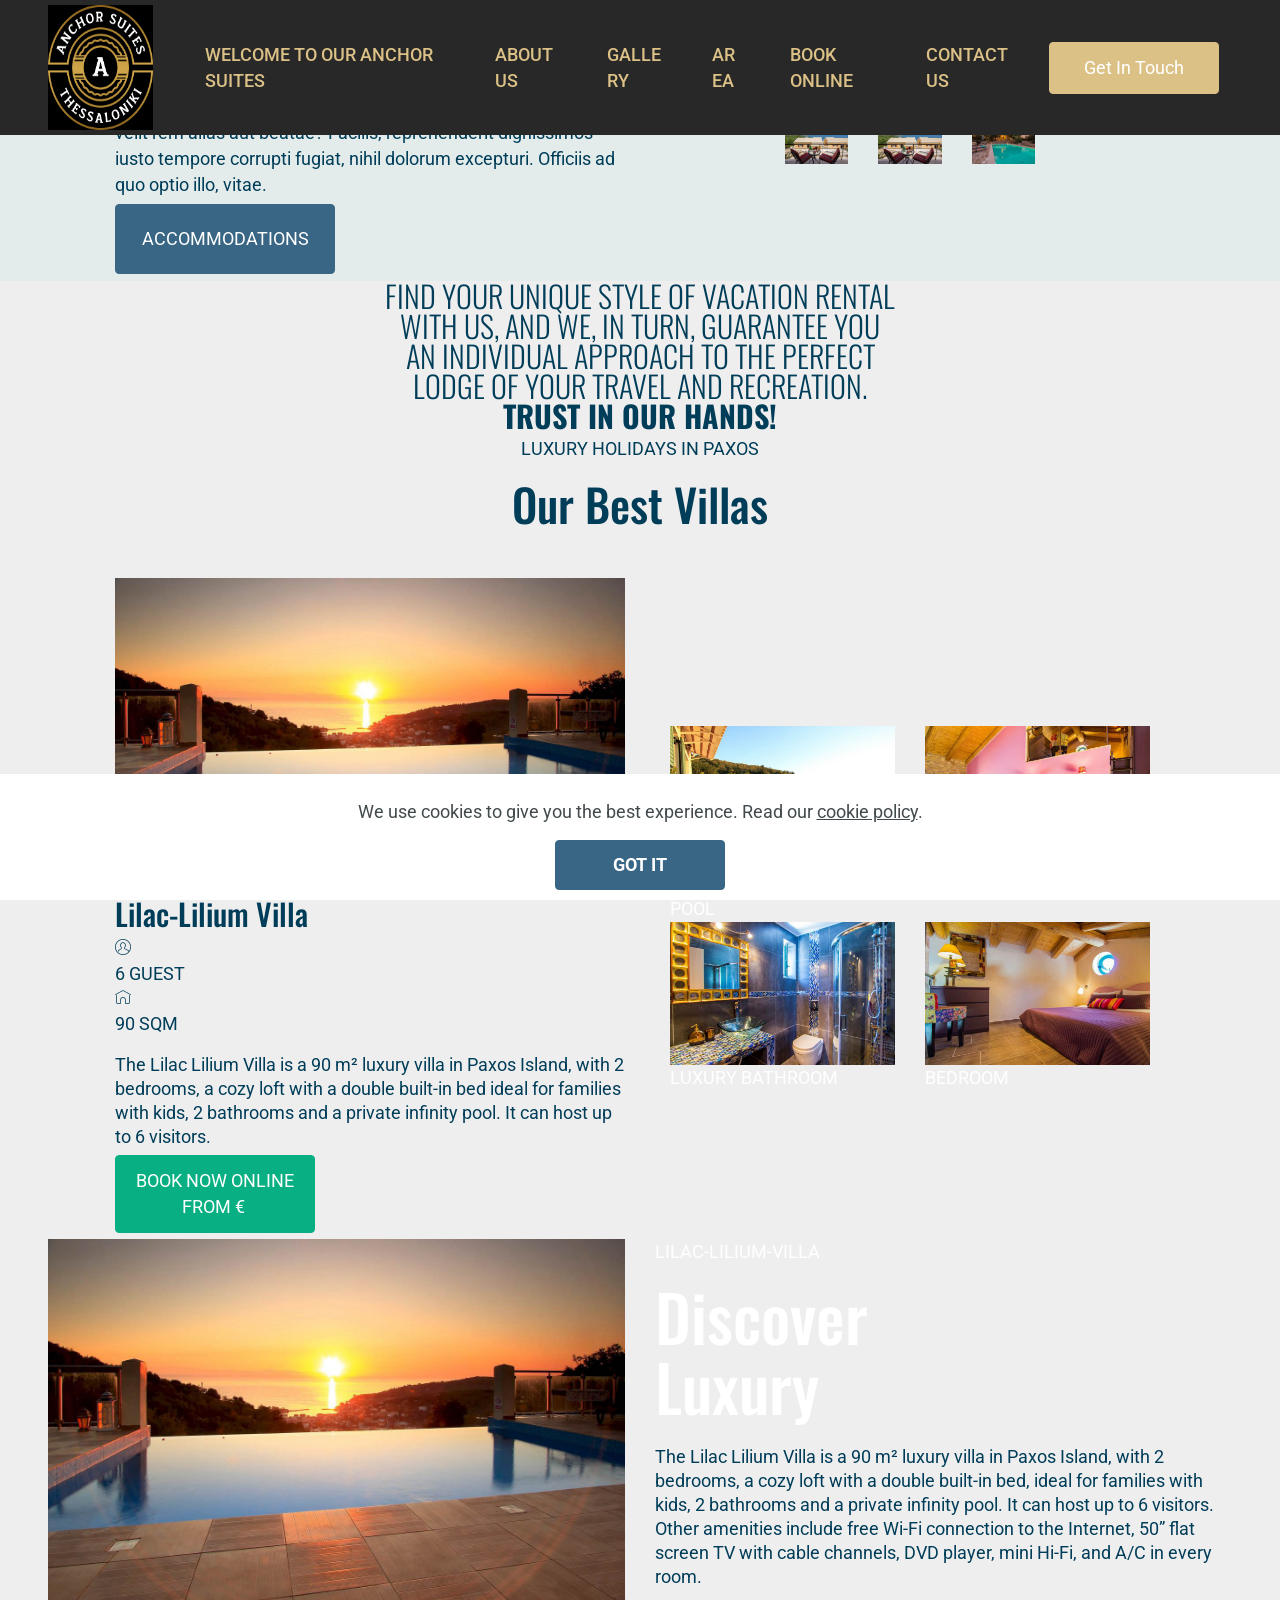
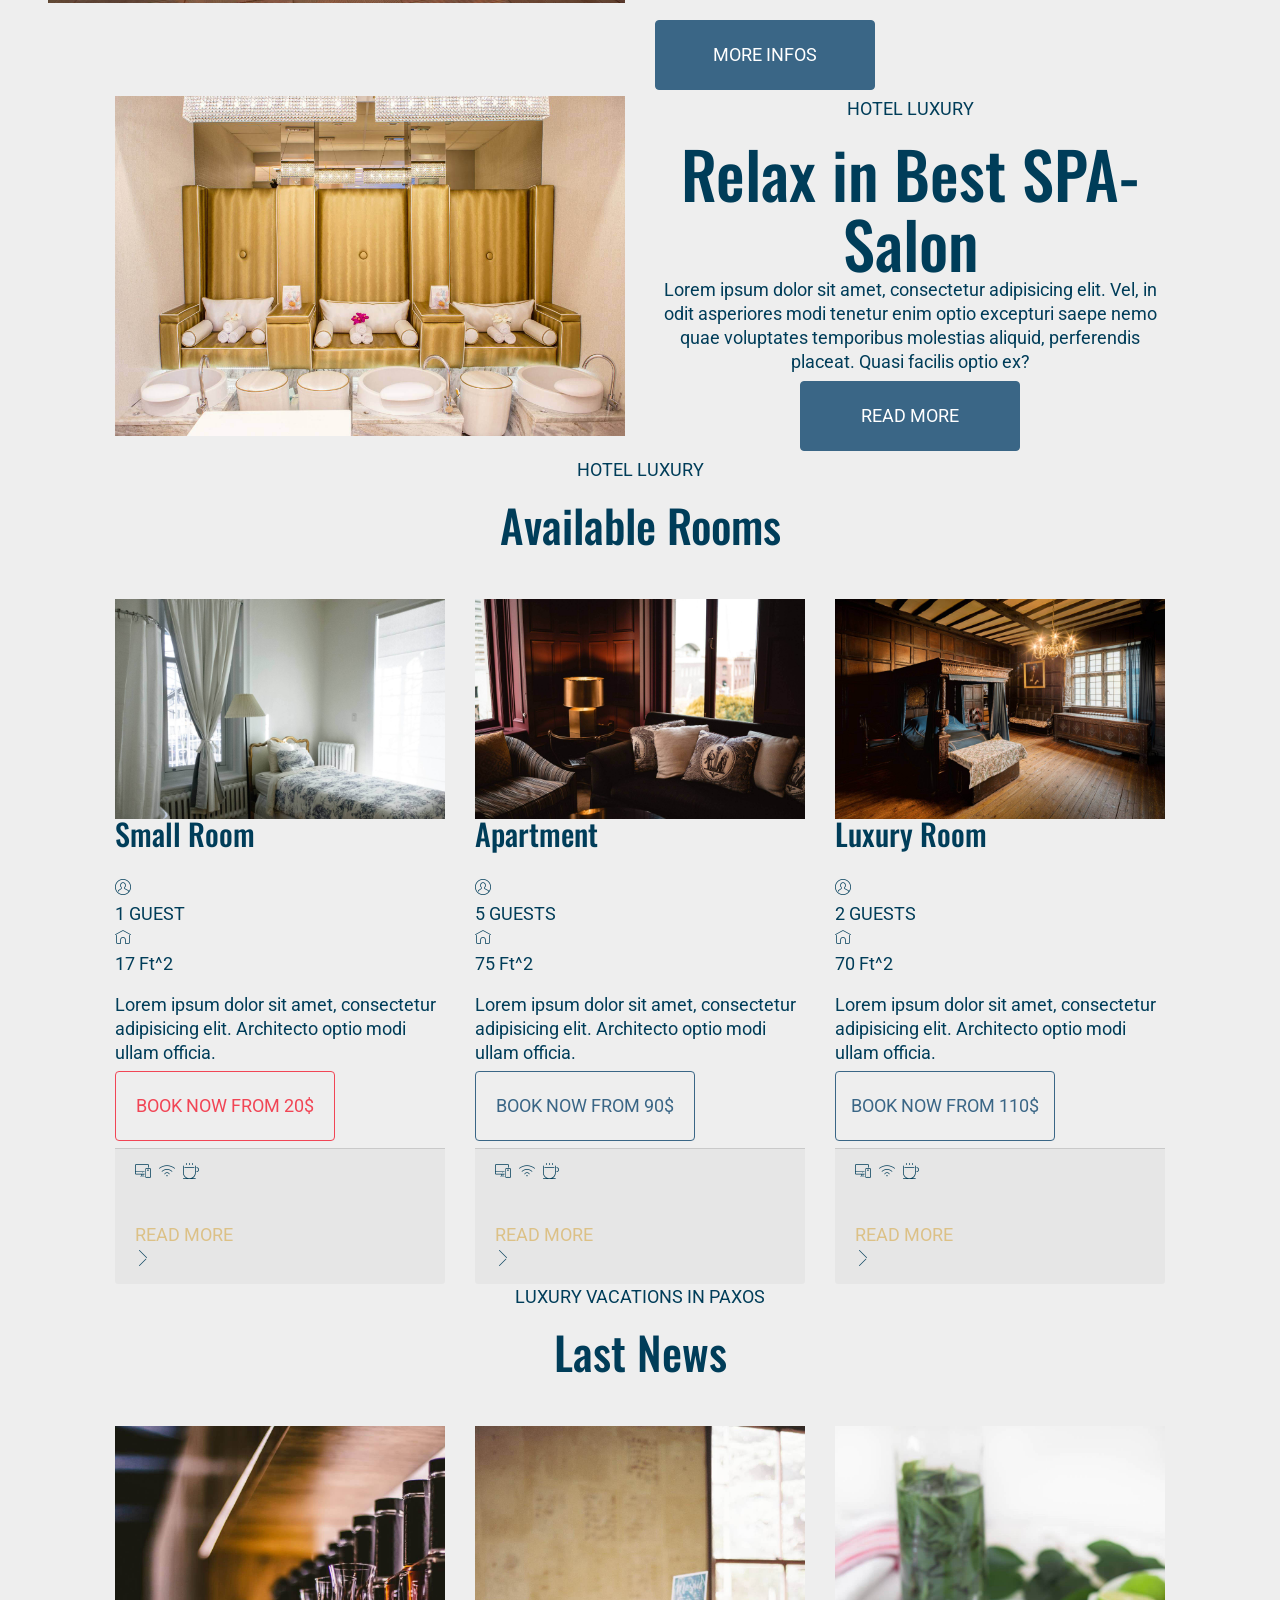
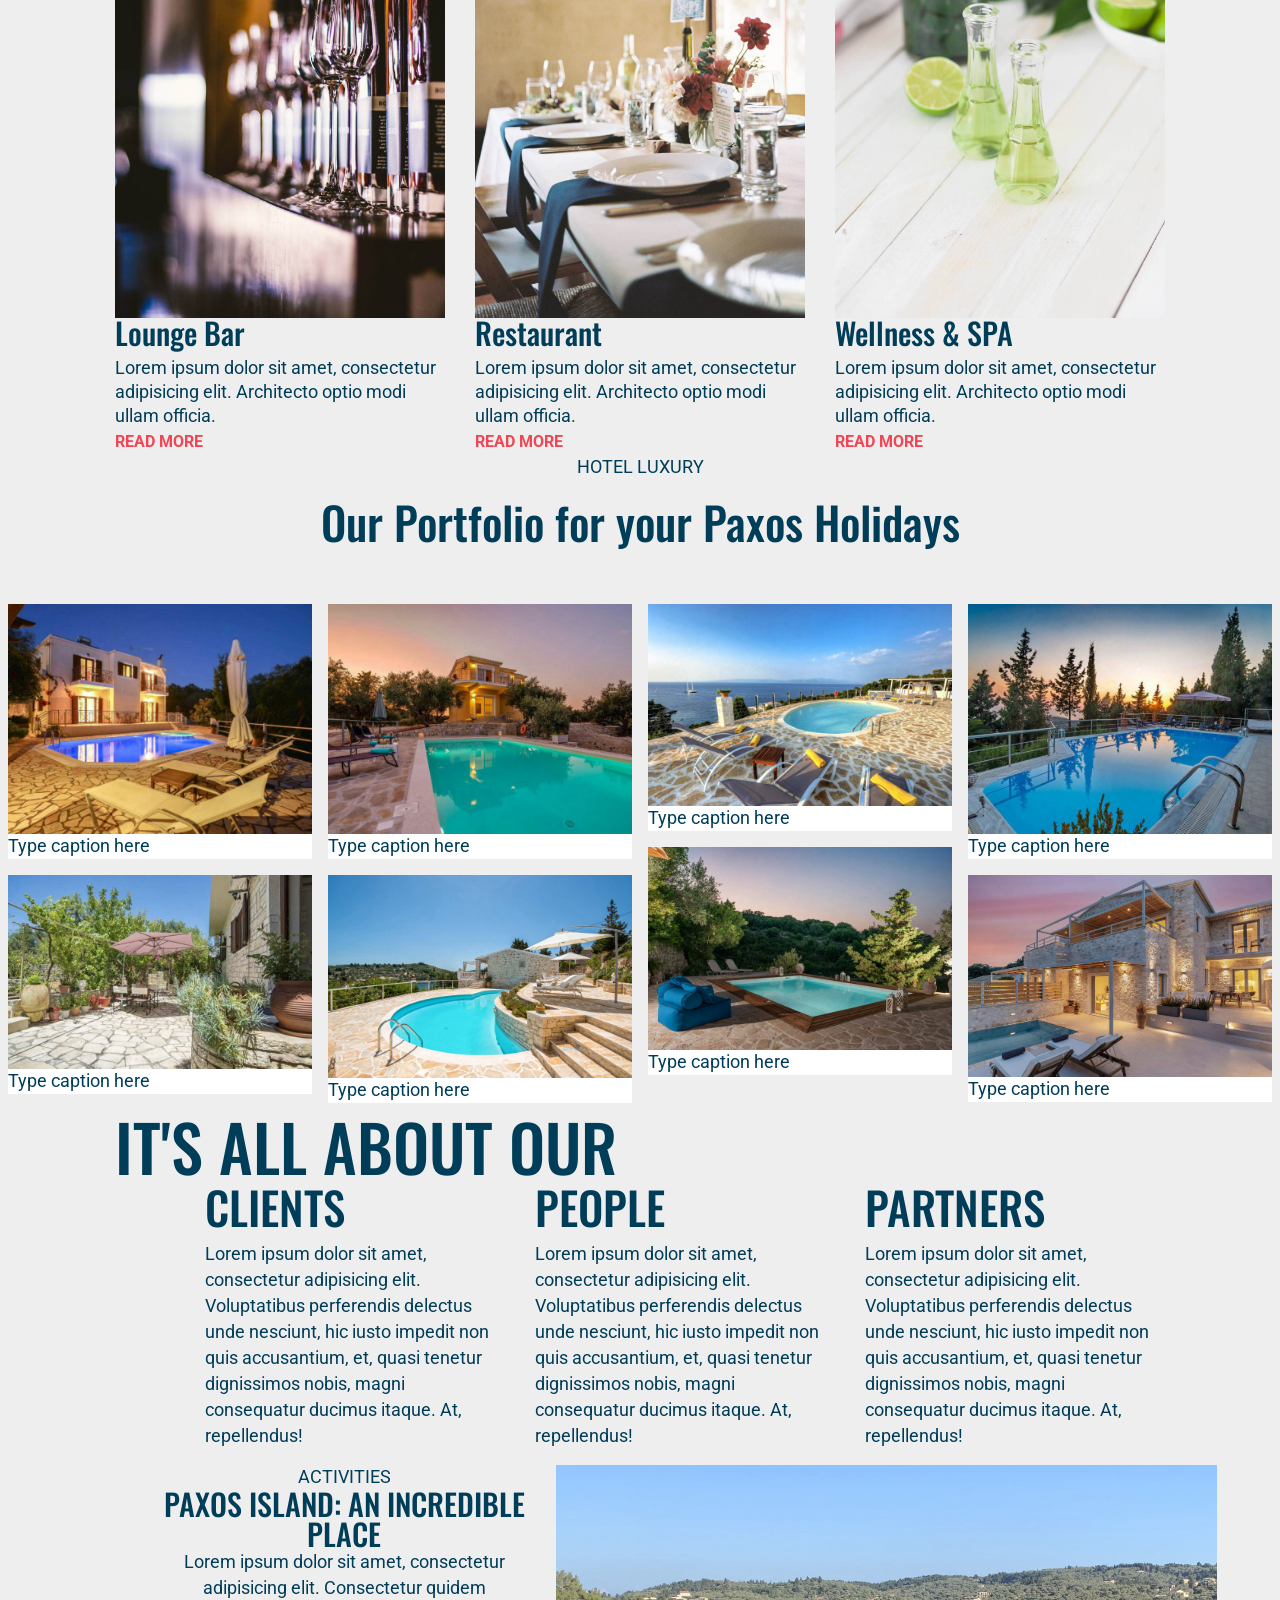
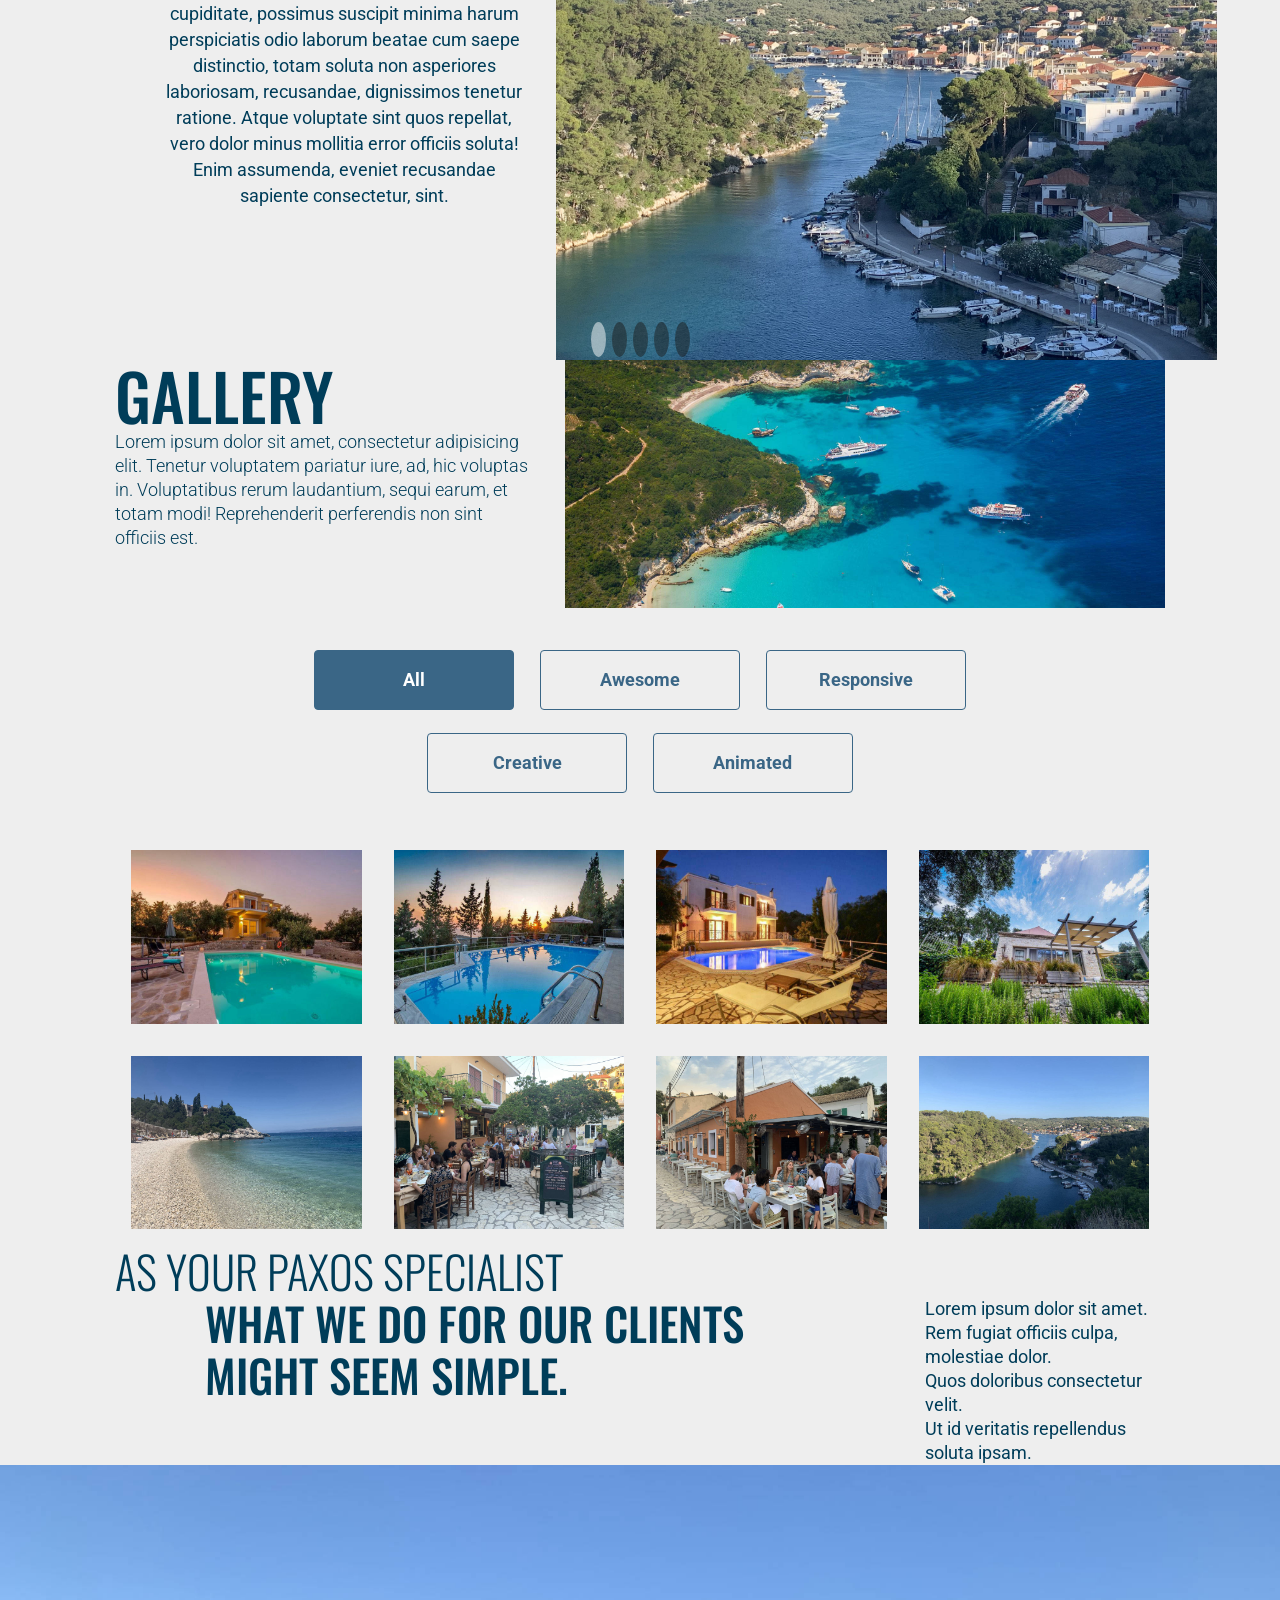
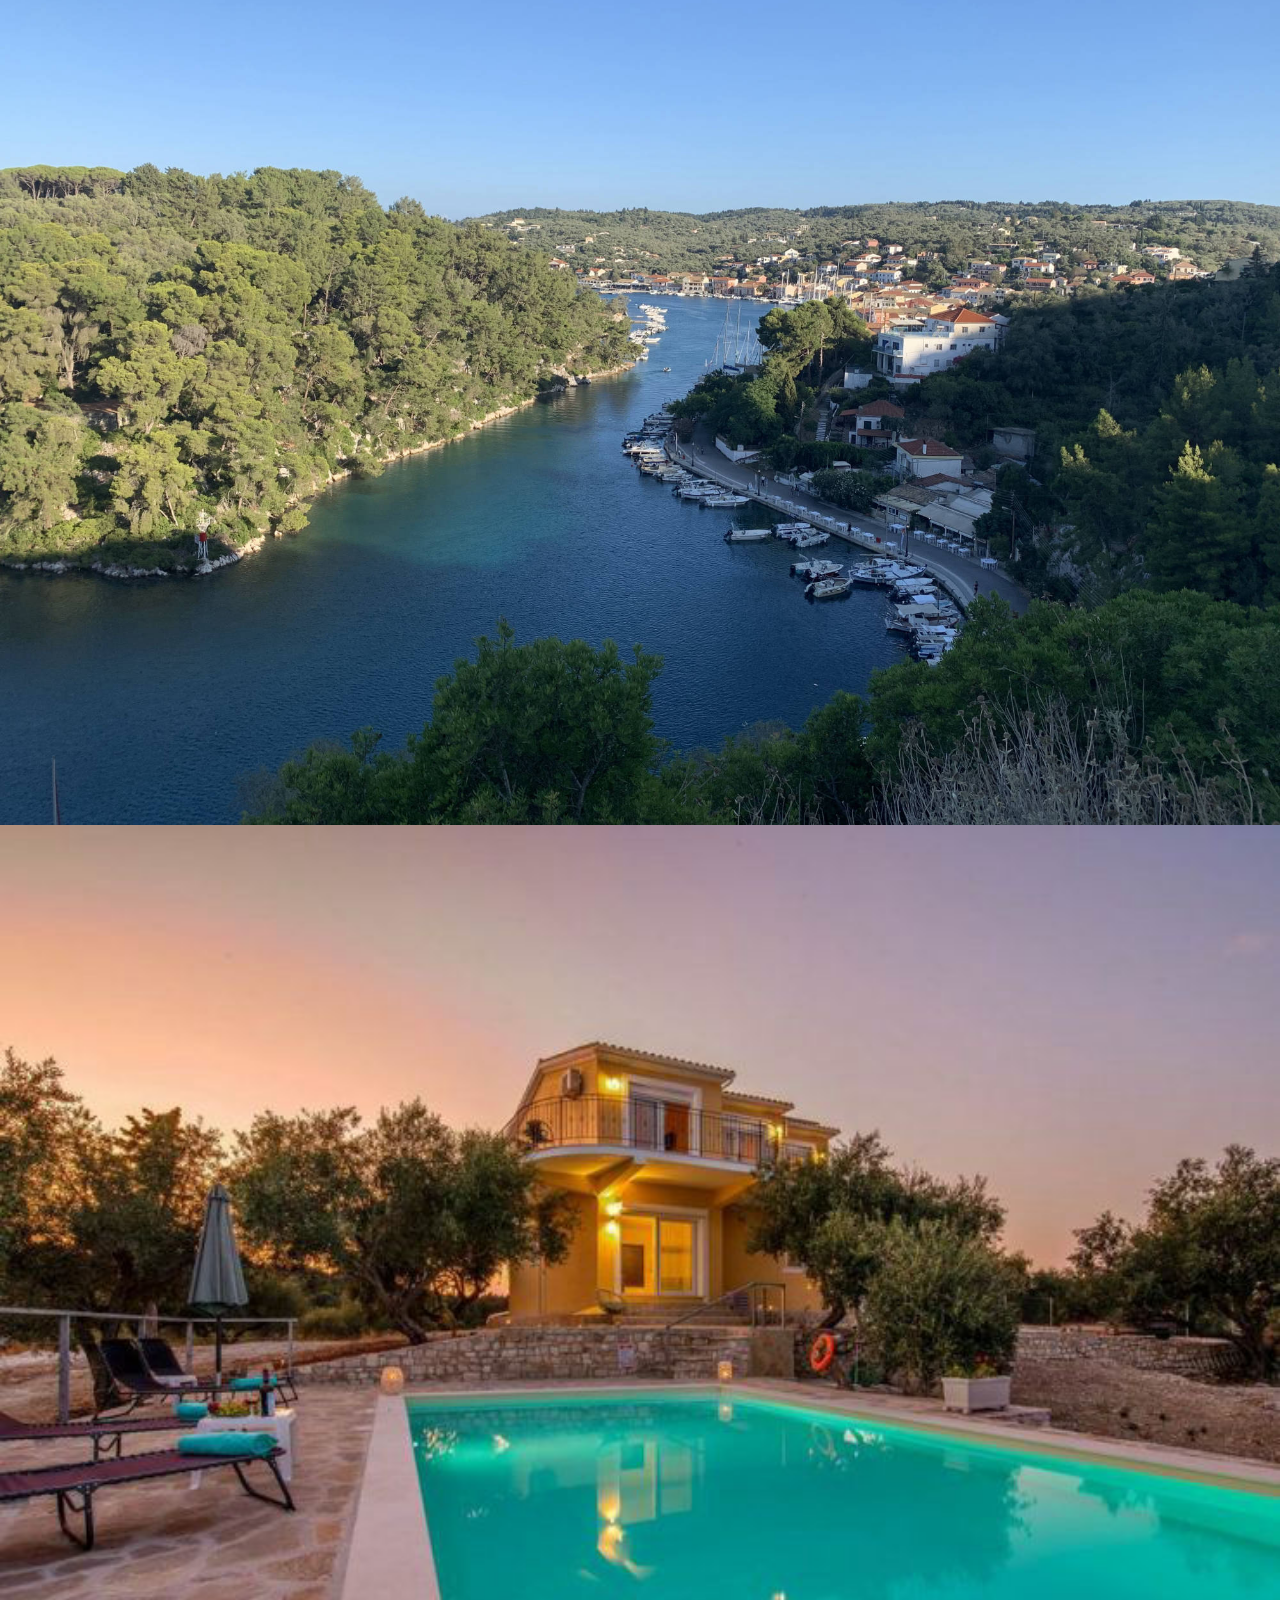
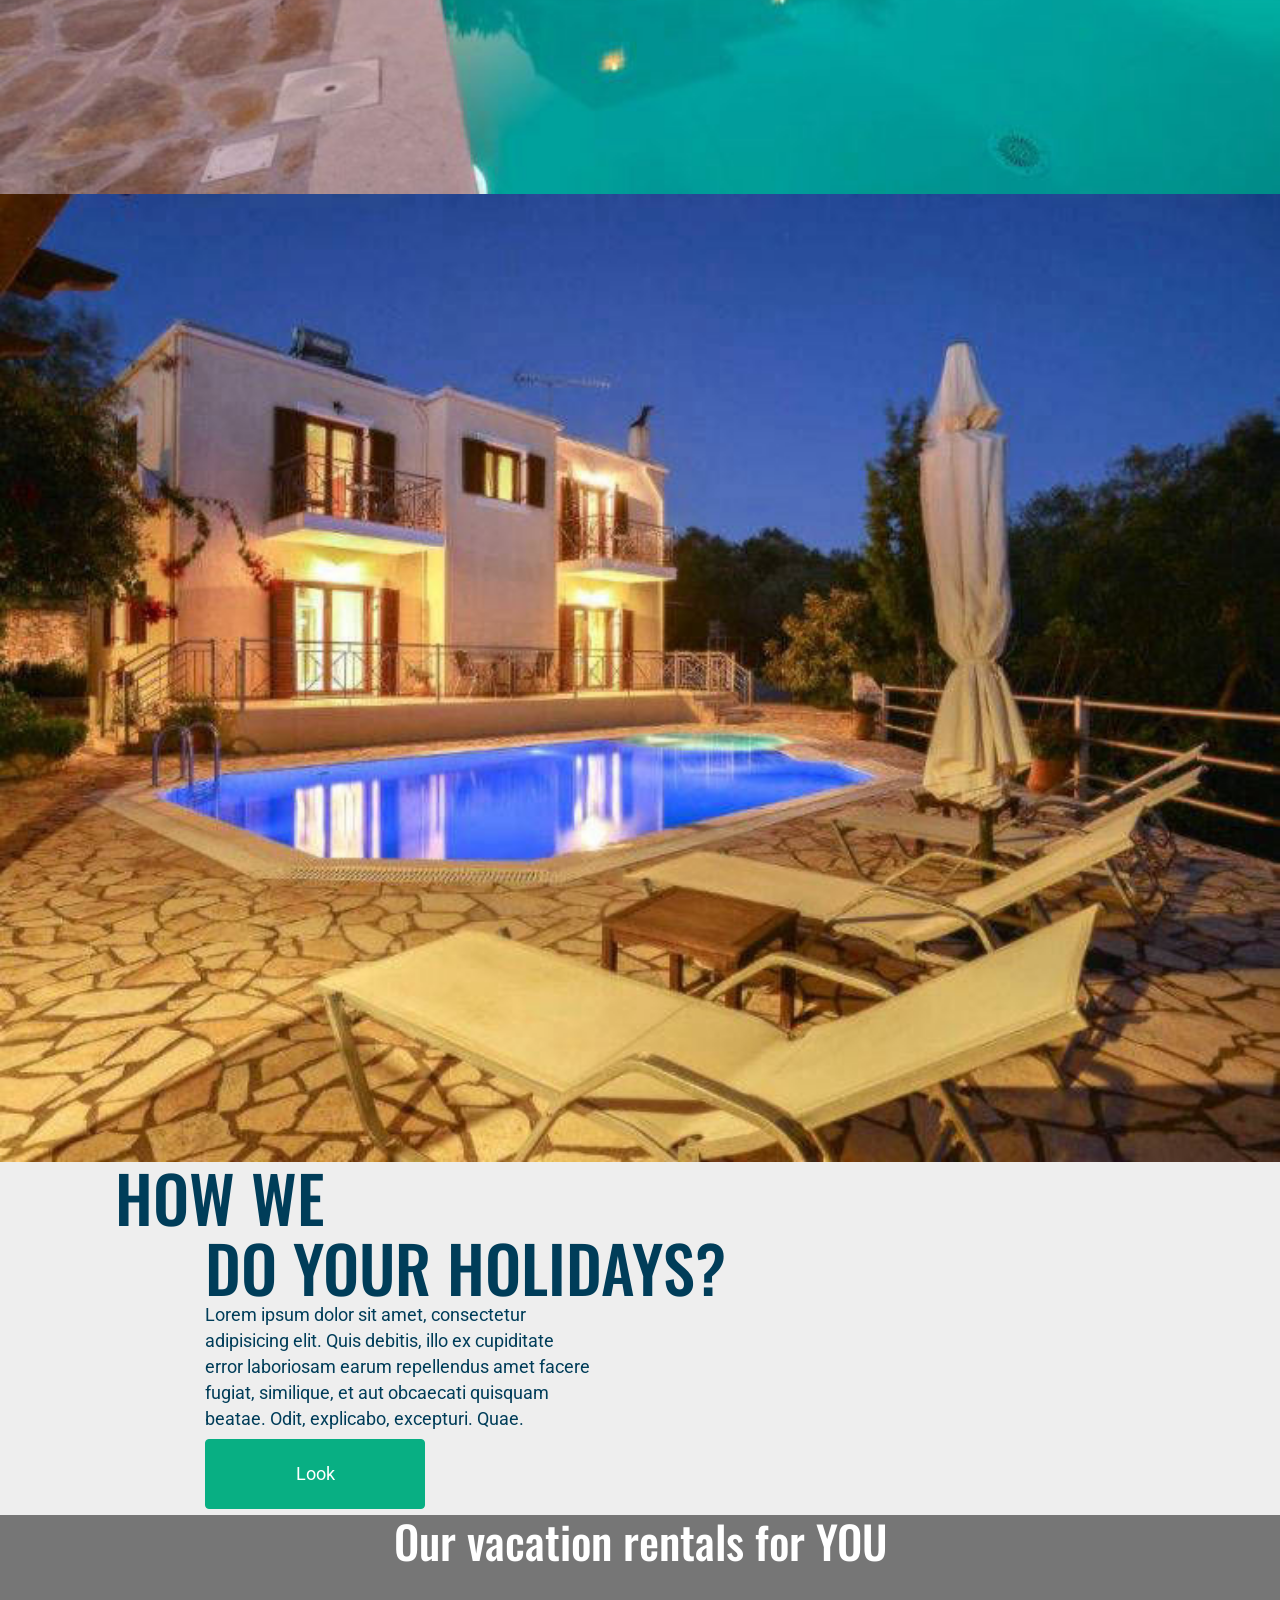
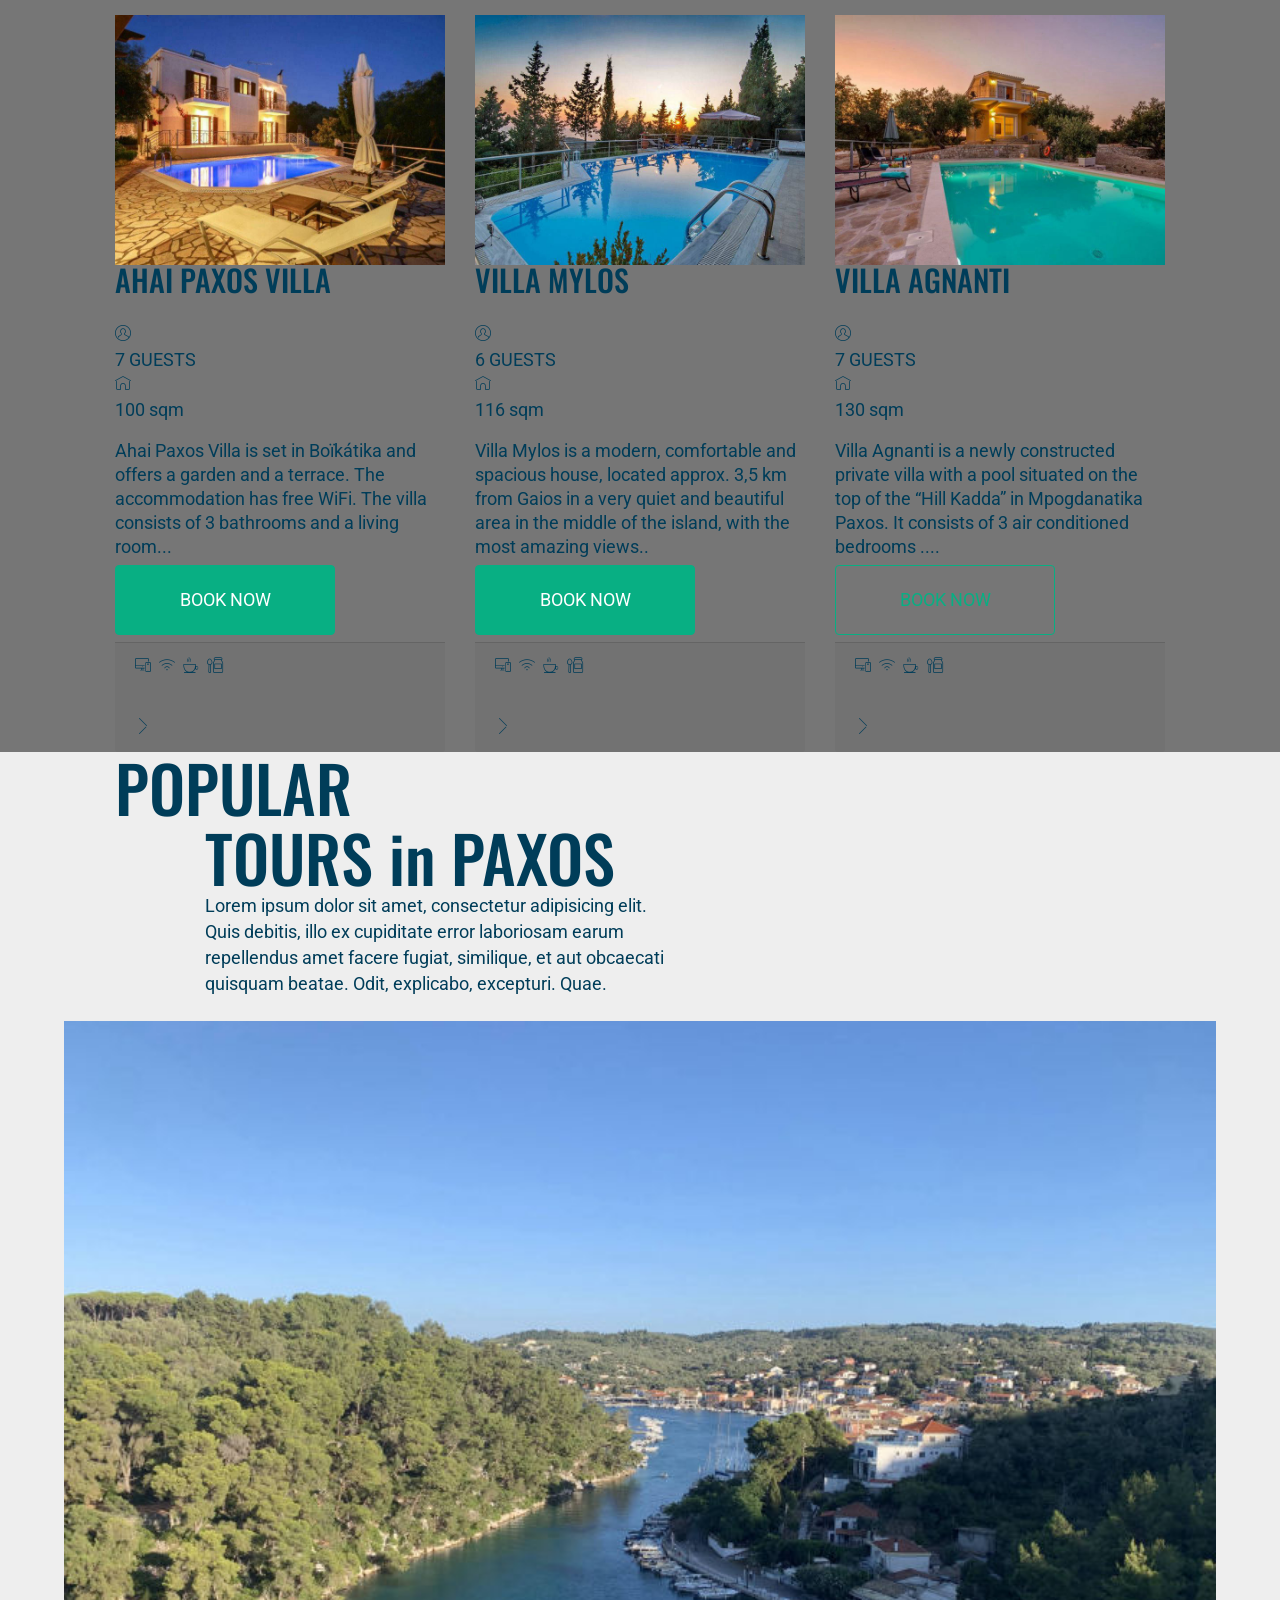
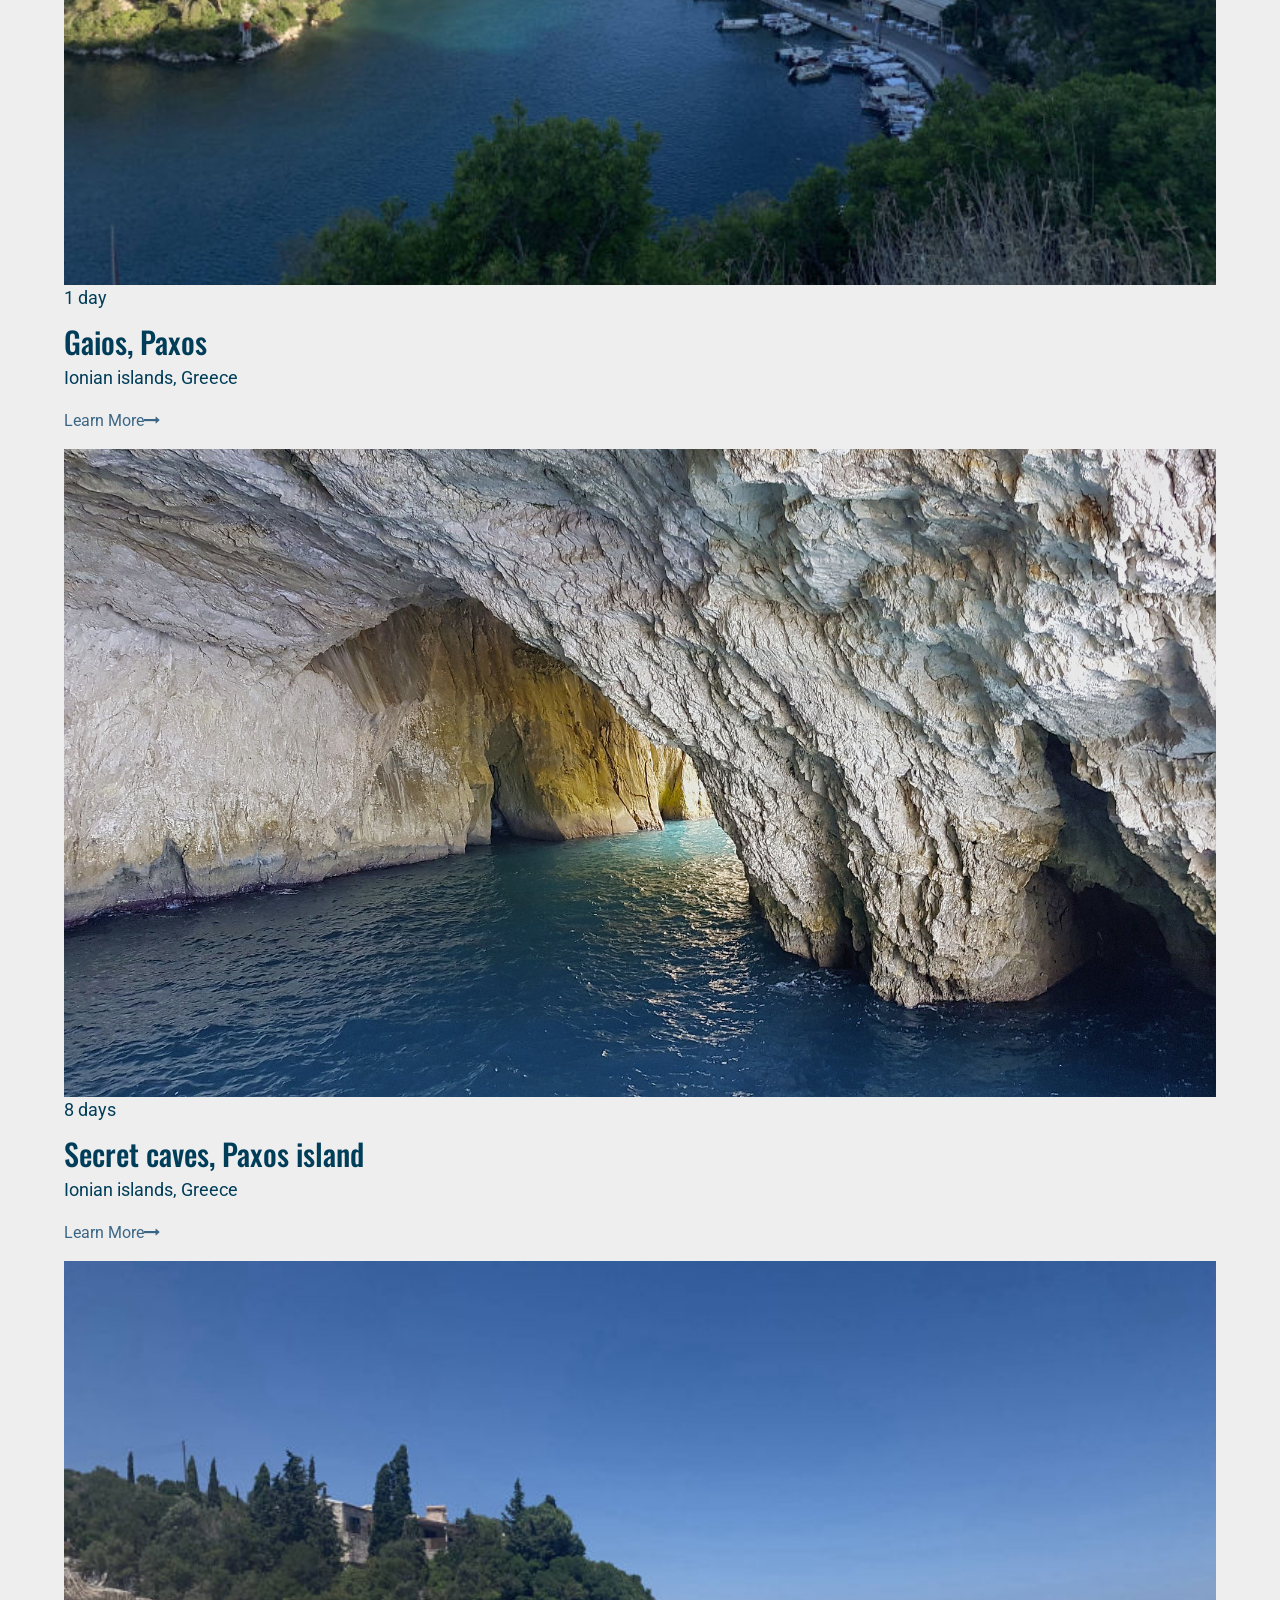
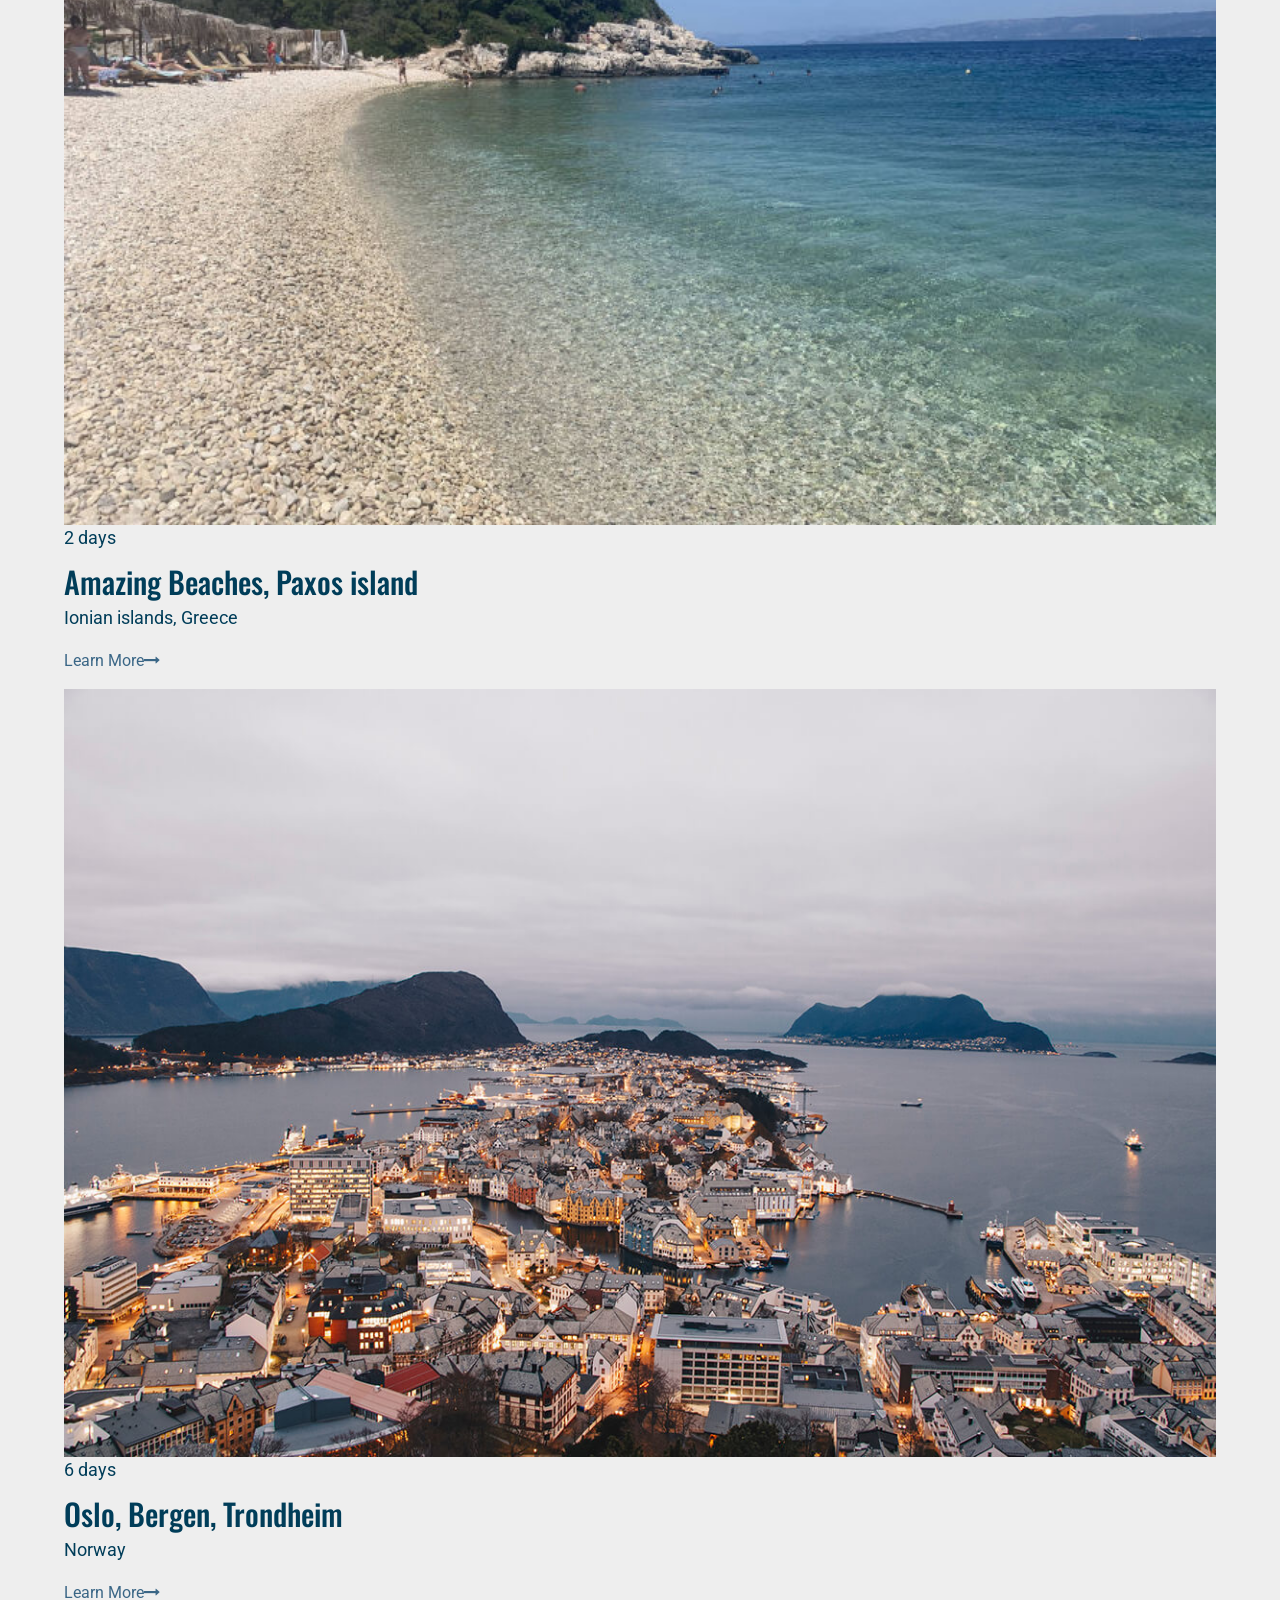
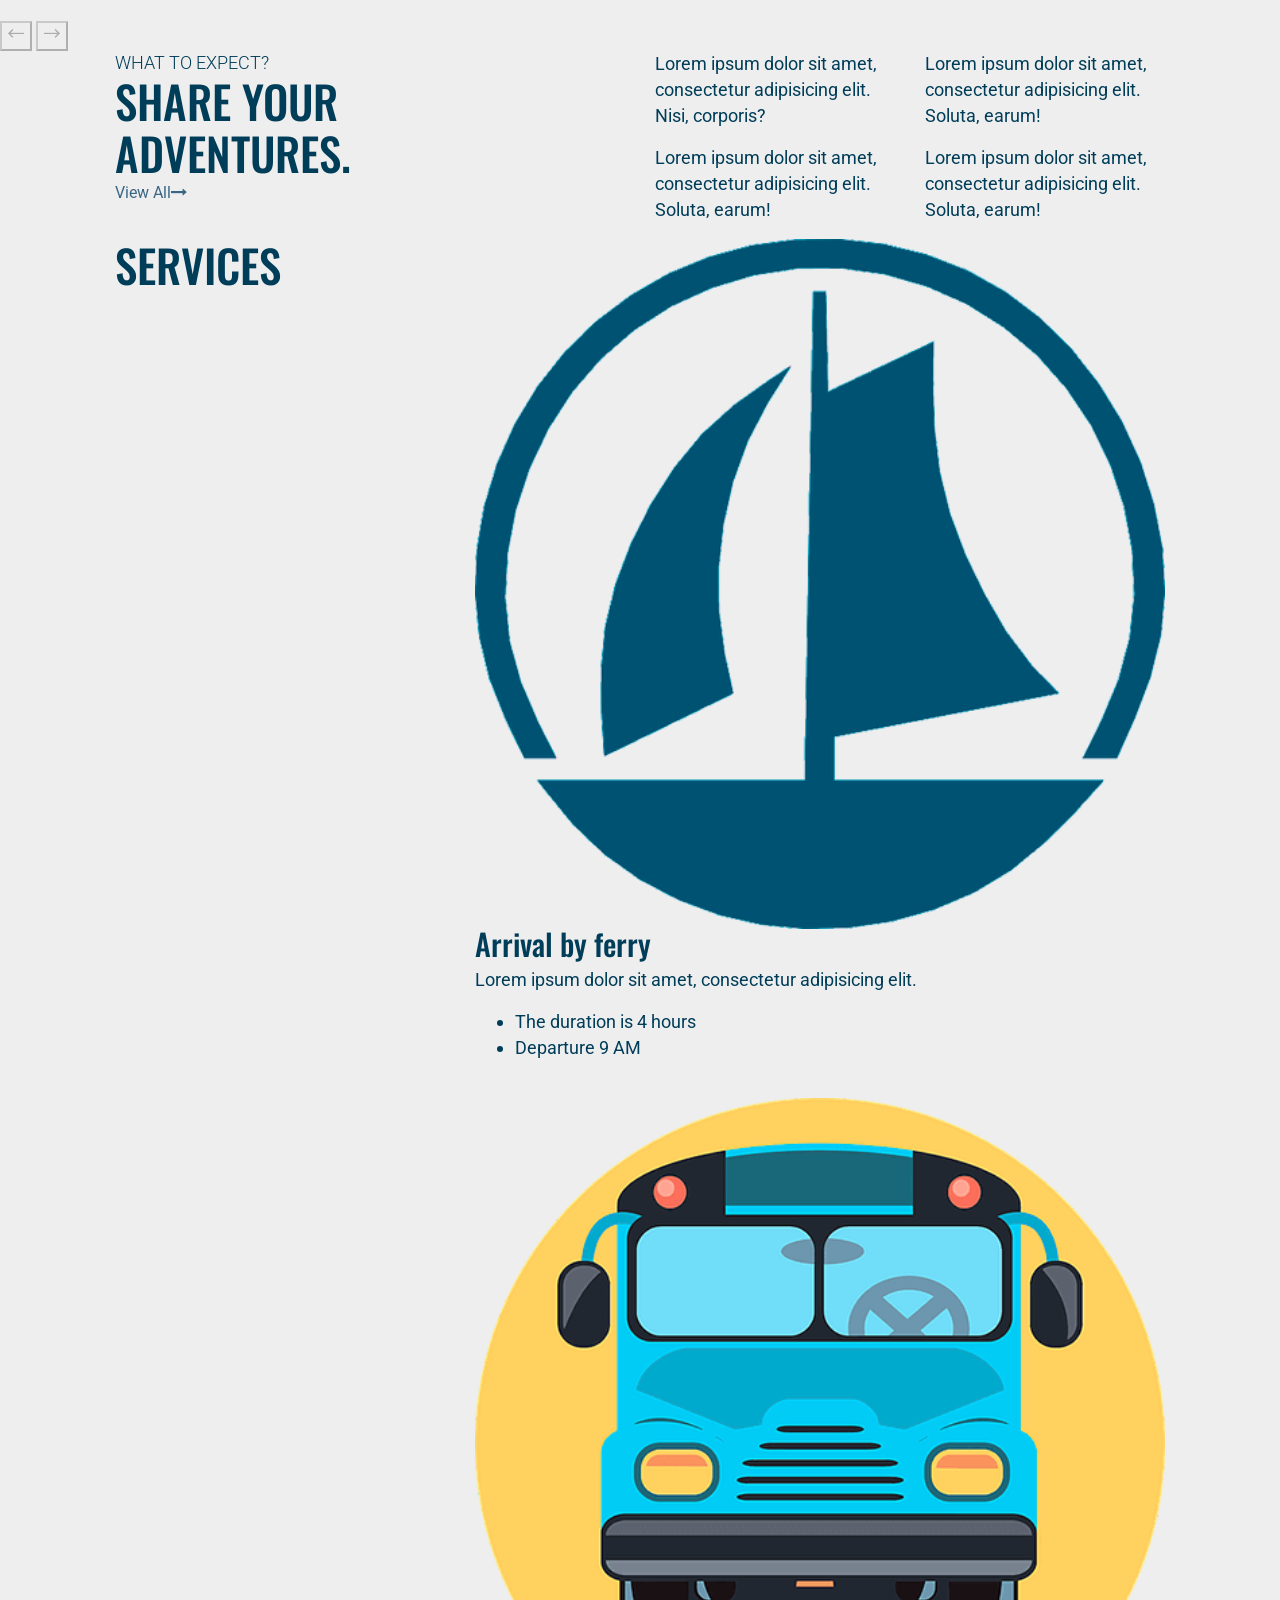
<file: page1.html>
<!DOCTYPE html>
<html  >
<head>
  
  <meta charset="UTF-8">
  <meta http-equiv="X-UA-Compatible" content="IE=edge">
  
  <meta name="viewport" content="width=device-width, initial-scale=1, minimum-scale=1">
  <link rel="shortcut icon" href="assets/images/fulllogo-anchor-suites.png-128x128.png" type="image/x-icon">
  <meta name="description" content="">
  
  
  <title>ACCOMMODATIONS</title>
  <link rel="stylesheet" href="assets/web/assets/mobirise-icons2/mobirise2.css">
  <link rel="stylesheet" href="assets/FontAwesome/css/font-awesome.css">
  <link rel="stylesheet" href="assets/web/assets/mobirise-icons/mobirise-icons.css">
  <link rel="stylesheet" href="assets/icon54-v3/style.css">
  <link rel="stylesheet" href="assets/iconsMind/style.css">
  <link rel="stylesheet" href="assets/tether/tether.min.css">
  <link rel="stylesheet" href="assets/bootstrap/css/bootstrap.min.css">
  <link rel="stylesheet" href="assets/bootstrap/css/bootstrap-grid.min.css">
  <link rel="stylesheet" href="assets/bootstrap/css/bootstrap-reboot.min.css">
  <link rel="stylesheet" href="assets/web/assets/gdpr-plugin/gdpr-styles.css">
    <link rel="stylesheet" href="assets/dropdown/css/style.css">
  <link rel="stylesheet" href="assets/theme/css/style.css">
  <link rel="stylesheet" href="assets/gallery/style.css">
  <link rel="preload" href="https://fonts.googleapis.com/css?family=Oswald:200,300,400,500,600,700&display=swap" as="style" onload="this.onload=null;this.rel='stylesheet'">
  <noscript><link rel="stylesheet" href="https://fonts.googleapis.com/css?family=Oswald:200,300,400,500,600,700&display=swap"></noscript>
  <link rel="preload" href="https://fonts.googleapis.com/css?family=Roboto:100,100i,300,300i,400,400i,500,500i,700,700i,900,900i&display=swap" as="style" onload="this.onload=null;this.rel='stylesheet'">
  <noscript><link rel="stylesheet" href="https://fonts.googleapis.com/css?family=Roboto:100,100i,300,300i,400,400i,500,500i,700,700i,900,900i&display=swap"></noscript>
  <link rel="preload" as="style" href="assets/mobirise/css/mbr-additional.css?v=4MqSQF"><link rel="stylesheet" href="assets/mobirise/css/mbr-additional.css?v=4MqSQF" type="text/css">

  
  
  

</head>
<body>
  
  <section class="menu voyagem4_menu1 cid-u38m0sNLJg" once="menu" id="menu1-c">

	

	<nav class="navbar navbar-dropdown navbar-expand-lg navbar-fixed-top">
		<div class="container-fluid">
			<button class="navbar-toggler" type="button" data-toggle="collapse" data-target="#navbarSupportedContent" aria-controls="navbarNavAltMarkup" aria-expanded="false" aria-label="Toggle navigation">
				<div class="hamburger">
					<span></span>
					<span></span>
					<span></span>
					<span></span>
				</div>
			</button>
			<div class="navbar-brand">
				<span class="navbar-logo">
					<a href="index.html">
						<img src="assets/images/fulllogo-anchor-suites.png-349x350.png" alt="" title="" style="height: 125px;">
					</a>
				</span>
				
			</div>
			<div class="collapse navbar-collapse" id="navbarSupportedContent">
				<ul class="navbar-nav nav-dropdown" data-app-modern-menu="true"><li class="nav-item">
						<a class="nav-link link text-warning text-primary display-4" href="index.html#top">WELCOME TO OUR ANCHOR SUITES</a>
					</li><li class="nav-item"><a class="nav-link link text-warning text-primary display-4" href="index.html#article01-26">ABOUT US</a></li>
					
					
					<li class="nav-item">
						<a class="nav-link link text-warning text-primary display-4" href="index.html#gallery1-c">GALLERY</a>
					</li><li class="nav-item"><a class="nav-link link text-warning text-primary display-4" href="index.html#slider2-4">AREA</a></li><li class="nav-item"><a class="nav-link link text-warning text-primary display-4" href="https://ibe.channex.io/online-booking-anchor-suites?lang=en" target="_blank">BOOK ONLINE</a></li><li class="nav-item"><a class="nav-link link text-warning text-primary display-4" href="index.html#forms01-2a">CONTACT US</a></li></ul>
				
			</div>
			<div class="mbr-section-btn"><a class="btn btn-warning display-4" href="https://wa.me/30 697 815 4776">Get In Touch</a></div>
		</div>
	</nav>
</section>

<section class="clients header1 voyagem4_header1 cid-u38m0tDst8" data-interval="false" id="header1-d">

	

	<div class="mbr-overlay" style="opacity: 0.6; background-color: rgb(221, 235, 233);"></div>

	<div class="container">
		<div class="row align-items-center justify-content-center">
			<div class="col-12 col-lg-6 col-md-8 col-sm-8 title__block">
				<h1 class="mbr-section-title mbr-semibold mbr-fonts-style display-1">ALL ABOUT PAXOS</h1>
				<h3 class="mbr-section-subtitle mbr-regular mbr-fonts-style display-7">Officiis ad quo optio illo, vitae.
				</h3>
				<p class="mbr-text mbr-fonts-style display-4">
					Lorem ipsum dolor sit amet, consectetur adipisicing elit. Soluta velit rem alias aut beatae?
					Facilis, reprehenderit dignissimos
					iusto tempore corrupti fugiat, nihil dolorum excepturi. Officiis ad quo optio illo, vitae.
				</p>
				<div class="mbr-section-btn"><a class="btn btn-lg btn-primary display-4" href="#">ACCOMMODATIONS</a></div>
			</div>
			<div class="col-lg-6 col-12 col-md-8 slider__block">
				<div class="container">
					<div class="carousel slide" role="listbox" data-pause="true" data-keyboard="false" data-ride="carousel" data-interval="2000">
						
						<div class="carousel-inner" data-visible="3">
							
							
							
						<div class="carousel-item">
								<div class="media-container-row">
									<div class="col-md-12">
										<div class="wrap-img">
											<img src="assets/images/05-3-740x560.webp" class="img-responsive clients-img" alt="" title="">
										</div>
									</div>
								</div>
							</div><div class="carousel-item">
								<div class="media-container-row">
									<div class="col-md-12">
										<div class="wrap-img">
											<img src="assets/images/baronessas-studio-ii-6-740x560.webp" class="img-responsive clients-img" alt="" title="">
										</div>
									</div>
								</div>
							</div><div class="carousel-item">
								<div class="media-container-row">
									<div class="col-md-12">
										<div class="wrap-img">
											<img src="assets/images/avgerini-maisonnette-paxos-3-740x560.webp" class="img-responsive clients-img" alt="" title="">
										</div>
									</div>
								</div>
							</div><div class="carousel-item">
								<div class="media-container-row">
									<div class="col-md-12">
										<div class="wrap-img">
											<img src="assets/images/avgerini-maisonnette-paxos-3-740x560.webp" class="img-responsive clients-img" alt="" title="">
										</div>
									</div>
								</div>
							</div></div>
						
					</div>
				</div>
			</div>
		</div>
	</div>
</section>

<section class="header3 voyagem4_header3 cid-u38m0ufpE8 mbr-parallax-background" id="header3-e">

	
    


	

	<div class="container">
		<div class="row justify-content-center">
			<div class="col-lg-6 col-12 align-center">
				<h1 class="mbr-section-title figure mbr-light mbr-fonts-style display-5">
					FIND YOUR UNIQUE STYLE OF VACATION RENTAL WITH US, AND WE, IN TURN, GUARANTEE YOU AN INDIVIDUAL APPROACH TO
					THE PERFECT LODGE OF YOUR TRAVEL
					AND RECREATION. <strong>TRUST IN OUR HANDS!</strong>
				</h1>
				
			</div>
		</div>
	</div>
</section>

<section class="mbr-section features2 hotelm4_features2 cid-u38mKN3LFH" id="features2-s">

	
    


	

	<div class="container">
		<h3 class="mbr-section-subtitle main-subtitle mbr-fonts-style mbr-lighter align-center display-4">LUXURY HOLIDAYS IN PAXOS</h3>

		<div class="underline align-center pb-3">
			<div class="line"></div>
		</div>

		<h2 class="mbr-section-title main-title mbr-fonts-style align-center pb-5 display-2">
			Our Best Villas</h2>
		<div class="row justify-content-center">
			<div class="card first-card col-12 col-lg-6">
				<div class="card-wrapper">
					<div class="card-img">
						<img src="assets/images/lilac-lilium-villa-paxos-5-1300x818.webp" alt="">
					</div>
					<div class="card-box">
						<h2 class="first-card-title mbr-fonts-style display-5">Lilac-Lilium Villa</h2>
						<div class="first-card-info pb-3">
							<div class="info-wrapper">
								<span class="mbr-iconfont mbri-user"></span>
								<p class="mbr-text info-text mbr-fonts-style mbr-lighter display-4">6 GUEST
								</p>
								<span class="mbr-iconfont mbri-home"></span>
								<p class="mbr-text info-text mbr-fonts-style mbr-lighter display-4">90 SQM</p>
							</div>
						</div>
						<p class="mbr-text first-card-text mbr-fonts-style mbr-lighter display-7">
							The Lilac Lilium Villa is a 90 m² luxury villa in Paxos Island, with 2 bedrooms, a cozy loft with a double built-in bed&nbsp;ideal for families with kids, 2 bathrooms and a private infinity pool. It can host up to 6 visitors.</p>
						<div class="mbr-section-btn card-btn"><a href="#" class="btn btn-md btn-success display-4">
								BOOK NOW ONLINE FROM €&nbsp;</a></div>
					</div>
				</div>
			</div>

			<div class="media-container-column col-lg-6">
				<div class="row first-row">
					<div class="card col-sm-12 col-md-6 first-child">
						<div class="card-wrapper">
							<div class="card-img">
								<img src="assets/images/lilac-lilium-villa-paxos-10-870x555.webp" alt="">
							</div>
							<div class="card-box caption mbr-white">
								<p class="mbr-text card-title mbr-fonts-style mbr-lighter display-4">AMAZING VERANDE WITH POOL</p>
								<p class="mbr-text price mbr-fonts-style mbr-lighter display-4"></p>
							</div>
						</div>
					</div>
					<div class="card col-sm-12 col-md-6">
						<div class="card-wrapper">
							<div class="card-img">
								<img src="assets/images/lilac-lilium-villa-paxos-11-870x555.webp" alt="">
							</div>
							<div class="card-box caption mbr-white">
								<p class="mbr-text card-title mbr-fonts-style mbr-lighter display-4">COZY LIVING ROOM</p>
								<p class="mbr-text price mbr-fonts-style mbr-lighter display-4"></p>
							</div>
						</div>
					</div>
				</div>

				<div class="row second-row">
					<div class="card col-sm-12 col-md-6 first-child">
						<div class="card-wrapper">
							<div class="card-img">
								<img src="assets/images/lilac-lilium-villa-paxos-18-870x555.webp" alt="">
							</div>
							<div class="card-box caption mbr-white">
								<p class="mbr-text card-title mbr-fonts-style mbr-lighter display-4">
									LUXURY BATHROOM</p>
								<p class="mbr-text price mbr-fonts-style mbr-lighter display-4"></p>
							</div>
						</div>
					</div>
					<div class="card col-sm-12 col-md-6">
						<div class="card-wrapper">
							<div class="card-img">
								<img src="assets/images/lilac-lilium-villa-paxos-14-870x555.webp" alt="">
							</div>
							<div class="card-box caption mbr-white">
								<p class="mbr-text card-title mbr-fonts-style mbr-lighter display-4">BEDROOM</p>
								<p class="mbr-text price mbr-fonts-style mbr-lighter display-4"></p>
							</div>
						</div>
					</div>
				</div>
			</div>
		</div>
	</div>
</section>

<section class="features3 hotelm4_features3 cid-u38mLB2g5K" id="features3-t">

	
    


	

	<div class="container-fluid">
		<div class="row justify-content-center">
			<div class="image-element col-xl-6">
				<div class="img-wrap" style="height: 100%; width: 100%;">
					<img src="assets/images/lilac-lilium-villa-paxos-5-1300x818.webp" alt="">
				</div>
			</div>
			<div class="text-element col-xl-6">
				<h3 class="mbr-section-subtitle mbr-fonts-style mbr-lighter mbr-white pb-3 display-4">LILAC-LILIUM-VILLA</h3>
				
				<h2 class="mbr-section-title mbr-fonts-style pb-4 mbr-white display-1">
					Discover<br><span class="brown">Luxury</span>
				</h2>
				<div class="paragraphs-wrapper pb-4">
					<p class="mbr-text mbr-fonts-style mbr-lighter first-paragraph display-7">
						The Lilac Lilium Villa is a 90 m² luxury villa in Paxos Island, with 2 bedrooms, a cozy loft with a double built-in bed, ideal for families with kids, 2 bathrooms and a private infinity pool. It can host up to 6 visitors.</p>
					<p class="second-paragraph mbr-text mbr-fonts-style mbr-lighter display-7">
						Other amenities include free Wi-Fi connection to the Internet, 50” flat screen TV with cable channels, DVD player, mini Hi-Fi, and A/C in every room.</p>
				</div>
				<div class="mbr-section-btn"><a class="btn btn-lg btn-primary display-4" href="#">MORE INFOS</a></div>
			</div>
		</div>
	</div>
</section>

<section class="features1 hotelm4_features1 cid-u38mK3I8p2" id="features1-r">

	
    


	
	<div class="container">
		<div class="row justify-content-center">
			<div class="col-md-10 col-lg-6 image-element">
				<div class="img-wrap" style="height: 100%; width: 100%;">
					<img src="assets/images/11.webp">
				</div>
			</div>
			<div class="col-md-10 col-lg-6 text-element">
				<h3 class="mbr-section-subtitle mbr-fonts-style mbr-lighter align-center pb-3 display-4">
					HOTEL LUXURY
				</h3>
				
				<h2 class="mbr-section-title mbr-fonts-style align-center display-1">
					Relax in Best SPA-Salon
				</h2>
				<p class="mbr-text mbr-fonts-style mbr-lighter align-center display-7">
					Lorem ipsum dolor sit amet, consectetur adipisicing elit. Vel, in odit asperiores modi tenetur enim
					optio excepturi saepe nemo quae voluptates temporibus molestias aliquid, perferendis placeat. Quasi
					facilis optio ex?
				</p>
				<div class="mbr-section-btn align-center">
					<a class="btn btn-lg btn-primary display-4" href="#">READ MORE</a>
				</div>
			</div>
		</div>
	</div>
</section>

<section class="mbr-section features10 hotelm4_features10 cid-u38mP21cEJ" id="features10-u">

	
    


	

	<div class="container">
		<h3 class="mbr-section-subtitle main-subtitle mbr-fonts-style mbr-lighter align-center display-4">
			HOTEL LUXURY
		</h3>

		<div class="underline align-center pb-3">
			<div class="line"></div>
		</div>

		<h2 class="mbr-section-title main-title mbr-fonts-style align-center pb-5 display-2">
			Available Rooms
		</h2>
		<div class="row justify-content-center">
			<div class="card col-md-10 col-lg-4">
				<div class="card-wrapper">
					<div class="card-img">
						<img src="assets/images/04.webp" alt="">
					</div>
					<div class="card-box">
						<h2 class="card-title mbr-fonts-style display-5">
							Small Room
						</h2>
						<div class="card-info pt-3">
							<div class="info-wrapper">
								<span class="mbr-iconfont mbri-user"></span>
								<p class="mbr-text info-text mbr-fonts-style mbr-lighter display-4">
									1 GUEST
								</p>
								<span class="mbr-iconfont mbri-home"></span>
								<p class="mbr-text info-text mbr-fonts-style mbr-lighter display-4">
									17 Ft^2
								</p>
							</div>
						</div>
						<p class="mbr-text card-text mbr-fonts-style mbr-lighter pt-3 display-7">
							Lorem ipsum dolor sit amet, consectetur adipisicing elit. Architecto optio modi ullam
							officia.
						</p>
						<div class="mbr-section-btn card-btn">
							<a href="#" class="btn btn-lg btn-secondary-outline display-4">
								BOOK NOW FROM 20$
							</a>
						</div>
						<div class="card-footer">
							<ul class="icons-list list-inline align-left">
								
								
								
							<li class="list-inline-item">
									<span class="mbr-iconfont mbri-responsive"></span>
								</li><li class="list-inline-item">
									<span class="mbr-iconfont mbri-wifi"></span>
								</li><li class="list-inline-item">
									<span class="mbr-iconfont mbri-hot-cup"></span>
								</li></ul>
							<div class="link">
								<div class="link-text mbr-fonts-style mbr-lighter display-4">
									<a href="#" class="text-warning">READ MORE</a>
								</div>
								<span class="mbr-iconfont mbri-arrow-next"></span>
							</div>
						</div>
					</div>
				</div>
			</div>

			<div class="card col-md-10 col-lg-4">
				<div class="card-wrapper">
					<div class="card-img">
						<img src="assets/images/05.webp" alt="">
					</div>
					<div class="card-box">
						<h2 class="card-title mbr-fonts-style display-5">
							Apartment
						</h2>
						<div class="card-info pt-3">
							<div class="info-wrapper">
								<span class="mbr-iconfont mbri-user"></span>
								<p class="mbr-text info-text mbr-fonts-style mbr-lighter display-4">
									5 GUESTS
								</p>
								<span class="mbr-iconfont mbri-home"></span>
								<p class="mbr-text info-text mbr-fonts-style mbr-lighter display-4">
									75 Ft^2
								</p>
							</div>
						</div>
						<p class="mbr-text card-text mbr-fonts-style mbr-lighter pt-3 display-7">
							Lorem ipsum dolor sit amet, consectetur adipisicing elit. Architecto optio modi ullam
							officia.
						</p>
						<div class="mbr-section-btn card-btn">
							<a href="#" class="btn btn-lg btn-primary-outline display-4">
								BOOK NOW FROM 90$
							</a>
						</div>
						<div class="card-footer">
							<ul class="icons-list list-inline align-left">
								
								
								
							<li class="list-inline-item">
									<span class="mbr-iconfont mbri-responsive"></span>
								</li><li class="list-inline-item">
									<span class="mbr-iconfont mbri-wifi"></span>
								</li><li class="list-inline-item">
									<span class="mbr-iconfont mbri-hot-cup"></span>
								</li></ul>
							<div class="link">
								<div class="link-text mbr-fonts-style mbr-lighter display-4">
									<a href="#" class="text-warning">READ MORE</a>
								</div>
								<span class="mbr-iconfont mbri-arrow-next"></span>
							</div>
						</div>
					</div>
				</div>
			</div>

			<div class="card col-md-10 col-lg-4">
				<div class="card-wrapper">
					<div class="card-img">
						<img src="assets/images/03.webp" alt="">
					</div>
					<div class="card-box">
						<h2 class="card-title mbr-fonts-style display-5">
							Luxury Room
						</h2>
						<div class="card-info pt-3">
							<div class="info-wrapper">
								<span class="mbr-iconfont mbri-user"></span>
								<p class="mbr-text info-text mbr-fonts-style mbr-lighter display-4">
									2 GUESTS
								</p>
								<span class="mbr-iconfont mbri-home"></span>
								<p class="mbr-text info-text mbr-fonts-style mbr-lighter display-4">
									70 Ft^2
								</p>
							</div>
						</div>
						<p class="mbr-text card-text mbr-fonts-style mbr-lighter pt-3 display-7">
							Lorem ipsum dolor sit amet, consectetur adipisicing elit. Architecto optio modi ullam
							officia.
						</p>
						<div class="mbr-section-btn card-btn">
							<a href="#" class="btn btn-lg btn-primary-outline display-4">
								BOOK NOW FROM 110$
							</a>
						</div>
						<div class="card-footer">
							<ul class="icons-list list-inline align-left">
								
								
								
							<li class="list-inline-item">
									<span class="mbr-iconfont mbri-responsive"></span>
								</li><li class="list-inline-item">
									<span class="mbr-iconfont mbri-wifi"></span>
								</li><li class="list-inline-item">
									<span class="mbr-iconfont mbri-hot-cup"></span>
								</li></ul>
							<div class="link">
								<div class="link-text mbr-fonts-style mbr-lighter display-4">
									<a href="#" class="text-warning">READ MORE</a>
								</div>
								<span class="mbr-iconfont mbri-arrow-next"></span>
							</div>
						</div>
					</div>
				</div>
			</div>
		</div>
	</div>
</section>

<section class="mbr-section features9 hotelm4_features9 cid-u38mSwVxO9" id="features9-v">

	
    


	

	<div class="container">
		<h3 class="mbr-section-subtitle main-subtitle mbr-fonts-style mbr-lighter align-center display-4">LUXURY VACATIONS IN PAXOS</h3>

		<div class="underline align-center pb-3">
			<div class="line"></div>
		</div>

		<h2 class="mbr-section-title main-title mbr-fonts-style align-center pb-5 display-2">
			Last News
		</h2>
		<div class="row justify-content-center">
			<div class="card col-md-8 first-card col-lg-4">
				<div class="card-img">
					<img src="assets/images/07.webp" alt="">
				</div>
				<div class="card-box">
					<h2 class="card-title mbr-section-title mbr-fonts-style pb-2 display-5">
						Lounge Bar
					</h2>
					
					<p class="mbr-text card-text mbr-fonts-style mbr-lighter display-7">
						Lorem ipsum dolor sit amet, consectetur adipisicing elit. Architecto optio modi ullam officia.
					</p>
					<div class="link mbr-fonts-style display-4">
						<a href="#" class="text-secondary"><strong>READ MORE</strong></a>
					</div>
				</div>
			</div>

			<div class="card col-md-8 second-card col-lg-4">
				<div class="card-img">
					<img src="assets/images/08.webp" alt="">
				</div>
				<div class="card-box">
					<h2 class="card-title mbr-section-title mbr-fonts-style pb-2 display-5">
						Restaurant
					</h2>
					
					<p class="mbr-text card-text mbr-fonts-style mbr-lighter display-7">
						Lorem ipsum dolor sit amet, consectetur adipisicing elit. Architecto optio modi ullam officia.
					</p>
					<div class="link mbr-fonts-style display-4">
						<a href="#" class="text-secondary"><strong>READ MORE</strong></a>
					</div>
				</div>
			</div>

			<div class="card col-md-8 third-card col-lg-4">
				<div class="card-img">
					<img src="assets/images/09.webp" alt="">
				</div>
				<div class="card-box">
					<h2 class="card-title mbr-section-title mbr-fonts-style pb-2 display-5">
						Wellness &amp; SPA
					</h2>
					
					<p class="mbr-text card-text mbr-fonts-style mbr-lighter display-7">
						Lorem ipsum dolor sit amet, consectetur adipisicing elit. Architecto optio modi ullam officia.
					</p>
					<div class="link mbr-fonts-style display-4">
						<a href="#" class="text-secondary"><strong>READ MORE</strong></a>
					</div>
				</div>
			</div>
		</div>
	</div>
</section>

<section class="gallery1 hotelm4_gallery1 mbr-gallery mbr-slider-carousel cid-u38mXQ1U9k" id="gallery1-w">

	

	

	<h3 class="mbr-section-subtitle mbr-fonts-style mbr-lighter align-center display-4">
		HOTEL LUXURY
	</h3>

	<div class="underline align-center pb-3">
		<div class="line"></div>
	</div>

	<h2 class="mbr-section-title mbr-fonts-style align-center pb-5 display-2">
		Our Portfolio for your Paxos Holidays</h2>

	<div class="col-left-gallery"><!-- Filter --><!-- Gallery --><div class="mbr-gallery-row"><div class="mbr-gallery-layout-default"><div><div><div class="mbr-gallery-item mbr-gallery-item--p1" data-video-url="false" data-tags="Awesome"><div href="#lb-gallery1-w" data-slide-to="0" data-bs-slide-to="0" data-toggle="modal" data-bs-toggle="modal"><img src="assets/images/10-2-740x560-740x560.webp" alt="" title=""><span class="icon-focus"></span><span class="mbr-gallery-title mbr-fonts-style display-7">Type caption here</span></div></div><div class="mbr-gallery-item mbr-gallery-item--p1" data-video-url="false" data-tags="Responsive"><div href="#lb-gallery1-w" data-slide-to="1" data-bs-slide-to="1" data-toggle="modal" data-bs-toggle="modal"><img src="assets/images/05-3-740x560-740x560.webp" alt="" title=""><span class="icon-focus"></span><span class="mbr-gallery-title mbr-fonts-style display-7">Type caption here</span></div></div><div class="mbr-gallery-item mbr-gallery-item--p1" data-video-url="false" data-tags="Creative"><div href="#lb-gallery1-w" data-slide-to="2" data-bs-slide-to="2" data-toggle="modal" data-bs-toggle="modal"><img src="assets/images/simatan-villa-paxi-paxos-vilotel-villas-17-1100x732-800x532.webp" alt="" title=""><span class="icon-focus"></span><span class="mbr-gallery-title mbr-fonts-style display-7">Type caption here</span></div></div><div class="mbr-gallery-item mbr-gallery-item--p1" data-video-url="false" data-tags="Animated"><div href="#lb-gallery1-w" data-slide-to="3" data-bs-slide-to="3" data-toggle="modal" data-bs-toggle="modal"><img src="assets/images/mylos-villa-paxos-4-740x560-740x560.webp" alt="" title=""><span class="icon-focus"></span><span class="mbr-gallery-title mbr-fonts-style display-7">Type caption here</span></div></div><div class="mbr-gallery-item mbr-gallery-item--p1" data-video-url="false" data-tags="Awesome"><div href="#lb-gallery1-w" data-slide-to="4" data-bs-slide-to="4" data-toggle="modal" data-bs-toggle="modal"><img src="assets/images/kiki-house-paxos-14-870x555-800x510.webp" alt="" title=""><span class="icon-focus"></span><span class="mbr-gallery-title mbr-fonts-style display-7">Type caption here</span></div></div><div class="mbr-gallery-item mbr-gallery-item--p1" data-video-url="false" data-tags="Awesome"><div href="#lb-gallery1-w" data-slide-to="5" data-bs-slide-to="5" data-toggle="modal" data-bs-toggle="modal"><img src="assets/images/villa-marimarina-paxos-13-2000x1334-800x534.webp" alt="" title=""><span class="icon-focus"></span><span class="mbr-gallery-title mbr-fonts-style display-7">Type caption here</span></div></div><div class="mbr-gallery-item mbr-gallery-item--p1" data-video-url="false" data-tags="Responsive"><div href="#lb-gallery1-w" data-slide-to="6" data-bs-slide-to="6" data-toggle="modal" data-bs-toggle="modal"><img src="assets/images/jean-luc-villa-paxos-1-1498x1000-800x534.webp" alt="" title=""><span class="icon-focus"></span><span class="mbr-gallery-title mbr-fonts-style display-7">Type caption here</span></div></div><div class="mbr-gallery-item mbr-gallery-item--p1" data-video-url="false" data-tags="Animated"><div href="#lb-gallery1-w" data-slide-to="7" data-bs-slide-to="7" data-toggle="modal" data-bs-toggle="modal"><img src="assets/images/armonia-i-villa-paxos-1-1500x1000-800x533.webp" alt="" title=""><span class="icon-focus"></span><span class="mbr-gallery-title mbr-fonts-style display-7">Type caption here</span></div></div></div></div><div class="clearfix"></div></div></div><!-- Lightbox --><div data-app-prevent-settings="" class="mbr-slider modal fade carousel slide" tabindex="-1" data-keyboard="true" data-bs-keyboard="true" data-interval="false" data-bs-interval="false" id="lb-gallery1-w"><div class="modal-dialog"><div class="modal-content"><div class="modal-body"><div class="carousel-inner"><div class="carousel-item active"><img src="assets/images/10-2-740x560.webp" alt="" title=""></div><div class="carousel-item"><img src="assets/images/05-3-740x560.webp" alt="" title=""></div><div class="carousel-item"><img src="assets/images/simatan-villa-paxi-paxos-vilotel-villas-17-1100x732.webp" alt="" title=""></div><div class="carousel-item"><img src="assets/images/mylos-villa-paxos-4-740x560.webp" alt="" title=""></div><div class="carousel-item"><img src="assets/images/kiki-house-paxos-14-870x555.webp" alt="" title=""></div><div class="carousel-item"><img src="assets/images/villa-marimarina-paxos-13-2000x1334.webp" alt="" title=""></div><div class="carousel-item"><img src="assets/images/jean-luc-villa-paxos-1-1498x1000.webp" alt="" title=""></div><div class="carousel-item"><img src="assets/images/armonia-i-villa-paxos-1-1500x1000.webp" alt="" title=""></div></div><a class="carousel-control carousel-control-prev" role="button" data-slide="prev" data-bs-slide="prev" href="#lb-gallery1-w"><span class="mbri-left mbr-iconfont" aria-hidden="true"></span><span class="sr-only visually-hidden">Previous</span></a><a class="carousel-control carousel-control-next" role="button" data-slide="next" data-bs-slide="next" href="#lb-gallery1-w"><span class="mbri-right mbr-iconfont" aria-hidden="true"></span><span class="sr-only visually-hidden">Next</span></a><a class="close" href="#" role="button" data-dismiss="modal" data-bs-dismiss="modal"><span class="sr-only visually-hidden">Close</span></a></div></div></div></div></div>
</section>

<section class="content5 voyagem4_content5 cid-u38m0uAAKn" id="content5-f">

	
    


	

	<div class="container">
		<div class="row">
			<div class="col-12 title__block">
				<h3 class="mbr-section-title mbr-fonts-style display-1">
					IT'S ALL ABOUT OUR
				</h3>
			</div>
			<div class="col-md-11 offset-md-1 col-12">
				<div class="row">
					<div class="col-10 offset-md-0 offset-2 card__wrap col-lg-4">
						<h5 class="card__title1 mbr-medium figure mbr-fonts-style display-2">
							CLIENTS
						</h5>
						<p class="card__text mbr-fonts-style display-4">
							Lorem ipsum dolor sit amet, consectetur adipisicing elit. Voluptatibus perferendis delectus
							unde nesciunt, hic iusto
							impedit non quis accusantium, et, quasi tenetur dignissimos nobis, magni consequatur ducimus
							itaque. At, repellendus!
						</p>
					</div>

					<div class="col-10 offset-md-0 offset-2 card__wrap col-lg-4">
						<h5 class="card__title2 mbr-medium figure mbr-fonts-style display-2">
							PEOPLE
						</h5>
						<p class="card__text mbr-fonts-style display-4">
							Lorem ipsum dolor sit amet, consectetur adipisicing elit. Voluptatibus perferendis delectus
							unde nesciunt, hic iusto
							impedit non quis accusantium, et, quasi tenetur dignissimos nobis, magni consequatur ducimus
							itaque. At, repellendus!
						</p>
					</div>

					<div class="col-lg-4 offset-md-0 offset-2 col-10 card__wrap">
						<h5 class="card__title3 mbr-medium figure mbr-fonts-style display-2">
							PARTNERS
						</h5>
						<p class="card__text mbr-fonts-style display-4">
							Lorem ipsum dolor sit amet, consectetur adipisicing elit. Voluptatibus perferendis delectus
							unde nesciunt, hic iusto
							impedit non quis accusantium, et, quasi tenetur dignissimos nobis, magni consequatur ducimus
							itaque. At, repellendus!
						</p>
					</div>
				</div>
			</div>
		</div>
	</div>
</section>

<section class="slider3 voyagem4_slider3 carousel slide testimonials-slider extSlider cid-u38m0uWGOQ" data-interval="false" id="slider3-g">

	
    


	
	<div class="two__background"></div>
	<div class="container-fluid">

		<div class="carousel slide" role="listbox" data-pause="true" data-keyboard="false" data-ride="carousel" data-interval="5000">
			<div class="carousel-inner">
				


				
				
				
				
			<div class="carousel-item">
					<div class="media-container-row">
						<div class="col-12 col-lg-4 offset-lg-1 slider__content">
							<h4 class="mbr-section-subtitle mbr-regular mbr-fonts-style display-7">ACTIVITIES</h4>
							<h3 class="mbr-section-title mbr-fonts-style display-5">PAXOS ISLAND: AN INCREDIBLE PLACE</h3>
							<p class="mbr-text mbr-fonts-style display-4">Lorem ipsum dolor sit amet, consectetur adipisicing elit.
								Consectetur quidem cupiditate, possimus suscipit minima harum perspiciatis odio laborum
								beatae cum saepe distinctio, totam soluta non asperiores laboriosam, recusandae,
								dignissimos tenetur ratione. Atque voluptate sint quos repellat, vero dolor minus
								mollitia error officiis soluta! Enim assumenda, eveniet recusandae sapiente consectetur,
								sint.</p>
						</div>
						<div class="col-12 col-lg-7">
							<div class="slider__image">
								<div class="img-wrap">
									<img src="assets/images/img-9767-2405x1804.webp" alt="" title="">
								</div>
							</div>
						</div>
					</div>
				</div><div class="carousel-item">
					<div class="media-container-row">
						<div class="col-12 col-lg-4 offset-lg-1 slider__content">
							<h4 class="mbr-section-subtitle mbr-regular mbr-fonts-style display-7">ACTIVITIES</h4>
							<h3 class="mbr-section-title mbr-fonts-style display-5">PAXOS ISLAND: AN INCREDIBLE PLACE</h3>
							<p class="mbr-text mbr-fonts-style display-4">Lorem ipsum dolor sit amet, consectetur adipisicing elit.
								Consectetur quidem cupiditate, possimus suscipit minima harum perspiciatis odio laborum
								beatae cum saepe distinctio, totam soluta non asperiores laboriosam, recusandae,
								dignissimos tenetur ratione. Atque voluptate sint quos repellat, vero dolor minus
								mollitia error officiis soluta! Enim assumenda, eveniet recusandae sapiente consectetur,
								sint.</p>
						</div>
						<div class="col-12 col-lg-7">
							<div class="slider__image">
								<div class="img-wrap">
									<img src="assets/images/img-9817-2405x1804.webp" alt="" title="">
								</div>
							</div>
						</div>
					</div>
				</div><div class="carousel-item">
					<div class="media-container-row">
						<div class="col-12 col-lg-4 offset-lg-1 slider__content">
							<h4 class="mbr-section-subtitle mbr-regular mbr-fonts-style display-7">ACTIVITIES</h4>
							<h3 class="mbr-section-title mbr-fonts-style display-5">PAXOS ISLAND: AN INCREDIBLE PLACE</h3>
							<p class="mbr-text mbr-fonts-style display-4">Lorem ipsum dolor sit amet, consectetur adipisicing elit.
								Consectetur quidem cupiditate, possimus suscipit minima harum perspiciatis odio laborum
								beatae cum saepe distinctio, totam soluta non asperiores laboriosam, recusandae,
								dignissimos tenetur ratione. Atque voluptate sint quos repellat, vero dolor minus
								mollitia error officiis soluta! Enim assumenda, eveniet recusandae sapiente consectetur,
								sint.</p>
						</div>
						<div class="col-12 col-lg-7">
							<div class="slider__image">
								<div class="img-wrap">
									<img src="assets/images/img-9758-2405x1804.webp" alt="" title="">
								</div>
							</div>
						</div>
					</div>
				</div><div class="carousel-item">
					<div class="media-container-row">
						<div class="col-12 col-lg-4 offset-lg-1 slider__content">
							<h4 class="mbr-section-subtitle mbr-regular mbr-fonts-style display-7">ACTIVITIES</h4>
							<h3 class="mbr-section-title mbr-fonts-style display-5">PAXOS ISLAND: AN INCREDIBLE PLACE</h3>
							<p class="mbr-text mbr-fonts-style display-4">Lorem ipsum dolor sit amet, consectetur adipisicing elit.
								Consectetur quidem cupiditate, possimus suscipit minima harum perspiciatis odio laborum
								beatae cum saepe distinctio, totam soluta non asperiores laboriosam, recusandae,
								dignissimos tenetur ratione. Atque voluptate sint quos repellat, vero dolor minus
								mollitia error officiis soluta! Enim assumenda, eveniet recusandae sapiente consectetur,
								sint.</p>
						</div>
						<div class="col-12 col-lg-7">
							<div class="slider__image">
								<div class="img-wrap">
									<img src="assets/images/sailboat-1779774-1920-1920x1079.webp" alt="" title="">
								</div>
							</div>
						</div>
					</div>
				</div><div class="carousel-item">
					<div class="media-container-row">
						<div class="col-12 col-lg-4 offset-lg-1 slider__content">
							<h4 class="mbr-section-subtitle mbr-regular mbr-fonts-style display-7">ACTIVITIES</h4>
							<h3 class="mbr-section-title mbr-fonts-style display-5">PAXOS ISLAND: AN INCREDIBLE PLACE</h3>
							<p class="mbr-text mbr-fonts-style display-4">Lorem ipsum dolor sit amet, consectetur adipisicing elit.
								Consectetur quidem cupiditate, possimus suscipit minima harum perspiciatis odio laborum
								beatae cum saepe distinctio, totam soluta non asperiores laboriosam, recusandae,
								dignissimos tenetur ratione. Atque voluptate sint quos repellat, vero dolor minus
								mollitia error officiis soluta! Enim assumenda, eveniet recusandae sapiente consectetur,
								sint.</p>
						</div>
						<div class="col-12 col-lg-7">
							<div class="slider__image">
								<div class="img-wrap">
									<img src="assets/images/blue-grotto-4551408-1920-1920x1080.webp" alt="" title="">
								</div>
							</div>
						</div>
					</div>
				</div></div>
			<div class="carousel-indicators">
				<li data-slide-to="0" class="active"></li>
				<li data-bs-slide-to="1" data-slide-to="1"></li>
				<li data-bs-slide-to="2" data-slide-to="2"></li>
				<li data-bs-slide-to="3" data-slide-to="3"></li>
				<li data-bs-slide-to="4" data-slide-to="4"></li>
				
				
				
				
				
			</div>

			
		</div>
	</div>
</section>

<section class="mbr-gallery mbr-slider-carousel extGallery gallery1 cid-u38m0vqOJq" id="gallery1-h">

    
    
    <div class="container">
        <div class="row">
            <div class="col-12 col-lg-5">
                <h3 class="mbr-section-title mbr-fonts-style display-1">GALLERY</h3>
                <h4 class="mbr-section-subtitle mbr-fonts-style display-7">Lorem ipsum dolor sit amet, consectetur adipisicing elit. Tenetur voluptatem pariatur iure, ad, hic voluptas in. Voluptatibus rerum laudantium, sequi earum, et totam modi! Reprehenderit perferendis non sint officiis est.</h4>
            </div>
            <div class="col-lg-7 col-12">
                <div class="image">
                    <img src="assets/images/04-1-1900x786.webp" alt="" title="">
                </div>
            </div>
        </div>
    </div>
    <div class="gallery__wrap container">
        <div><!-- Filter --><div class="mbr-gallery-filter container gallery-filter-active"><ul buttons="0"><li class="mbr-gallery-filter-all active"><a class="btn btn-md btn-primary-outline display-7" href="">All</a></li></ul></div><!-- Gallery --><div class="mbr-gallery-row"><div class="mbr-gallery-layout-default"><div><div><div class="mbr-gallery-item mbr-gallery-item--p2" data-video-url="false" data-tags="Awesome"><div href="#lb-gallery1-h" data-slide-to="0" data-bs-slide-to="0" data-toggle="modal" data-bs-toggle="modal"><img src="assets/images/05-3-740x560-740x560.webp" alt="" title=""><span class="icon-focus"></span></div></div><div class="mbr-gallery-item mbr-gallery-item--p2" data-video-url="false" data-tags="Responsive"><div href="#lb-gallery1-h" data-slide-to="1" data-bs-slide-to="1" data-toggle="modal" data-bs-toggle="modal"><img src="assets/images/mylos-villa-paxos-4-740x560-740x560.webp" alt="" title=""><span class="icon-focus"></span></div></div><div class="mbr-gallery-item mbr-gallery-item--p2" data-video-url="false" data-tags="Creative"><div href="#lb-gallery1-h" data-slide-to="2" data-bs-slide-to="2" data-toggle="modal" data-bs-toggle="modal"><img src="assets/images/10-1-740x560-740x560.webp" alt="" title=""><span class="icon-focus"></span></div></div><div class="mbr-gallery-item mbr-gallery-item--p2" data-video-url="false" data-tags="Animated"><div href="#lb-gallery1-h" data-slide-to="3" data-bs-slide-to="3" data-toggle="modal" data-bs-toggle="modal"><img src="assets/images/lakkas-villas-areti-luxury-cottage-1-740x560-740x560.webp" alt="" title=""><span class="icon-focus"></span></div></div><div class="mbr-gallery-item mbr-gallery-item--p2" data-video-url="false" data-tags="Awesome"><div href="#lb-gallery1-h" data-slide-to="4" data-bs-slide-to="4" data-toggle="modal" data-bs-toggle="modal"><img src="assets/images/img-9835-2000x1500-800x600.webp" alt="" title=""><span class="icon-focus"></span></div></div><div class="mbr-gallery-item mbr-gallery-item--p2" data-video-url="false" data-tags="Awesome"><div href="#lb-gallery1-h" data-slide-to="5" data-bs-slide-to="5" data-toggle="modal" data-bs-toggle="modal"><img src="assets/images/img-9787-2000x1500-800x600.webp" alt="" title=""><span class="icon-focus"></span></div></div><div class="mbr-gallery-item mbr-gallery-item--p2" data-video-url="false" data-tags="Responsive"><div href="#lb-gallery1-h" data-slide-to="6" data-bs-slide-to="6" data-toggle="modal" data-bs-toggle="modal"><img src="assets/images/img-9759-2000x1500-800x600.webp" alt="" title=""><span class="icon-focus"></span></div></div><div class="mbr-gallery-item mbr-gallery-item--p2" data-video-url="false" data-tags="Animated"><div href="#lb-gallery1-h" data-slide-to="7" data-bs-slide-to="7" data-toggle="modal" data-bs-toggle="modal"><img src="assets/images/img-9764-2000x1500-800x600.webp" alt="" title=""><span class="icon-focus"></span></div></div></div></div><div class="clearfix"></div></div></div><!-- Lightbox --><div data-app-prevent-settings="" class="mbr-slider modal fade carousel slide" tabindex="-1" data-keyboard="true" data-bs-keyboard="true" data-interval="false" data-bs-interval="false" id="lb-gallery1-h"><div class="modal-dialog"><div class="modal-content"><div class="modal-body"><ol class="carousel-indicators"><li data-app-prevent-settings="" data-target="#lb-gallery1-h" data-bs-target="#lb-gallery1-h" class=" active" data-slide-to="0" data-bs-slide-to="0"></li><li data-app-prevent-settings="" data-target="#lb-gallery1-h" data-bs-target="#lb-gallery1-h" data-slide-to="1" data-bs-slide-to="1"></li><li data-app-prevent-settings="" data-target="#lb-gallery1-h" data-bs-target="#lb-gallery1-h" data-slide-to="2" data-bs-slide-to="2"></li><li data-app-prevent-settings="" data-target="#lb-gallery1-h" data-bs-target="#lb-gallery1-h" data-slide-to="3" data-bs-slide-to="3"></li><li data-app-prevent-settings="" data-target="#lb-gallery1-h" data-bs-target="#lb-gallery1-h" data-slide-to="4" data-bs-slide-to="4"></li><li data-app-prevent-settings="" data-target="#lb-gallery1-h" data-bs-target="#lb-gallery1-h" data-slide-to="5" data-bs-slide-to="5"></li><li data-app-prevent-settings="" data-target="#lb-gallery1-h" data-bs-target="#lb-gallery1-h" data-slide-to="6" data-bs-slide-to="6"></li><li data-app-prevent-settings="" data-target="#lb-gallery1-h" data-bs-target="#lb-gallery1-h" data-slide-to="7" data-bs-slide-to="7"></li></ol><div class="carousel-inner"><div class="carousel-item active"><img src="assets/images/05-3-740x560.webp" alt="" title=""></div><div class="carousel-item"><img src="assets/images/mylos-villa-paxos-4-740x560.webp" alt="" title=""></div><div class="carousel-item"><img src="assets/images/10-1-740x560.webp" alt="" title=""></div><div class="carousel-item"><img src="assets/images/lakkas-villas-areti-luxury-cottage-1-740x560.webp" alt="" title=""></div><div class="carousel-item"><img src="assets/images/img-9835-2000x1500.webp" alt="" title=""></div><div class="carousel-item"><img src="assets/images/img-9787-2000x1500.webp" alt="" title=""></div><div class="carousel-item"><img src="assets/images/img-9759-2000x1500.webp" alt="" title=""></div><div class="carousel-item"><img src="assets/images/img-9764-2000x1500.webp" alt="" title=""></div></div><a class="carousel-control carousel-control-prev" role="button" data-slide="prev" data-bs-slide="prev" href="#lb-gallery1-h"><span class="mbri-left mbr-iconfont" aria-hidden="true"></span><span class="sr-only visually-hidden">Previous</span></a><a class="carousel-control carousel-control-next" role="button" data-slide="next" data-bs-slide="next" href="#lb-gallery1-h"><span class="mbri-right mbr-iconfont" aria-hidden="true"></span><span class="sr-only visually-hidden">Next</span></a><a class="close" href="#" role="button" data-dismiss="modal" data-bs-dismiss="modal"><span class="sr-only visually-hidden">Close</span></a></div></div></div></div></div>
    </div>
</section>

<section class="features1 voyagem4_features1 cid-u38m0vRCgt" id="features1-i">

	
    


	

	<div class="container">
		<div class="row">
			<div class="col-lg-7 col-12">
				<h3 class="mbr-section-subtitle mbr-fonts-style display-2">
					AS YOUR PAXOS SPECIALIST</h3>
			</div>
			<div class="col-lg-7 col-10 offset-lg-1 offset-2">
				<h3 class="mbr-section-title figure mbr-fonts-style display-2">
					WHAT WE DO FOR OUR CLIENTS MIGHT SEEM SIMPLE.
				</h3>
			</div>
			<div class="col-lg-3 offset-lg-1 col-9 offset-2 list__block">
				<ul class="mbr-list">
					

					
					
					
				<li class="list__item mbr-fonts-style display-7">
						<span></span>Lorem ipsum dolor sit amet.
					</li><li class="list__item mbr-fonts-style display-7">
						<span></span>Rem fugiat officiis culpa, molestiae dolor.
					</li><li class="list__item mbr-fonts-style display-7">
						<span></span>Quos doloribus consectetur velit.
					</li><li class="list__item mbr-fonts-style display-7">
						<span></span>Ut id veritatis repellendus soluta ipsam.
					</li></ul>
			</div>
		</div>
	</div>

	<div class="bottom__block">
		<div class="rotate__image">
			<div class="image">
				<img src="assets/images/img-9764-2000x1500.webp" alt="" title="">
			</div>
		</div>
		<div class="rotate__image2">
			<div class="image">
				<img src="assets/images/05-3-740x560.webp" alt="" title="">
			</div>
		</div>
	</div>
</section>

<section class="content2 cid-u38m0wfGRN" id="content2-j">

    

    
    
    <div class="img__wrap">
        <div class="image">
            <img src="assets/images/10-1-740x560-740x560.webp" alt="" title="">
        </div>
    </div>
    
    <div class="container">
        <div class="row align-left">
           <div class="col-lg-8 col-md-6 offset-md-0 col-sm-7 offset-sm-1 col-12">
                <h3 class="mbr-section-subtitle mbr-medium mbr-fonts-style display-1">HOW WE</h3>
            </div>
            <div class="col-12 col-lg-7 col-md-6 col-sm-7 offset-sm-1">
                <h3 class="mbr-section-title mbr-fonts-style display-1">DO YOUR HOLIDAYS?</h3>
                <div class="row">
                    <div class="col-lg-8 col-10 col-sm-12 offset-sm-0 offset-1">
                        <p class="mbr-text mbr-fonts-style display-4">Lorem ipsum dolor sit amet, consectetur adipisicing elit. Quis debitis, illo ex cupiditate error laboriosam earum repellendus amet facere fugiat, similique, et aut obcaecati quisquam beatae. Odit, explicabo, excepturi. Quae.</p>
                        <div class="mbr-section-btn"><a class="btn btn-lg btn-success display-4" href="#">Look</a></div>
                    </div>
                </div>
            </div>
        </div>
    </div>
</section>

<section data-bs-version="5.1" class="mbr-section features15 hotelm4_features15 cid-u38m0wAlnv mbr-parallax-background" id="features15-k">

	
    


	<div class="mbr-overlay" style="opacity: 0.5; background-color: rgb(0, 0, 0);">
	</div>

	<div class="container">
		

		

		<h2 class="mbr-section-title main-title mbr-fonts-style mbr-white align-center pb-5 display-2">
			Our vacation rentals for YOU</h2>
		<div class="row justify-content-center">
			<div class="card col-md-10 col-lg-4">
				<div class="card-wrapper">
					<div class="card-img">
						<img src="assets/images/10-1-740x560-740x560.webp" alt="">
					</div>
					<div class="card-box">
						<h2 class="card-title mbr-fonts-style display-5">AHAI PAXOS VILLA</h2>
						<div class="card-info pt-3">
							<div class="info-wrapper">
								<span class="mbr-iconfont mbri-user"></span>
								<p class="mbr-text info-text mbr-fonts-style mbr-lighter display-4">7 GUESTS</p>
								<span class="mbr-iconfont mbri-home"></span>
								<p class="mbr-text info-text mbr-fonts-style mbr-lighter display-4">
									100 sqm</p>
							</div>
						</div>
						<p class="mbr-text card-text mbr-fonts-style mbr-lighter pt-3 display-7">
							Ahai Paxos Villa is set in Boïkátika and offers a garden and a terrace. The accommodation has free WiFi. The villa consists of 3 bathrooms and a living room...</p>
						<div class="mbr-section-btn card-btn"><a href="https://ibe.channex.io/online-booking-scala-hotel-naxos" class="btn btn-lg btn-success display-4">
								BOOK NOW</a></div>
						<div class="card-footer">
							<ul class="icons-list list-inline align-left">
								
								
								
							<li class="list-inline-item">
									<span class="mbr-iconfont mbri-responsive"></span>
								</li><li class="list-inline-item">
									<span class="mbr-iconfont mbri-wifi"></span>
								</li><li class="list-inline-item">
									<span class="mbr-iconfont imind-coffee"></span>
								</li><li class="list-inline-item">
									<span class="mbr-iconfont icon54-v3-baby-food"></span>
								</li></ul>
							<div class="link">
								<div class="link-text mbr-fonts-style mbr-lighter display-4"></div>
								<span class="mbr-iconfont mbri-arrow-next"></span>
							</div>
						</div>
					</div>
				</div>
			</div>

			<div class="card col-md-10 col-lg-4">
				<div class="card-wrapper">
					<div class="card-img">
						<img src="assets/images/mylos-villa-paxos-4-740x560-740x560.webp" alt="">
					</div>
					<div class="card-box">
						<h2 class="card-title mbr-fonts-style display-5">VILLA MYLOS</h2>
						<div class="card-info pt-3">
							<div class="info-wrapper">
								<span class="mbr-iconfont mbri-user"></span>
								<p class="mbr-text info-text mbr-fonts-style mbr-lighter display-4">6 GUESTS
								</p>
								<span class="mbr-iconfont mbri-home"></span>
								<p class="mbr-text info-text mbr-fonts-style mbr-lighter display-4">116 sqm</p>
							</div>
						</div>
						<p class="mbr-text card-text mbr-fonts-style mbr-lighter pt-3 display-7">
							Villa Mylos is a modern, comfortable and spacious house, located approx. 3,5 km from Gaios in a very quiet and beautiful area in the middle of the island, with the most amazing views..</p>
						<div class="mbr-section-btn card-btn"><a href="https://ibe.channex.io/online-booking-scala-hotel-naxos" class="btn btn-lg btn-success display-4">
								BOOK NOW</a></div>
						<div class="card-footer">
							<ul class="icons-list list-inline align-left">
								
								
								
							<li class="list-inline-item">
									<span class="mbr-iconfont mbri-responsive"></span>
								</li><li class="list-inline-item">
									<span class="mbr-iconfont mbri-wifi"></span>
								</li><li class="list-inline-item">
									<span class="mbr-iconfont imind-coffee"></span>
								</li><li class="list-inline-item">
									<span class="mbr-iconfont icon54-v3-baby-food"></span>
								</li></ul>
							<div class="link">
								<div class="link-text mbr-fonts-style mbr-lighter display-4"></div>
								<span class="mbr-iconfont mbri-arrow-next"></span>
							</div>
						</div>
					</div>
				</div>
			</div>

			<div class="card col-md-10 col-lg-4">
				<div class="card-wrapper">
					<div class="card-img">
						<img src="assets/images/05-3-740x560-740x560.webp" alt="">
					</div>
					<div class="card-box">
						<h2 class="card-title mbr-fonts-style display-5">VILLA AGNANTI</h2>
						<div class="card-info pt-3">
							<div class="info-wrapper">
								<span class="mbr-iconfont mbri-user"></span>
								<p class="mbr-text info-text mbr-fonts-style mbr-lighter display-4">7 GUESTS
								</p>
								<span class="mbr-iconfont mbri-home"></span>
								<p class="mbr-text info-text mbr-fonts-style mbr-lighter display-4">130 sqm</p>
							</div>
						</div>
						<p class="mbr-text card-text mbr-fonts-style mbr-lighter pt-3 display-7">
							Villa Agnanti is a newly constructed private villa with a pool situated on the top of the “Hill Kadda” in Mpogdanatika Paxos. It consists of 3 air conditioned bedrooms ....</p>
						<div class="mbr-section-btn card-btn"><a href="https://ibe.channex.io/online-booking-scala-hotel-naxos" class="btn btn-lg btn-success-outline display-4">
								BOOK NOW</a></div>
						<div class="card-footer">
							<ul class="icons-list list-inline align-left">
								
								
								
							<li class="list-inline-item">
									<span class="mbr-iconfont mbri-responsive"></span>
								</li><li class="list-inline-item">
									<span class="mbr-iconfont mbri-wifi"></span>
								</li><li class="list-inline-item">
									<span class="mbr-iconfont imind-coffee"></span>
								</li><li class="list-inline-item">
									<span class="mbr-iconfont icon54-v3-baby-food"></span>
								</li></ul>
							<div class="link">
								<div class="link-text mbr-fonts-style mbr-lighter display-4"></div>
								<span class="mbr-iconfont mbri-arrow-next"></span>
							</div>
						</div>
					</div>
				</div>
			</div>

		</div>
	</div>
</section>

<section class="slider2 voyagem4_slider2 mbr-embla cid-u38m0xhTZE" data-interval="false" id="slider2-l">

	
	


	

	<div class="container">
		<div class="row">
			<div class="col-lg-8 col-12">
				<h3 class="mbr-section-subtitle mbr-medium mbr-fonts-style display-1">
					POPULAR
				</h3>
			</div>
			<div class="col-12 col-lg-11 offset-lg-1 title__block">
				<h3 class="mbr-section-title figure mbr-fonts-style display-1">TOURS in PAXOS</h3>
				<div class="row">
					<div class="col-xl-6 col-lg-7 col-12">
						<p class="mbr-text mbr-fonts-style display-4">
							Lorem ipsum dolor sit amet, consectetur adipisicing elit. Quis debitis, illo ex cupiditate
							error laboriosam earum
							repellendus amet facere fugiat, similique, et aut obcaecati quisquam beatae. Odit,
							explicabo, excepturi. Quae.
						</p>
					</div>
				</div>
			</div>
		</div>
	</div>

	<div class="embla mt-4" data-skip-snaps="true" data-align="start" data-contain-scroll="trimSnaps" data-loop="true" data-auto-play-interval="5" data-draggable="true">
		<div class="embla__viewport container-fluid">
			<div class="embla__container">
				<div class="embla__slide slider-image item" style="padding-left: 1rem; padding-right: 1rem;">
					<div class="slide-content">
						<div class="media-container-row">
							<div class="col-md-12 p-0">
								<div class="slider__item">
									<div class="slider__image">
										<div class="item-wrapper">
											<img src="assets/images/img-9764-2000x1500-800x600.webp" alt="" title="">
										</div>
									</div>
									<div class="slider__content">
										<div class="slider__content-wrap">
											<p class="slider__subtitle mbr-fonts-style display-4">1 day</p>
											<h5 class="slider__title mbr-fonts-style display-5">Gaios, Paxos</h5>
											<p class="slider__text mbr-fonts-style display-4">Ionian islands, Greece</p>
										</div>
										<p class="link mbr-fonts-style display-4">
											<a href="#">Learn More<span class="fa-long-arrow-right fa mbr-iconfont"></span></a>
										</p>
									</div>
								</div>
							</div>
						</div>
					</div>
				</div>
				<div class="embla__slide slider-image item" style="padding-left: 1rem; padding-right: 1rem;">
					<div class="slide-content">
						<div class="media-container-row">
							<div class="col-md-12 p-0">
								<div class="slider__item">
									<div class="slider__image">
										<div class="item-wrapper">
											<img src="assets/images/blue-grotto-4551408-1920-1920x1080.webp" alt="" title="">
										</div>
									</div>
									<div class="slider__content">
										<div class="slider__content-wrap">
											<p class="slider__subtitle mbr-fonts-style display-4">
												8 days
											</p>
											<h5 class="slider__title mbr-fonts-style display-5">Secret caves, Paxos island</h5>
											<p class="slider__text mbr-fonts-style display-4">
												Ionian islands, Greece
											</p>
										</div>
										<p class="link mbr-fonts-style display-4">
											<a href="#">Learn More<span class="fa-long-arrow-right fa mbr-iconfont"></span></a>
										</p>
									</div>
								</div>
							</div>
						</div>
					</div>
				</div>
				<div class="embla__slide slider-image item" style="padding-left: 1rem; padding-right: 1rem;">
					<div class="slide-content">
						<div class="media-container-row">
							<div class="col-md-12 p-0">
								<div class="slider__item">
									<div class="slider__image">
										<div class="item-wrapper">
											<img src="assets/images/img-9835-2000x1500-800x600.webp" alt="" title="">
										</div>
									</div>
									<div class="slider__content">
										<div class="slider__content-wrap">
											<p class="slider__subtitle mbr-fonts-style display-4">2 days
											</p>
											<h5 class="slider__title mbr-fonts-style display-5">Amazing Beaches, Paxos island</h5>
											<p class="slider__text mbr-fonts-style display-4">
												Ionian islands, Greece
											</p>
										</div>
										<p class="link mbr-fonts-style display-4">
											<a href="#">Learn More<span class="fa-long-arrow-right fa mbr-iconfont"></span></a>
										</p>
									</div>
								</div>
							</div>
						</div>
					</div>
				</div>
				<div class="embla__slide slider-image item" style="padding-left: 1rem; padding-right: 1rem;">
					<div class="slide-content">
						<div class="media-container-row">
							<div class="col-md-12 p-0">
								<div class="slider__item">
									<div class="slider__image">
										<div class="item-wrapper">
											<img src="assets/images/voyage11.webp" alt="" title="">
										</div>
									</div>
									<div class="slider__content">
										<div class="slider__content-wrap">
											<p class="slider__subtitle mbr-fonts-style display-4">
												6 days
											</p>
											<h5 class="slider__title mbr-fonts-style display-5">
												Oslo, Bergen, Trondheim
											</h5>
											<p class="slider__text mbr-fonts-style display-4">
												Norway
											</p>
										</div>
										<p class="link mbr-fonts-style display-4">
											<a href="#">Learn More<span class="fa-long-arrow-right fa mbr-iconfont"></span></a>
										</p>
									</div>
								</div>
							</div>
						</div>
					</div>
				</div>
			</div>
		</div>
		<button class="embla__button embla__button--prev">
			<span class="mobi-mbri mobi-mbri-left mbr-iconfont" aria-hidden="true"></span>
			<span class="sr-only visually-hidden">Previous</span>
		</button>
		<button class="embla__button embla__button--next">
			<span class="mobi-mbri mobi-mbri-right mbr-iconfont" aria-hidden="true"></span>
			<span class="sr-only visually-hidden">Next</span>
		</button>
	</div>


</section>

<section class="features4 voyagem4_features4 cid-u38m0ytB1w" id="features4-m">

	
    


	

	<div class="container">
		<div class="row">
			<div class="col-xl-5 col-lg-4 col-12 title__block">
				<h4 class="mbr-section-subtitle mbr-fonts-style display-7">WHAT TO EXPECT?</h4>
				<h3 class="mbr-section-title mbr-fonts-style display-2">SHARE YOUR ADVENTURES.</h3>
				<p class="link mbr-fonts-style display-4"><a href="#">View All<span class="fa-long-arrow-right fa mbr-iconfont"></span></a></p>
			</div>
			<div class="col-xl-6 col-lg-7 offset-lg-1 col-9 offset-3">
				<div class="row wrap">
					<div class="col-12 card__block col-lg-6">
						
						<p class="card__text mbr-fonts-style display-4">Lorem ipsum dolor sit amet, consectetur adipisicing elit.
							Nisi, corporis?</p>
					</div>
					<div class="col-12 card__block col-lg-6">
						
						<p class="card__text mbr-fonts-style display-4">Lorem ipsum dolor sit amet, consectetur adipisicing elit.
							Soluta, earum!</p>
					</div>
					<div class="col-12 card__block col-lg-6">
						
						<p class="card__text mbr-fonts-style display-4">Lorem ipsum dolor sit amet, consectetur adipisicing elit.
							Soluta, earum!</p>
					</div>
					<div class="col-lg-6 col-12 card__block">
						
						<p class="card__text mbr-fonts-style display-4">Lorem ipsum dolor sit amet, consectetur adipisicing elit.
							Soluta, earum!</p>
					</div>
					
					
					
					
				</div>
			</div>
		</div>
	</div>
</section>

<section class="features7 voyagem4_features7 cid-u38m0zghmd" id="features7-n">

	
    


	

	<div class="container">
		<div class="row">
			<div class="col-lg-4 col-10 offset-lg-0 offset-1">
				<h3 class="mbr-section-title figure mbr-fonts-style display-2">SERVICES</h3>
			</div>
			<div class="col-lg-8 col-12 content__block">
				

				
				
			<div class="card__wrap">
					<div class="card__image">
						<img src="assets/images/ship.svg" alt="" title="">
					</div>
					<div class="card__content">
						<h5 class="card__title mbr-fonts-style display-5">
							Arrival by ferry
						</h5>
						<p class="card__text mbr-fonts-style display-4">
							Lorem ipsum dolor sit amet, consectetur adipisicing elit.
						</p>

						<ul class="count__items mbr-fonts-style display-4" ata-app-selector=".item">
							<li class="item">The duration is 4 hours</li>
							<li class="item">Departure 9 AM</li>
						</ul>
					</div>
				</div><div class="card__wrap">
					<div class="card__image">
						<img src="assets/images/bus.svg" alt="" title="">
					</div>
					<div class="card__content">
						<h5 class="card__title mbr-fonts-style display-5">
							Arrival by bus
						</h5>
						<p class="card__text mbr-fonts-style display-4">
							Lorem ipsum dolor sit amet, consectetur adipisicing elit.
						</p>

						<ul class="count__items mbr-fonts-style display-4" ata-app-selector=".item">
							<li class="item">The duration is 7 hours</li>
							<li class="item">Departure 10 AM</li>
						</ul>
					</div>
				</div><div class="card__wrap">
					<div class="card__image">
						<img src="assets/images/ticket.svg" alt="" title="">
					</div>
					<div class="card__content">
						<h5 class="card__title mbr-fonts-style display-5">
							Ticket
						</h5>
						<p class="card__text mbr-fonts-style display-4">
							Lorem ipsum dolor sit amet, consectetur adipisicing elit.
						</p>
						<ul class="count__items mbr-fonts-style display-4">
							<li class="item">Online</li>
							<li class="item">Onsite</li>
						</ul>
					</div>
				</div></div>
		</div>
	</div>
</section>

<section class="form1 cid-u38m0AGvA8" id="form1-o">

    

    

    <div class="container">
        <div class="row align-items-center">
            <div class="col-lg-3 col-6">
                <h4 class="subscr__title mbr-medium mbr-fonts-style display-5">SUBSCRIBE TO THE NEWSLETTER</h4>
            </div>
            <div class="col-lg-4 col-6">
                <p class="mbr-text mbr-fonts-style display-7">Weekly discounts for our subscribers. You can unsubscribe at any time.</p>
            </div>
            <div class="col-lg-5 col-12">
                <div class="subscribe__form" data-form-type="formoid">
                    <!---Formbuilder Form--->
                    <form action="https://mobirise.eu/" method="POST" class="mbr-form form-with-styler" data-form-title="Mobirise Form"><input type="hidden" name="email" data-form-email="true" value="pqpZTMHfYn4BfAbnk59dbnAdLJUjwhTlmHi0V7+jmHmOk9p3qFAK60bZ2h6neNkcqGm369NJp6EDU3KltlTXiI0RRRm8URhfYLyTmzBM/9R+BI1YB+AIQVlP99i7jhw3.vlCn8b0deeBY/C4TfWxMixudZG8Yx7AvOMNbiiJ7WWhW1bHehS3Ql+cVAV38EVJoj8ez7yJXjFzFsdTin8CWX3eKMiUQ5Y9QgW/Isj1QqDr7ytrmeWWZdhpunHycNXs2">
                        <div class="row">
                            <div hidden="hidden" data-form-alert="" class="alert alert-success col-12">Thanks for filling out the form!</div>
                            <div hidden="hidden" data-form-alert-danger="" class="alert alert-danger col-12">
                            </div>
                        </div>
                        <div class="dragArea row">
                            <div class="form-group col-md-9 col-lg-7 col-8 " data-for="email">
                                <input type="email" name="email" placeholder="Your Email" data-form-field="Email" required="required" class="form-control display-4" id="email-form1-o">
                            </div>
                            <div class="col-md-3 col-lg-5 col-4 input-group-btn"><button type="submit" class="btn btn-lg btn-success display-4">Subscribe</button></div>
                        </div>
                    <span class="gdpr-block">
<label>
<span class="textGDPR display-7" style="color: #a7a7a7"><input type="checkbox" name="gdpr" id="gdpr-form1-o" required="">By continuing you agree to our <a style="color: #149dcc; text-decoration: none;" href="terms.html">Terms of Service</a> and <a style="color: #149dcc; text-decoration: none;" href="policy.html">Privacy Policy</a>.</span>
</label>
</span></form><!---Formbuilder Form--->
                </div>
        </div>
        </div>
    </div>
</section>

<section class="elb-widgets eb-chats-widget cid-u38m0BLO2A" once="chat" id="eb-chats-widget-p">
    <div class="container custom-widget">
        <div class="row">
            <div style="text-align: center; overflow: hidden" class="col-lg-8 mx-auto">
                <h4 class="align-center display-1" style="color:#777">Popup Chat</h4>
                <div class="align-center">
                    <svg style="width: 65px; height: 65px; color: #777;fill: #777; margin-top: 2rem; margin-bottom: 3rem;" xmlns="http://www.w3.org/2000/svg" viewBox="0 0 24 24">
                        <path d="M0 24h10V14H0v10zm2-8h6v6H2v-6zm-2-4h10V2H0v10zm2-8h6v6H2V4zm10 20h10V14H12v10zm2-8h6v6h-6v-6zm1.7-8.2L12 5h4.6L18 1l1.4 4H24l-3.7 2.8 1.4 4.2L18 9.4 14.3 12l1.4-4.2z"></path>
                    </svg>
                </div>
                <p class="align-center display-2" style="color:#777">Click to edit Popup Chat</p>
            </div>
        </div>
    </div>
</section>


<script src="assets/web/assets/jquery/jquery.min.js"></script>
  <script src="assets/popper/popper.min.js"></script>
  <script src="assets/tether/tether.min.js"></script>
  <script src="assets/bootstrap/js/bootstrap.min.js"></script>
  <script src="assets/web/assets/cookies-alert-plugin/cookies-alert-core.js"></script>
  <script src="assets/web/assets/cookies-alert-plugin/cookies-alert-script.js"></script>
  <script src="assets/smoothscroll/smooth-scroll.js"></script>
      <script src="assets/dropdown/js/nav-dropdown.js"></script>
  <script src="assets/dropdown/js/navbar-dropdown.js"></script>
  <script src="assets/touchswipe/jquery.touch-swipe.min.js"></script>
  <script src="assets/bootstrapcarouselswipe/bootstrap-carousel-swipe.js"></script>
  <script src="assets/mbr-clients-slider/mbr-clients-slider.js"></script>
  <script src="assets/parallax/jarallax.min.js"></script>
  <script src="assets/masonry/masonry.pkgd.min.js"></script>
  <script src="assets/imagesloaded/imagesloaded.pkgd.min.js"></script>
  <script src="assets/mbr-testimonials-slider/mbr-testimonials-slider.js"></script>
  <script src="assets/embla/embla.min.js"></script>
  <script src="assets/embla/script.js"></script>
  <script src="assets/theme/js/script.js"></script>
  <script src="assets/gallery/player.min.js"></script>
  <script src="assets/gallery/script.js"></script>
  <script src="assets/formoid/formoid.min.js"></script>
  
  
  
<input name="cookieData" type="hidden" data-cookie-cookiesAlertType='false' data-cookie-customDialogSelector='null' data-cookie-colorText='#424a4d' data-cookie-colorBg='rgb(255, 255, 255)' data-cookie-opacityOverlay='0' data-cookie-bgOpacity='100' data-cookie-textButton='GOT IT' data-cookie-rejectText='REJECT' data-cookie-colorButton='#3a6686' data-cookie-rejectColor='#ffffff' data-cookie-colorLink='#424a4d' data-cookie-underlineLink='true' data-cookie-text="We use cookies to give you the best experience. Read our <a href='privacy.html'>cookie policy</a>.">
  
</body>
</html>
</file>
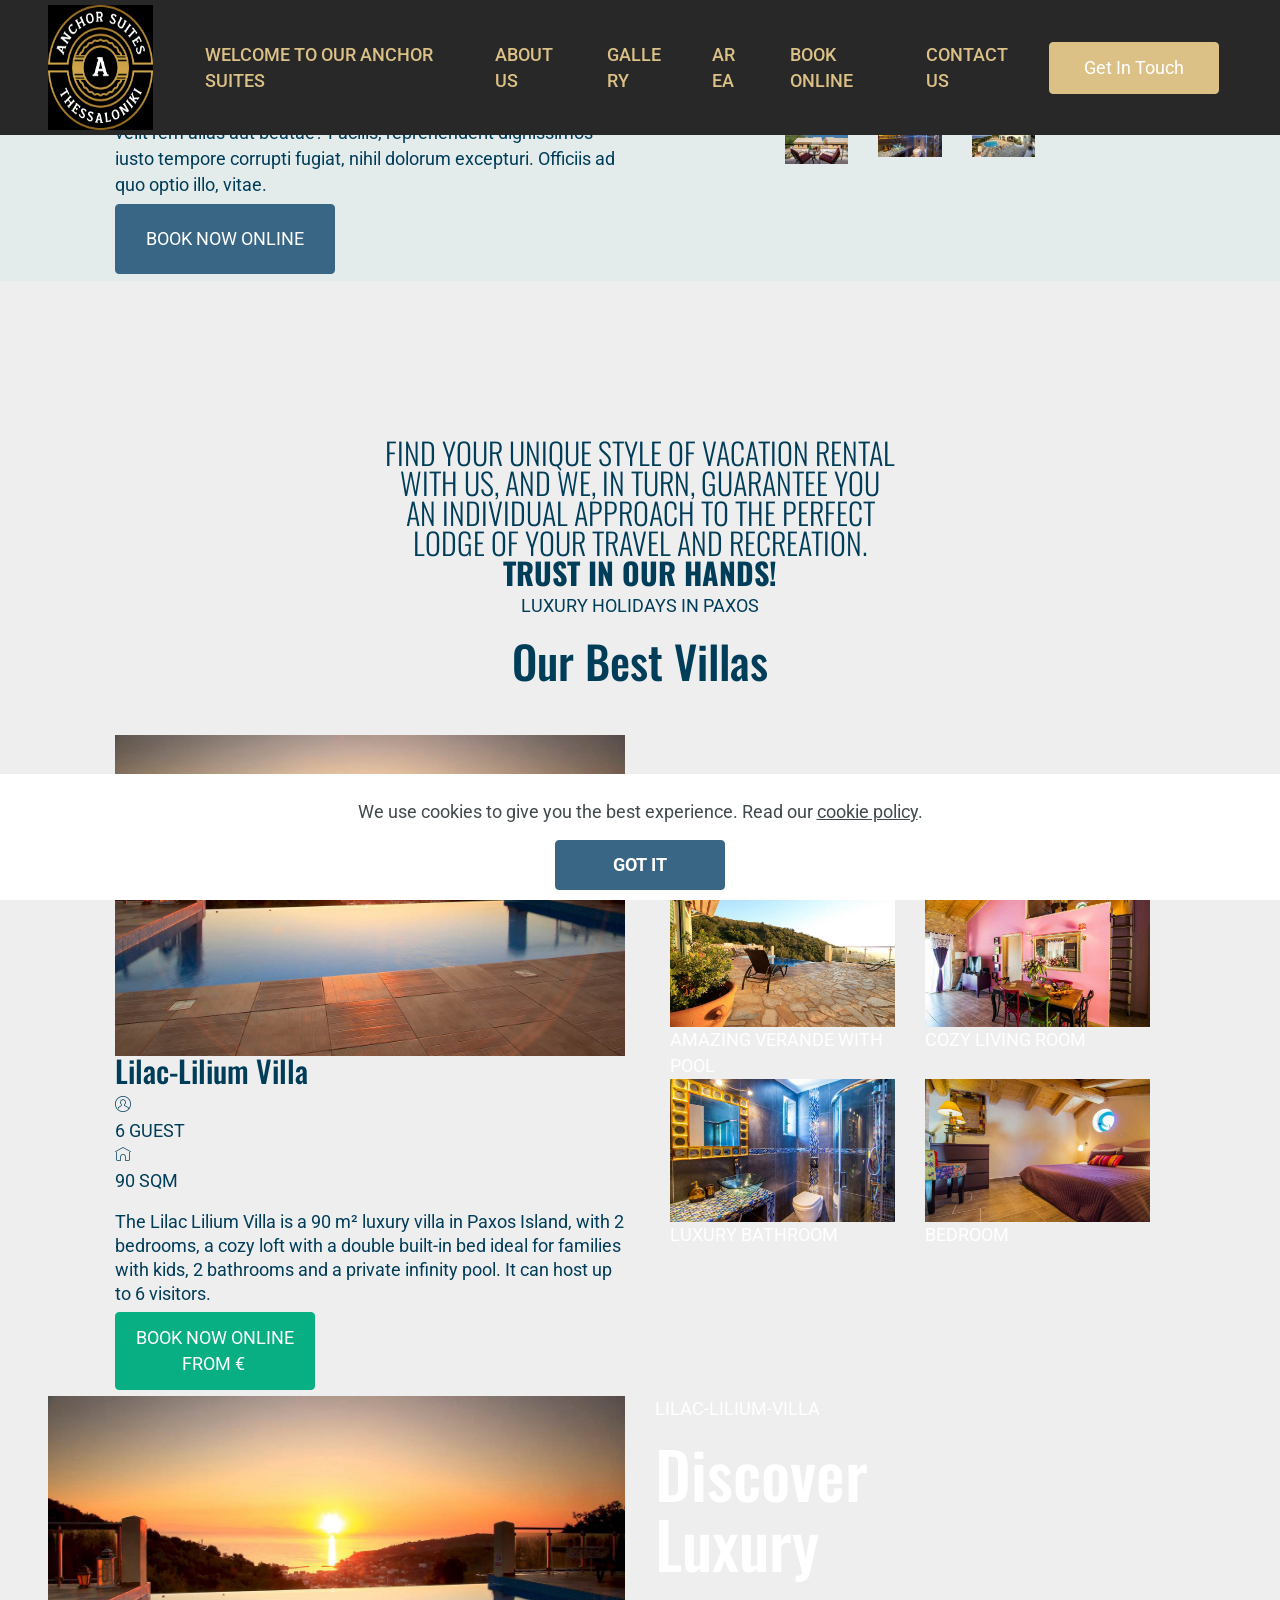
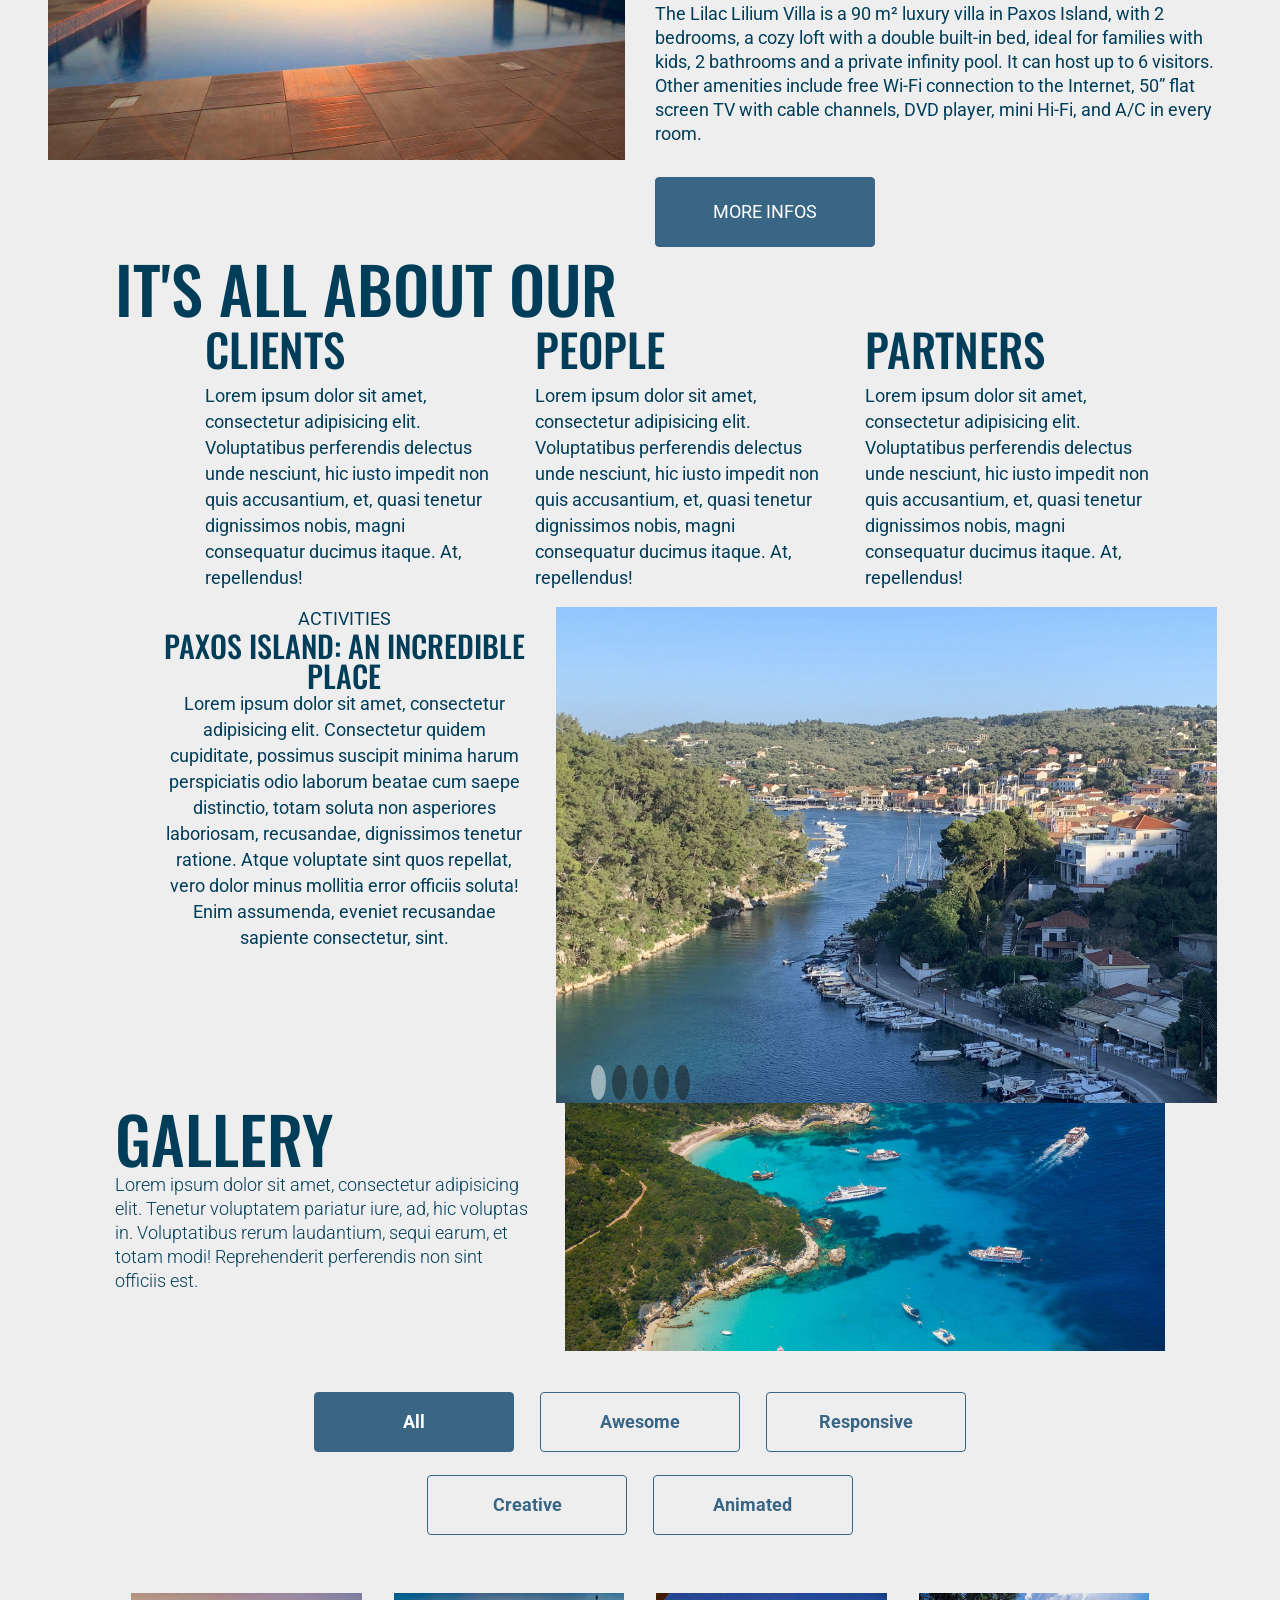
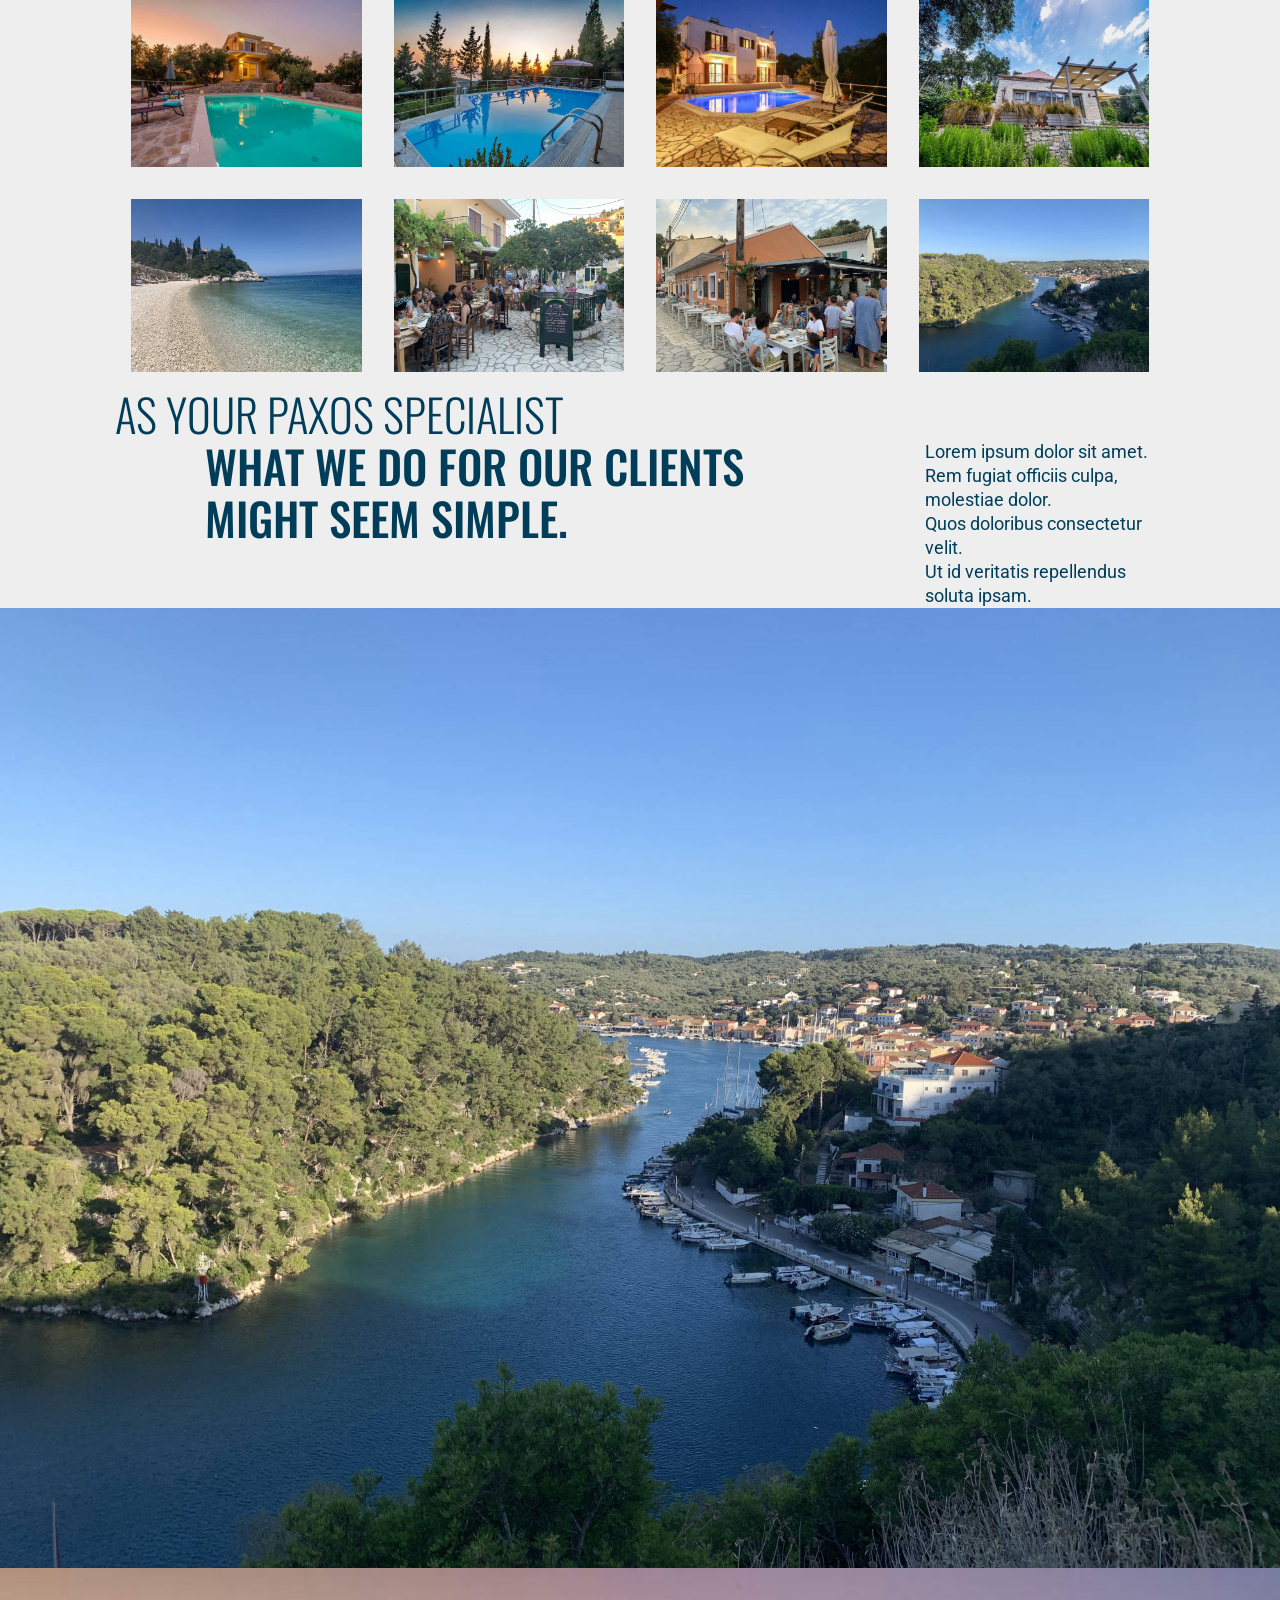
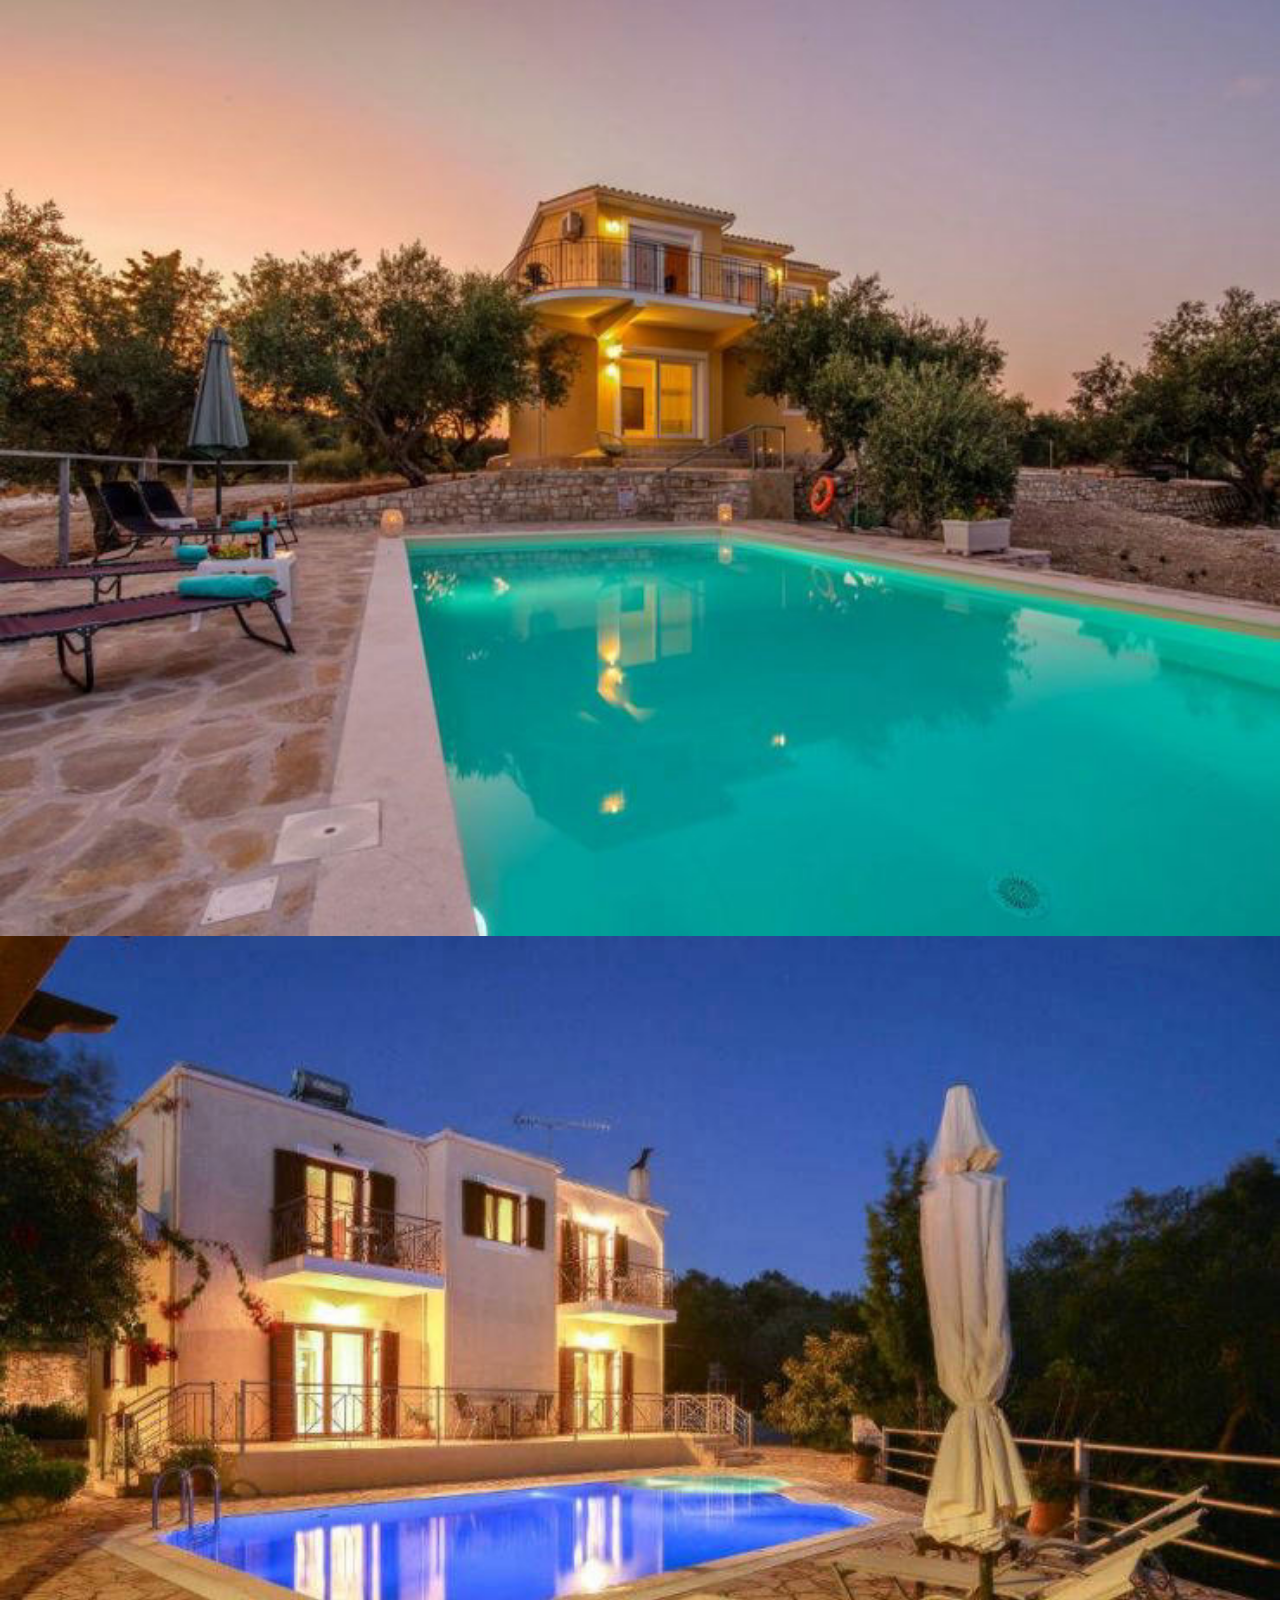
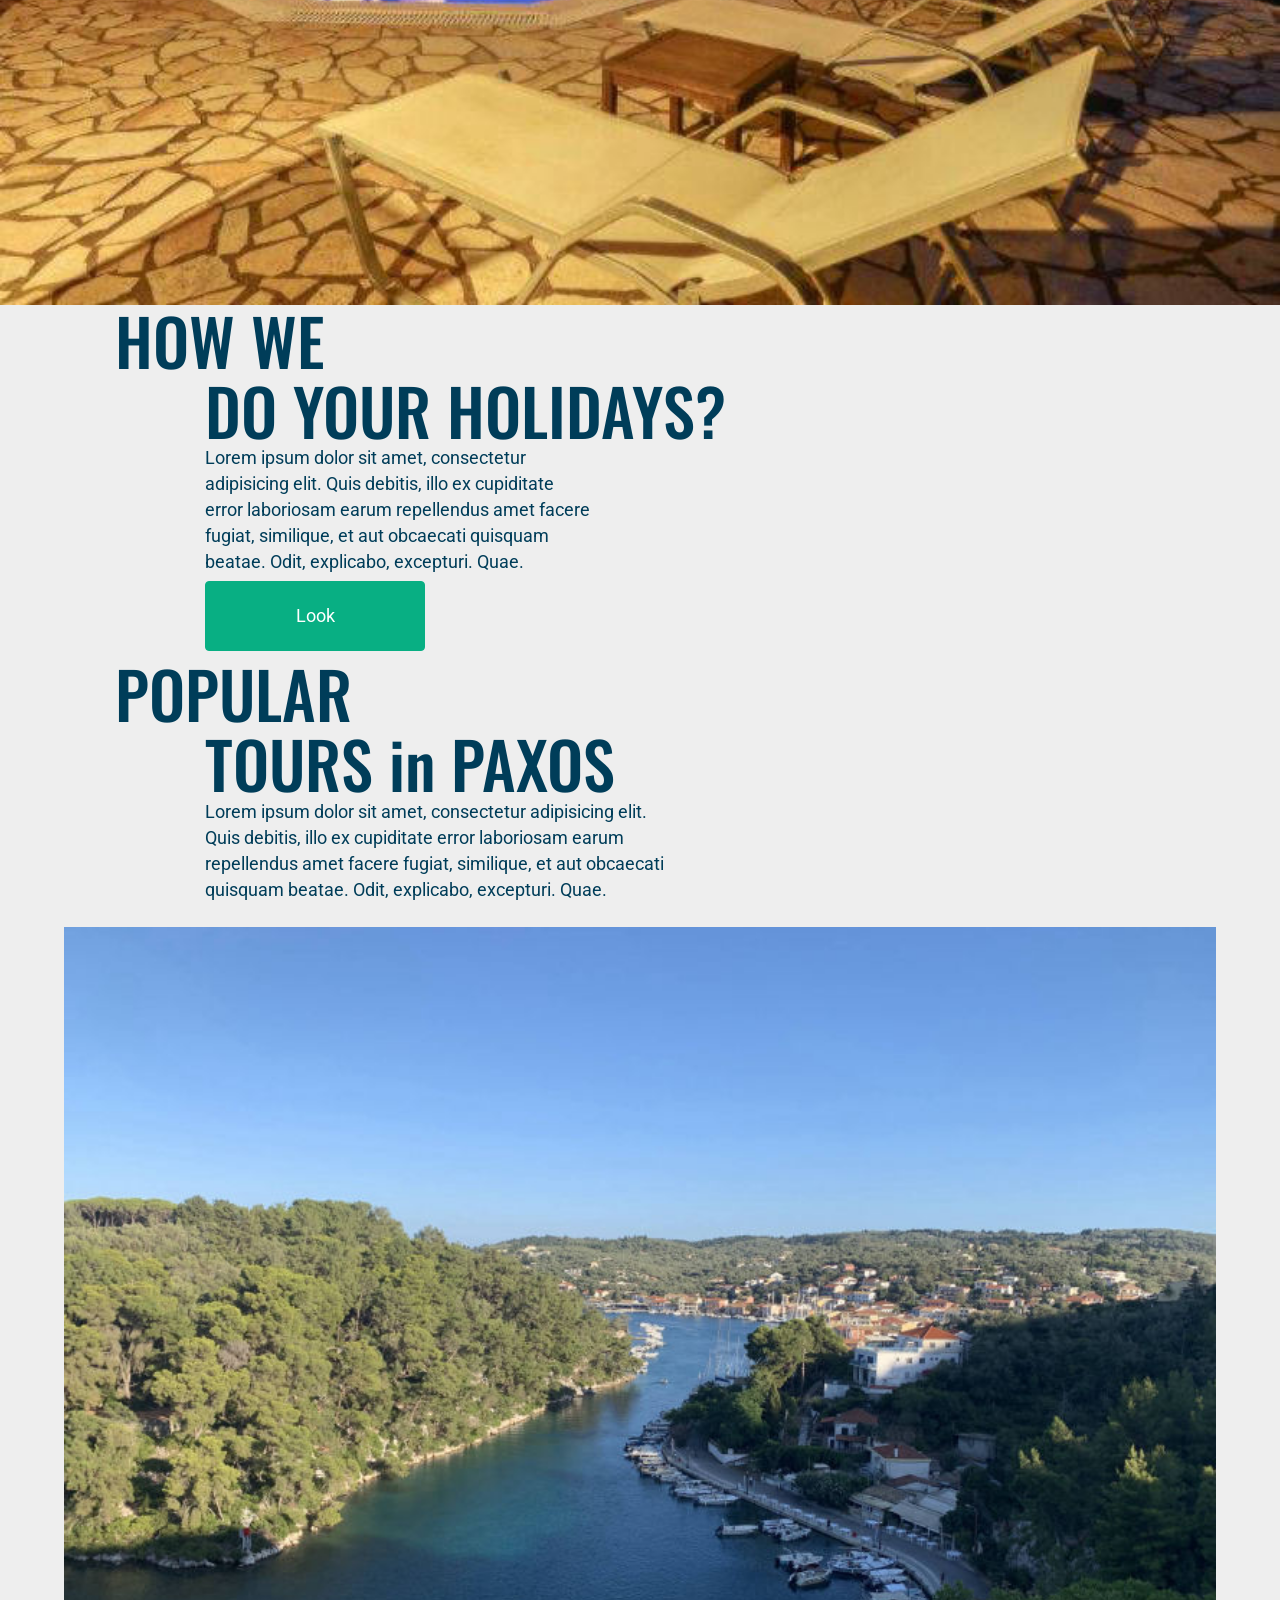
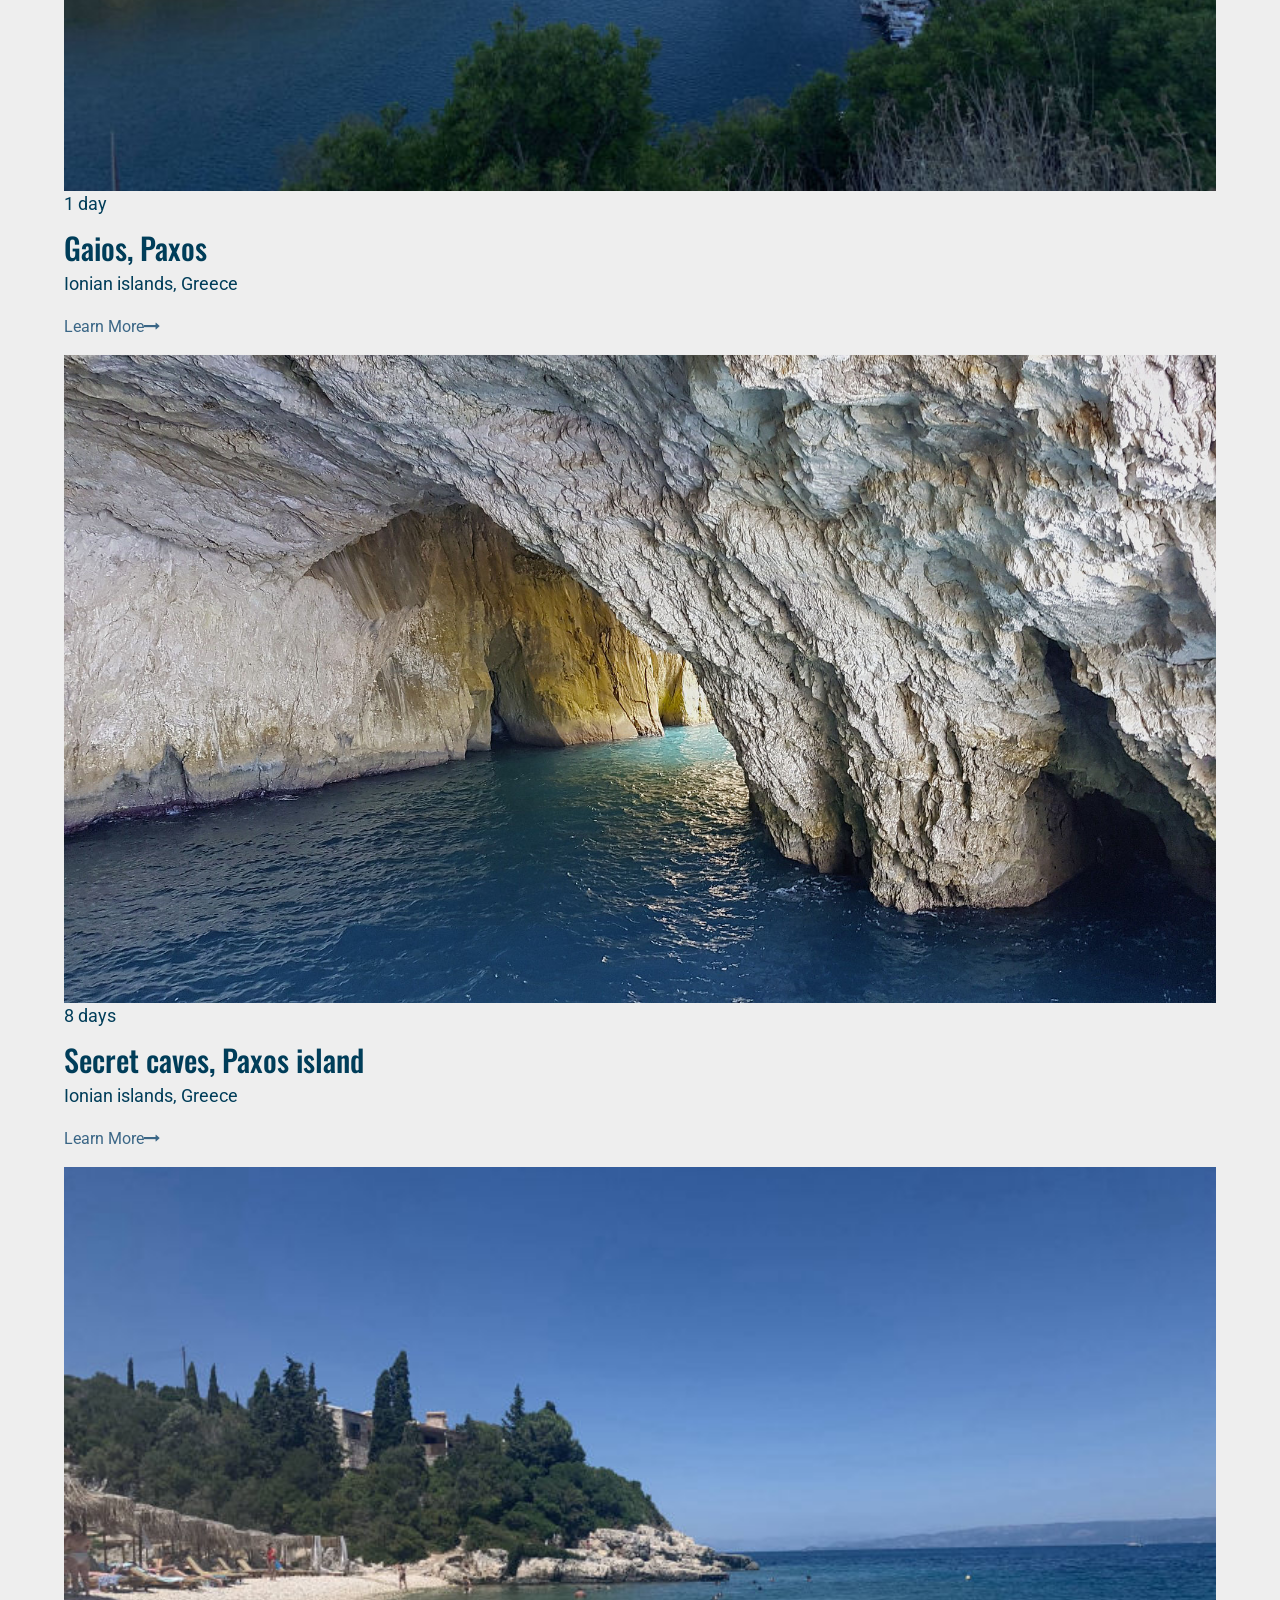
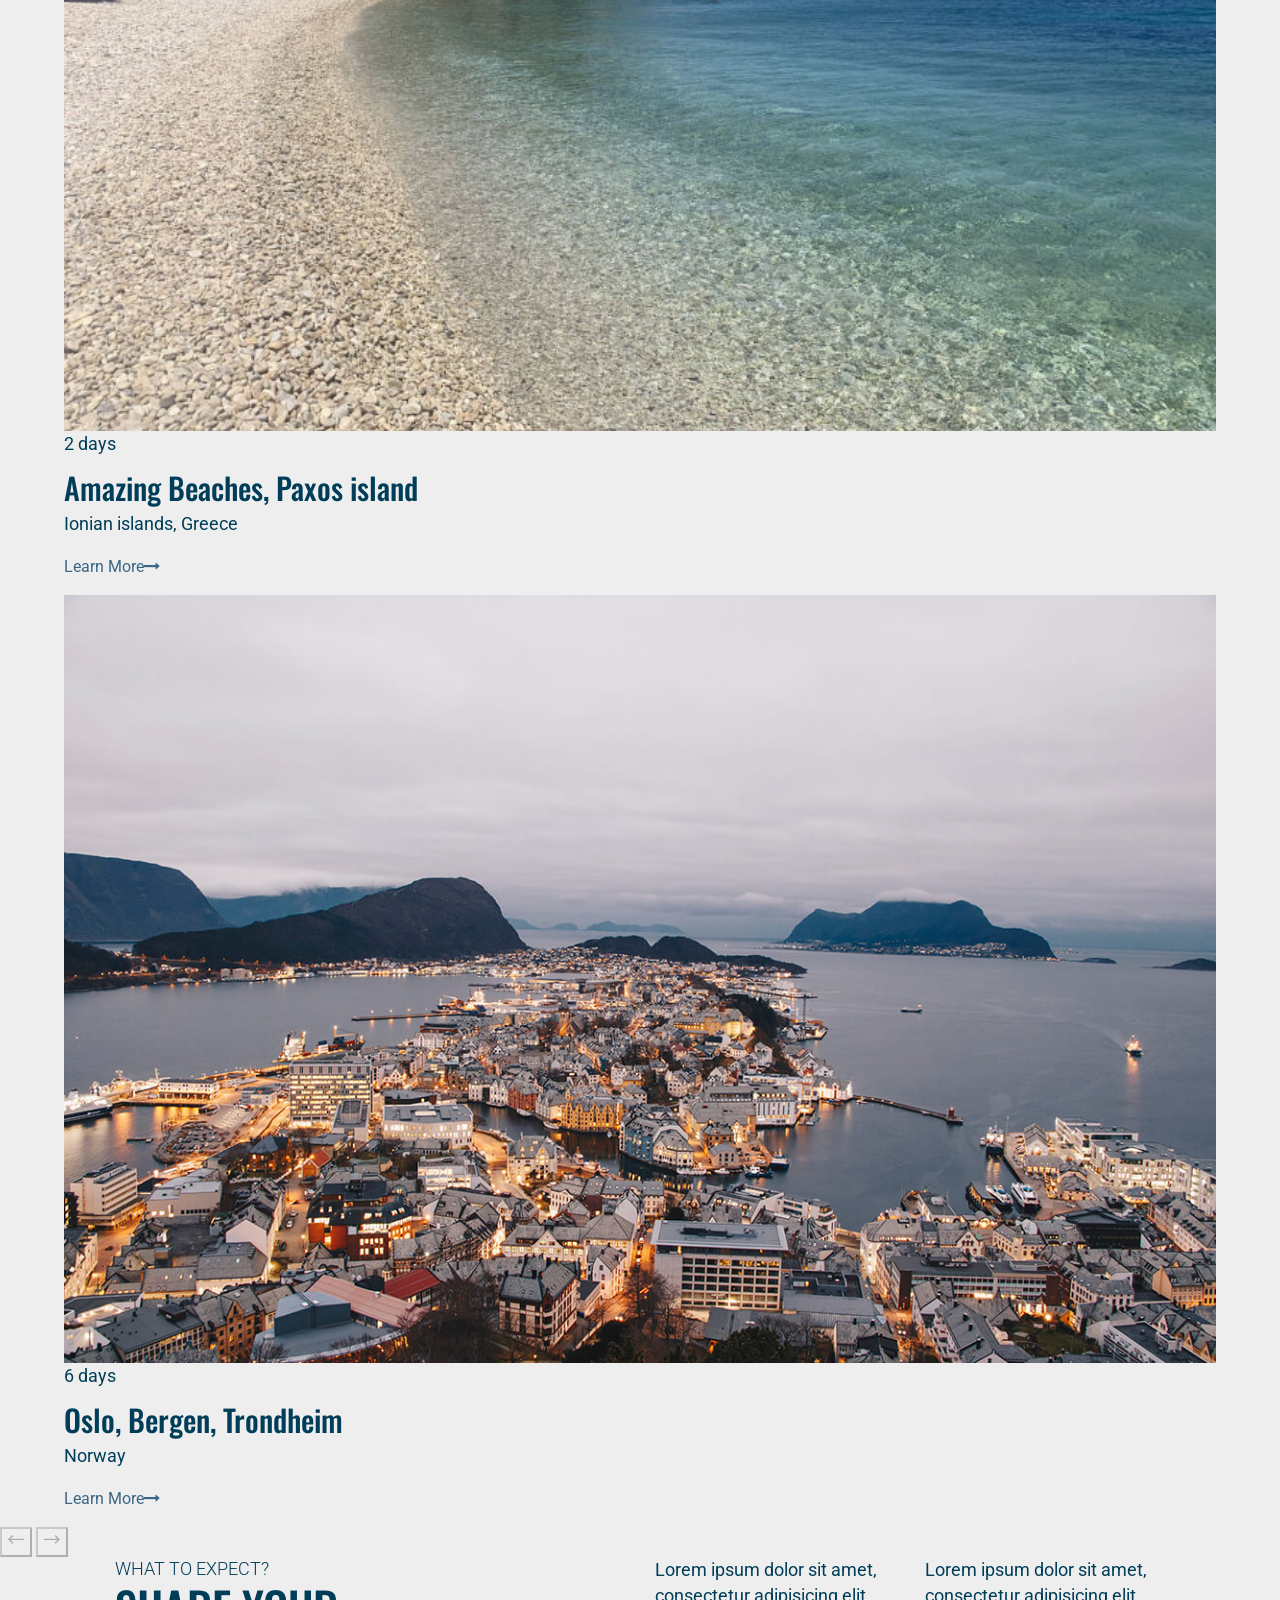
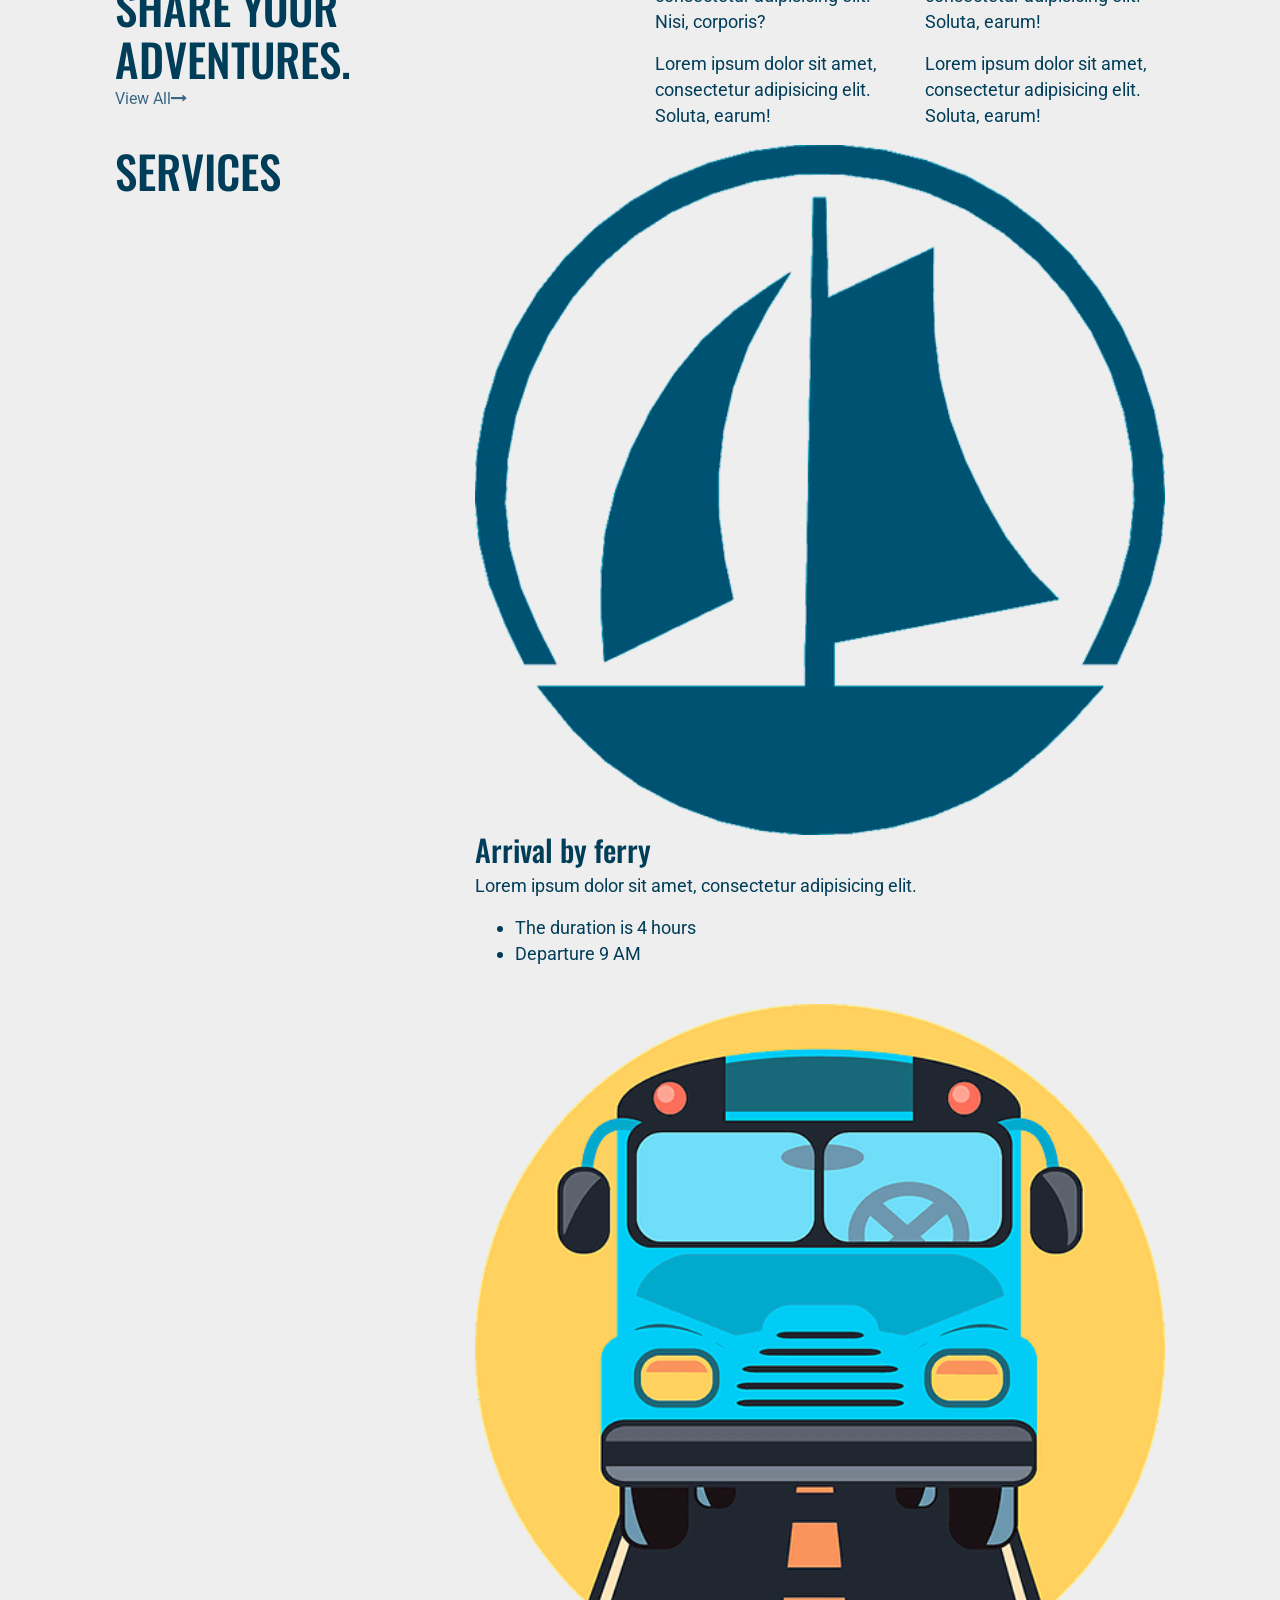
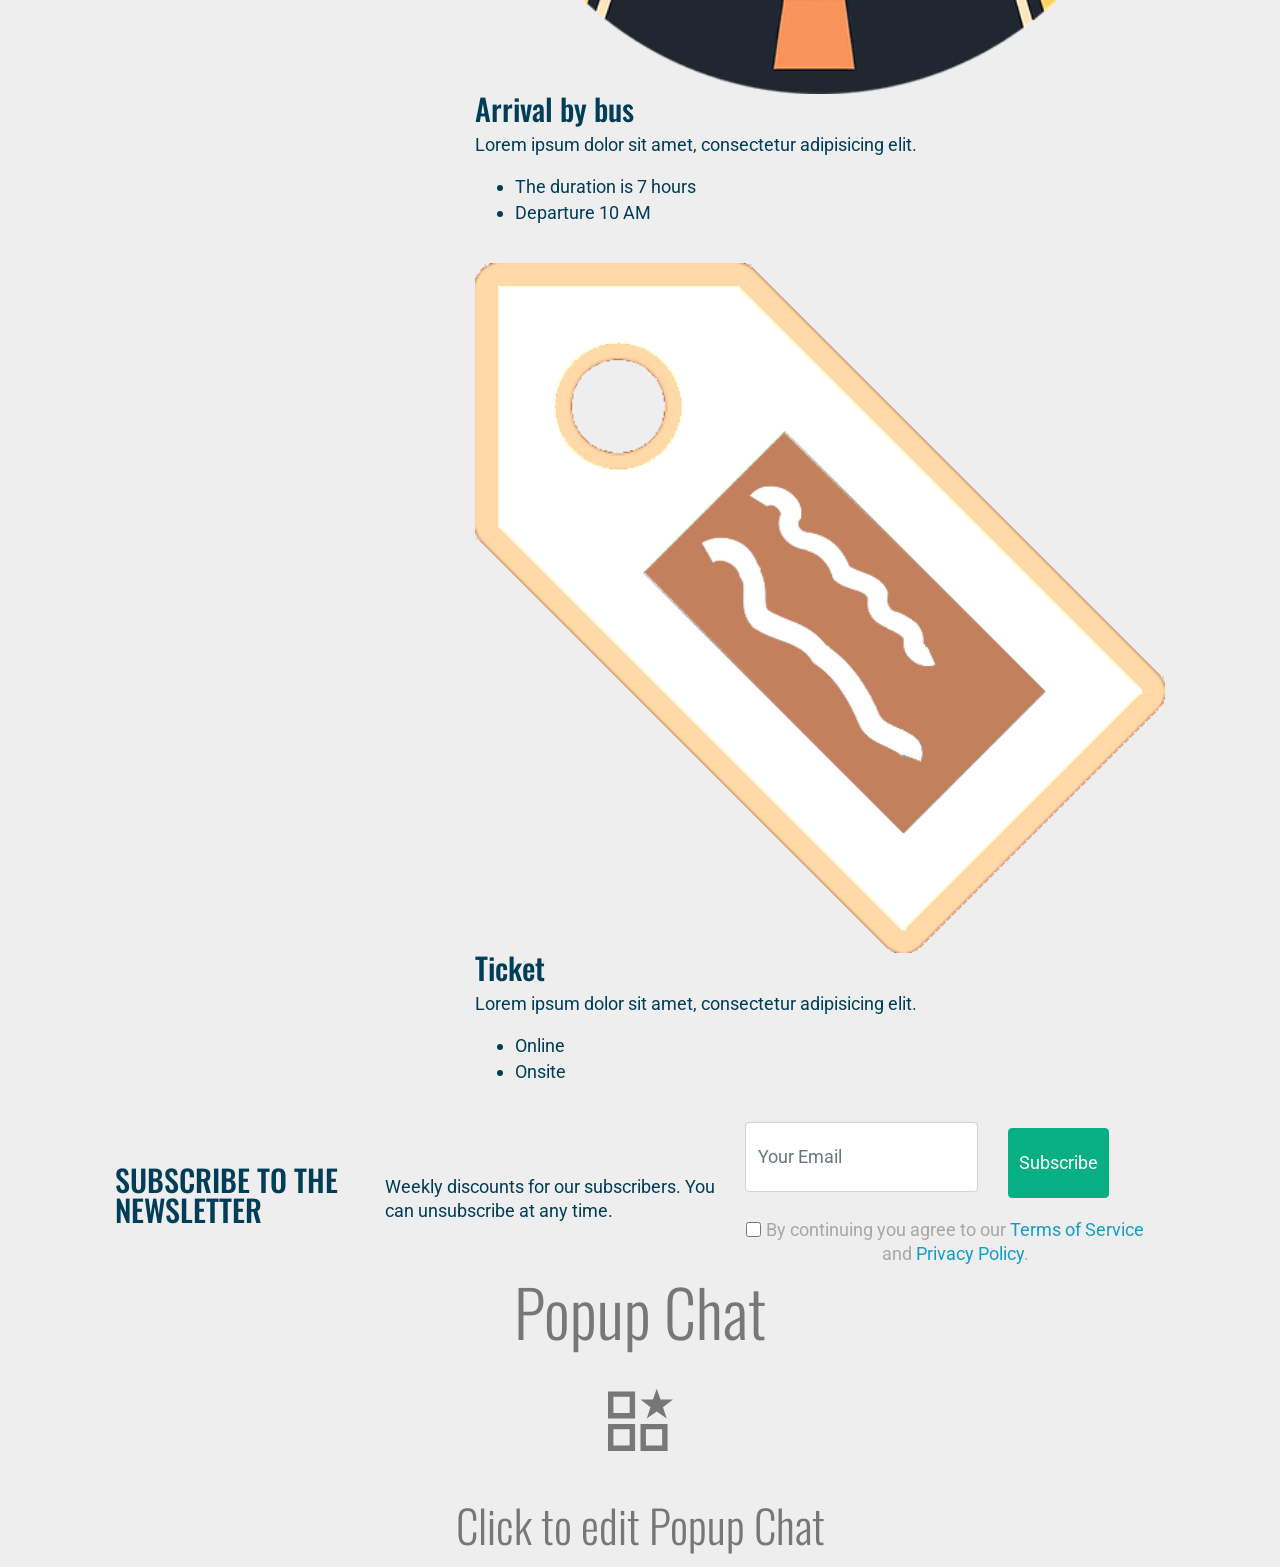
<file: page2.html>
<!DOCTYPE html>
<html  >
<head>
  
  <meta charset="UTF-8">
  <meta http-equiv="X-UA-Compatible" content="IE=edge">
  
  <meta name="viewport" content="width=device-width, initial-scale=1, minimum-scale=1">
  <link rel="shortcut icon" href="assets/images/fulllogo-anchor-suites.png-128x128.png" type="image/x-icon">
  <meta name="description" content="">
  
  
  <title>VILLA 1</title>
  <link rel="stylesheet" href="assets/web/assets/mobirise-icons2/mobirise2.css">
  <link rel="stylesheet" href="assets/FontAwesome/css/font-awesome.css">
  <link rel="stylesheet" href="assets/web/assets/mobirise-icons/mobirise-icons.css">
  <link rel="stylesheet" href="assets/tether/tether.min.css">
  <link rel="stylesheet" href="assets/bootstrap/css/bootstrap.min.css">
  <link rel="stylesheet" href="assets/bootstrap/css/bootstrap-grid.min.css">
  <link rel="stylesheet" href="assets/bootstrap/css/bootstrap-reboot.min.css">
  <link rel="stylesheet" href="assets/web/assets/gdpr-plugin/gdpr-styles.css">
    <link rel="stylesheet" href="assets/dropdown/css/style.css">
  <link rel="stylesheet" href="assets/theme/css/style.css">
  <link rel="stylesheet" href="assets/gallery/style.css">
  <link rel="preload" href="https://fonts.googleapis.com/css?family=Oswald:200,300,400,500,600,700&display=swap" as="style" onload="this.onload=null;this.rel='stylesheet'">
  <noscript><link rel="stylesheet" href="https://fonts.googleapis.com/css?family=Oswald:200,300,400,500,600,700&display=swap"></noscript>
  <link rel="preload" href="https://fonts.googleapis.com/css?family=Roboto:100,100i,300,300i,400,400i,500,500i,700,700i,900,900i&display=swap" as="style" onload="this.onload=null;this.rel='stylesheet'">
  <noscript><link rel="stylesheet" href="https://fonts.googleapis.com/css?family=Roboto:100,100i,300,300i,400,400i,500,500i,700,700i,900,900i&display=swap"></noscript>
  <link rel="preload" as="style" href="assets/mobirise/css/mbr-additional.css?v=QgM9bm"><link rel="stylesheet" href="assets/mobirise/css/mbr-additional.css?v=QgM9bm" type="text/css">

  
  
  

</head>
<body>
  
  <section class="menu voyagem4_menu1 cid-u38vRsmVRS" once="menu" id="menu1-x">

	

	<nav class="navbar navbar-dropdown navbar-expand-lg navbar-fixed-top">
		<div class="container-fluid">
			<button class="navbar-toggler" type="button" data-toggle="collapse" data-target="#navbarSupportedContent" aria-controls="navbarNavAltMarkup" aria-expanded="false" aria-label="Toggle navigation">
				<div class="hamburger">
					<span></span>
					<span></span>
					<span></span>
					<span></span>
				</div>
			</button>
			<div class="navbar-brand">
				<span class="navbar-logo">
					<a href="index.html">
						<img src="assets/images/fulllogo-anchor-suites.png-349x350.png" alt="" title="" style="height: 125px;">
					</a>
				</span>
				
			</div>
			<div class="collapse navbar-collapse" id="navbarSupportedContent">
				<ul class="navbar-nav nav-dropdown" data-app-modern-menu="true"><li class="nav-item">
						<a class="nav-link link text-warning text-primary display-4" href="index.html#top">WELCOME TO OUR ANCHOR SUITES</a>
					</li><li class="nav-item"><a class="nav-link link text-warning text-primary display-4" href="index.html#article01-26">ABOUT US</a></li>
					
					
					<li class="nav-item">
						<a class="nav-link link text-warning text-primary display-4" href="index.html#gallery1-c">GALLERY</a>
					</li><li class="nav-item"><a class="nav-link link text-warning text-primary display-4" href="index.html#slider2-4">AREA</a></li><li class="nav-item"><a class="nav-link link text-warning text-primary display-4" href="https://ibe.channex.io/online-booking-anchor-suites?lang=en" target="_blank">BOOK ONLINE</a></li><li class="nav-item"><a class="nav-link link text-warning text-primary display-4" href="index.html#forms01-2a">CONTACT US</a></li></ul>
				
			</div>
			<div class="mbr-section-btn"><a class="btn btn-warning display-4" href="https://wa.me/30 697 815 4776">Get In Touch</a></div>
		</div>
	</nav>
</section>

<section class="clients header1 voyagem4_header1 cid-u38vRt1bGu" data-interval="false" id="header1-y">

	

	<div class="mbr-overlay" style="opacity: 0.6; background-color: rgb(221, 235, 233);"></div>

	<div class="container">
		<div class="row align-items-center justify-content-center">
			<div class="col-12 col-lg-6 col-md-8 col-sm-8 title__block">
				<h1 class="mbr-section-title mbr-semibold mbr-fonts-style display-1">Lilac-Lilium Villa</h1>
				<h3 class="mbr-section-subtitle mbr-regular mbr-fonts-style display-7">Officiis ad quo optio illo, vitae.
				</h3>
				<p class="mbr-text mbr-fonts-style display-4">
					Lorem ipsum dolor sit amet, consectetur adipisicing elit. Soluta velit rem alias aut beatae?
					Facilis, reprehenderit dignissimos
					iusto tempore corrupti fugiat, nihil dolorum excepturi. Officiis ad quo optio illo, vitae.
				</p>
				<div class="mbr-section-btn"><a class="btn btn-lg btn-primary display-4" href="#">BOOK NOW ONLINE</a></div>
			</div>
			<div class="col-lg-6 col-12 col-md-8 slider__block">
				<div class="container">
					<div class="carousel slide" role="listbox" data-pause="true" data-keyboard="false" data-ride="carousel" data-interval="2000">
						
						<div class="carousel-inner" data-visible="3">
							
							
							
						<div class="carousel-item">
								<div class="media-container-row">
									<div class="col-md-12">
										<div class="wrap-img">
											<img src="assets/images/simatan-villa-paxi-paxos-vilotel-villas-13-870x555-800x510.webp" class="img-responsive clients-img" alt="" title="">
										</div>
									</div>
								</div>
							</div><div class="carousel-item">
								<div class="media-container-row">
									<div class="col-md-12">
										<div class="wrap-img">
											<img src="assets/images/lilac-lilium-villa-paxos-10-870x555-800x510.webp" class="img-responsive clients-img" alt="" title="">
										</div>
									</div>
								</div>
							</div><div class="carousel-item">
								<div class="media-container-row">
									<div class="col-md-12">
										<div class="wrap-img">
											<img src="assets/images/avgerini-maisonnette-paxos-3-740x560.webp" class="img-responsive clients-img" alt="" title="">
										</div>
									</div>
								</div>
							</div><div class="carousel-item">
								<div class="media-container-row">
									<div class="col-md-12">
										<div class="wrap-img">
											<img src="assets/images/lilac-lilium-villa-paxos-18-870x555-800x510.webp" class="img-responsive clients-img" alt="" title="">
										</div>
									</div>
								</div>
							</div></div>
						
					</div>
				</div>
			</div>
		</div>
	</div>
</section>

<section class="offerm5 map1 cid-u38wP42Eup" id="map01-1i">
    
    
    
    <div>
        
        <div class="google-map"><iframe frameborder="0" style="border:0" src="https://www.google.com/maps/embed?pb=!1m18!1m12!1m3!1d24731.698082549497!2d20.145048251459677!3d39.209665938810744!2m3!1f0!2f0!3f0!3m2!1i1024!2i768!4f13.1!3m3!1m2!1s0x135c8d203065d13d%3A0xfb542a822e828389!2sPaxos!5e0!3m2!1sen!2sde!4v1706881650355!5m2!1sen!2sde" allowfullscreen=""></iframe></div>
    </div>
</section>

<section class="header3 voyagem4_header3 cid-u38vRtw5lp mbr-parallax-background" id="header3-z">

	
    


	

	<div class="container">
		<div class="row justify-content-center">
			<div class="col-lg-6 col-12 align-center">
				<h1 class="mbr-section-title figure mbr-light mbr-fonts-style display-5">
					FIND YOUR UNIQUE STYLE OF VACATION RENTAL WITH US, AND WE, IN TURN, GUARANTEE YOU AN INDIVIDUAL APPROACH TO
					THE PERFECT LODGE OF YOUR TRAVEL
					AND RECREATION. <strong>TRUST IN OUR HANDS!</strong>
				</h1>
				
			</div>
		</div>
	</div>
</section>

<section class="mbr-section features2 hotelm4_features2 cid-u38vRtJe38" id="features2-10">

	
    


	

	<div class="container">
		<h3 class="mbr-section-subtitle main-subtitle mbr-fonts-style mbr-lighter align-center display-4">LUXURY HOLIDAYS IN PAXOS</h3>

		<div class="underline align-center pb-3">
			<div class="line"></div>
		</div>

		<h2 class="mbr-section-title main-title mbr-fonts-style align-center pb-5 display-2">
			Our Best Villas</h2>
		<div class="row justify-content-center">
			<div class="card first-card col-12 col-lg-6">
				<div class="card-wrapper">
					<div class="card-img">
						<img src="assets/images/lilac-lilium-villa-paxos-5-1300x818.webp" alt="">
					</div>
					<div class="card-box">
						<h2 class="first-card-title mbr-fonts-style display-5">Lilac-Lilium Villa</h2>
						<div class="first-card-info pb-3">
							<div class="info-wrapper">
								<span class="mbr-iconfont mbri-user"></span>
								<p class="mbr-text info-text mbr-fonts-style mbr-lighter display-4">6 GUEST
								</p>
								<span class="mbr-iconfont mbri-home"></span>
								<p class="mbr-text info-text mbr-fonts-style mbr-lighter display-4">90 SQM</p>
							</div>
						</div>
						<p class="mbr-text first-card-text mbr-fonts-style mbr-lighter display-7">
							The Lilac Lilium Villa is a 90 m² luxury villa in Paxos Island, with 2 bedrooms, a cozy loft with a double built-in bed&nbsp;ideal for families with kids, 2 bathrooms and a private infinity pool. It can host up to 6 visitors.</p>
						<div class="mbr-section-btn card-btn"><a href="#" class="btn btn-md btn-success display-4">
								BOOK NOW ONLINE FROM €&nbsp;</a></div>
					</div>
				</div>
			</div>

			<div class="media-container-column col-lg-6">
				<div class="row first-row">
					<div class="card col-sm-12 col-md-6 first-child">
						<div class="card-wrapper">
							<div class="card-img">
								<img src="assets/images/lilac-lilium-villa-paxos-10-870x555.webp" alt="">
							</div>
							<div class="card-box caption mbr-white">
								<p class="mbr-text card-title mbr-fonts-style mbr-lighter display-4">AMAZING VERANDE WITH POOL</p>
								<p class="mbr-text price mbr-fonts-style mbr-lighter display-4"></p>
							</div>
						</div>
					</div>
					<div class="card col-sm-12 col-md-6">
						<div class="card-wrapper">
							<div class="card-img">
								<img src="assets/images/lilac-lilium-villa-paxos-11-870x555.webp" alt="">
							</div>
							<div class="card-box caption mbr-white">
								<p class="mbr-text card-title mbr-fonts-style mbr-lighter display-4">COZY LIVING ROOM</p>
								<p class="mbr-text price mbr-fonts-style mbr-lighter display-4"></p>
							</div>
						</div>
					</div>
				</div>

				<div class="row second-row">
					<div class="card col-sm-12 col-md-6 first-child">
						<div class="card-wrapper">
							<div class="card-img">
								<img src="assets/images/lilac-lilium-villa-paxos-18-870x555.webp" alt="">
							</div>
							<div class="card-box caption mbr-white">
								<p class="mbr-text card-title mbr-fonts-style mbr-lighter display-4">
									LUXURY BATHROOM</p>
								<p class="mbr-text price mbr-fonts-style mbr-lighter display-4"></p>
							</div>
						</div>
					</div>
					<div class="card col-sm-12 col-md-6">
						<div class="card-wrapper">
							<div class="card-img">
								<img src="assets/images/lilac-lilium-villa-paxos-14-870x555.webp" alt="">
							</div>
							<div class="card-box caption mbr-white">
								<p class="mbr-text card-title mbr-fonts-style mbr-lighter display-4">BEDROOM</p>
								<p class="mbr-text price mbr-fonts-style mbr-lighter display-4"></p>
							</div>
						</div>
					</div>
				</div>
			</div>
		</div>
	</div>
</section>

<section class="features3 hotelm4_features3 cid-u38vRu3IXS" id="features3-11">

	
    


	

	<div class="container-fluid">
		<div class="row justify-content-center">
			<div class="image-element col-xl-6">
				<div class="img-wrap" style="height: 100%; width: 100%;">
					<img src="assets/images/lilac-lilium-villa-paxos-5-1300x818.webp" alt="">
				</div>
			</div>
			<div class="text-element col-xl-6">
				<h3 class="mbr-section-subtitle mbr-fonts-style mbr-lighter mbr-white pb-3 display-4">LILAC-LILIUM-VILLA</h3>
				
				<h2 class="mbr-section-title mbr-fonts-style pb-4 mbr-white display-1">
					Discover<br><span class="brown">Luxury</span>
				</h2>
				<div class="paragraphs-wrapper pb-4">
					<p class="mbr-text mbr-fonts-style mbr-lighter first-paragraph display-7">
						The Lilac Lilium Villa is a 90 m² luxury villa in Paxos Island, with 2 bedrooms, a cozy loft with a double built-in bed, ideal for families with kids, 2 bathrooms and a private infinity pool. It can host up to 6 visitors.</p>
					<p class="second-paragraph mbr-text mbr-fonts-style mbr-lighter display-7">
						Other amenities include free Wi-Fi connection to the Internet, 50” flat screen TV with cable channels, DVD player, mini Hi-Fi, and A/C in every room.</p>
				</div>
				<div class="mbr-section-btn"><a class="btn btn-lg btn-primary display-4" href="#">MORE INFOS</a></div>
			</div>
		</div>
	</div>
</section>

<section class="content5 voyagem4_content5 cid-u38vRvF3Ed" id="content5-16">

	
    


	

	<div class="container">
		<div class="row">
			<div class="col-12 title__block">
				<h3 class="mbr-section-title mbr-fonts-style display-1">
					IT'S ALL ABOUT OUR
				</h3>
			</div>
			<div class="col-md-11 offset-md-1 col-12">
				<div class="row">
					<div class="col-10 offset-md-0 offset-2 card__wrap col-lg-4">
						<h5 class="card__title1 mbr-medium figure mbr-fonts-style display-2">
							CLIENTS
						</h5>
						<p class="card__text mbr-fonts-style display-4">
							Lorem ipsum dolor sit amet, consectetur adipisicing elit. Voluptatibus perferendis delectus
							unde nesciunt, hic iusto
							impedit non quis accusantium, et, quasi tenetur dignissimos nobis, magni consequatur ducimus
							itaque. At, repellendus!
						</p>
					</div>

					<div class="col-10 offset-md-0 offset-2 card__wrap col-lg-4">
						<h5 class="card__title2 mbr-medium figure mbr-fonts-style display-2">
							PEOPLE
						</h5>
						<p class="card__text mbr-fonts-style display-4">
							Lorem ipsum dolor sit amet, consectetur adipisicing elit. Voluptatibus perferendis delectus
							unde nesciunt, hic iusto
							impedit non quis accusantium, et, quasi tenetur dignissimos nobis, magni consequatur ducimus
							itaque. At, repellendus!
						</p>
					</div>

					<div class="col-lg-4 offset-md-0 offset-2 col-10 card__wrap">
						<h5 class="card__title3 mbr-medium figure mbr-fonts-style display-2">
							PARTNERS
						</h5>
						<p class="card__text mbr-fonts-style display-4">
							Lorem ipsum dolor sit amet, consectetur adipisicing elit. Voluptatibus perferendis delectus
							unde nesciunt, hic iusto
							impedit non quis accusantium, et, quasi tenetur dignissimos nobis, magni consequatur ducimus
							itaque. At, repellendus!
						</p>
					</div>
				</div>
			</div>
		</div>
	</div>
</section>

<section class="slider3 voyagem4_slider3 carousel slide testimonials-slider extSlider cid-u38vRvUI9i" data-interval="false" id="slider3-17">

	
    


	
	<div class="two__background"></div>
	<div class="container-fluid">

		<div class="carousel slide" role="listbox" data-pause="true" data-keyboard="false" data-ride="carousel" data-interval="5000">
			<div class="carousel-inner">
				


				
				
				
				
			<div class="carousel-item">
					<div class="media-container-row">
						<div class="col-12 col-lg-4 offset-lg-1 slider__content">
							<h4 class="mbr-section-subtitle mbr-regular mbr-fonts-style display-7">ACTIVITIES</h4>
							<h3 class="mbr-section-title mbr-fonts-style display-5">PAXOS ISLAND: AN INCREDIBLE PLACE</h3>
							<p class="mbr-text mbr-fonts-style display-4">Lorem ipsum dolor sit amet, consectetur adipisicing elit.
								Consectetur quidem cupiditate, possimus suscipit minima harum perspiciatis odio laborum
								beatae cum saepe distinctio, totam soluta non asperiores laboriosam, recusandae,
								dignissimos tenetur ratione. Atque voluptate sint quos repellat, vero dolor minus
								mollitia error officiis soluta! Enim assumenda, eveniet recusandae sapiente consectetur,
								sint.</p>
						</div>
						<div class="col-12 col-lg-7">
							<div class="slider__image">
								<div class="img-wrap">
									<img src="assets/images/img-9767-2405x1804.webp" alt="" title="">
								</div>
							</div>
						</div>
					</div>
				</div><div class="carousel-item">
					<div class="media-container-row">
						<div class="col-12 col-lg-4 offset-lg-1 slider__content">
							<h4 class="mbr-section-subtitle mbr-regular mbr-fonts-style display-7">ACTIVITIES</h4>
							<h3 class="mbr-section-title mbr-fonts-style display-5">PAXOS ISLAND: AN INCREDIBLE PLACE</h3>
							<p class="mbr-text mbr-fonts-style display-4">Lorem ipsum dolor sit amet, consectetur adipisicing elit.
								Consectetur quidem cupiditate, possimus suscipit minima harum perspiciatis odio laborum
								beatae cum saepe distinctio, totam soluta non asperiores laboriosam, recusandae,
								dignissimos tenetur ratione. Atque voluptate sint quos repellat, vero dolor minus
								mollitia error officiis soluta! Enim assumenda, eveniet recusandae sapiente consectetur,
								sint.</p>
						</div>
						<div class="col-12 col-lg-7">
							<div class="slider__image">
								<div class="img-wrap">
									<img src="assets/images/img-9817-2405x1804.webp" alt="" title="">
								</div>
							</div>
						</div>
					</div>
				</div><div class="carousel-item">
					<div class="media-container-row">
						<div class="col-12 col-lg-4 offset-lg-1 slider__content">
							<h4 class="mbr-section-subtitle mbr-regular mbr-fonts-style display-7">ACTIVITIES</h4>
							<h3 class="mbr-section-title mbr-fonts-style display-5">PAXOS ISLAND: AN INCREDIBLE PLACE</h3>
							<p class="mbr-text mbr-fonts-style display-4">Lorem ipsum dolor sit amet, consectetur adipisicing elit.
								Consectetur quidem cupiditate, possimus suscipit minima harum perspiciatis odio laborum
								beatae cum saepe distinctio, totam soluta non asperiores laboriosam, recusandae,
								dignissimos tenetur ratione. Atque voluptate sint quos repellat, vero dolor minus
								mollitia error officiis soluta! Enim assumenda, eveniet recusandae sapiente consectetur,
								sint.</p>
						</div>
						<div class="col-12 col-lg-7">
							<div class="slider__image">
								<div class="img-wrap">
									<img src="assets/images/img-9758-2405x1804.webp" alt="" title="">
								</div>
							</div>
						</div>
					</div>
				</div><div class="carousel-item">
					<div class="media-container-row">
						<div class="col-12 col-lg-4 offset-lg-1 slider__content">
							<h4 class="mbr-section-subtitle mbr-regular mbr-fonts-style display-7">ACTIVITIES</h4>
							<h3 class="mbr-section-title mbr-fonts-style display-5">PAXOS ISLAND: AN INCREDIBLE PLACE</h3>
							<p class="mbr-text mbr-fonts-style display-4">Lorem ipsum dolor sit amet, consectetur adipisicing elit.
								Consectetur quidem cupiditate, possimus suscipit minima harum perspiciatis odio laborum
								beatae cum saepe distinctio, totam soluta non asperiores laboriosam, recusandae,
								dignissimos tenetur ratione. Atque voluptate sint quos repellat, vero dolor minus
								mollitia error officiis soluta! Enim assumenda, eveniet recusandae sapiente consectetur,
								sint.</p>
						</div>
						<div class="col-12 col-lg-7">
							<div class="slider__image">
								<div class="img-wrap">
									<img src="assets/images/sailboat-1779774-1920-1920x1079.webp" alt="" title="">
								</div>
							</div>
						</div>
					</div>
				</div><div class="carousel-item">
					<div class="media-container-row">
						<div class="col-12 col-lg-4 offset-lg-1 slider__content">
							<h4 class="mbr-section-subtitle mbr-regular mbr-fonts-style display-7">ACTIVITIES</h4>
							<h3 class="mbr-section-title mbr-fonts-style display-5">PAXOS ISLAND: AN INCREDIBLE PLACE</h3>
							<p class="mbr-text mbr-fonts-style display-4">Lorem ipsum dolor sit amet, consectetur adipisicing elit.
								Consectetur quidem cupiditate, possimus suscipit minima harum perspiciatis odio laborum
								beatae cum saepe distinctio, totam soluta non asperiores laboriosam, recusandae,
								dignissimos tenetur ratione. Atque voluptate sint quos repellat, vero dolor minus
								mollitia error officiis soluta! Enim assumenda, eveniet recusandae sapiente consectetur,
								sint.</p>
						</div>
						<div class="col-12 col-lg-7">
							<div class="slider__image">
								<div class="img-wrap">
									<img src="assets/images/blue-grotto-4551408-1920-1920x1080.webp" alt="" title="">
								</div>
							</div>
						</div>
					</div>
				</div></div>
			<div class="carousel-indicators">
				<li data-slide-to="0" class="active"></li>
				<li data-bs-slide-to="1" data-slide-to="1"></li>
				<li data-bs-slide-to="2" data-slide-to="2"></li>
				<li data-bs-slide-to="3" data-slide-to="3"></li>
				<li data-bs-slide-to="4" data-slide-to="4"></li>
				
				
				
				
				
			</div>

			
		</div>
	</div>
</section>

<section class="mbr-gallery mbr-slider-carousel extGallery gallery1 cid-u38vRwhu0w" id="gallery1-18">

    
    
    <div class="container">
        <div class="row">
            <div class="col-12 col-lg-5">
                <h3 class="mbr-section-title mbr-fonts-style display-1">GALLERY</h3>
                <h4 class="mbr-section-subtitle mbr-fonts-style display-7">Lorem ipsum dolor sit amet, consectetur adipisicing elit. Tenetur voluptatem pariatur iure, ad, hic voluptas in. Voluptatibus rerum laudantium, sequi earum, et totam modi! Reprehenderit perferendis non sint officiis est.</h4>
            </div>
            <div class="col-lg-7 col-12">
                <div class="image">
                    <img src="assets/images/04-1-1900x786.webp" alt="" title="">
                </div>
            </div>
        </div>
    </div>
    <div class="gallery__wrap container">
        <div><!-- Filter --><div class="mbr-gallery-filter container gallery-filter-active"><ul buttons="0"><li class="mbr-gallery-filter-all active"><a class="btn btn-md btn-primary-outline display-7" href="">All</a></li></ul></div><!-- Gallery --><div class="mbr-gallery-row"><div class="mbr-gallery-layout-default"><div><div><div class="mbr-gallery-item mbr-gallery-item--p2" data-video-url="false" data-tags="Awesome"><div href="#lb-gallery1-18" data-slide-to="0" data-bs-slide-to="0" data-toggle="modal" data-bs-toggle="modal"><img src="assets/images/05-3-740x560-740x560.webp" alt="" title=""><span class="icon-focus"></span></div></div><div class="mbr-gallery-item mbr-gallery-item--p2" data-video-url="false" data-tags="Responsive"><div href="#lb-gallery1-18" data-slide-to="1" data-bs-slide-to="1" data-toggle="modal" data-bs-toggle="modal"><img src="assets/images/mylos-villa-paxos-4-740x560-740x560.webp" alt="" title=""><span class="icon-focus"></span></div></div><div class="mbr-gallery-item mbr-gallery-item--p2" data-video-url="false" data-tags="Creative"><div href="#lb-gallery1-18" data-slide-to="2" data-bs-slide-to="2" data-toggle="modal" data-bs-toggle="modal"><img src="assets/images/10-1-740x560-740x560.webp" alt="" title=""><span class="icon-focus"></span></div></div><div class="mbr-gallery-item mbr-gallery-item--p2" data-video-url="false" data-tags="Animated"><div href="#lb-gallery1-18" data-slide-to="3" data-bs-slide-to="3" data-toggle="modal" data-bs-toggle="modal"><img src="assets/images/lakkas-villas-areti-luxury-cottage-1-740x560-740x560.webp" alt="" title=""><span class="icon-focus"></span></div></div><div class="mbr-gallery-item mbr-gallery-item--p2" data-video-url="false" data-tags="Awesome"><div href="#lb-gallery1-18" data-slide-to="4" data-bs-slide-to="4" data-toggle="modal" data-bs-toggle="modal"><img src="assets/images/img-9835-2000x1500-800x600.webp" alt="" title=""><span class="icon-focus"></span></div></div><div class="mbr-gallery-item mbr-gallery-item--p2" data-video-url="false" data-tags="Awesome"><div href="#lb-gallery1-18" data-slide-to="5" data-bs-slide-to="5" data-toggle="modal" data-bs-toggle="modal"><img src="assets/images/img-9787-2000x1500-800x600.webp" alt="" title=""><span class="icon-focus"></span></div></div><div class="mbr-gallery-item mbr-gallery-item--p2" data-video-url="false" data-tags="Responsive"><div href="#lb-gallery1-18" data-slide-to="6" data-bs-slide-to="6" data-toggle="modal" data-bs-toggle="modal"><img src="assets/images/img-9759-2000x1500-800x600.webp" alt="" title=""><span class="icon-focus"></span></div></div><div class="mbr-gallery-item mbr-gallery-item--p2" data-video-url="false" data-tags="Animated"><div href="#lb-gallery1-18" data-slide-to="7" data-bs-slide-to="7" data-toggle="modal" data-bs-toggle="modal"><img src="assets/images/img-9764-2000x1500-800x600.webp" alt="" title=""><span class="icon-focus"></span></div></div></div></div><div class="clearfix"></div></div></div><!-- Lightbox --><div data-app-prevent-settings="" class="mbr-slider modal fade carousel slide" tabindex="-1" data-keyboard="true" data-bs-keyboard="true" data-interval="false" data-bs-interval="false" id="lb-gallery1-18"><div class="modal-dialog"><div class="modal-content"><div class="modal-body"><ol class="carousel-indicators"><li data-app-prevent-settings="" data-target="#lb-gallery1-18" data-bs-target="#lb-gallery1-18" class=" active" data-slide-to="0" data-bs-slide-to="0"></li><li data-app-prevent-settings="" data-target="#lb-gallery1-18" data-bs-target="#lb-gallery1-18" data-slide-to="1" data-bs-slide-to="1"></li><li data-app-prevent-settings="" data-target="#lb-gallery1-18" data-bs-target="#lb-gallery1-18" data-slide-to="2" data-bs-slide-to="2"></li><li data-app-prevent-settings="" data-target="#lb-gallery1-18" data-bs-target="#lb-gallery1-18" data-slide-to="3" data-bs-slide-to="3"></li><li data-app-prevent-settings="" data-target="#lb-gallery1-18" data-bs-target="#lb-gallery1-18" data-slide-to="4" data-bs-slide-to="4"></li><li data-app-prevent-settings="" data-target="#lb-gallery1-18" data-bs-target="#lb-gallery1-18" data-slide-to="5" data-bs-slide-to="5"></li><li data-app-prevent-settings="" data-target="#lb-gallery1-18" data-bs-target="#lb-gallery1-18" data-slide-to="6" data-bs-slide-to="6"></li><li data-app-prevent-settings="" data-target="#lb-gallery1-18" data-bs-target="#lb-gallery1-18" data-slide-to="7" data-bs-slide-to="7"></li></ol><div class="carousel-inner"><div class="carousel-item active"><img src="assets/images/05-3-740x560.webp" alt="" title=""></div><div class="carousel-item"><img src="assets/images/mylos-villa-paxos-4-740x560.webp" alt="" title=""></div><div class="carousel-item"><img src="assets/images/10-1-740x560.webp" alt="" title=""></div><div class="carousel-item"><img src="assets/images/lakkas-villas-areti-luxury-cottage-1-740x560.webp" alt="" title=""></div><div class="carousel-item"><img src="assets/images/img-9835-2000x1500.webp" alt="" title=""></div><div class="carousel-item"><img src="assets/images/img-9787-2000x1500.webp" alt="" title=""></div><div class="carousel-item"><img src="assets/images/img-9759-2000x1500.webp" alt="" title=""></div><div class="carousel-item"><img src="assets/images/img-9764-2000x1500.webp" alt="" title=""></div></div><a class="carousel-control carousel-control-prev" role="button" data-slide="prev" data-bs-slide="prev" href="#lb-gallery1-18"><span class="mbri-left mbr-iconfont" aria-hidden="true"></span><span class="sr-only visually-hidden">Previous</span></a><a class="carousel-control carousel-control-next" role="button" data-slide="next" data-bs-slide="next" href="#lb-gallery1-18"><span class="mbri-right mbr-iconfont" aria-hidden="true"></span><span class="sr-only visually-hidden">Next</span></a><a class="close" href="#" role="button" data-dismiss="modal" data-bs-dismiss="modal"><span class="sr-only visually-hidden">Close</span></a></div></div></div></div></div>
    </div>
</section>

<section class="features1 voyagem4_features1 cid-u38vRwxdYi" id="features1-19">

	
    


	

	<div class="container">
		<div class="row">
			<div class="col-lg-7 col-12">
				<h3 class="mbr-section-subtitle mbr-fonts-style display-2">
					AS YOUR PAXOS SPECIALIST</h3>
			</div>
			<div class="col-lg-7 col-10 offset-lg-1 offset-2">
				<h3 class="mbr-section-title figure mbr-fonts-style display-2">
					WHAT WE DO FOR OUR CLIENTS MIGHT SEEM SIMPLE.
				</h3>
			</div>
			<div class="col-lg-3 offset-lg-1 col-9 offset-2 list__block">
				<ul class="mbr-list">
					

					
					
					
				<li class="list__item mbr-fonts-style display-7">
						<span></span>Lorem ipsum dolor sit amet.
					</li><li class="list__item mbr-fonts-style display-7">
						<span></span>Rem fugiat officiis culpa, molestiae dolor.
					</li><li class="list__item mbr-fonts-style display-7">
						<span></span>Quos doloribus consectetur velit.
					</li><li class="list__item mbr-fonts-style display-7">
						<span></span>Ut id veritatis repellendus soluta ipsam.
					</li></ul>
			</div>
		</div>
	</div>

	<div class="bottom__block">
		<div class="rotate__image">
			<div class="image">
				<img src="assets/images/img-9764-2000x1500.webp" alt="" title="">
			</div>
		</div>
		<div class="rotate__image2">
			<div class="image">
				<img src="assets/images/05-3-740x560.webp" alt="" title="">
			</div>
		</div>
	</div>
</section>

<section class="content2 cid-u38vRwOpnY" id="content2-1a">

    

    
    
    <div class="img__wrap">
        <div class="image">
            <img src="assets/images/10-1-740x560-740x560.webp" alt="" title="">
        </div>
    </div>
    
    <div class="container">
        <div class="row align-left">
           <div class="col-lg-8 col-md-6 offset-md-0 col-sm-7 offset-sm-1 col-12">
                <h3 class="mbr-section-subtitle mbr-medium mbr-fonts-style display-1">HOW WE</h3>
            </div>
            <div class="col-12 col-lg-7 col-md-6 col-sm-7 offset-sm-1">
                <h3 class="mbr-section-title mbr-fonts-style display-1">DO YOUR HOLIDAYS?</h3>
                <div class="row">
                    <div class="col-lg-8 col-10 col-sm-12 offset-sm-0 offset-1">
                        <p class="mbr-text mbr-fonts-style display-4">Lorem ipsum dolor sit amet, consectetur adipisicing elit. Quis debitis, illo ex cupiditate error laboriosam earum repellendus amet facere fugiat, similique, et aut obcaecati quisquam beatae. Odit, explicabo, excepturi. Quae.</p>
                        <div class="mbr-section-btn"><a class="btn btn-lg btn-success display-4" href="#">Look</a></div>
                    </div>
                </div>
            </div>
        </div>
    </div>
</section>

<section class="slider2 voyagem4_slider2 mbr-embla cid-u38vRxQRhE" data-interval="false" id="slider2-1c">

	
	


	

	<div class="container">
		<div class="row">
			<div class="col-lg-8 col-12">
				<h3 class="mbr-section-subtitle mbr-medium mbr-fonts-style display-1">
					POPULAR
				</h3>
			</div>
			<div class="col-12 col-lg-11 offset-lg-1 title__block">
				<h3 class="mbr-section-title figure mbr-fonts-style display-1">TOURS in PAXOS</h3>
				<div class="row">
					<div class="col-xl-6 col-lg-7 col-12">
						<p class="mbr-text mbr-fonts-style display-4">
							Lorem ipsum dolor sit amet, consectetur adipisicing elit. Quis debitis, illo ex cupiditate
							error laboriosam earum
							repellendus amet facere fugiat, similique, et aut obcaecati quisquam beatae. Odit,
							explicabo, excepturi. Quae.
						</p>
					</div>
				</div>
			</div>
		</div>
	</div>

	<div class="embla mt-4" data-skip-snaps="true" data-align="start" data-contain-scroll="trimSnaps" data-loop="true" data-auto-play-interval="5" data-draggable="true">
		<div class="embla__viewport container-fluid">
			<div class="embla__container">
				<div class="embla__slide slider-image item" style="padding-left: 1rem; padding-right: 1rem;">
					<div class="slide-content">
						<div class="media-container-row">
							<div class="col-md-12 p-0">
								<div class="slider__item">
									<div class="slider__image">
										<div class="item-wrapper">
											<img src="assets/images/img-9764-2000x1500-800x600.webp" alt="" title="">
										</div>
									</div>
									<div class="slider__content">
										<div class="slider__content-wrap">
											<p class="slider__subtitle mbr-fonts-style display-4">1 day</p>
											<h5 class="slider__title mbr-fonts-style display-5">Gaios, Paxos</h5>
											<p class="slider__text mbr-fonts-style display-4">Ionian islands, Greece</p>
										</div>
										<p class="link mbr-fonts-style display-4">
											<a href="#">Learn More<span class="fa-long-arrow-right fa mbr-iconfont"></span></a>
										</p>
									</div>
								</div>
							</div>
						</div>
					</div>
				</div>
				<div class="embla__slide slider-image item" style="padding-left: 1rem; padding-right: 1rem;">
					<div class="slide-content">
						<div class="media-container-row">
							<div class="col-md-12 p-0">
								<div class="slider__item">
									<div class="slider__image">
										<div class="item-wrapper">
											<img src="assets/images/blue-grotto-4551408-1920-1920x1080.webp" alt="" title="">
										</div>
									</div>
									<div class="slider__content">
										<div class="slider__content-wrap">
											<p class="slider__subtitle mbr-fonts-style display-4">
												8 days
											</p>
											<h5 class="slider__title mbr-fonts-style display-5">Secret caves, Paxos island</h5>
											<p class="slider__text mbr-fonts-style display-4">
												Ionian islands, Greece
											</p>
										</div>
										<p class="link mbr-fonts-style display-4">
											<a href="#">Learn More<span class="fa-long-arrow-right fa mbr-iconfont"></span></a>
										</p>
									</div>
								</div>
							</div>
						</div>
					</div>
				</div>
				<div class="embla__slide slider-image item" style="padding-left: 1rem; padding-right: 1rem;">
					<div class="slide-content">
						<div class="media-container-row">
							<div class="col-md-12 p-0">
								<div class="slider__item">
									<div class="slider__image">
										<div class="item-wrapper">
											<img src="assets/images/img-9835-2000x1500-800x600.webp" alt="" title="">
										</div>
									</div>
									<div class="slider__content">
										<div class="slider__content-wrap">
											<p class="slider__subtitle mbr-fonts-style display-4">2 days
											</p>
											<h5 class="slider__title mbr-fonts-style display-5">Amazing Beaches, Paxos island</h5>
											<p class="slider__text mbr-fonts-style display-4">
												Ionian islands, Greece
											</p>
										</div>
										<p class="link mbr-fonts-style display-4">
											<a href="#">Learn More<span class="fa-long-arrow-right fa mbr-iconfont"></span></a>
										</p>
									</div>
								</div>
							</div>
						</div>
					</div>
				</div>
				<div class="embla__slide slider-image item" style="padding-left: 1rem; padding-right: 1rem;">
					<div class="slide-content">
						<div class="media-container-row">
							<div class="col-md-12 p-0">
								<div class="slider__item">
									<div class="slider__image">
										<div class="item-wrapper">
											<img src="assets/images/voyage11.webp" alt="" title="">
										</div>
									</div>
									<div class="slider__content">
										<div class="slider__content-wrap">
											<p class="slider__subtitle mbr-fonts-style display-4">
												6 days
											</p>
											<h5 class="slider__title mbr-fonts-style display-5">
												Oslo, Bergen, Trondheim
											</h5>
											<p class="slider__text mbr-fonts-style display-4">
												Norway
											</p>
										</div>
										<p class="link mbr-fonts-style display-4">
											<a href="#">Learn More<span class="fa-long-arrow-right fa mbr-iconfont"></span></a>
										</p>
									</div>
								</div>
							</div>
						</div>
					</div>
				</div>
			</div>
		</div>
		<button class="embla__button embla__button--prev">
			<span class="mobi-mbri mobi-mbri-left mbr-iconfont" aria-hidden="true"></span>
			<span class="sr-only visually-hidden">Previous</span>
		</button>
		<button class="embla__button embla__button--next">
			<span class="mobi-mbri mobi-mbri-right mbr-iconfont" aria-hidden="true"></span>
			<span class="sr-only visually-hidden">Next</span>
		</button>
	</div>


</section>

<section class="features4 voyagem4_features4 cid-u38vRyClhx" id="features4-1d">

	
    


	

	<div class="container">
		<div class="row">
			<div class="col-xl-5 col-lg-4 col-12 title__block">
				<h4 class="mbr-section-subtitle mbr-fonts-style display-7">WHAT TO EXPECT?</h4>
				<h3 class="mbr-section-title mbr-fonts-style display-2">SHARE YOUR ADVENTURES.</h3>
				<p class="link mbr-fonts-style display-4"><a href="#">View All<span class="fa-long-arrow-right fa mbr-iconfont"></span></a></p>
			</div>
			<div class="col-xl-6 col-lg-7 offset-lg-1 col-9 offset-3">
				<div class="row wrap">
					<div class="col-12 card__block col-lg-6">
						
						<p class="card__text mbr-fonts-style display-4">Lorem ipsum dolor sit amet, consectetur adipisicing elit.
							Nisi, corporis?</p>
					</div>
					<div class="col-12 card__block col-lg-6">
						
						<p class="card__text mbr-fonts-style display-4">Lorem ipsum dolor sit amet, consectetur adipisicing elit.
							Soluta, earum!</p>
					</div>
					<div class="col-12 card__block col-lg-6">
						
						<p class="card__text mbr-fonts-style display-4">Lorem ipsum dolor sit amet, consectetur adipisicing elit.
							Soluta, earum!</p>
					</div>
					<div class="col-lg-6 col-12 card__block">
						
						<p class="card__text mbr-fonts-style display-4">Lorem ipsum dolor sit amet, consectetur adipisicing elit.
							Soluta, earum!</p>
					</div>
					
					
					
					
				</div>
			</div>
		</div>
	</div>
</section>

<section class="features7 voyagem4_features7 cid-u38vRyT8YR" id="features7-1e">

	
    


	

	<div class="container">
		<div class="row">
			<div class="col-lg-4 col-10 offset-lg-0 offset-1">
				<h3 class="mbr-section-title figure mbr-fonts-style display-2">SERVICES</h3>
			</div>
			<div class="col-lg-8 col-12 content__block">
				

				
				
			<div class="card__wrap">
					<div class="card__image">
						<img src="assets/images/ship.svg" alt="" title="">
					</div>
					<div class="card__content">
						<h5 class="card__title mbr-fonts-style display-5">
							Arrival by ferry
						</h5>
						<p class="card__text mbr-fonts-style display-4">
							Lorem ipsum dolor sit amet, consectetur adipisicing elit.
						</p>

						<ul class="count__items mbr-fonts-style display-4" ata-app-selector=".item">
							<li class="item">The duration is 4 hours</li>
							<li class="item">Departure 9 AM</li>
						</ul>
					</div>
				</div><div class="card__wrap">
					<div class="card__image">
						<img src="assets/images/bus.svg" alt="" title="">
					</div>
					<div class="card__content">
						<h5 class="card__title mbr-fonts-style display-5">
							Arrival by bus
						</h5>
						<p class="card__text mbr-fonts-style display-4">
							Lorem ipsum dolor sit amet, consectetur adipisicing elit.
						</p>

						<ul class="count__items mbr-fonts-style display-4" ata-app-selector=".item">
							<li class="item">The duration is 7 hours</li>
							<li class="item">Departure 10 AM</li>
						</ul>
					</div>
				</div><div class="card__wrap">
					<div class="card__image">
						<img src="assets/images/ticket.svg" alt="" title="">
					</div>
					<div class="card__content">
						<h5 class="card__title mbr-fonts-style display-5">
							Ticket
						</h5>
						<p class="card__text mbr-fonts-style display-4">
							Lorem ipsum dolor sit amet, consectetur adipisicing elit.
						</p>
						<ul class="count__items mbr-fonts-style display-4">
							<li class="item">Online</li>
							<li class="item">Onsite</li>
						</ul>
					</div>
				</div></div>
		</div>
	</div>
</section>

<section class="form1 cid-u38vRzeDeL" id="form1-1f">

    

    

    <div class="container">
        <div class="row align-items-center">
            <div class="col-lg-3 col-6">
                <h4 class="subscr__title mbr-medium mbr-fonts-style display-5">SUBSCRIBE TO THE NEWSLETTER</h4>
            </div>
            <div class="col-lg-4 col-6">
                <p class="mbr-text mbr-fonts-style display-7">Weekly discounts for our subscribers. You can unsubscribe at any time.</p>
            </div>
            <div class="col-lg-5 col-12">
                <div class="subscribe__form" data-form-type="formoid">
                    <!---Formbuilder Form--->
                    <form action="https://mobirise.eu/" method="POST" class="mbr-form form-with-styler" data-form-title="Mobirise Form"><input type="hidden" name="email" data-form-email="true" value="yNTVsUSviok6pPFRgSLcfPIni9u3UEFi29lAV6dRfw/H7c8mZM4oO6oCUl0n/j3zHHEmiU+vkYMtZxKCKJjhHsBMccWmhILLaoAbfuBRbbRo7kJnbRAIu9KMObN5Fi5/.F1LZSE1igkspy7gTHuk6Zv5+/17mgSnlnmBD2kYtVLVCMrWQGNlzIY+g1iNSPGg+tmqIVZPKHXwO2RO7ipscMHL6KdnMw8CaZzHJDZTp2YAlEk4UneePidLNtUgrBJQO">
                        <div class="row">
                            <div hidden="hidden" data-form-alert="" class="alert alert-success col-12">Thanks for filling out the form!</div>
                            <div hidden="hidden" data-form-alert-danger="" class="alert alert-danger col-12">
                            </div>
                        </div>
                        <div class="dragArea row">
                            <div class="form-group col-md-9 col-lg-7 col-8 " data-for="email">
                                <input type="email" name="email" placeholder="Your Email" data-form-field="Email" required="required" class="form-control display-4" id="email-form1-1f">
                            </div>
                            <div class="col-md-3 col-lg-5 col-4 input-group-btn"><button type="submit" class="btn btn-lg btn-success display-4">Subscribe</button></div>
                        </div>
                    <span class="gdpr-block">
<label>
<span class="textGDPR display-7" style="color: #a7a7a7"><input type="checkbox" name="gdpr" id="gdpr-form1-1f" required="">By continuing you agree to our <a style="color: #149dcc; text-decoration: none;" href="terms.html">Terms of Service</a> and <a style="color: #149dcc; text-decoration: none;" href="policy.html">Privacy Policy</a>.</span>
</label>
</span></form><!---Formbuilder Form--->
                </div>
        </div>
        </div>
    </div>
</section>

<section class="elb-widgets eb-chats-widget cid-u38vRzs2jF" once="chat" id="eb-chats-widget-1g">
    <div class="container custom-widget">
        <div class="row">
            <div style="text-align: center; overflow: hidden" class="col-lg-8 mx-auto">
                <h4 class="align-center display-1" style="color:#777">Popup Chat</h4>
                <div class="align-center">
                    <svg style="width: 65px; height: 65px; color: #777;fill: #777; margin-top: 2rem; margin-bottom: 3rem;" xmlns="http://www.w3.org/2000/svg" viewBox="0 0 24 24">
                        <path d="M0 24h10V14H0v10zm2-8h6v6H2v-6zm-2-4h10V2H0v10zm2-8h6v6H2V4zm10 20h10V14H12v10zm2-8h6v6h-6v-6zm1.7-8.2L12 5h4.6L18 1l1.4 4H24l-3.7 2.8 1.4 4.2L18 9.4 14.3 12l1.4-4.2z"></path>
                    </svg>
                </div>
                <p class="align-center display-2" style="color:#777">Click to edit Popup Chat</p>
            </div>
        </div>
    </div>
</section>


<script src="assets/web/assets/jquery/jquery.min.js"></script>
  <script src="assets/popper/popper.min.js"></script>
  <script src="assets/tether/tether.min.js"></script>
  <script src="assets/bootstrap/js/bootstrap.min.js"></script>
  <script src="assets/web/assets/cookies-alert-plugin/cookies-alert-core.js"></script>
  <script src="assets/web/assets/cookies-alert-plugin/cookies-alert-script.js"></script>
  <script src="assets/smoothscroll/smooth-scroll.js"></script>
      <script src="assets/dropdown/js/nav-dropdown.js"></script>
  <script src="assets/dropdown/js/navbar-dropdown.js"></script>
  <script src="assets/touchswipe/jquery.touch-swipe.min.js"></script>
  <script src="assets/bootstrapcarouselswipe/bootstrap-carousel-swipe.js"></script>
  <script src="assets/mbr-clients-slider/mbr-clients-slider.js"></script>
  <script src="assets/parallax/jarallax.min.js"></script>
  <script src="assets/mbr-testimonials-slider/mbr-testimonials-slider.js"></script>
  <script src="assets/masonry/masonry.pkgd.min.js"></script>
  <script src="assets/imagesloaded/imagesloaded.pkgd.min.js"></script>
  <script src="assets/embla/embla.min.js"></script>
  <script src="assets/embla/script.js"></script>
  <script src="assets/theme/js/script.js"></script>
  <script src="assets/gallery/player.min.js"></script>
  <script src="assets/gallery/script.js"></script>
  <script src="assets/formoid/formoid.min.js"></script>
  
  
  
<input name="cookieData" type="hidden" data-cookie-cookiesAlertType='false' data-cookie-customDialogSelector='null' data-cookie-colorText='#424a4d' data-cookie-colorBg='rgb(255, 255, 255)' data-cookie-opacityOverlay='0' data-cookie-bgOpacity='100' data-cookie-textButton='GOT IT' data-cookie-rejectText='REJECT' data-cookie-colorButton='#3a6686' data-cookie-rejectColor='#ffffff' data-cookie-colorLink='#424a4d' data-cookie-underlineLink='true' data-cookie-text="We use cookies to give you the best experience. Read our <a href='privacy.html'>cookie policy</a>.">
  
</body>
</html>
</file>
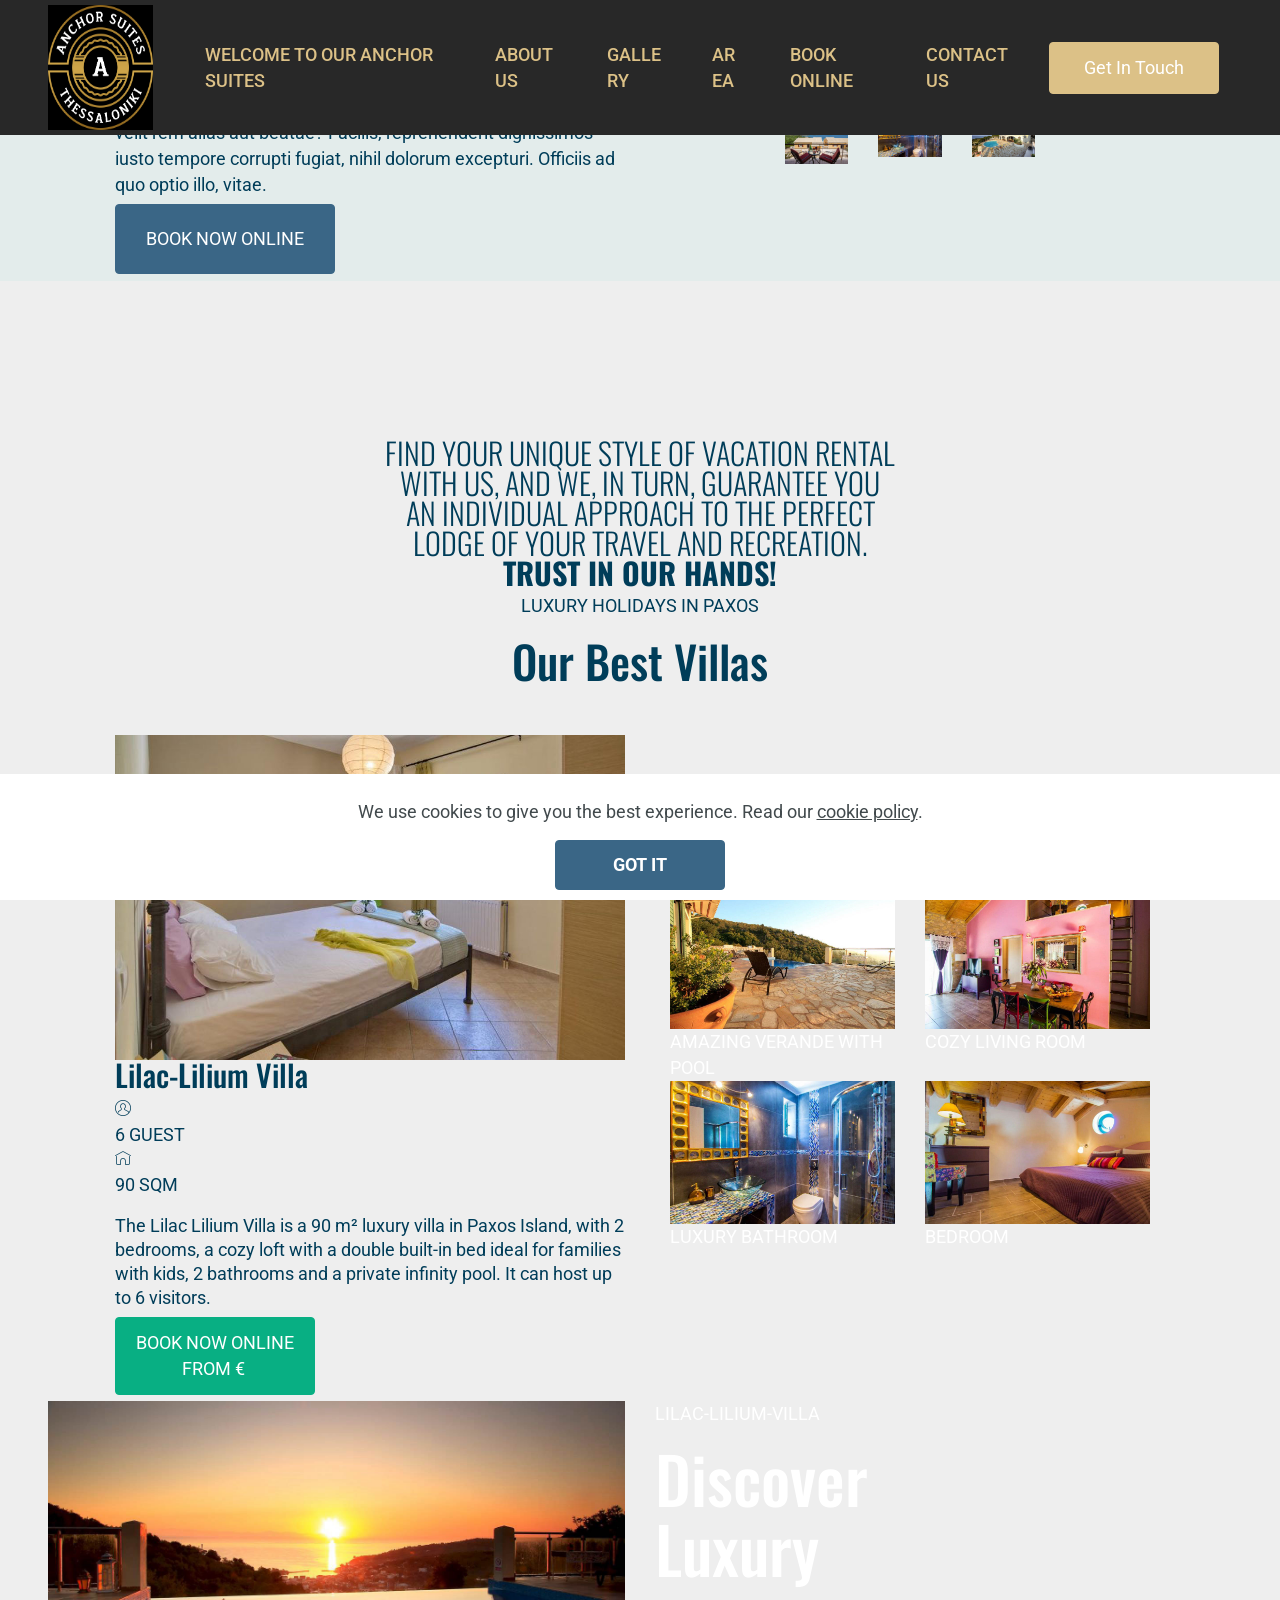
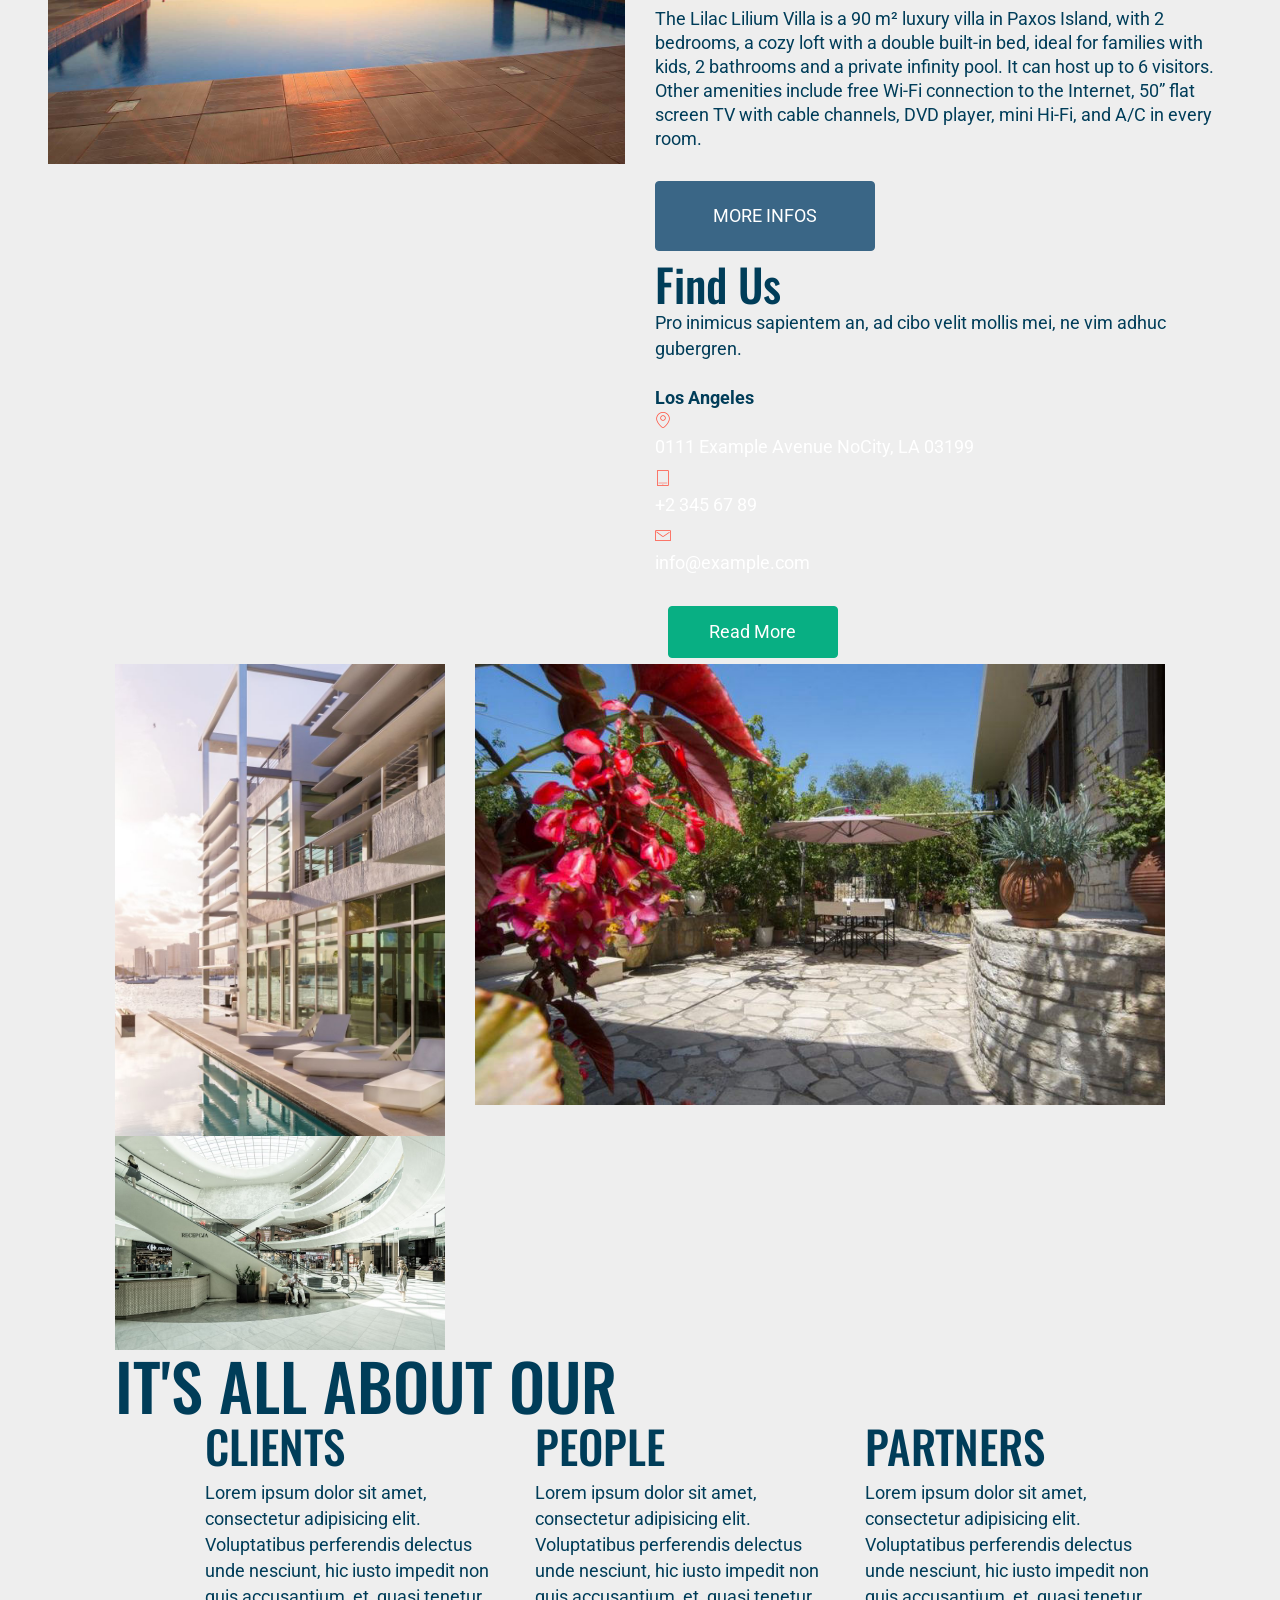
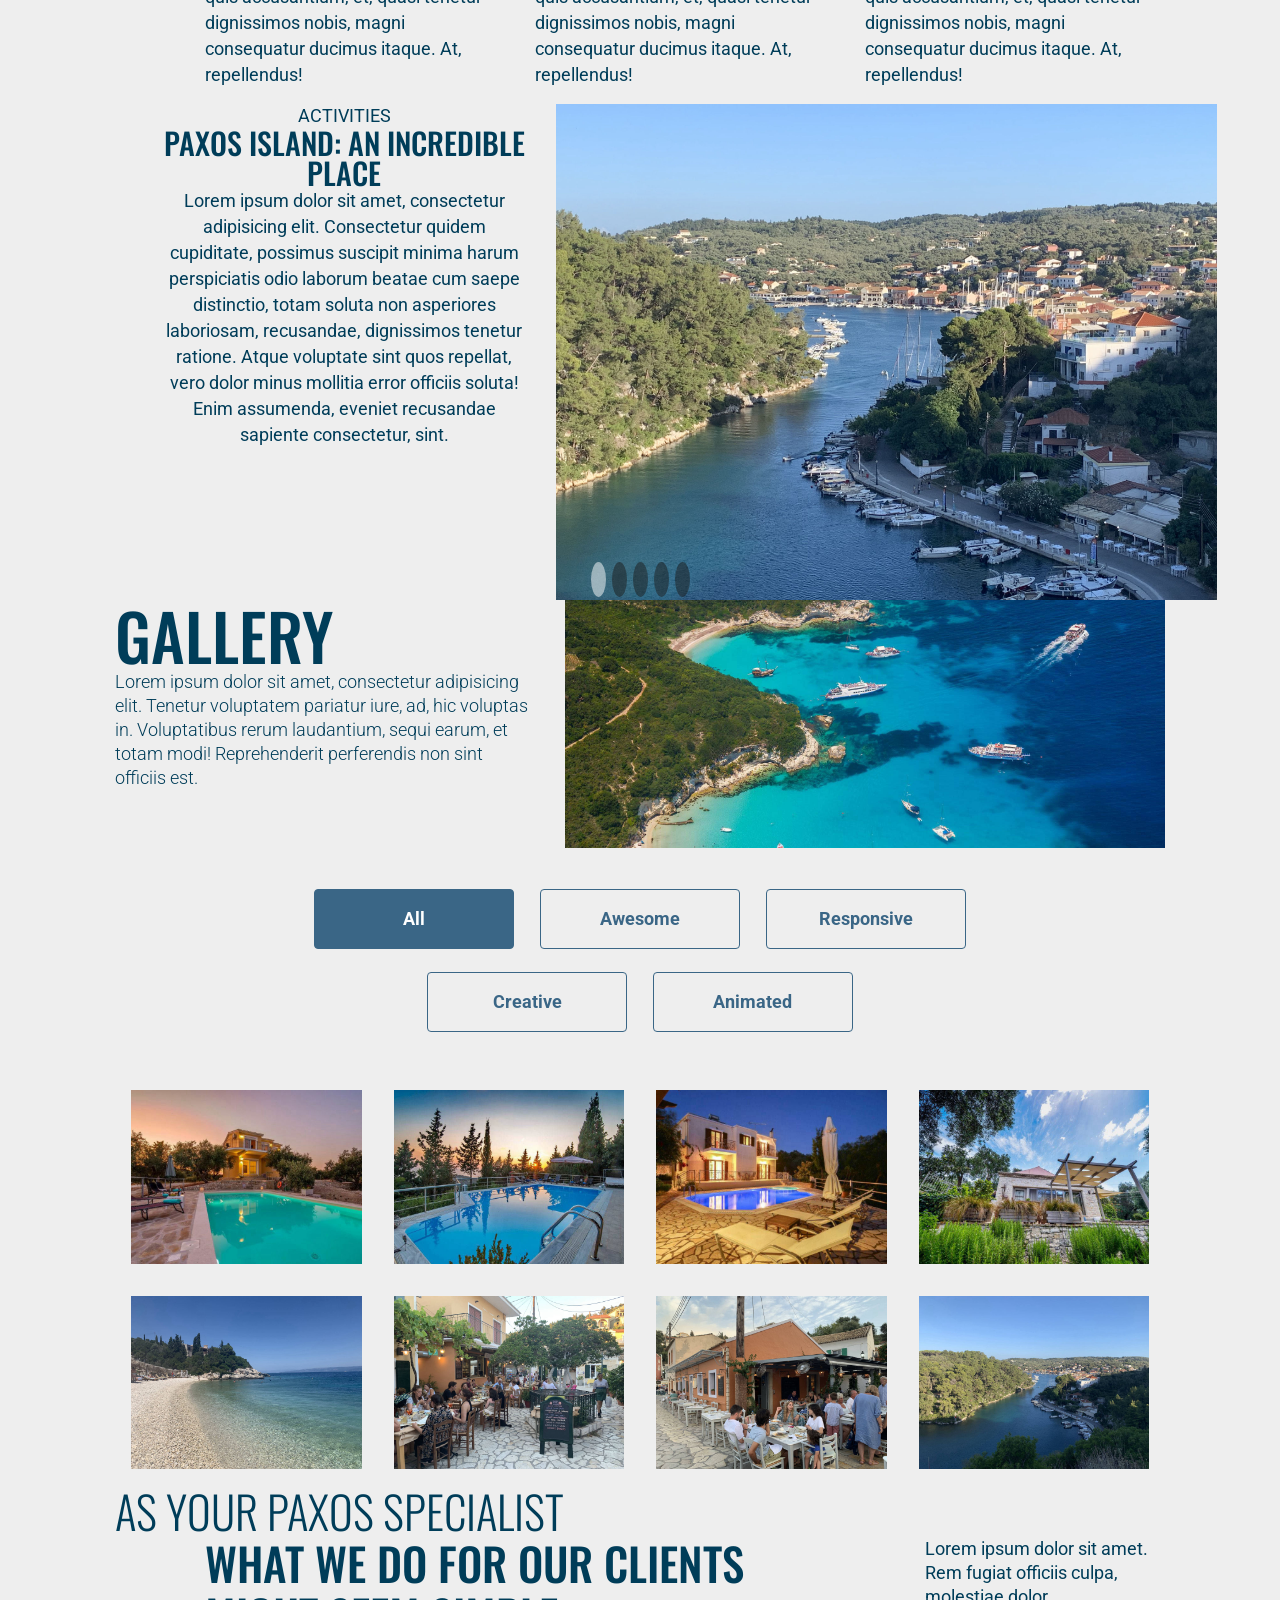
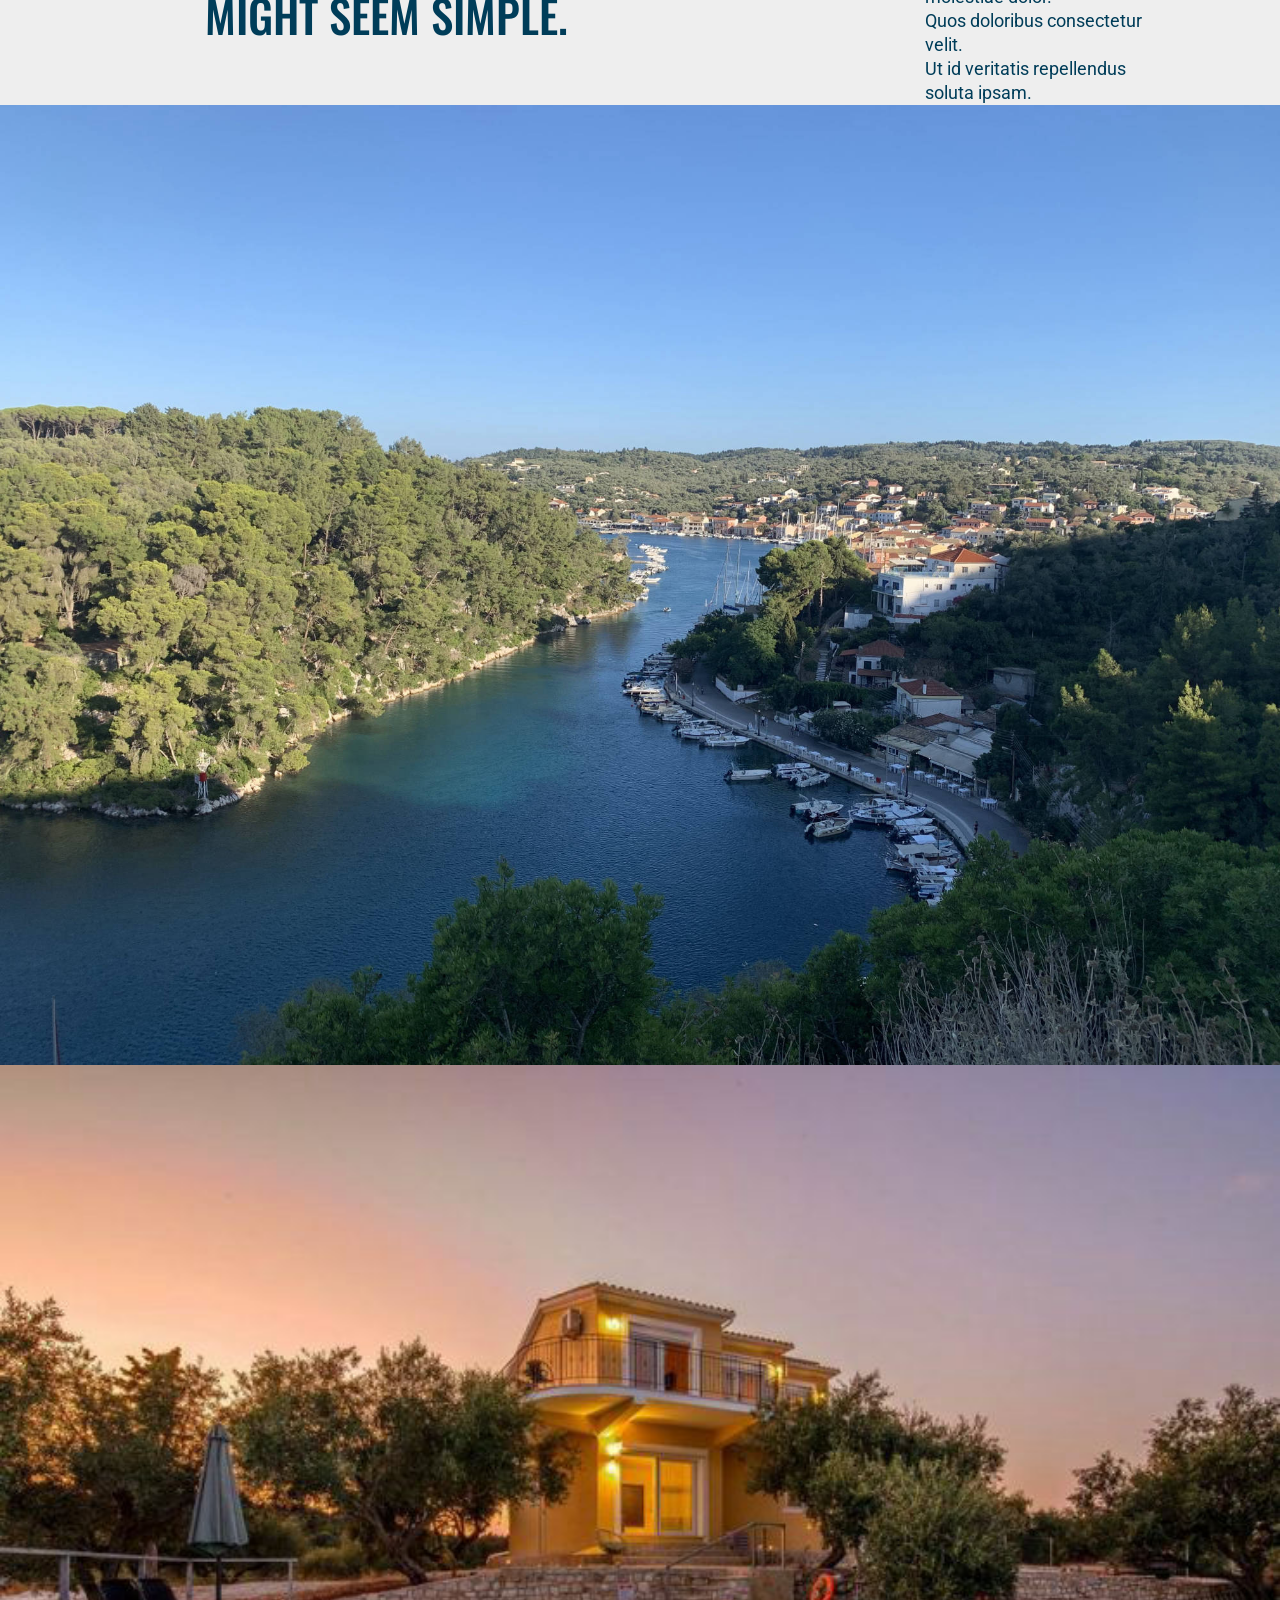
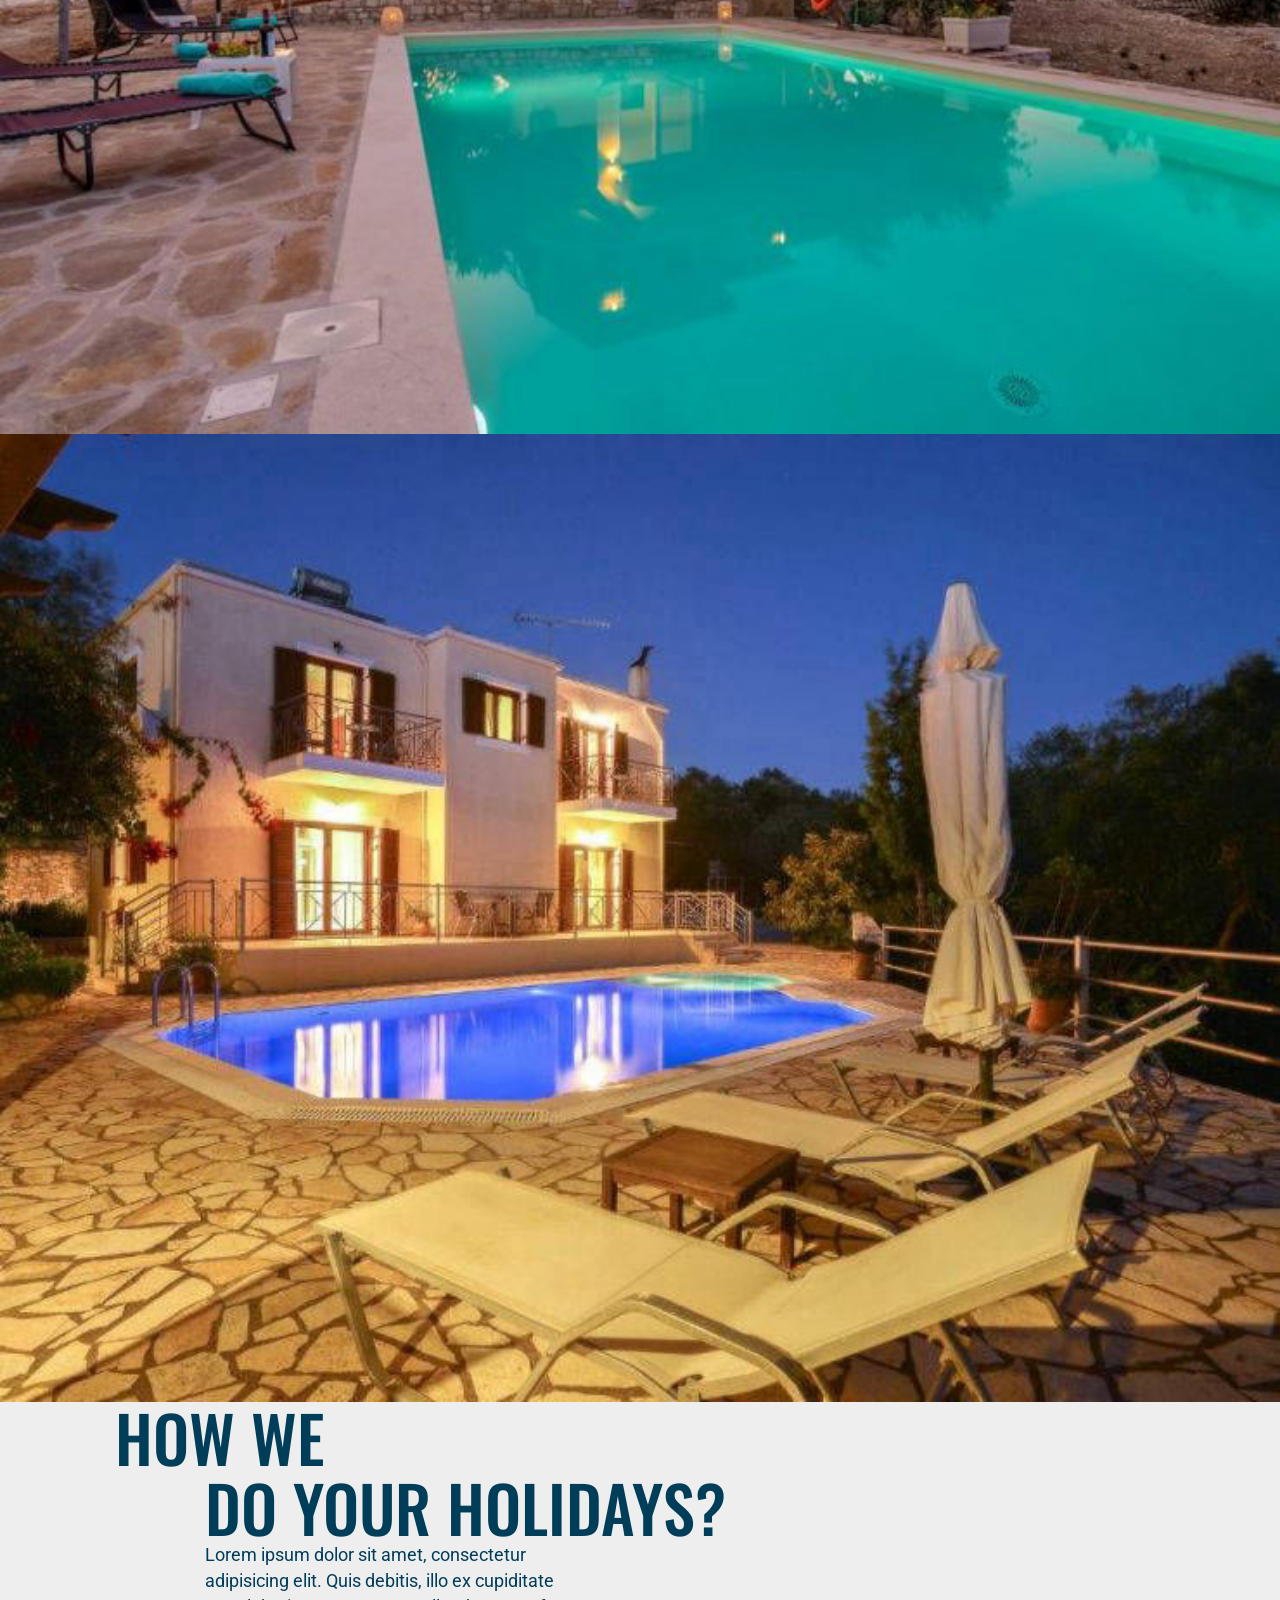
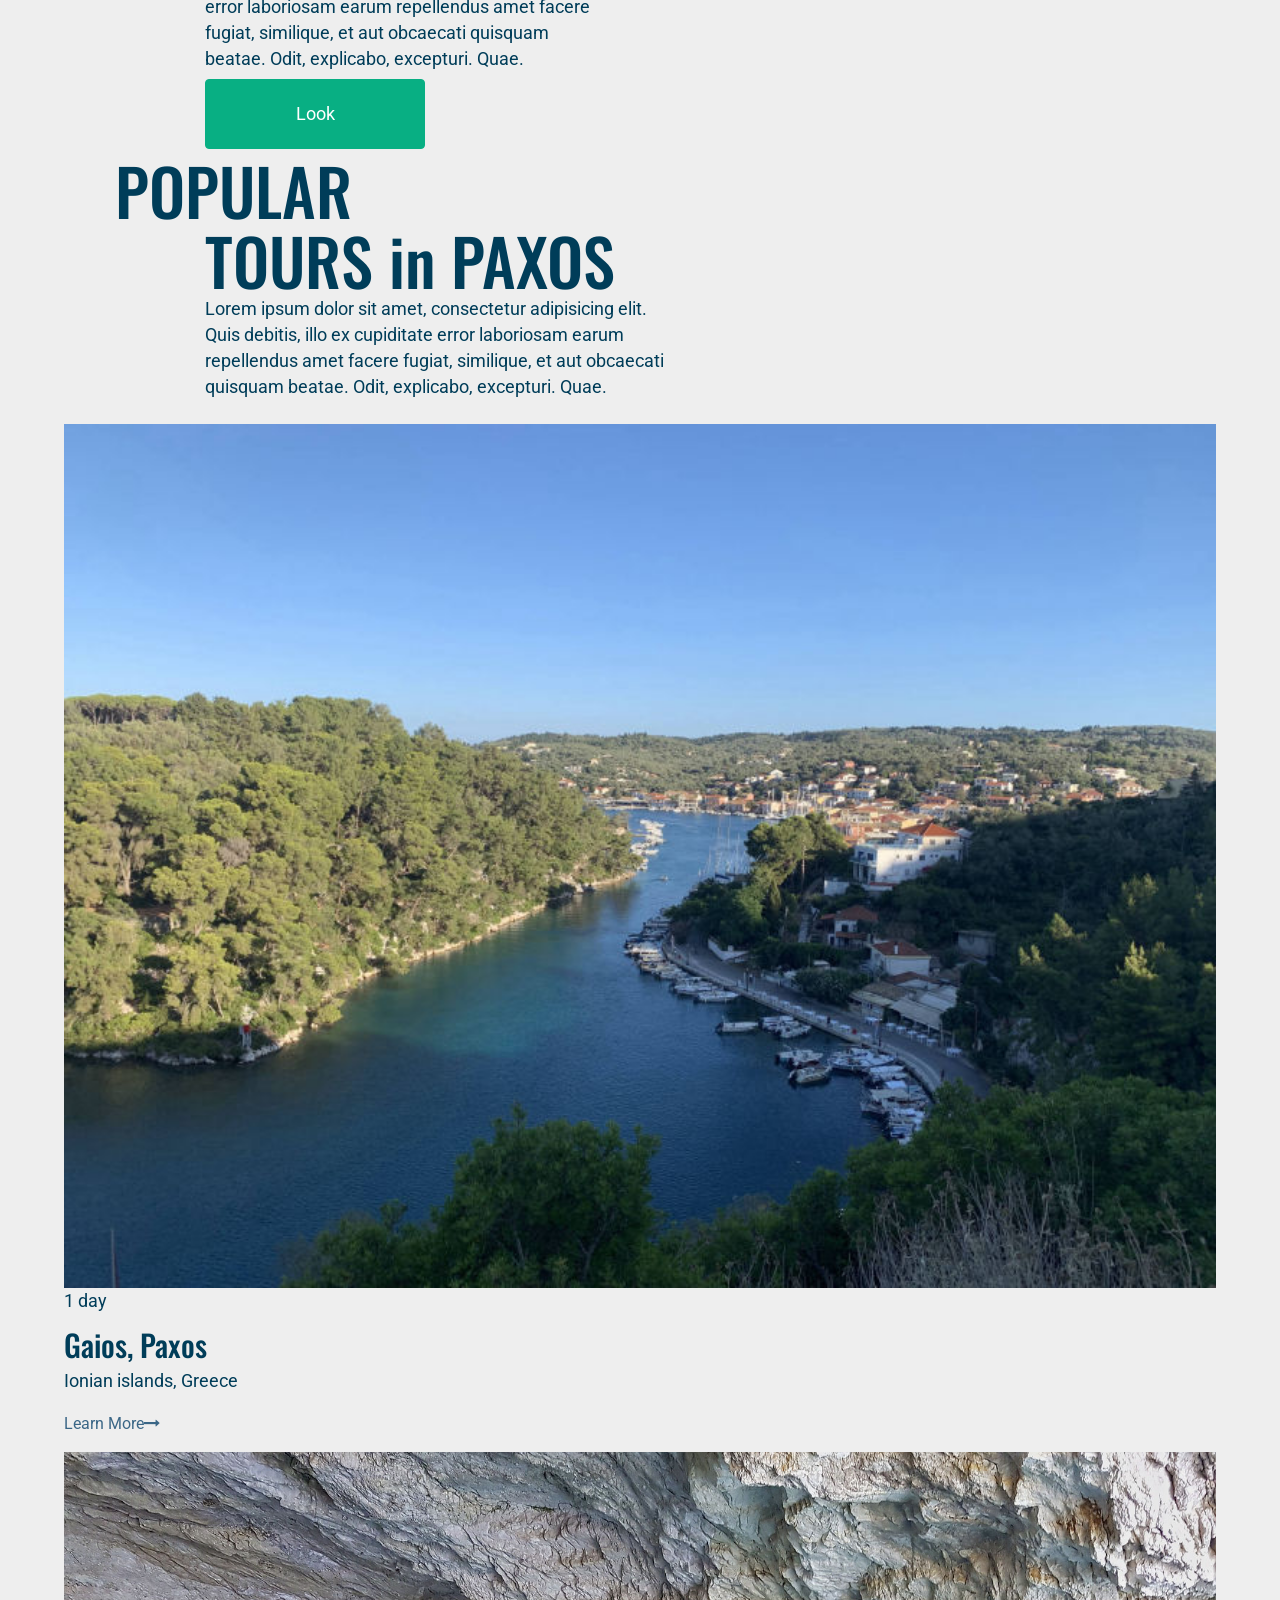
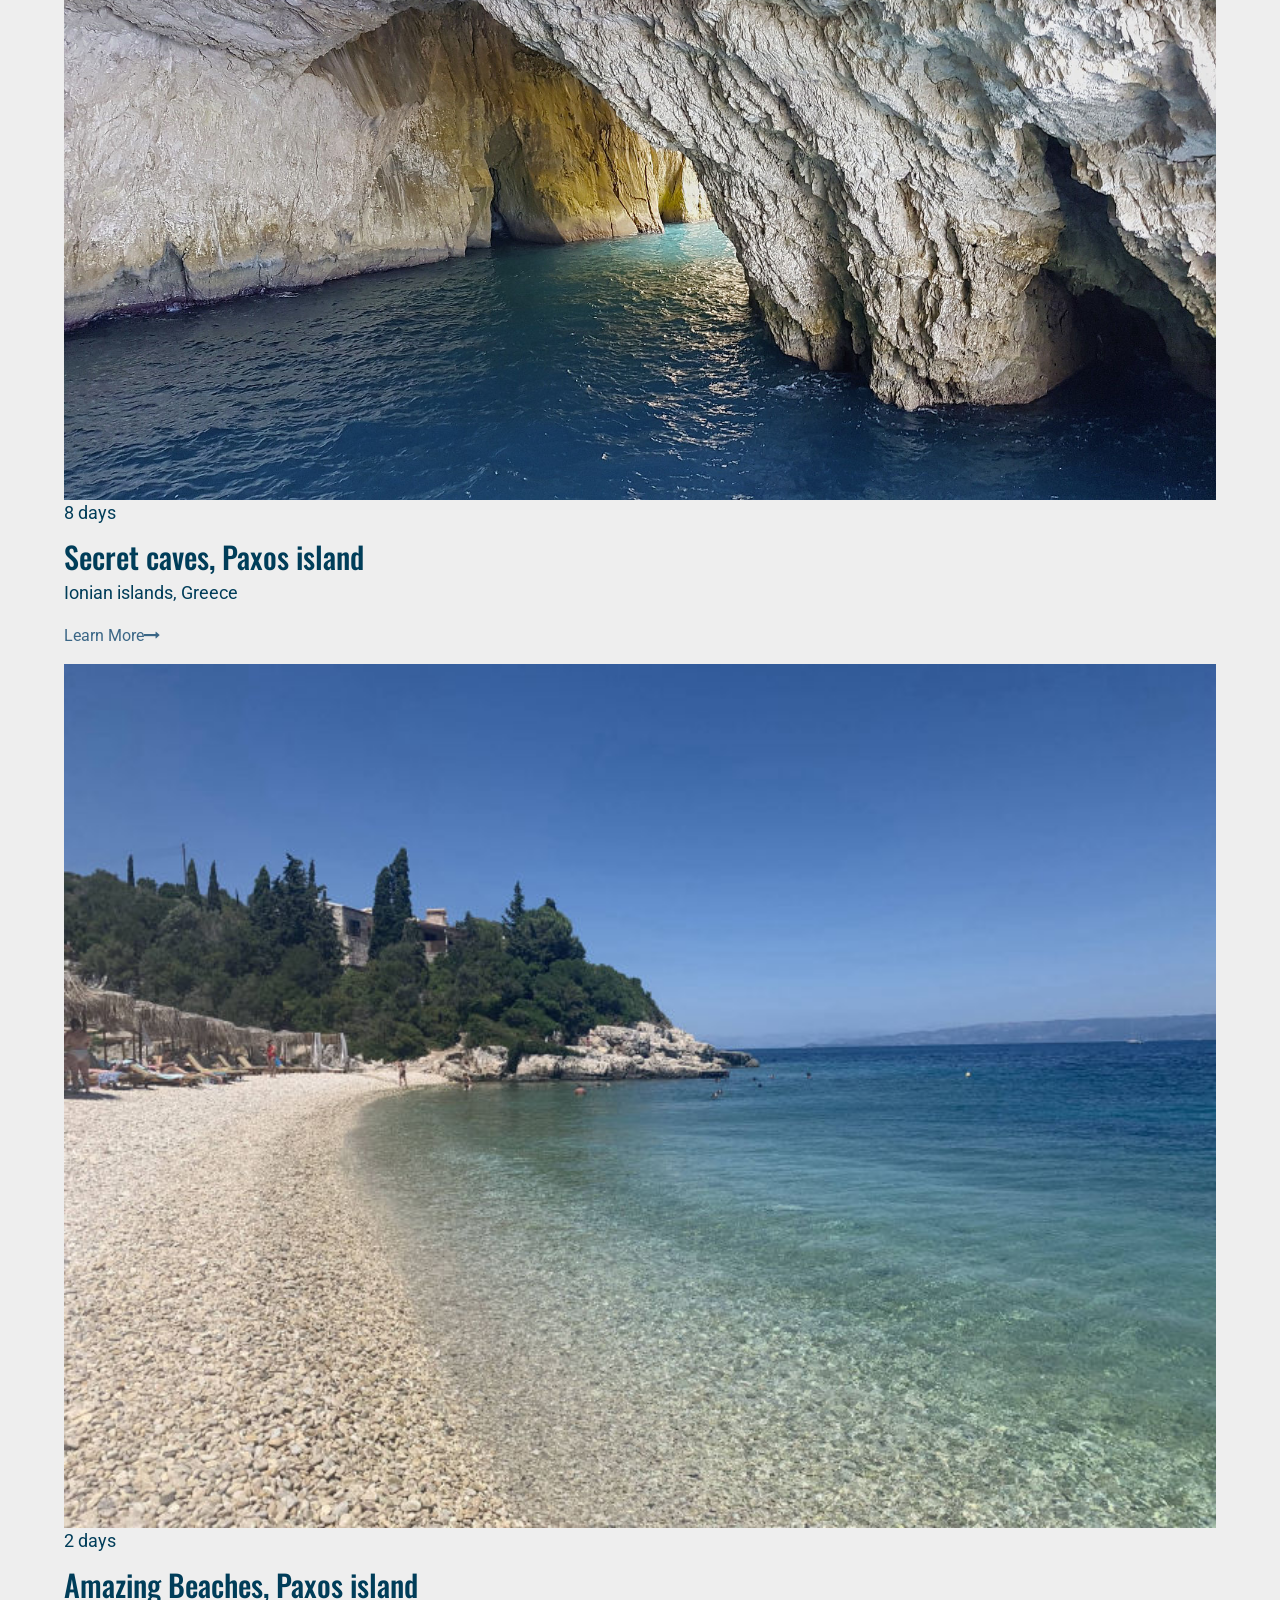
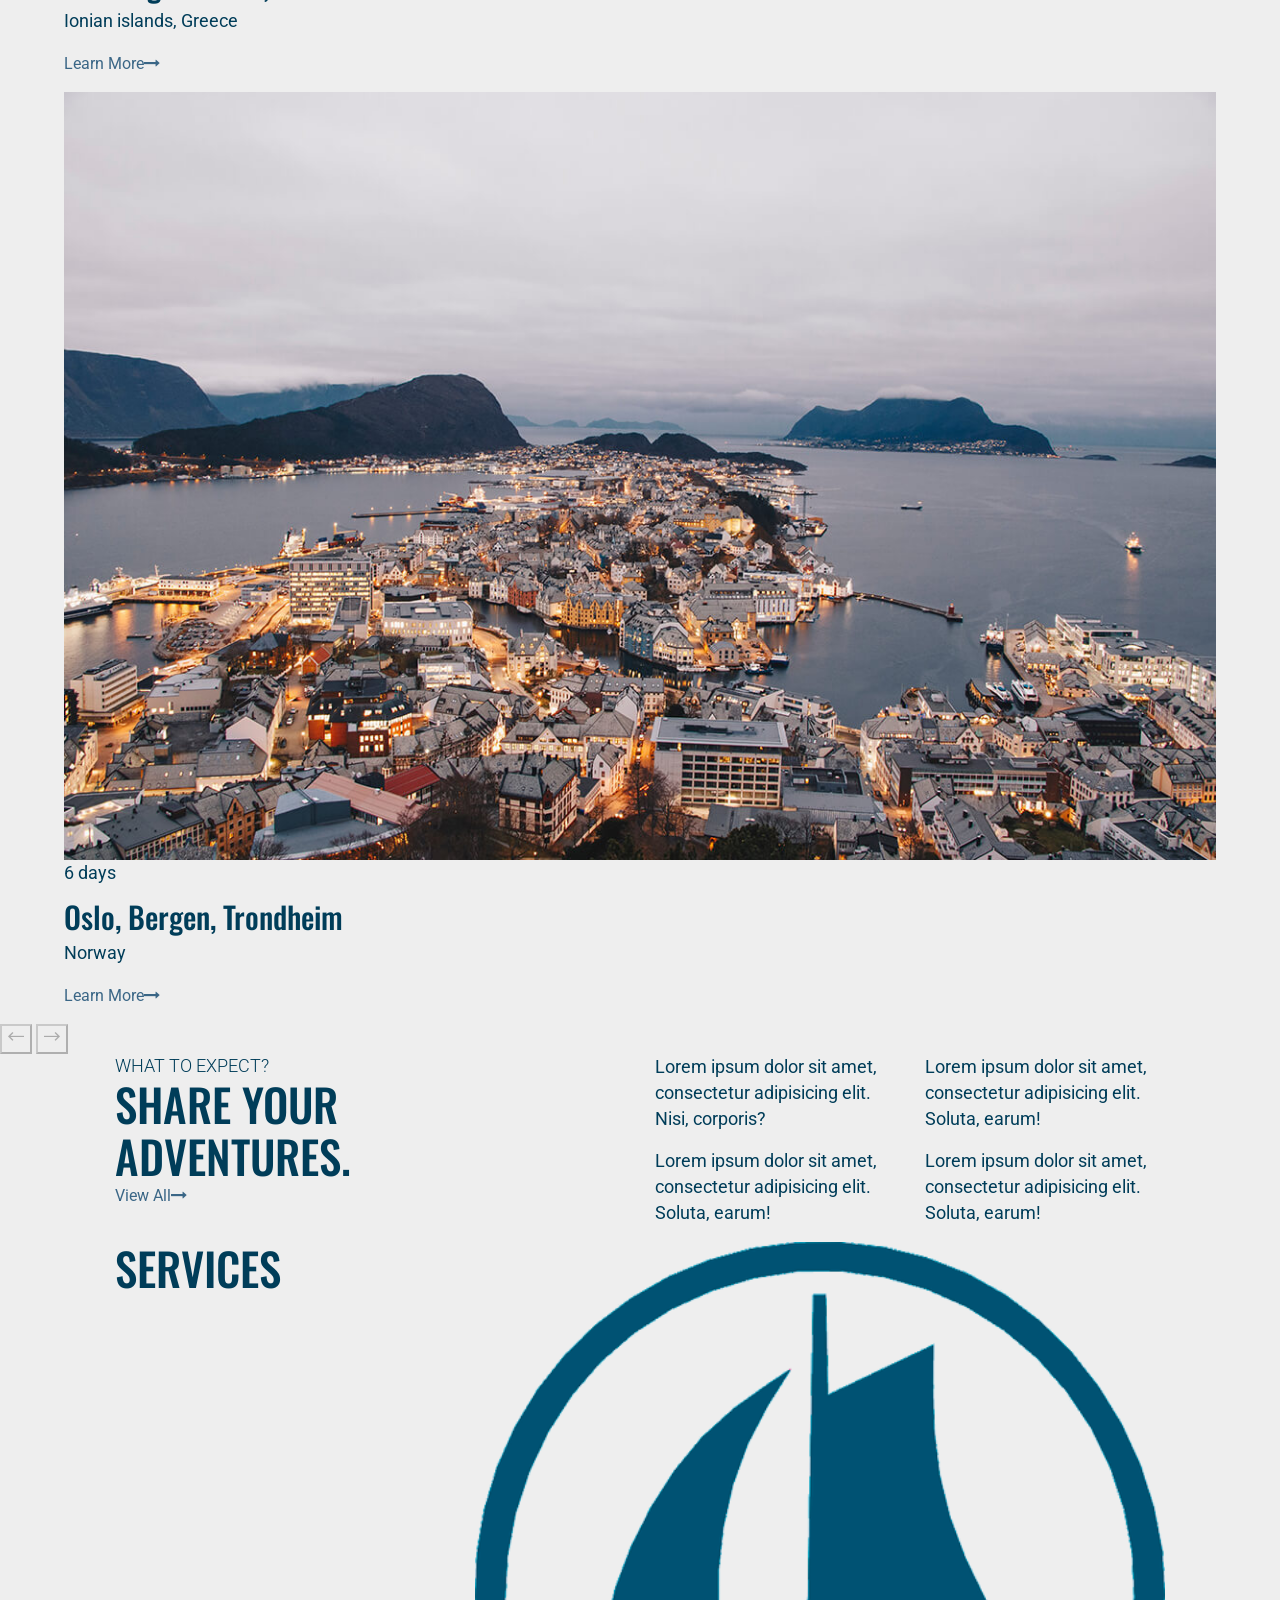
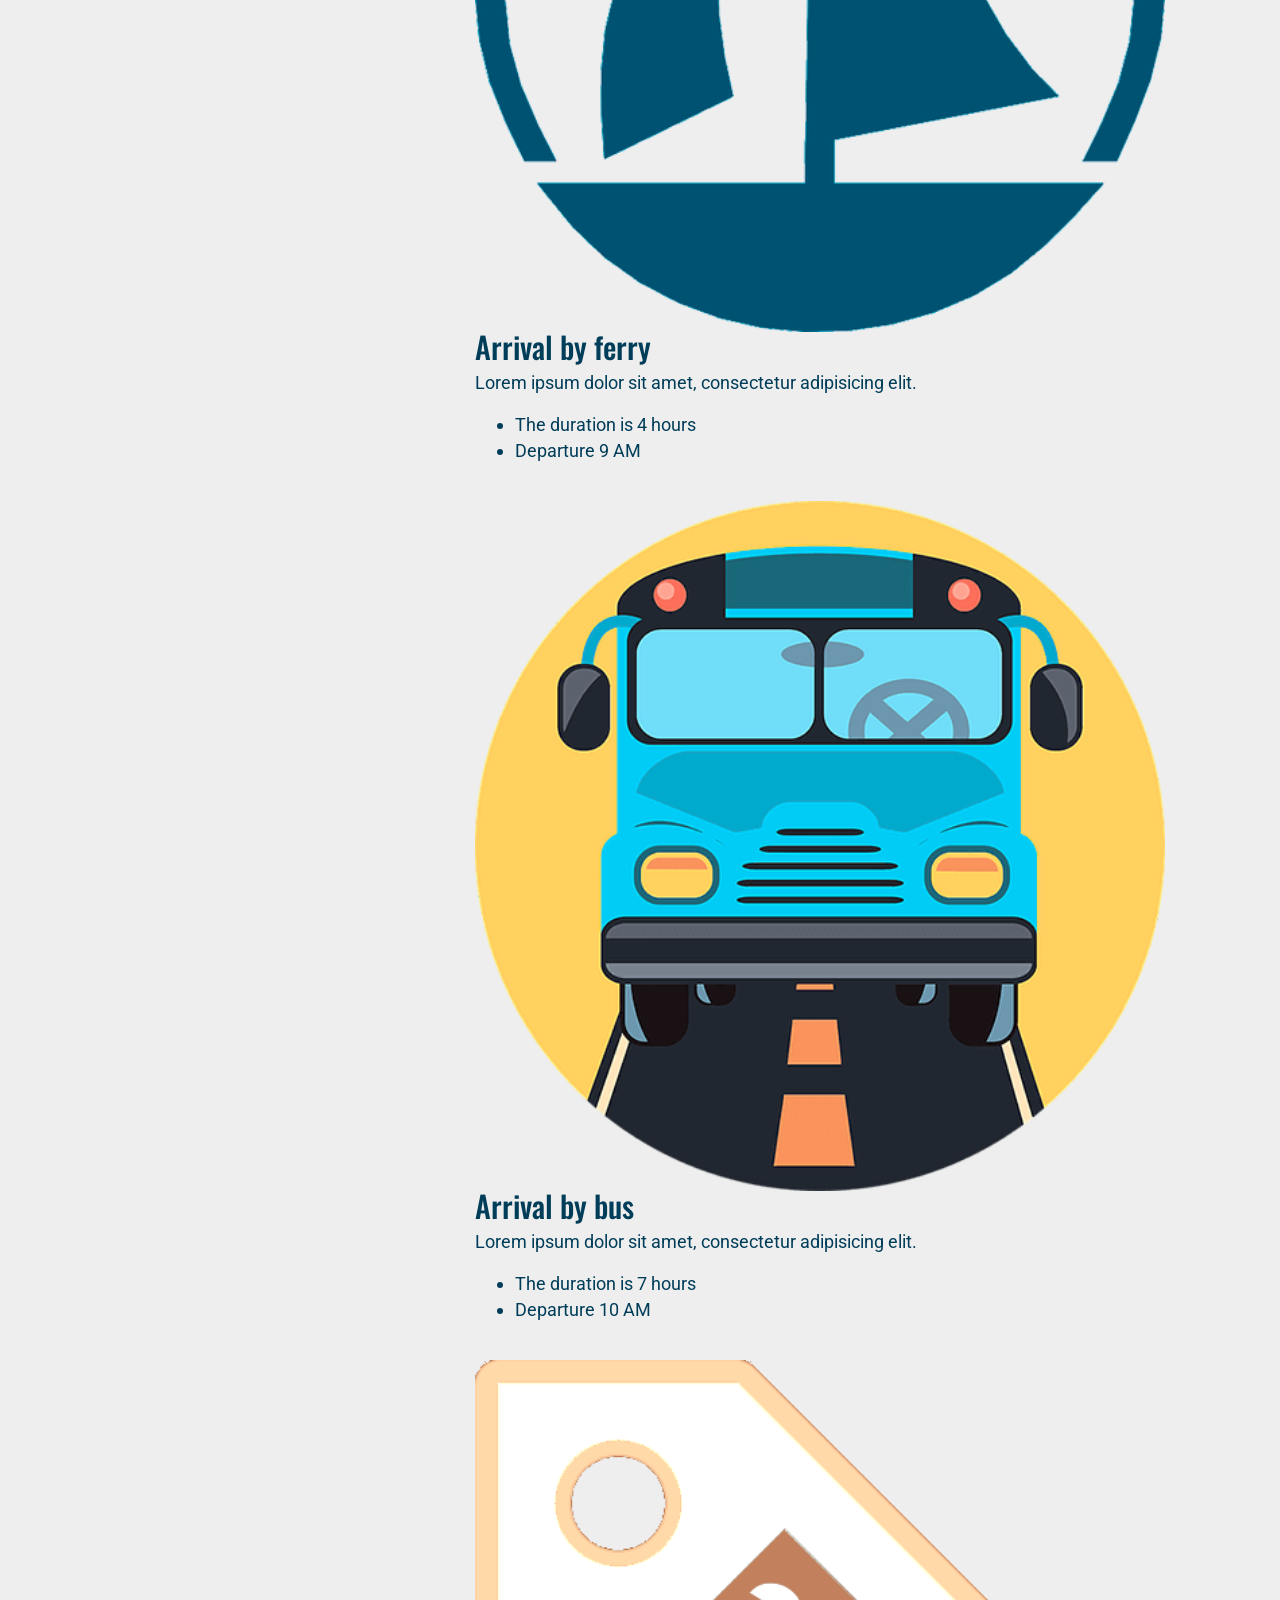
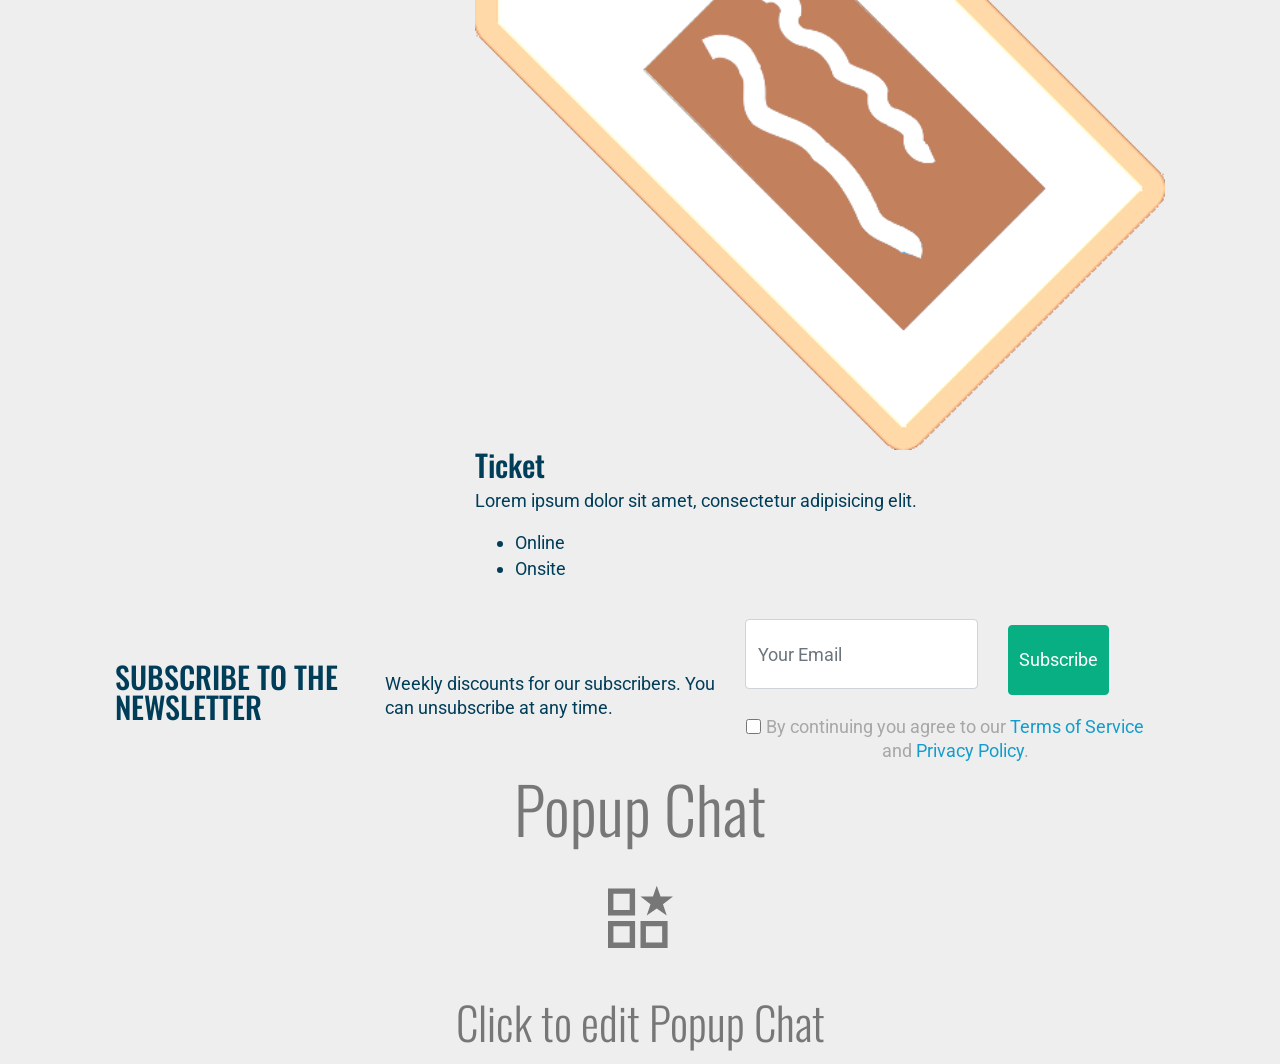
<file: page3.html>
<!DOCTYPE html>
<html  >
<head>
  
  <meta charset="UTF-8">
  <meta http-equiv="X-UA-Compatible" content="IE=edge">
  
  <meta name="viewport" content="width=device-width, initial-scale=1, minimum-scale=1">
  <link rel="shortcut icon" href="assets/images/fulllogo-anchor-suites.png-128x128.png" type="image/x-icon">
  <meta name="description" content="">
  
  
  <title>ΒΙΛΛΑ 2</title>
  <link rel="stylesheet" href="assets/web/assets/mobirise-icons2/mobirise2.css">
  <link rel="stylesheet" href="assets/FontAwesome/css/font-awesome.css">
  <link rel="stylesheet" href="assets/web/assets/mobirise-icons/mobirise-icons.css">
  <link rel="stylesheet" href="assets/tether/tether.min.css">
  <link rel="stylesheet" href="assets/bootstrap/css/bootstrap.min.css">
  <link rel="stylesheet" href="assets/bootstrap/css/bootstrap-grid.min.css">
  <link rel="stylesheet" href="assets/bootstrap/css/bootstrap-reboot.min.css">
  <link rel="stylesheet" href="assets/web/assets/gdpr-plugin/gdpr-styles.css">
    <link rel="stylesheet" href="assets/dropdown/css/style.css">
  <link rel="stylesheet" href="assets/formstyler/jquery.formstyler.css">
  <link rel="stylesheet" href="assets/formstyler/jquery.formstyler.theme.css">
  <link rel="stylesheet" href="assets/datepicker/jquery.datetimepicker.min.css">
  <link rel="stylesheet" href="assets/socicon/css/styles.css">
  <link rel="stylesheet" href="assets/theme/css/style.css">
  <link rel="stylesheet" href="assets/gallery/style.css">
  <link rel="preload" href="https://fonts.googleapis.com/css?family=Oswald:200,300,400,500,600,700&display=swap" as="style" onload="this.onload=null;this.rel='stylesheet'">
  <noscript><link rel="stylesheet" href="https://fonts.googleapis.com/css?family=Oswald:200,300,400,500,600,700&display=swap"></noscript>
  <link rel="preload" href="https://fonts.googleapis.com/css?family=Roboto:100,100i,300,300i,400,400i,500,500i,700,700i,900,900i&display=swap" as="style" onload="this.onload=null;this.rel='stylesheet'">
  <noscript><link rel="stylesheet" href="https://fonts.googleapis.com/css?family=Roboto:100,100i,300,300i,400,400i,500,500i,700,700i,900,900i&display=swap"></noscript>
  <link rel="preload" as="style" href="assets/mobirise/css/mbr-additional.css?v=hE7Sw2"><link rel="stylesheet" href="assets/mobirise/css/mbr-additional.css?v=hE7Sw2" type="text/css">

  
  
  

</head>
<body>
  
  <section class="menu voyagem4_menu1 cid-u38UvVqou4" once="menu" id="menu1-1k">

	

	<nav class="navbar navbar-dropdown navbar-expand-lg navbar-fixed-top">
		<div class="container-fluid">
			<button class="navbar-toggler" type="button" data-toggle="collapse" data-target="#navbarSupportedContent" aria-controls="navbarNavAltMarkup" aria-expanded="false" aria-label="Toggle navigation">
				<div class="hamburger">
					<span></span>
					<span></span>
					<span></span>
					<span></span>
				</div>
			</button>
			<div class="navbar-brand">
				<span class="navbar-logo">
					<a href="index.html">
						<img src="assets/images/fulllogo-anchor-suites.png-349x350.png" alt="" title="" style="height: 125px;">
					</a>
				</span>
				
			</div>
			<div class="collapse navbar-collapse" id="navbarSupportedContent">
				<ul class="navbar-nav nav-dropdown" data-app-modern-menu="true"><li class="nav-item">
						<a class="nav-link link text-warning text-primary display-4" href="index.html#top">WELCOME TO OUR ANCHOR SUITES</a>
					</li><li class="nav-item"><a class="nav-link link text-warning text-primary display-4" href="index.html#article01-26">ABOUT US</a></li>
					
					
					<li class="nav-item">
						<a class="nav-link link text-warning text-primary display-4" href="index.html#gallery1-c">GALLERY</a>
					</li><li class="nav-item"><a class="nav-link link text-warning text-primary display-4" href="index.html#slider2-4">AREA</a></li><li class="nav-item"><a class="nav-link link text-warning text-primary display-4" href="https://ibe.channex.io/online-booking-anchor-suites?lang=en" target="_blank">BOOK ONLINE</a></li><li class="nav-item"><a class="nav-link link text-warning text-primary display-4" href="index.html#forms01-2a">CONTACT US</a></li></ul>
				
			</div>
			<div class="mbr-section-btn"><a class="btn btn-warning display-4" href="https://wa.me/30 697 815 4776">Get In Touch</a></div>
		</div>
	</nav>
</section>

<section class="clients header1 voyagem4_header1 cid-u38UvWcJOw" data-interval="false" id="header1-1l">

	

	<div class="mbr-overlay" style="opacity: 0.6; background-color: rgb(221, 235, 233);"></div>

	<div class="container">
		<div class="row align-items-center justify-content-center">
			<div class="col-12 col-lg-6 col-md-8 col-sm-8 title__block">
				<h1 class="mbr-section-title mbr-semibold mbr-fonts-style display-1">Lilac-Lilium Villa</h1>
				<h3 class="mbr-section-subtitle mbr-regular mbr-fonts-style display-7">Officiis ad quo optio illo, vitae.
				</h3>
				<p class="mbr-text mbr-fonts-style display-4">
					Lorem ipsum dolor sit amet, consectetur adipisicing elit. Soluta velit rem alias aut beatae?
					Facilis, reprehenderit dignissimos
					iusto tempore corrupti fugiat, nihil dolorum excepturi. Officiis ad quo optio illo, vitae.
				</p>
				<div class="mbr-section-btn"><a class="btn btn-lg btn-primary display-4" href="#">BOOK NOW ONLINE</a></div>
			</div>
			<div class="col-lg-6 col-12 col-md-8 slider__block">
				<div class="container">
					<div class="carousel slide" role="listbox" data-pause="true" data-keyboard="false" data-ride="carousel" data-interval="2000">
						
						<div class="carousel-inner" data-visible="3">
							
							
							
						<div class="carousel-item">
								<div class="media-container-row">
									<div class="col-md-12">
										<div class="wrap-img">
											<img src="assets/images/simatan-villa-paxi-paxos-vilotel-villas-13-870x555-800x510.webp" class="img-responsive clients-img" alt="" title="">
										</div>
									</div>
								</div>
							</div><div class="carousel-item">
								<div class="media-container-row">
									<div class="col-md-12">
										<div class="wrap-img">
											<img src="assets/images/lilac-lilium-villa-paxos-10-870x555-800x510.webp" class="img-responsive clients-img" alt="" title="">
										</div>
									</div>
								</div>
							</div><div class="carousel-item">
								<div class="media-container-row">
									<div class="col-md-12">
										<div class="wrap-img">
											<img src="assets/images/avgerini-maisonnette-paxos-3-740x560.webp" class="img-responsive clients-img" alt="" title="">
										</div>
									</div>
								</div>
							</div><div class="carousel-item">
								<div class="media-container-row">
									<div class="col-md-12">
										<div class="wrap-img">
											<img src="assets/images/lilac-lilium-villa-paxos-18-870x555-800x510.webp" class="img-responsive clients-img" alt="" title="">
										</div>
									</div>
								</div>
							</div></div>
						
					</div>
				</div>
			</div>
		</div>
	</div>
</section>

<section class="offerm5 map1 cid-u38UvWJAfz" id="map01-1m">
    
    
    
    <div>
        
        <div class="google-map"><iframe frameborder="0" style="border:0" src="https://www.google.com/maps/embed?pb=!1m18!1m12!1m3!1d24731.698082549497!2d20.145048251459677!3d39.209665938810744!2m3!1f0!2f0!3f0!3m2!1i1024!2i768!4f13.1!3m3!1m2!1s0x135c8d203065d13d%3A0xfb542a822e828389!2sPaxos!5e0!3m2!1sen!2sde!4v1706881650355!5m2!1sen!2sde" allowfullscreen=""></iframe></div>
    </div>
</section>

<section class="header3 voyagem4_header3 cid-u38UvXbKam mbr-parallax-background" id="header3-1n">

	
    


	

	<div class="container">
		<div class="row justify-content-center">
			<div class="col-lg-6 col-12 align-center">
				<h1 class="mbr-section-title figure mbr-light mbr-fonts-style display-5">
					FIND YOUR UNIQUE STYLE OF VACATION RENTAL WITH US, AND WE, IN TURN, GUARANTEE YOU AN INDIVIDUAL APPROACH TO
					THE PERFECT LODGE OF YOUR TRAVEL
					AND RECREATION. <strong>TRUST IN OUR HANDS!</strong>
				</h1>
				
			</div>
		</div>
	</div>
</section>

<section class="mbr-section features2 hotelm4_features2 cid-u38UvXnATv" id="features2-1o">

	
    


	

	<div class="container">
		<h3 class="mbr-section-subtitle main-subtitle mbr-fonts-style mbr-lighter align-center display-4">LUXURY HOLIDAYS IN PAXOS</h3>

		<div class="underline align-center pb-3">
			<div class="line"></div>
		</div>

		<h2 class="mbr-section-title main-title mbr-fonts-style align-center pb-5 display-2">
			Our Best Villas</h2>
		<div class="row justify-content-center">
			<div class="card first-card col-12 col-lg-6">
				<div class="card-wrapper">
					<div class="card-img">
						<img src="assets/images/kiki-house-paxos-7-870x555.webp" alt="">
					</div>
					<div class="card-box">
						<h2 class="first-card-title mbr-fonts-style display-5">Lilac-Lilium Villa</h2>
						<div class="first-card-info pb-3">
							<div class="info-wrapper">
								<span class="mbr-iconfont mbri-user"></span>
								<p class="mbr-text info-text mbr-fonts-style mbr-lighter display-4">6 GUEST
								</p>
								<span class="mbr-iconfont mbri-home"></span>
								<p class="mbr-text info-text mbr-fonts-style mbr-lighter display-4">90 SQM</p>
							</div>
						</div>
						<p class="mbr-text first-card-text mbr-fonts-style mbr-lighter display-7">
							The Lilac Lilium Villa is a 90 m² luxury villa in Paxos Island, with 2 bedrooms, a cozy loft with a double built-in bed&nbsp;ideal for families with kids, 2 bathrooms and a private infinity pool. It can host up to 6 visitors.</p>
						<div class="mbr-section-btn card-btn"><a href="#" class="btn btn-md btn-success display-4">
								BOOK NOW ONLINE FROM €&nbsp;</a></div>
					</div>
				</div>
			</div>

			<div class="media-container-column col-lg-6">
				<div class="row first-row">
					<div class="card col-sm-12 col-md-6 first-child">
						<div class="card-wrapper">
							<div class="card-img">
								<img src="assets/images/lilac-lilium-villa-paxos-10-870x555.webp" alt="">
							</div>
							<div class="card-box caption mbr-white">
								<p class="mbr-text card-title mbr-fonts-style mbr-lighter display-4">AMAZING VERANDE WITH POOL</p>
								<p class="mbr-text price mbr-fonts-style mbr-lighter display-4"></p>
							</div>
						</div>
					</div>
					<div class="card col-sm-12 col-md-6">
						<div class="card-wrapper">
							<div class="card-img">
								<img src="assets/images/lilac-lilium-villa-paxos-11-870x555.webp" alt="">
							</div>
							<div class="card-box caption mbr-white">
								<p class="mbr-text card-title mbr-fonts-style mbr-lighter display-4">COZY LIVING ROOM</p>
								<p class="mbr-text price mbr-fonts-style mbr-lighter display-4"></p>
							</div>
						</div>
					</div>
				</div>

				<div class="row second-row">
					<div class="card col-sm-12 col-md-6 first-child">
						<div class="card-wrapper">
							<div class="card-img">
								<img src="assets/images/lilac-lilium-villa-paxos-18-870x555.webp" alt="">
							</div>
							<div class="card-box caption mbr-white">
								<p class="mbr-text card-title mbr-fonts-style mbr-lighter display-4">
									LUXURY BATHROOM</p>
								<p class="mbr-text price mbr-fonts-style mbr-lighter display-4"></p>
							</div>
						</div>
					</div>
					<div class="card col-sm-12 col-md-6">
						<div class="card-wrapper">
							<div class="card-img">
								<img src="assets/images/lilac-lilium-villa-paxos-14-870x555.webp" alt="">
							</div>
							<div class="card-box caption mbr-white">
								<p class="mbr-text card-title mbr-fonts-style mbr-lighter display-4">BEDROOM</p>
								<p class="mbr-text price mbr-fonts-style mbr-lighter display-4"></p>
							</div>
						</div>
					</div>
				</div>
			</div>
		</div>
	</div>
</section>

<section class="form map2 therapym4_map2 cid-u38W6xoq8V" id="map2-21" data-rv-view="486">

    </section>

<section class="features3 hotelm4_features3 cid-u38UvXIAtU" id="features3-1p">

	
    


	

	<div class="container-fluid">
		<div class="row justify-content-center">
			<div class="image-element col-xl-6">
				<div class="img-wrap" style="height: 100%; width: 100%;">
					<img src="assets/images/lilac-lilium-villa-paxos-5-1300x818.webp" alt="">
				</div>
			</div>
			<div class="text-element col-xl-6">
				<h3 class="mbr-section-subtitle mbr-fonts-style mbr-lighter mbr-white pb-3 display-4">LILAC-LILIUM-VILLA</h3>
				
				<h2 class="mbr-section-title mbr-fonts-style pb-4 mbr-white display-1">
					Discover<br><span class="brown">Luxury</span>
				</h2>
				<div class="paragraphs-wrapper pb-4">
					<p class="mbr-text mbr-fonts-style mbr-lighter first-paragraph display-7">
						The Lilac Lilium Villa is a 90 m² luxury villa in Paxos Island, with 2 bedrooms, a cozy loft with a double built-in bed, ideal for families with kids, 2 bathrooms and a private infinity pool. It can host up to 6 visitors.</p>
					<p class="second-paragraph mbr-text mbr-fonts-style mbr-lighter display-7">
						Other amenities include free Wi-Fi connection to the Internet, 50” flat screen TV with cable channels, DVD player, mini Hi-Fi, and A/C in every room.</p>
				</div>
				<div class="mbr-section-btn"><a class="btn btn-lg btn-primary display-4" href="#">MORE INFOS</a></div>
			</div>
		</div>
	</div>
</section>

<section class="map02 carm4_map02 cid-u38Wa9jZ5p" id="map02-22">

    
    


    

    <div class="container-fluid">
        <div class="row">
            <div class="col-lg-6 col-md-12 col-sm-12">
                <div class="google-map"><iframe frameborder="0" style="border:0" src="https://www.google.com/maps/embed?pb=!1m14!1m8!1m3!1d6045.3003145248895!2d-73.9884657!3d40.7477229!3m2!1i1024!2i768!4f13.1!3m3!1m2!1s0x89c259a9ac1f1b85%3A0x7e33d1c0e7af3be4!2zMzUwIDV0aCBBdmUsIE5ldyBZb3JrLCBOWSAxMDExOCwg0KHQqNCQ!5e0!3m2!1sru!2sru!4v1689597362021!5m2!1sen!2sen" allowfullscreen=""></iframe></div>
                <div class="map-placeholder">
                    <div placeholder="">
                        <div class="mobirise-spinner">
                            <em></em>
                            <em></em>
                            <em></em>
                        </div>
                    </div>
                </div>
            </div>

            <div class="card col-lg-6 col-md-12 col-sm-12">
                <h3 class="mbr-section-title mbr-bold align-left mbr-fonts-style display-2">Find
                    <span>Us</span></h3>
                
                <p class="mbr-text mbr-regular align-left mbr-fonts-style display-4">Pro inimicus sapientem an, ad cibo velit mollis mei,
                    ne vim adhuc gubergren.</p>
                <h3 class="mbr-text mbr-bold mbr-fonts-style group-title mt-4 display-7">Los Angeles</h3>
                <div class="items mbr-white">
                    
                    
                    
                <div class="list-item">
                        <span class="mbr-iconfont listico mbri-pin" style="color: rgb(255, 78, 60); fill: rgb(255, 78, 60);"></span>
                        <h5 class="mbr-fonts-style text2 display-4">0111
                            Example Avenue NoCity, LA 03199</h5>
                    </div><div class="list-item">
                        <span class="mbr-iconfont listico mbri-tablet-vertical" style="color: rgb(255, 78, 60); fill: rgb(255, 78, 60);"></span>
                        <h5 class="mbr-fonts-style text2 display-4">
                            +2 345 67 89</h5>
                    </div><div class="list-item">
                        <span class="mbr-iconfont listico mbri-letter" style="color: rgb(255, 78, 60); fill: rgb(255, 78, 60);"></span>
                        <h5 class="mbr-fonts-style text2 display-4">
                            info@example.com</h5>
                    </div></div>
                <div class="mbr-section-btn w-100 align-left align-self-center mt-3">
                    <a class="btn btn-sm btn-success display-4" href="#">Read
                        More</a>
                </div>
                

                
            </div>
        </div>
    </div>
</section>

<section class="gallery01 fabm5 cid-u38WypcLuw mbr-parallax-background" id="gallery01-23">
    

    
    

    <div class="container">
        <div class="row">
            <div class="col-12 col-lg-4 card">
                <div class="image-wrapper">
                    <img src="assets/images/image13.webp" alt="">
                    <img src="assets/images/image18.webp" alt="">
                </div>
            </div>
            <div class="col-12 col-lg-8 card">
                <div class="main-image-wrapper">
                    <img src="assets/images/kiki-house-paxos-1-870x555.webp" alt="">
                </div>
            </div>
        </div>
    </div>
</section>

<section class="content5 voyagem4_content5 cid-u38UvXXxIU" id="content5-1q">

	
    


	

	<div class="container">
		<div class="row">
			<div class="col-12 title__block">
				<h3 class="mbr-section-title mbr-fonts-style display-1">
					IT'S ALL ABOUT OUR
				</h3>
			</div>
			<div class="col-md-11 offset-md-1 col-12">
				<div class="row">
					<div class="col-10 offset-md-0 offset-2 card__wrap col-lg-4">
						<h5 class="card__title1 mbr-medium figure mbr-fonts-style display-2">
							CLIENTS
						</h5>
						<p class="card__text mbr-fonts-style display-4">
							Lorem ipsum dolor sit amet, consectetur adipisicing elit. Voluptatibus perferendis delectus
							unde nesciunt, hic iusto
							impedit non quis accusantium, et, quasi tenetur dignissimos nobis, magni consequatur ducimus
							itaque. At, repellendus!
						</p>
					</div>

					<div class="col-10 offset-md-0 offset-2 card__wrap col-lg-4">
						<h5 class="card__title2 mbr-medium figure mbr-fonts-style display-2">
							PEOPLE
						</h5>
						<p class="card__text mbr-fonts-style display-4">
							Lorem ipsum dolor sit amet, consectetur adipisicing elit. Voluptatibus perferendis delectus
							unde nesciunt, hic iusto
							impedit non quis accusantium, et, quasi tenetur dignissimos nobis, magni consequatur ducimus
							itaque. At, repellendus!
						</p>
					</div>

					<div class="col-lg-4 offset-md-0 offset-2 col-10 card__wrap">
						<h5 class="card__title3 mbr-medium figure mbr-fonts-style display-2">
							PARTNERS
						</h5>
						<p class="card__text mbr-fonts-style display-4">
							Lorem ipsum dolor sit amet, consectetur adipisicing elit. Voluptatibus perferendis delectus
							unde nesciunt, hic iusto
							impedit non quis accusantium, et, quasi tenetur dignissimos nobis, magni consequatur ducimus
							itaque. At, repellendus!
						</p>
					</div>
				</div>
			</div>
		</div>
	</div>
</section>

<section class="slider3 voyagem4_slider3 carousel slide testimonials-slider extSlider cid-u38UvY9XJQ" data-interval="false" id="slider3-1r">

	
    


	
	<div class="two__background"></div>
	<div class="container-fluid">

		<div class="carousel slide" role="listbox" data-pause="true" data-keyboard="false" data-ride="carousel" data-interval="5000">
			<div class="carousel-inner">
				


				
				
				
				
			<div class="carousel-item">
					<div class="media-container-row">
						<div class="col-12 col-lg-4 offset-lg-1 slider__content">
							<h4 class="mbr-section-subtitle mbr-regular mbr-fonts-style display-7">ACTIVITIES</h4>
							<h3 class="mbr-section-title mbr-fonts-style display-5">PAXOS ISLAND: AN INCREDIBLE PLACE</h3>
							<p class="mbr-text mbr-fonts-style display-4">Lorem ipsum dolor sit amet, consectetur adipisicing elit.
								Consectetur quidem cupiditate, possimus suscipit minima harum perspiciatis odio laborum
								beatae cum saepe distinctio, totam soluta non asperiores laboriosam, recusandae,
								dignissimos tenetur ratione. Atque voluptate sint quos repellat, vero dolor minus
								mollitia error officiis soluta! Enim assumenda, eveniet recusandae sapiente consectetur,
								sint.</p>
						</div>
						<div class="col-12 col-lg-7">
							<div class="slider__image">
								<div class="img-wrap">
									<img src="assets/images/img-9767-2405x1804.webp" alt="" title="">
								</div>
							</div>
						</div>
					</div>
				</div><div class="carousel-item">
					<div class="media-container-row">
						<div class="col-12 col-lg-4 offset-lg-1 slider__content">
							<h4 class="mbr-section-subtitle mbr-regular mbr-fonts-style display-7">ACTIVITIES</h4>
							<h3 class="mbr-section-title mbr-fonts-style display-5">PAXOS ISLAND: AN INCREDIBLE PLACE</h3>
							<p class="mbr-text mbr-fonts-style display-4">Lorem ipsum dolor sit amet, consectetur adipisicing elit.
								Consectetur quidem cupiditate, possimus suscipit minima harum perspiciatis odio laborum
								beatae cum saepe distinctio, totam soluta non asperiores laboriosam, recusandae,
								dignissimos tenetur ratione. Atque voluptate sint quos repellat, vero dolor minus
								mollitia error officiis soluta! Enim assumenda, eveniet recusandae sapiente consectetur,
								sint.</p>
						</div>
						<div class="col-12 col-lg-7">
							<div class="slider__image">
								<div class="img-wrap">
									<img src="assets/images/img-9817-2405x1804.webp" alt="" title="">
								</div>
							</div>
						</div>
					</div>
				</div><div class="carousel-item">
					<div class="media-container-row">
						<div class="col-12 col-lg-4 offset-lg-1 slider__content">
							<h4 class="mbr-section-subtitle mbr-regular mbr-fonts-style display-7">ACTIVITIES</h4>
							<h3 class="mbr-section-title mbr-fonts-style display-5">PAXOS ISLAND: AN INCREDIBLE PLACE</h3>
							<p class="mbr-text mbr-fonts-style display-4">Lorem ipsum dolor sit amet, consectetur adipisicing elit.
								Consectetur quidem cupiditate, possimus suscipit minima harum perspiciatis odio laborum
								beatae cum saepe distinctio, totam soluta non asperiores laboriosam, recusandae,
								dignissimos tenetur ratione. Atque voluptate sint quos repellat, vero dolor minus
								mollitia error officiis soluta! Enim assumenda, eveniet recusandae sapiente consectetur,
								sint.</p>
						</div>
						<div class="col-12 col-lg-7">
							<div class="slider__image">
								<div class="img-wrap">
									<img src="assets/images/img-9758-2405x1804.webp" alt="" title="">
								</div>
							</div>
						</div>
					</div>
				</div><div class="carousel-item">
					<div class="media-container-row">
						<div class="col-12 col-lg-4 offset-lg-1 slider__content">
							<h4 class="mbr-section-subtitle mbr-regular mbr-fonts-style display-7">ACTIVITIES</h4>
							<h3 class="mbr-section-title mbr-fonts-style display-5">PAXOS ISLAND: AN INCREDIBLE PLACE</h3>
							<p class="mbr-text mbr-fonts-style display-4">Lorem ipsum dolor sit amet, consectetur adipisicing elit.
								Consectetur quidem cupiditate, possimus suscipit minima harum perspiciatis odio laborum
								beatae cum saepe distinctio, totam soluta non asperiores laboriosam, recusandae,
								dignissimos tenetur ratione. Atque voluptate sint quos repellat, vero dolor minus
								mollitia error officiis soluta! Enim assumenda, eveniet recusandae sapiente consectetur,
								sint.</p>
						</div>
						<div class="col-12 col-lg-7">
							<div class="slider__image">
								<div class="img-wrap">
									<img src="assets/images/sailboat-1779774-1920-1920x1079.webp" alt="" title="">
								</div>
							</div>
						</div>
					</div>
				</div><div class="carousel-item">
					<div class="media-container-row">
						<div class="col-12 col-lg-4 offset-lg-1 slider__content">
							<h4 class="mbr-section-subtitle mbr-regular mbr-fonts-style display-7">ACTIVITIES</h4>
							<h3 class="mbr-section-title mbr-fonts-style display-5">PAXOS ISLAND: AN INCREDIBLE PLACE</h3>
							<p class="mbr-text mbr-fonts-style display-4">Lorem ipsum dolor sit amet, consectetur adipisicing elit.
								Consectetur quidem cupiditate, possimus suscipit minima harum perspiciatis odio laborum
								beatae cum saepe distinctio, totam soluta non asperiores laboriosam, recusandae,
								dignissimos tenetur ratione. Atque voluptate sint quos repellat, vero dolor minus
								mollitia error officiis soluta! Enim assumenda, eveniet recusandae sapiente consectetur,
								sint.</p>
						</div>
						<div class="col-12 col-lg-7">
							<div class="slider__image">
								<div class="img-wrap">
									<img src="assets/images/blue-grotto-4551408-1920-1920x1080.webp" alt="" title="">
								</div>
							</div>
						</div>
					</div>
				</div></div>
			<div class="carousel-indicators">
				<li data-slide-to="0" class="active"></li>
				<li data-bs-slide-to="1" data-slide-to="1"></li>
				<li data-bs-slide-to="2" data-slide-to="2"></li>
				<li data-bs-slide-to="3" data-slide-to="3"></li>
				<li data-bs-slide-to="4" data-slide-to="4"></li>
				
				
				
				
				
			</div>

			
		</div>
	</div>
</section>

<section class="mbr-gallery mbr-slider-carousel extGallery gallery1 cid-u38UvYC3LI" id="gallery1-1s">

    
    
    <div class="container">
        <div class="row">
            <div class="col-12 col-lg-5">
                <h3 class="mbr-section-title mbr-fonts-style display-1">GALLERY</h3>
                <h4 class="mbr-section-subtitle mbr-fonts-style display-7">Lorem ipsum dolor sit amet, consectetur adipisicing elit. Tenetur voluptatem pariatur iure, ad, hic voluptas in. Voluptatibus rerum laudantium, sequi earum, et totam modi! Reprehenderit perferendis non sint officiis est.</h4>
            </div>
            <div class="col-lg-7 col-12">
                <div class="image">
                    <img src="assets/images/04-1-1900x786.webp" alt="" title="">
                </div>
            </div>
        </div>
    </div>
    <div class="gallery__wrap container">
        <div><!-- Filter --><div class="mbr-gallery-filter container gallery-filter-active"><ul buttons="0"><li class="mbr-gallery-filter-all active"><a class="btn btn-md btn-primary-outline display-7" href="">All</a></li></ul></div><!-- Gallery --><div class="mbr-gallery-row"><div class="mbr-gallery-layout-default"><div><div><div class="mbr-gallery-item mbr-gallery-item--p2" data-video-url="false" data-tags="Awesome"><div href="#lb-gallery1-1s" data-slide-to="0" data-bs-slide-to="0" data-toggle="modal" data-bs-toggle="modal"><img src="assets/images/05-3-740x560-740x560.webp" alt="" title=""><span class="icon-focus"></span></div></div><div class="mbr-gallery-item mbr-gallery-item--p2" data-video-url="false" data-tags="Responsive"><div href="#lb-gallery1-1s" data-slide-to="1" data-bs-slide-to="1" data-toggle="modal" data-bs-toggle="modal"><img src="assets/images/mylos-villa-paxos-4-740x560-740x560.webp" alt="" title=""><span class="icon-focus"></span></div></div><div class="mbr-gallery-item mbr-gallery-item--p2" data-video-url="false" data-tags="Creative"><div href="#lb-gallery1-1s" data-slide-to="2" data-bs-slide-to="2" data-toggle="modal" data-bs-toggle="modal"><img src="assets/images/10-1-740x560-740x560.webp" alt="" title=""><span class="icon-focus"></span></div></div><div class="mbr-gallery-item mbr-gallery-item--p2" data-video-url="false" data-tags="Animated"><div href="#lb-gallery1-1s" data-slide-to="3" data-bs-slide-to="3" data-toggle="modal" data-bs-toggle="modal"><img src="assets/images/lakkas-villas-areti-luxury-cottage-1-740x560-740x560.webp" alt="" title=""><span class="icon-focus"></span></div></div><div class="mbr-gallery-item mbr-gallery-item--p2" data-video-url="false" data-tags="Awesome"><div href="#lb-gallery1-1s" data-slide-to="4" data-bs-slide-to="4" data-toggle="modal" data-bs-toggle="modal"><img src="assets/images/img-9835-2000x1500-800x600.webp" alt="" title=""><span class="icon-focus"></span></div></div><div class="mbr-gallery-item mbr-gallery-item--p2" data-video-url="false" data-tags="Awesome"><div href="#lb-gallery1-1s" data-slide-to="5" data-bs-slide-to="5" data-toggle="modal" data-bs-toggle="modal"><img src="assets/images/img-9787-2000x1500-800x600.webp" alt="" title=""><span class="icon-focus"></span></div></div><div class="mbr-gallery-item mbr-gallery-item--p2" data-video-url="false" data-tags="Responsive"><div href="#lb-gallery1-1s" data-slide-to="6" data-bs-slide-to="6" data-toggle="modal" data-bs-toggle="modal"><img src="assets/images/img-9759-2000x1500-800x600.webp" alt="" title=""><span class="icon-focus"></span></div></div><div class="mbr-gallery-item mbr-gallery-item--p2" data-video-url="false" data-tags="Animated"><div href="#lb-gallery1-1s" data-slide-to="7" data-bs-slide-to="7" data-toggle="modal" data-bs-toggle="modal"><img src="assets/images/img-9764-2000x1500-800x600.webp" alt="" title=""><span class="icon-focus"></span></div></div></div></div><div class="clearfix"></div></div></div><!-- Lightbox --><div data-app-prevent-settings="" class="mbr-slider modal fade carousel slide" tabindex="-1" data-keyboard="true" data-bs-keyboard="true" data-interval="false" data-bs-interval="false" id="lb-gallery1-1s"><div class="modal-dialog"><div class="modal-content"><div class="modal-body"><ol class="carousel-indicators"><li data-app-prevent-settings="" data-target="#lb-gallery1-1s" data-bs-target="#lb-gallery1-1s" class=" active" data-slide-to="0" data-bs-slide-to="0"></li><li data-app-prevent-settings="" data-target="#lb-gallery1-1s" data-bs-target="#lb-gallery1-1s" data-slide-to="1" data-bs-slide-to="1"></li><li data-app-prevent-settings="" data-target="#lb-gallery1-1s" data-bs-target="#lb-gallery1-1s" data-slide-to="2" data-bs-slide-to="2"></li><li data-app-prevent-settings="" data-target="#lb-gallery1-1s" data-bs-target="#lb-gallery1-1s" data-slide-to="3" data-bs-slide-to="3"></li><li data-app-prevent-settings="" data-target="#lb-gallery1-1s" data-bs-target="#lb-gallery1-1s" data-slide-to="4" data-bs-slide-to="4"></li><li data-app-prevent-settings="" data-target="#lb-gallery1-1s" data-bs-target="#lb-gallery1-1s" data-slide-to="5" data-bs-slide-to="5"></li><li data-app-prevent-settings="" data-target="#lb-gallery1-1s" data-bs-target="#lb-gallery1-1s" data-slide-to="6" data-bs-slide-to="6"></li><li data-app-prevent-settings="" data-target="#lb-gallery1-1s" data-bs-target="#lb-gallery1-1s" data-slide-to="7" data-bs-slide-to="7"></li></ol><div class="carousel-inner"><div class="carousel-item active"><img src="assets/images/05-3-740x560.webp" alt="" title=""></div><div class="carousel-item"><img src="assets/images/mylos-villa-paxos-4-740x560.webp" alt="" title=""></div><div class="carousel-item"><img src="assets/images/10-1-740x560.webp" alt="" title=""></div><div class="carousel-item"><img src="assets/images/lakkas-villas-areti-luxury-cottage-1-740x560.webp" alt="" title=""></div><div class="carousel-item"><img src="assets/images/img-9835-2000x1500.webp" alt="" title=""></div><div class="carousel-item"><img src="assets/images/img-9787-2000x1500.webp" alt="" title=""></div><div class="carousel-item"><img src="assets/images/img-9759-2000x1500.webp" alt="" title=""></div><div class="carousel-item"><img src="assets/images/img-9764-2000x1500.webp" alt="" title=""></div></div><a class="carousel-control carousel-control-prev" role="button" data-slide="prev" data-bs-slide="prev" href="#lb-gallery1-1s"><span class="mbri-left mbr-iconfont" aria-hidden="true"></span><span class="sr-only visually-hidden">Previous</span></a><a class="carousel-control carousel-control-next" role="button" data-slide="next" data-bs-slide="next" href="#lb-gallery1-1s"><span class="mbri-right mbr-iconfont" aria-hidden="true"></span><span class="sr-only visually-hidden">Next</span></a><a class="close" href="#" role="button" data-dismiss="modal" data-bs-dismiss="modal"><span class="sr-only visually-hidden">Close</span></a></div></div></div></div></div>
    </div>
</section>

<section class="features1 voyagem4_features1 cid-u38UvZ2wzy" id="features1-1t">

	
    


	

	<div class="container">
		<div class="row">
			<div class="col-lg-7 col-12">
				<h3 class="mbr-section-subtitle mbr-fonts-style display-2">
					AS YOUR PAXOS SPECIALIST</h3>
			</div>
			<div class="col-lg-7 col-10 offset-lg-1 offset-2">
				<h3 class="mbr-section-title figure mbr-fonts-style display-2">
					WHAT WE DO FOR OUR CLIENTS MIGHT SEEM SIMPLE.
				</h3>
			</div>
			<div class="col-lg-3 offset-lg-1 col-9 offset-2 list__block">
				<ul class="mbr-list">
					

					
					
					
				<li class="list__item mbr-fonts-style display-7">
						<span></span>Lorem ipsum dolor sit amet.
					</li><li class="list__item mbr-fonts-style display-7">
						<span></span>Rem fugiat officiis culpa, molestiae dolor.
					</li><li class="list__item mbr-fonts-style display-7">
						<span></span>Quos doloribus consectetur velit.
					</li><li class="list__item mbr-fonts-style display-7">
						<span></span>Ut id veritatis repellendus soluta ipsam.
					</li></ul>
			</div>
		</div>
	</div>

	<div class="bottom__block">
		<div class="rotate__image">
			<div class="image">
				<img src="assets/images/img-9764-2000x1500.webp" alt="" title="">
			</div>
		</div>
		<div class="rotate__image2">
			<div class="image">
				<img src="assets/images/05-3-740x560.webp" alt="" title="">
			</div>
		</div>
	</div>
</section>

<section class="content2 cid-u38UvZlEu9" id="content2-1u">

    

    
    
    <div class="img__wrap">
        <div class="image">
            <img src="assets/images/10-1-740x560-740x560.webp" alt="" title="">
        </div>
    </div>
    
    <div class="container">
        <div class="row align-left">
           <div class="col-lg-8 col-md-6 offset-md-0 col-sm-7 offset-sm-1 col-12">
                <h3 class="mbr-section-subtitle mbr-medium mbr-fonts-style display-1">HOW WE</h3>
            </div>
            <div class="col-12 col-lg-7 col-md-6 col-sm-7 offset-sm-1">
                <h3 class="mbr-section-title mbr-fonts-style display-1">DO YOUR HOLIDAYS?</h3>
                <div class="row">
                    <div class="col-lg-8 col-10 col-sm-12 offset-sm-0 offset-1">
                        <p class="mbr-text mbr-fonts-style display-4">Lorem ipsum dolor sit amet, consectetur adipisicing elit. Quis debitis, illo ex cupiditate error laboriosam earum repellendus amet facere fugiat, similique, et aut obcaecati quisquam beatae. Odit, explicabo, excepturi. Quae.</p>
                        <div class="mbr-section-btn"><a class="btn btn-lg btn-success display-4" href="#">Look</a></div>
                    </div>
                </div>
            </div>
        </div>
    </div>
</section>

<section class="slider2 voyagem4_slider2 mbr-embla cid-u38UvZzU65" data-interval="false" id="slider2-1v">

	
	


	

	<div class="container">
		<div class="row">
			<div class="col-lg-8 col-12">
				<h3 class="mbr-section-subtitle mbr-medium mbr-fonts-style display-1">
					POPULAR
				</h3>
			</div>
			<div class="col-12 col-lg-11 offset-lg-1 title__block">
				<h3 class="mbr-section-title figure mbr-fonts-style display-1">TOURS in PAXOS</h3>
				<div class="row">
					<div class="col-xl-6 col-lg-7 col-12">
						<p class="mbr-text mbr-fonts-style display-4">
							Lorem ipsum dolor sit amet, consectetur adipisicing elit. Quis debitis, illo ex cupiditate
							error laboriosam earum
							repellendus amet facere fugiat, similique, et aut obcaecati quisquam beatae. Odit,
							explicabo, excepturi. Quae.
						</p>
					</div>
				</div>
			</div>
		</div>
	</div>

	<div class="embla mt-4" data-skip-snaps="true" data-align="start" data-contain-scroll="trimSnaps" data-loop="true" data-auto-play-interval="5" data-draggable="true">
		<div class="embla__viewport container-fluid">
			<div class="embla__container">
				<div class="embla__slide slider-image item" style="padding-left: 1rem; padding-right: 1rem;">
					<div class="slide-content">
						<div class="media-container-row">
							<div class="col-md-12 p-0">
								<div class="slider__item">
									<div class="slider__image">
										<div class="item-wrapper">
											<img src="assets/images/img-9764-2000x1500-800x600.webp" alt="" title="">
										</div>
									</div>
									<div class="slider__content">
										<div class="slider__content-wrap">
											<p class="slider__subtitle mbr-fonts-style display-4">1 day</p>
											<h5 class="slider__title mbr-fonts-style display-5">Gaios, Paxos</h5>
											<p class="slider__text mbr-fonts-style display-4">Ionian islands, Greece</p>
										</div>
										<p class="link mbr-fonts-style display-4">
											<a href="#">Learn More<span class="fa-long-arrow-right fa mbr-iconfont"></span></a>
										</p>
									</div>
								</div>
							</div>
						</div>
					</div>
				</div>
				<div class="embla__slide slider-image item" style="padding-left: 1rem; padding-right: 1rem;">
					<div class="slide-content">
						<div class="media-container-row">
							<div class="col-md-12 p-0">
								<div class="slider__item">
									<div class="slider__image">
										<div class="item-wrapper">
											<img src="assets/images/blue-grotto-4551408-1920-1920x1080.webp" alt="" title="">
										</div>
									</div>
									<div class="slider__content">
										<div class="slider__content-wrap">
											<p class="slider__subtitle mbr-fonts-style display-4">
												8 days
											</p>
											<h5 class="slider__title mbr-fonts-style display-5">Secret caves, Paxos island</h5>
											<p class="slider__text mbr-fonts-style display-4">
												Ionian islands, Greece
											</p>
										</div>
										<p class="link mbr-fonts-style display-4">
											<a href="#">Learn More<span class="fa-long-arrow-right fa mbr-iconfont"></span></a>
										</p>
									</div>
								</div>
							</div>
						</div>
					</div>
				</div>
				<div class="embla__slide slider-image item" style="padding-left: 1rem; padding-right: 1rem;">
					<div class="slide-content">
						<div class="media-container-row">
							<div class="col-md-12 p-0">
								<div class="slider__item">
									<div class="slider__image">
										<div class="item-wrapper">
											<img src="assets/images/img-9835-2000x1500-800x600.webp" alt="" title="">
										</div>
									</div>
									<div class="slider__content">
										<div class="slider__content-wrap">
											<p class="slider__subtitle mbr-fonts-style display-4">2 days
											</p>
											<h5 class="slider__title mbr-fonts-style display-5">Amazing Beaches, Paxos island</h5>
											<p class="slider__text mbr-fonts-style display-4">
												Ionian islands, Greece
											</p>
										</div>
										<p class="link mbr-fonts-style display-4">
											<a href="#">Learn More<span class="fa-long-arrow-right fa mbr-iconfont"></span></a>
										</p>
									</div>
								</div>
							</div>
						</div>
					</div>
				</div>
				<div class="embla__slide slider-image item" style="padding-left: 1rem; padding-right: 1rem;">
					<div class="slide-content">
						<div class="media-container-row">
							<div class="col-md-12 p-0">
								<div class="slider__item">
									<div class="slider__image">
										<div class="item-wrapper">
											<img src="assets/images/voyage11.webp" alt="" title="">
										</div>
									</div>
									<div class="slider__content">
										<div class="slider__content-wrap">
											<p class="slider__subtitle mbr-fonts-style display-4">
												6 days
											</p>
											<h5 class="slider__title mbr-fonts-style display-5">
												Oslo, Bergen, Trondheim
											</h5>
											<p class="slider__text mbr-fonts-style display-4">
												Norway
											</p>
										</div>
										<p class="link mbr-fonts-style display-4">
											<a href="#">Learn More<span class="fa-long-arrow-right fa mbr-iconfont"></span></a>
										</p>
									</div>
								</div>
							</div>
						</div>
					</div>
				</div>
			</div>
		</div>
		<button class="embla__button embla__button--prev">
			<span class="mobi-mbri mobi-mbri-left mbr-iconfont" aria-hidden="true"></span>
			<span class="sr-only visually-hidden">Previous</span>
		</button>
		<button class="embla__button embla__button--next">
			<span class="mobi-mbri mobi-mbri-right mbr-iconfont" aria-hidden="true"></span>
			<span class="sr-only visually-hidden">Next</span>
		</button>
	</div>


</section>

<section class="features4 voyagem4_features4 cid-u38Uw0adrM" id="features4-1w">

	
    


	

	<div class="container">
		<div class="row">
			<div class="col-xl-5 col-lg-4 col-12 title__block">
				<h4 class="mbr-section-subtitle mbr-fonts-style display-7">WHAT TO EXPECT?</h4>
				<h3 class="mbr-section-title mbr-fonts-style display-2">SHARE YOUR ADVENTURES.</h3>
				<p class="link mbr-fonts-style display-4"><a href="#">View All<span class="fa-long-arrow-right fa mbr-iconfont"></span></a></p>
			</div>
			<div class="col-xl-6 col-lg-7 offset-lg-1 col-9 offset-3">
				<div class="row wrap">
					<div class="col-12 card__block col-lg-6">
						
						<p class="card__text mbr-fonts-style display-4">Lorem ipsum dolor sit amet, consectetur adipisicing elit.
							Nisi, corporis?</p>
					</div>
					<div class="col-12 card__block col-lg-6">
						
						<p class="card__text mbr-fonts-style display-4">Lorem ipsum dolor sit amet, consectetur adipisicing elit.
							Soluta, earum!</p>
					</div>
					<div class="col-12 card__block col-lg-6">
						
						<p class="card__text mbr-fonts-style display-4">Lorem ipsum dolor sit amet, consectetur adipisicing elit.
							Soluta, earum!</p>
					</div>
					<div class="col-lg-6 col-12 card__block">
						
						<p class="card__text mbr-fonts-style display-4">Lorem ipsum dolor sit amet, consectetur adipisicing elit.
							Soluta, earum!</p>
					</div>
					
					
					
					
				</div>
			</div>
		</div>
	</div>
</section>

<section class="features7 voyagem4_features7 cid-u38Uw0ugRO" id="features7-1x">

	
    


	

	<div class="container">
		<div class="row">
			<div class="col-lg-4 col-10 offset-lg-0 offset-1">
				<h3 class="mbr-section-title figure mbr-fonts-style display-2">SERVICES</h3>
			</div>
			<div class="col-lg-8 col-12 content__block">
				

				
				
			<div class="card__wrap">
					<div class="card__image">
						<img src="assets/images/ship.svg" alt="" title="">
					</div>
					<div class="card__content">
						<h5 class="card__title mbr-fonts-style display-5">
							Arrival by ferry
						</h5>
						<p class="card__text mbr-fonts-style display-4">
							Lorem ipsum dolor sit amet, consectetur adipisicing elit.
						</p>

						<ul class="count__items mbr-fonts-style display-4" ata-app-selector=".item">
							<li class="item">The duration is 4 hours</li>
							<li class="item">Departure 9 AM</li>
						</ul>
					</div>
				</div><div class="card__wrap">
					<div class="card__image">
						<img src="assets/images/bus.svg" alt="" title="">
					</div>
					<div class="card__content">
						<h5 class="card__title mbr-fonts-style display-5">
							Arrival by bus
						</h5>
						<p class="card__text mbr-fonts-style display-4">
							Lorem ipsum dolor sit amet, consectetur adipisicing elit.
						</p>

						<ul class="count__items mbr-fonts-style display-4" ata-app-selector=".item">
							<li class="item">The duration is 7 hours</li>
							<li class="item">Departure 10 AM</li>
						</ul>
					</div>
				</div><div class="card__wrap">
					<div class="card__image">
						<img src="assets/images/ticket.svg" alt="" title="">
					</div>
					<div class="card__content">
						<h5 class="card__title mbr-fonts-style display-5">
							Ticket
						</h5>
						<p class="card__text mbr-fonts-style display-4">
							Lorem ipsum dolor sit amet, consectetur adipisicing elit.
						</p>
						<ul class="count__items mbr-fonts-style display-4">
							<li class="item">Online</li>
							<li class="item">Onsite</li>
						</ul>
					</div>
				</div></div>
		</div>
	</div>
</section>

<section class="form1 cid-u38Uw0NmCf" id="form1-1y">

    

    

    <div class="container">
        <div class="row align-items-center">
            <div class="col-lg-3 col-6">
                <h4 class="subscr__title mbr-medium mbr-fonts-style display-5">SUBSCRIBE TO THE NEWSLETTER</h4>
            </div>
            <div class="col-lg-4 col-6">
                <p class="mbr-text mbr-fonts-style display-7">Weekly discounts for our subscribers. You can unsubscribe at any time.</p>
            </div>
            <div class="col-lg-5 col-12">
                <div class="subscribe__form" data-form-type="formoid">
                    <!---Formbuilder Form--->
                    <form action="https://mobirise.eu/" method="POST" class="mbr-form form-with-styler" data-form-title="Mobirise Form"><input type="hidden" name="email" data-form-email="true" value="RymShErRJkxwh6dBzJaOIvar6vpRKZQZ8BW6Zri+ca7opB5dZaf4ZzXKnNrEY7sSO8zX1EbijWe1wYiXCB4IcU5KoAnF2imKUrgv6TQav8IC0gJ7oveP1IoeLnCcvNZZ.A3qcJpNAAkxZsrDlj0ztzxPk69pG9ggwiekyrTh7+9c1/sEzOuEtB3lRkIp5nDkObDOC4dZva6b38/L6wQaGeAudaeUcT62omBMnhwz2AD67+U0FjzxgI008sNyjSn3f">
                        <div class="row">
                            <div hidden="hidden" data-form-alert="" class="alert alert-success col-12">Thanks for filling out the form!</div>
                            <div hidden="hidden" data-form-alert-danger="" class="alert alert-danger col-12">
                            </div>
                        </div>
                        <div class="dragArea row">
                            <div class="form-group col-md-9 col-lg-7 col-8 " data-for="email">
                                <input type="email" name="email" placeholder="Your Email" data-form-field="Email" required="required" class="form-control display-4" id="email-form1-1y">
                            </div>
                            <div class="col-md-3 col-lg-5 col-4 input-group-btn"><button type="submit" class="btn btn-lg btn-success display-4">Subscribe</button></div>
                        </div>
                    <span class="gdpr-block">
<label>
<span class="textGDPR display-7" style="color: #a7a7a7"><input type="checkbox" name="gdpr" id="gdpr-form1-1y" required="">By continuing you agree to our <a style="color: #149dcc; text-decoration: none;" href="terms.html">Terms of Service</a> and <a style="color: #149dcc; text-decoration: none;" href="policy.html">Privacy Policy</a>.</span>
</label>
</span></form><!---Formbuilder Form--->
                </div>
        </div>
        </div>
    </div>
</section>

<section class="elb-widgets eb-chats-widget cid-u38Uw12jwW" once="chat" id="eb-chats-widget-1z">
    <div class="container custom-widget">
        <div class="row">
            <div style="text-align: center; overflow: hidden" class="col-lg-8 mx-auto">
                <h4 class="align-center display-1" style="color:#777">Popup Chat</h4>
                <div class="align-center">
                    <svg style="width: 65px; height: 65px; color: #777;fill: #777; margin-top: 2rem; margin-bottom: 3rem;" xmlns="http://www.w3.org/2000/svg" viewBox="0 0 24 24">
                        <path d="M0 24h10V14H0v10zm2-8h6v6H2v-6zm-2-4h10V2H0v10zm2-8h6v6H2V4zm10 20h10V14H12v10zm2-8h6v6h-6v-6zm1.7-8.2L12 5h4.6L18 1l1.4 4H24l-3.7 2.8 1.4 4.2L18 9.4 14.3 12l1.4-4.2z"></path>
                    </svg>
                </div>
                <p class="align-center display-2" style="color:#777">Click to edit Popup Chat</p>
            </div>
        </div>
    </div>
</section>


<script src="assets/web/assets/jquery/jquery.min.js"></script>
  <script src="assets/popper/popper.min.js"></script>
  <script src="assets/tether/tether.min.js"></script>
  <script src="assets/bootstrap/js/bootstrap.min.js"></script>
  <script src="assets/web/assets/cookies-alert-plugin/cookies-alert-core.js"></script>
  <script src="assets/web/assets/cookies-alert-plugin/cookies-alert-script.js"></script>
  <script src="assets/smoothscroll/smooth-scroll.js"></script>
      <script src="assets/dropdown/js/nav-dropdown.js"></script>
  <script src="assets/dropdown/js/navbar-dropdown.js"></script>
  <script src="assets/touchswipe/jquery.touch-swipe.min.js"></script>
  <script src="assets/bootstrapcarouselswipe/bootstrap-carousel-swipe.js"></script>
  <script src="assets/mbr-clients-slider/mbr-clients-slider.js"></script>
  <script src="assets/parallax/jarallax.min.js"></script>
  <script src="assets/formstyler/jquery.formstyler.min.js"></script>
  <script src="assets/datepicker/jquery.datetimepicker.full.js"></script>
  <script src="assets/mbr-testimonials-slider/mbr-testimonials-slider.js"></script>
  <script src="assets/masonry/masonry.pkgd.min.js"></script>
  <script src="assets/imagesloaded/imagesloaded.pkgd.min.js"></script>
  <script src="assets/embla/embla.min.js"></script>
  <script src="assets/embla/script.js"></script>
  <script src="assets/theme/js/script.js"></script>
  <script src="assets/gallery/player.min.js"></script>
  <script src="assets/gallery/script.js"></script>
  <script src="assets/formoid/formoid.min.js"></script>
  
  
  
<input name="cookieData" type="hidden" data-cookie-cookiesAlertType='false' data-cookie-customDialogSelector='null' data-cookie-colorText='#424a4d' data-cookie-colorBg='rgb(255, 255, 255)' data-cookie-opacityOverlay='0' data-cookie-bgOpacity='100' data-cookie-textButton='GOT IT' data-cookie-rejectText='REJECT' data-cookie-colorButton='#3a6686' data-cookie-rejectColor='#ffffff' data-cookie-colorLink='#424a4d' data-cookie-underlineLink='true' data-cookie-text="We use cookies to give you the best experience. Read our <a href='privacy.html'>cookie policy</a>.">
  
</body>
</html>
</file>
<file: assets/web/assets/mobirise-icons2/mobirise2.css>
@font-face {
  font-family: 'Moririse2';
  font-display: swap;
  src:  url('mobirise2.eot?f2bix4');
  src:  url('mobirise2.eot?f2bix4#iefix') format('embedded-opentype'),
    url('mobirise2.woff2?f2bix4') format('woff2'),
    url('mobirise2.woff?f2bix4') format('woff'),
    url('mobirise2.ttf?f2bix4') format('truetype'),
    url('mobirise2.svg?f2bix4#mobirise2') format('svg');
  font-weight: normal;
  font-style: normal;
}

[class^="mobi-"], [class*=" mobi-"] {
  /* use !important to prevent issues with browser extensions that change fonts */
  font-family: 'Moririse2' !important;
  speak: none;
  font-style: normal;
  font-weight: normal;
  font-variant: normal;
  text-transform: none;
  line-height: 1;

  /* Better Font Rendering =========== */
  -webkit-font-smoothing: antialiased;
  -moz-osx-font-smoothing: grayscale;
}

.mobi-mbri-add-submenu:before {
  content: "\e900";
}
.mobi-mbri-alert:before {
  content: "\e901";
}
.mobi-mbri-align-center:before {
  content: "\e902";
}
.mobi-mbri-align-justify:before {
  content: "\e903";
}
.mobi-mbri-align-left:before {
  content: "\e904";
}
.mobi-mbri-align-right:before {
  content: "\e905";
}
.mobi-mbri-android:before {
  content: "\e906";
}
.mobi-mbri-apple:before {
  content: "\e907";
}
.mobi-mbri-arrow-down:before {
  content: "\e908";
}
.mobi-mbri-arrow-next:before {
  content: "\e909";
}
.mobi-mbri-arrow-prev:before {
  content: "\e90a";
}
.mobi-mbri-arrow-up:before {
  content: "\e90b";
}
.mobi-mbri-bold:before {
  content: "\e90c";
}
.mobi-mbri-bookmark:before {
  content: "\e90d";
}
.mobi-mbri-bootstrap:before {
  content: "\e90e";
}
.mobi-mbri-briefcase:before {
  content: "\e90f";
}
.mobi-mbri-browse:before {
  content: "\e910";
}
.mobi-mbri-bulleted-list:before {
  content: "\e911";
}
.mobi-mbri-calendar:before {
  content: "\e912";
}
.mobi-mbri-camera:before {
  content: "\e913";
}
.mobi-mbri-cart-add:before {
  content: "\e914";
}
.mobi-mbri-cart-full:before {
  content: "\e915";
}
.mobi-mbri-cash:before {
  content: "\e916";
}
.mobi-mbri-change-style:before {
  content: "\e917";
}
.mobi-mbri-chat:before {
  content: "\e918";
}
.mobi-mbri-clock:before {
  content: "\e919";
}
.mobi-mbri-close:before {
  content: "\e91a";
}
.mobi-mbri-cloud:before {
  content: "\e91b";
}
.mobi-mbri-code:before {
  content: "\e91c";
}
.mobi-mbri-contact-form:before {
  content: "\e91d";
}
.mobi-mbri-credit-card:before {
  content: "\e91e";
}
.mobi-mbri-cursor-click:before {
  content: "\e91f";
}
.mobi-mbri-cust-feedback:before {
  content: "\e920";
}
.mobi-mbri-database:before {
  content: "\e921";
}
.mobi-mbri-delivery:before {
  content: "\e922";
}
.mobi-mbri-desktop:before {
  content: "\e923";
}
.mobi-mbri-devices:before {
  content: "\e924";
}
.mobi-mbri-down:before {
  content: "\e925";
}
.mobi-mbri-download-2:before {
  content: "\e926";
}
.mobi-mbri-download:before {
  content: "\e927";
}
.mobi-mbri-drag-n-drop-2:before {
  content: "\e928";
}
.mobi-mbri-drag-n-drop:before {
  content: "\e929";
}
.mobi-mbri-edit-2:before {
  content: "\e92a";
}
.mobi-mbri-edit:before {
  content: "\e92b";
}
.mobi-mbri-error:before {
  content: "\e92c";
}
.mobi-mbri-extension:before {
  content: "\e92d";
}
.mobi-mbri-features:before {
  content: "\e92e";
}
.mobi-mbri-file:before {
  content: "\e92f";
}
.mobi-mbri-flag:before {
  content: "\e930";
}
.mobi-mbri-folder:before {
  content: "\e931";
}
.mobi-mbri-gift:before {
  content: "\e932";
}
.mobi-mbri-github:before {
  content: "\e933";
}
.mobi-mbri-globe-2:before {
  content: "\e934";
}
.mobi-mbri-globe:before {
  content: "\e935";
}
.mobi-mbri-growing-chart:before {
  content: "\e936";
}
.mobi-mbri-hearth:before {
  content: "\e937";
}
.mobi-mbri-help:before {
  content: "\e938";
}
.mobi-mbri-home:before {
  content: "\e939";
}
.mobi-mbri-hot-cup:before {
  content: "\e93a";
}
.mobi-mbri-idea:before {
  content: "\e93b";
}
.mobi-mbri-image-gallery:before {
  content: "\e93c";
}
.mobi-mbri-image-slider:before {
  content: "\e93d";
}
.mobi-mbri-info:before {
  content: "\e93e";
}
.mobi-mbri-italic:before {
  content: "\e93f";
}
.mobi-mbri-key:before {
  content: "\e940";
}
.mobi-mbri-laptop:before {
  content: "\e941";
}
.mobi-mbri-layers:before {
  content: "\e942";
}
.mobi-mbri-left-right:before {
  content: "\e943";
}
.mobi-mbri-left:before {
  content: "\e944";
}
.mobi-mbri-letter:before {
  content: "\e945";
}
.mobi-mbri-like:before {
  content: "\e946";
}
.mobi-mbri-link:before {
  content: "\e947";
}
.mobi-mbri-lock:before {
  content: "\e948";
}
.mobi-mbri-login:before {
  content: "\e949";
}
.mobi-mbri-logout:before {
  content: "\e94a";
}
.mobi-mbri-magic-stick:before {
  content: "\e94b";
}
.mobi-mbri-map-pin:before {
  content: "\e94c";
}
.mobi-mbri-menu:before {
  content: "\e94d";
}
.mobi-mbri-mobile-2:before {
  content: "\e94e";
}
.mobi-mbri-mobile-horizontal:before {
  content: "\e94f";
}
.mobi-mbri-mobile:before {
  content: "\e950";
}
.mobi-mbri-mobirise:before {
  content: "\e951";
}
.mobi-mbri-more-horizontal:before {
  content: "\e952";
}
.mobi-mbri-more-vertical:before {
  content: "\e953";
}
.mobi-mbri-music:before {
  content: "\e954";
}
.mobi-mbri-new-file:before {
  content: "\e955";
}
.mobi-mbri-numbered-list:before {
  content: "\e956";
}
.mobi-mbri-opened-folder:before {
  content: "\e957";
}
.mobi-mbri-pages:before {
  content: "\e958";
}
.mobi-mbri-paper-plane:before {
  content: "\e959";
}
.mobi-mbri-paperclip:before {
  content: "\e95a";
}
.mobi-mbri-phone:before {
  content: "\e95b";
}
.mobi-mbri-photo:before {
  content: "\e95c";
}
.mobi-mbri-photos:before {
  content: "\e95d";
}
.mobi-mbri-pin:before {
  content: "\e95e";
}
.mobi-mbri-play:before {
  content: "\e95f";
}
.mobi-mbri-plus:before {
  content: "\e960";
}
.mobi-mbri-preview:before {
  content: "\e961";
}
.mobi-mbri-print:before {
  content: "\e962";
}
.mobi-mbri-protect:before {
  content: "\e963";
}
.mobi-mbri-question:before {
  content: "\e964";
}
.mobi-mbri-quote-left:before {
  content: "\e965";
}
.mobi-mbri-quote-right:before {
  content: "\e966";
}
.mobi-mbri-redo:before {
  content: "\e967";
}
.mobi-mbri-refresh:before {
  content: "\e968";
}
.mobi-mbri-responsive-2:before {
  content: "\e969";
}
.mobi-mbri-responsive:before {
  content: "\e96a";
}
.mobi-mbri-right:before {
  content: "\e96b";
}
.mobi-mbri-rocket:before {
  content: "\e96c";
}
.mobi-mbri-sad-face:before {
  content: "\e96d";
}
.mobi-mbri-sale:before {
  content: "\e96e";
}
.mobi-mbri-save:before {
  content: "\e96f";
}
.mobi-mbri-search:before {
  content: "\e970";
}
.mobi-mbri-setting-2:before {
  content: "\e971";
}
.mobi-mbri-setting-3:before {
  content: "\e972";
}
.mobi-mbri-setting:before {
  content: "\e973";
}
.mobi-mbri-share:before {
  content: "\e974";
}
.mobi-mbri-shopping-bag:before {
  content: "\e975";
}
.mobi-mbri-shopping-basket:before {
  content: "\e976";
}
.mobi-mbri-shopping-cart:before {
  content: "\e977";
}
.mobi-mbri-sites:before {
  content: "\e978";
}
.mobi-mbri-smile-face:before {
  content: "\e979";
}
.mobi-mbri-speed:before {
  content: "\e97a";
}
.mobi-mbri-star:before {
  content: "\e97b";
}
.mobi-mbri-success:before {
  content: "\e97c";
}
.mobi-mbri-sun:before {
  content: "\e97d";
}
.mobi-mbri-sun2:before {
  content: "\e97e";
}
.mobi-mbri-tablet-vertical:before {
  content: "\e97f";
}
.mobi-mbri-tablet:before {
  content: "\e980";
}
.mobi-mbri-target:before {
  content: "\e981";
}
.mobi-mbri-timer:before {
  content: "\e982";
}
.mobi-mbri-to-ftp:before {
  content: "\e983";
}
.mobi-mbri-to-local-drive:before {
  content: "\e984";
}
.mobi-mbri-touch-swipe:before {
  content: "\e985";
}
.mobi-mbri-touch:before {
  content: "\e986";
}
.mobi-mbri-trash:before {
  content: "\e987";
}
.mobi-mbri-underline:before {
  content: "\e988";
}
.mobi-mbri-undo:before {
  content: "\e989";
}
.mobi-mbri-unlink:before {
  content: "\e98a";
}
.mobi-mbri-unlock:before {
  content: "\e98b";
}
.mobi-mbri-up-down:before {
  content: "\e98c";
}
.mobi-mbri-up:before {
  content: "\e98d";
}
.mobi-mbri-update:before {
  content: "\e98e";
}
.mobi-mbri-upload-2:before {
  content: "\e98f";
}
.mobi-mbri-upload:before {
  content: "\e990";
}
.mobi-mbri-user-2:before {
  content: "\e991";
}
.mobi-mbri-user:before {
  content: "\e992";
}
.mobi-mbri-users:before {
  content: "\e993";
}
.mobi-mbri-video-play:before {
  content: "\e994";
}
.mobi-mbri-video:before {
  content: "\e995";
}
.mobi-mbri-watch:before {
  content: "\e996";
}
.mobi-mbri-website-theme-2:before {
  content: "\e997";
}
.mobi-mbri-website-theme:before {
  content: "\e998";
}
.mobi-mbri-wifi:before {
  content: "\e999";
}
.mobi-mbri-windows:before {
  content: "\e99a";
}
.mobi-mbri-zoom-in:before {
  content: "\e99b";
}
.mobi-mbri-zoom-out:before {
  content: "\e99c";
}
</file>
<file: assets/web/assets/mobirise-icons/mobirise-icons.css>
@font-face {
  font-family: 'MobiriseIcons';
  src:  url('mobirise-icons.eot?spat4u');
  src:  url('mobirise-icons.eot?spat4u#iefix') format('embedded-opentype'),
    url('mobirise-icons.woff2?spat4u') format('woff2'),
    url('mobirise-icons.woff?spat4u') format('woff'),
    url('mobirise-icons.ttf?spat4u') format('truetype'),
    url('mobirise-icons.svg?spat4u#MobiriseIcons') format('svg');
  font-weight: normal;
  font-style: normal;
  font-display: swap;
}

[class^="mbri-"], [class*=" mbri-"] {
  /* use !important to prevent issues with browser extensions that change fonts */
  font-family: MobiriseIcons !important;
  speak: none;
  font-style: normal;
  font-weight: normal;
  font-variant: normal;
  text-transform: none;
  line-height: 1;

  /* Better Font Rendering =========== */
  -webkit-font-smoothing: antialiased;
  -moz-osx-font-smoothing: grayscale;
}

.mbri-add-submenu:before {
  content: "\e900";
}
.mbri-alert:before {
  content: "\e901";
}
.mbri-align-center:before {
  content: "\e902";
}
.mbri-align-justify:before {
  content: "\e903";
}
.mbri-align-left:before {
  content: "\e904";
}
.mbri-align-right:before {
  content: "\e905";
}
.mbri-android:before {
  content: "\e906";
}
.mbri-apple:before {
  content: "\e907";
}
.mbri-arrow-down:before {
  content: "\e908";
}
.mbri-arrow-next:before {
  content: "\e909";
}
.mbri-arrow-prev:before {
  content: "\e90a";
}
.mbri-arrow-up:before {
  content: "\e90b";
}
.mbri-bold:before {
  content: "\e90c";
}
.mbri-bookmark:before {
  content: "\e90d";
}
.mbri-bootstrap:before {
  content: "\e90e";
}
.mbri-briefcase:before {
  content: "\e90f";
}
.mbri-browse:before {
  content: "\e910";
}
.mbri-bulleted-list:before {
  content: "\e911";
}
.mbri-calendar:before {
  content: "\e912";
}
.mbri-camera:before {
  content: "\e913";
}
.mbri-cart-add:before {
  content: "\e914";
}
.mbri-cart-full:before {
  content: "\e915";
}
.mbri-cash:before {
  content: "\e916";
}
.mbri-change-style:before {
  content: "\e917";
}
.mbri-chat:before {
  content: "\e918";
}
.mbri-clock:before {
  content: "\e919";
}
.mbri-close:before {
  content: "\e91a";
}
.mbri-cloud:before {
  content: "\e91b";
}
.mbri-code:before {
  content: "\e91c";
}
.mbri-contact-form:before {
  content: "\e91d";
}
.mbri-credit-card:before {
  content: "\e91e";
}
.mbri-cursor-click:before {
  content: "\e91f";
}
.mbri-cust-feedback:before {
  content: "\e920";
}
.mbri-database:before {
  content: "\e921";
}
.mbri-delivery:before {
  content: "\e922";
}
.mbri-desktop:before {
  content: "\e923";
}
.mbri-devices:before {
  content: "\e924";
}
.mbri-down:before {
  content: "\e925";
}
.mbri-download:before {
  content: "\e989";
}
.mbri-drag-n-drop:before {
  content: "\e927";
}
.mbri-drag-n-drop2:before {
  content: "\e928";
}
.mbri-edit:before {
  content: "\e929";
}
.mbri-edit2:before {
  content: "\e92a";
}
.mbri-error:before {
  content: "\e92b";
}
.mbri-extension:before {
  content: "\e92c";
}
.mbri-features:before {
  content: "\e92d";
}
.mbri-file:before {
  content: "\e92e";
}
.mbri-flag:before {
  content: "\e92f";
}
.mbri-folder:before {
  content: "\e930";
}
.mbri-gift:before {
  content: "\e931";
}
.mbri-github:before {
  content: "\e932";
}
.mbri-globe:before {
  content: "\e933";
}
.mbri-globe-2:before {
  content: "\e934";
}
.mbri-growing-chart:before {
  content: "\e935";
}
.mbri-hearth:before {
  content: "\e936";
}
.mbri-help:before {
  content: "\e937";
}
.mbri-home:before {
  content: "\e938";
}
.mbri-hot-cup:before {
  content: "\e939";
}
.mbri-idea:before {
  content: "\e93a";
}
.mbri-image-gallery:before {
  content: "\e93b";
}
.mbri-image-slider:before {
  content: "\e93c";
}
.mbri-info:before {
  content: "\e93d";
}
.mbri-italic:before {
  content: "\e93e";
}
.mbri-key:before {
  content: "\e93f";
}
.mbri-laptop:before {
  content: "\e940";
}
.mbri-layers:before {
  content: "\e941";
}
.mbri-left-right:before {
  content: "\e942";
}
.mbri-left:before {
  content: "\e943";
}
.mbri-letter:before {
  content: "\e944";
}
.mbri-like:before {
  content: "\e945";
}
.mbri-link:before {
  content: "\e946";
}
.mbri-lock:before {
  content: "\e947";
}
.mbri-login:before {
  content: "\e948";
}
.mbri-logout:before {
  content: "\e949";
}
.mbri-magic-stick:before {
  content: "\e94a";
}
.mbri-map-pin:before {
  content: "\e94b";
}
.mbri-menu:before {
  content: "\e94c";
}
.mbri-mobile:before {
  content: "\e94d";
}
.mbri-mobile2:before {
  content: "\e94e";
}
.mbri-mobirise:before {
  content: "\e94f";
}
.mbri-more-horizontal:before {
  content: "\e950";
}
.mbri-more-vertical:before {
  content: "\e951";
}
.mbri-music:before {
  content: "\e952";
}
.mbri-new-file:before {
  content: "\e953";
}
.mbri-numbered-list:before {
  content: "\e954";
}
.mbri-opened-folder:before {
  content: "\e955";
}
.mbri-pages:before {
  content: "\e956";
}
.mbri-paper-plane:before {
  content: "\e957";
}
.mbri-paperclip:before {
  content: "\e958";
}
.mbri-photo:before {
  content: "\e959";
}
.mbri-photos:before {
  content: "\e95a";
}
.mbri-pin:before {
  content: "\e95b";
}
.mbri-play:before {
  content: "\e95c";
}
.mbri-plus:before {
  content: "\e95d";
}
.mbri-preview:before {
  content: "\e95e";
}
.mbri-print:before {
  content: "\e95f";
}
.mbri-protect:before {
  content: "\e960";
}
.mbri-question:before {
  content: "\e961";
}
.mbri-quote-left:before {
  content: "\e962";
}
.mbri-quote-right:before {
  content: "\e963";
}
.mbri-refresh:before {
  content: "\e964";
}
.mbri-responsive:before {
  content: "\e965";
}
.mbri-right:before {
  content: "\e966";
}
.mbri-rocket:before {
  content: "\e967";
}
.mbri-sad-face:before {
  content: "\e968";
}
.mbri-sale:before {
  content: "\e969";
}
.mbri-save:before {
  content: "\e96a";
}
.mbri-search:before {
  content: "\e96b";
}
.mbri-setting:before {
  content: "\e96c";
}
.mbri-setting2:before {
  content: "\e96d";
}
.mbri-setting3:before {
  content: "\e96e";
}
.mbri-share:before {
  content: "\e96f";
}
.mbri-shopping-bag:before {
  content: "\e970";
}
.mbri-shopping-basket:before {
  content: "\e971";
}
.mbri-shopping-cart:before {
  content: "\e972";
}
.mbri-sites:before {
  content: "\e973";
}
.mbri-smile-face:before {
  content: "\e974";
}
.mbri-speed:before {
  content: "\e975";
}
.mbri-star:before {
  content: "\e976";
}
.mbri-success:before {
  content: "\e977";
}
.mbri-sun:before {
  content: "\e978";
}
.mbri-sun2:before {
  content: "\e979";
}
.mbri-tablet:before {
  content: "\e97a";
}
.mbri-tablet-vertical:before {
  content: "\e97b";
}
.mbri-target:before {
  content: "\e97c";
}
.mbri-timer:before {
  content: "\e97d";
}
.mbri-to-ftp:before {
  content: "\e97e";
}
.mbri-to-local-drive:before {
  content: "\e97f";
}
.mbri-touch-swipe:before {
  content: "\e980";
}
.mbri-touch:before {
  content: "\e981";
}
.mbri-trash:before {
  content: "\e982";
}
.mbri-underline:before {
  content: "\e983";
}
.mbri-unlink:before {
  content: "\e984";
}
.mbri-unlock:before {
  content: "\e985";
}
.mbri-up-down:before {
  content: "\e986";
}
.mbri-up:before {
  content: "\e987";
}
.mbri-update:before {
  content: "\e988";
}
.mbri-upload:before {
 content: "\e926"; 
}
.mbri-user:before {
  content: "\e98a";
}
.mbri-user2:before {
  content: "\e98b";
}
.mbri-users:before {
  content: "\e98c";
}
.mbri-video:before {
  content: "\e98d";
}
.mbri-video-play:before {
  content: "\e98e";
}
.mbri-watch:before {
  content: "\e98f";
}
.mbri-website-theme:before {
  content: "\e990";
}
.mbri-wifi:before {
  content: "\e991";
}
.mbri-windows:before {
  content: "\e992";
}
.mbri-zoom-out:before {
  content: "\e993";
}
.mbri-redo:before {
  content: "\e994";
}
.mbri-undo:before {
  content: "\e995";
}
</file>
<file: assets/icon54-v3/style.css>
@font-face {
    font-family: 'icon54-v3';
    src: url('fonts/icon54-v3.eot?sdg2ct');
    src: url('fonts/icon54-v3.eot?sdg2ct#iefix') format('embedded-opentype'),
        url('fonts/icon54-v3.ttf?sdg2ct') format('truetype'),
        url('fonts/icon54-v3.woff?sdg2ct') format('woff'),
        url('fonts/icon54-v3.svg?sdg2ct#icon54-v3') format('svg');
    font-weight: normal;
    font-style: normal;
}

[class^='icon54-v3-'],
[class*=' icon54-v3-'] {
    /* use !important to prevent issues with browser extensions that change fonts */
    font-family: 'icon54-v3' !important;
    speak: none;
    font-style: normal;
    font-weight: normal;
    font-variant: normal;
    text-transform: none;
    line-height: 1;

    /* Better Font Rendering =========== */
    -webkit-font-smoothing: antialiased;
    -moz-osx-font-smoothing: grayscale;
}

.icon54-v3-abacus::before {
    content: '\e900';
}
.icon54-v3-abut-1::before {
    content: '\e901';
}
.icon54-v3-abut-2::before {
    content: '\e902';
}
.icon54-v3-abut-3::before {
    content: '\e903';
}
.icon54-v3-across::before {
    content: '\e904';
}
.icon54-v3-actinometer::before {
    content: '\e905';
}
.icon54-v3-acupuncture::before {
    content: '\e906';
}
.icon54-v3-add-book::before {
    content: '\e907';
}
.icon54-v3-add-box::before {
    content: '\e908';
}
.icon54-v3-add-database::before {
    content: '\e909';
}
.icon54-v3-add-delivery::before {
    content: '\e90a';
}
.icon54-v3-add-drive::before {
    content: '\e90b';
}
.icon54-v3-add-key-tag::before {
    content: '\e90c';
}
.icon54-v3-add-seo-tag::before {
    content: '\e90d';
}
.icon54-v3-add-server::before {
    content: '\e90e';
}
.icon54-v3-air-balloon::before {
    content: '\e90f';
}
.icon54-v3-alien::before {
    content: '\e910';
}
.icon54-v3-alphabet-book::before {
    content: '\e911';
}
.icon54-v3-alt-1::before {
    content: '\e912';
}
.icon54-v3-alt-2::before {
    content: '\e913';
}
.icon54-v3-alt-3::before {
    content: '\e914';
}
.icon54-v3-android-smartphone::before {
    content: '\e915';
}
.icon54-v3-android-tablet::before {
    content: '\e916';
}
.icon54-v3-angle-ruler::before {
    content: '\e917';
}
.icon54-v3-apart::before {
    content: '\e918';
}
.icon54-v3-apple::before {
    content: '\e919';
}
.icon54-v3-aquarius-1::before {
    content: '\e91a';
}
.icon54-v3-aquarius-2::before {
    content: '\e91b';
}
.icon54-v3-archive-file::before {
    content: '\e91c';
}
.icon54-v3-archive-folder::before {
    content: '\e91d';
}
.icon54-v3-archive-folders::before {
    content: '\e91e';
}
.icon54-v3-archive-letter::before {
    content: '\e91f';
}
.icon54-v3-archive-picture::before {
    content: '\e920';
}
.icon54-v3-archive-video::before {
    content: '\e921';
}
.icon54-v3-archive::before {
    content: '\e922';
}
.icon54-v3-aries-1::before {
    content: '\e923';
}
.icon54-v3-aries-2::before {
    content: '\e924';
}
.icon54-v3-arrow::before {
    content: '\e925';
}
.icon54-v3-aspect-ratio::before {
    content: '\e926';
}
.icon54-v3-at-at-walker::before {
    content: '\e927';
}
.icon54-v3-at-op-walker::before {
    content: '\e928';
}
.icon54-v3-baby-chair::before {
    content: '\e929';
}
.icon54-v3-baby-cutlery::before {
    content: '\e92a';
}
.icon54-v3-baby-face-1::before {
    content: '\e92b';
}
.icon54-v3-baby-face-2::before {
    content: '\e92c';
}
.icon54-v3-baby-food::before {
    content: '\e92d';
}
.icon54-v3-baby-grow::before {
    content: '\e92e';
}
.icon54-v3-baby-monitor::before {
    content: '\e92f';
}
.icon54-v3-baby-toy-1::before {
    content: '\e930';
}
.icon54-v3-baby-toy-2::before {
    content: '\e931';
}
.icon54-v3-baby-toy-3::before {
    content: '\e932';
}
.icon54-v3-baby::before {
    content: '\e933';
}
.icon54-v3-back-1::before {
    content: '\e934';
}
.icon54-v3-back-2::before {
    content: '\e935';
}
.icon54-v3-back-3::before {
    content: '\e936';
}
.icon54-v3-backspace-1::before {
    content: '\e937';
}
.icon54-v3-backspace-2::before {
    content: '\e938';
}
.icon54-v3-ball::before {
    content: '\e939';
}
.icon54-v3-balloons::before {
    content: '\e93a';
}
.icon54-v3-bamboo::before {
    content: '\e93b';
}
.icon54-v3-battle-droid::before {
    content: '\e93c';
}
.icon54-v3-bb-8::before {
    content: '\e93d';
}
.icon54-v3-bed-room::before {
    content: '\e93e';
}
.icon54-v3-bib::before {
    content: '\e93f';
}
.icon54-v3-boba-fet-starship::before {
    content: '\e940';
}
.icon54-v3-boba-fet::before {
    content: '\e941';
}
.icon54-v3-book-2::before {
    content: '\e942';
}
.icon54-v3-book-3::before {
    content: '\e943';
}
.icon54-v3-book-bitcoin::before {
    content: '\e944';
}
.icon54-v3-book-cloud::before {
    content: '\e945';
}
.icon54-v3-book-copyright::before {
    content: '\e946';
}
.icon54-v3-book-creditcard::before {
    content: '\e947';
}
.icon54-v3-book-dismiss::before {
    content: '\e948';
}
.icon54-v3-book-dollar::before {
    content: '\e949';
}
.icon54-v3-book-done::before {
    content: '\e94a';
}
.icon54-v3-book-down::before {
    content: '\e94b';
}
.icon54-v3-book-euro::before {
    content: '\e94c';
}
.icon54-v3-book-no-dollar::before {
    content: '\e94d';
}
.icon54-v3-book-open-1::before {
    content: '\e94e';
}
.icon54-v3-book-open-2::before {
    content: '\e94f';
}
.icon54-v3-book-open-3::before {
    content: '\e950';
}
.icon54-v3-book-open-4::before {
    content: '\e951';
}
.icon54-v3-book-open-6::before {
    content: '\e952';
}
.icon54-v3-book-percent::before {
    content: '\e953';
}
.icon54-v3-book-pound::before {
    content: '\e954';
}
.icon54-v3-book-question::before {
    content: '\e955';
}
.icon54-v3-book-remove::before {
    content: '\e956';
}
.icon54-v3-book-settings::before {
    content: '\e957';
}
.icon54-v3-book-shopping::before {
    content: '\e958';
}
.icon54-v3-book-star::before {
    content: '\e959';
}
.icon54-v3-book-up::before {
    content: '\e95a';
}
.icon54-v3-book-user::before {
    content: '\e95b';
}
.icon54-v3-book-warning::before {
    content: '\e95c';
}
.icon54-v3-book-write::before {
    content: '\e95d';
}
.icon54-v3-book::before {
    content: '\e95e';
}
.icon54-v3-bookclose::before {
    content: '\e95f';
}
.icon54-v3-booklet::before {
    content: '\e960';
}
.icon54-v3-bookmark-1::before {
    content: '\e961';
}
.icon54-v3-bookmark-2::before {
    content: '\e962';
}
.icon54-v3-bookmark-open::before {
    content: '\e963';
}
.icon54-v3-bookopen-5::before {
    content: '\e964';
}
.icon54-v3-books::before {
    content: '\e965';
}
.icon54-v3-bos-pallet::before {
    content: '\e966';
}
.icon54-v3-bottled-message::before {
    content: '\e967';
}
.icon54-v3-bouquet::before {
    content: '\e968';
}
.icon54-v3-bow::before {
    content: '\e969';
}
.icon54-v3-box-1::before {
    content: '\e96a';
}
.icon54-v3-box-2::before {
    content: '\e96b';
}
.icon54-v3-box-3::before {
    content: '\e96c';
}
.icon54-v3-box-4::before {
    content: '\e96d';
}
.icon54-v3-box-answer::before {
    content: '\e96e';
}
.icon54-v3-box-back::before {
    content: '\e96f';
}
.icon54-v3-box-deliver::before {
    content: '\e970';
}
.icon54-v3-box-done::before {
    content: '\e971';
}
.icon54-v3-box-down::before {
    content: '\e972';
}
.icon54-v3-box-file::before {
    content: '\e973';
}
.icon54-v3-box-folder::before {
    content: '\e974';
}
.icon54-v3-box-folders::before {
    content: '\e975';
}
.icon54-v3-box-forward::before {
    content: '\e976';
}
.icon54-v3-box-home::before {
    content: '\e977';
}
.icon54-v3-box-keep-dry::before {
    content: '\e978';
}
.icon54-v3-box-letter::before {
    content: '\e979';
}
.icon54-v3-box-picture::before {
    content: '\e97a';
}
.icon54-v3-box-place::before {
    content: '\e97b';
}
.icon54-v3-box-plane::before {
    content: '\e97c';
}
.icon54-v3-box-quesion::before {
    content: '\e97d';
}
.icon54-v3-box-security::before {
    content: '\e97e';
}
.icon54-v3-box-settings::before {
    content: '\e97f';
}
.icon54-v3-box-shipping::before {
    content: '\e980';
}
.icon54-v3-box-shopping::before {
    content: '\e981';
}
.icon54-v3-box-size::before {
    content: '\e982';
}
.icon54-v3-box-time::before {
    content: '\e983';
}
.icon54-v3-box-up::before {
    content: '\e984';
}
.icon54-v3-box-video::before {
    content: '\e985';
}
.icon54-v3-box::before {
    content: '\e986';
}
.icon54-v3-breast::before {
    content: '\e987';
}
.icon54-v3-brightness-down::before {
    content: '\e988';
}
.icon54-v3-brightness-up::before {
    content: '\e989';
}
.icon54-v3-bulb-1::before {
    content: '\e98a';
}
.icon54-v3-bulb-2::before {
    content: '\e98b';
}
.icon54-v3-burn-disk::before {
    content: '\e98c';
}
.icon54-v3-button::before {
    content: '\e98d';
}
.icon54-v3-c3-po::before {
    content: '\e98e';
}
.icon54-v3-calculator::before {
    content: '\e98f';
}
.icon54-v3-calendar-1::before {
    content: '\e990';
}
.icon54-v3-calendar-2::before {
    content: '\e991';
}
.icon54-v3-calming-tea::before {
    content: '\e992';
}
.icon54-v3-camera-application::before {
    content: '\e993';
}
.icon54-v3-camera-button::before {
    content: '\e994';
}
.icon54-v3-camera-speach-bubble-1::before {
    content: '\e995';
}
.icon54-v3-camera-speach-bubble-2::before {
    content: '\e996';
}
.icon54-v3-camera-speach-bubble-3::before {
    content: '\e997';
}
.icon54-v3-cancer--2::before {
    content: '\e998';
}
.icon54-v3-cancer-1::before {
    content: '\e999';
}
.icon54-v3-candle::before {
    content: '\e99a';
}
.icon54-v3-candlestick::before {
    content: '\e99b';
}
.icon54-v3-canteen::before {
    content: '\e99c';
}
.icon54-v3-capricorn-1::before {
    content: '\e99d';
}
.icon54-v3-capricorn-2::before {
    content: '\e99e';
}
.icon54-v3-caps-lock::before {
    content: '\e99f';
}
.icon54-v3-car-seat::before {
    content: '\e9a0';
}
.icon54-v3-cary-box::before {
    content: '\e9a1';
}
.icon54-v3-chandelier::before {
    content: '\e9a2';
}
.icon54-v3-change::before {
    content: '\e9a3';
}
.icon54-v3-choco-strawberry::before {
    content: '\e9a4';
}
.icon54-v3-chocolate-box::before {
    content: '\e9a5';
}
.icon54-v3-cigar::before {
    content: '\e9a6';
}
.icon54-v3-cigarette-holder::before {
    content: '\e9a7';
}
.icon54-v3-clip::before {
    content: '\e9a8';
}
.icon54-v3-clipboard-write::before {
    content: '\e9a9';
}
.icon54-v3-clipboard::before {
    content: '\e9aa';
}
.icon54-v3-cloud-database::before {
    content: '\e9ab';
}
.icon54-v3-cloud-drive::before {
    content: '\e9ac';
}
.icon54-v3-cloud-server-1::before {
    content: '\e9ad';
}
.icon54-v3-cloud-server-2::before {
    content: '\e9ae';
}
.icon54-v3-coffee-grinder::before {
    content: '\e9af';
}
.icon54-v3-comand-1::before {
    content: '\e9b0';
}
.icon54-v3-command-2::before {
    content: '\e9b1';
}
.icon54-v3-command-3::before {
    content: '\e9b2';
}
.icon54-v3-computer-1::before {
    content: '\e9b3';
}
.icon54-v3-computer-2::before {
    content: '\e9b4';
}
.icon54-v3-computer-camera::before {
    content: '\e9b5';
}
.icon54-v3-computer-connection::before {
    content: '\e9b6';
}
.icon54-v3-computer-connections::before {
    content: '\e9b7';
}
.icon54-v3-computer-database::before {
    content: '\e9b8';
}
.icon54-v3-computer-sync::before {
    content: '\e9b9';
}
.icon54-v3-connect-computer::before {
    content: '\e9ba';
}
.icon54-v3-connected-folder::before {
    content: '\e9bb';
}
.icon54-v3-connected-home::before {
    content: '\e9bc';
}
.icon54-v3-constellation::before {
    content: '\e9bd';
}
.icon54-v3-contact-booklet::before {
    content: '\e9be';
}
.icon54-v3-contact-note-book::before {
    content: '\e9bf';
}
.icon54-v3-container-lifter::before {
    content: '\e9c0';
}
.icon54-v3-control::before {
    content: '\e9c1';
}
.icon54-v3-cookbook::before {
    content: '\e9c2';
}
.icon54-v3-cooler::before {
    content: '\e9c3';
}
.icon54-v3-corrector::before {
    content: '\e9c4';
}
.icon54-v3-cotton-buds::before {
    content: '\e9c5';
}
.icon54-v3-cpu-2::before {
    content: '\e9c6';
}
.icon54-v3-cpu-4::before {
    content: '\e9c7';
}
.icon54-v3-cpu-6::before {
    content: '\e9c8';
}
.icon54-v3-cpu-8::before {
    content: '\e9c9';
}
.icon54-v3-cpu-32::before {
    content: '\e9ca';
}
.icon54-v3-cpu-64::before {
    content: '\e9cb';
}
.icon54-v3-cpu-done::before {
    content: '\e9cc';
}
.icon54-v3-cpu-ekg::before {
    content: '\e9cd';
}
.icon54-v3-cpu-flash::before {
    content: '\e9ce';
}
.icon54-v3-cpu-protection::before {
    content: '\e9cf';
}
.icon54-v3-cpu-setings::before {
    content: '\e9d0';
}
.icon54-v3-cpu-warning::before {
    content: '\e9d1';
}
.icon54-v3-cpu::before {
    content: '\e9d2';
}
.icon54-v3-crib::before {
    content: '\e9d3';
}
.icon54-v3-crying-baby-1::before {
    content: '\e9d4';
}
.icon54-v3-crying-baby-2::before {
    content: '\e9d5';
}
.icon54-v3-cuckoo-clock::before {
    content: '\e9d6';
}
.icon54-v3-cucumber::before {
    content: '\e9d7';
}
.icon54-v3-cutlery-booklet::before {
    content: '\e9d8';
}
.icon54-v3-darth-vader::before {
    content: '\e9d9';
}
.icon54-v3-database-at::before {
    content: '\e9da';
}
.icon54-v3-database-connection::before {
    content: '\e9db';
}
.icon54-v3-database-connections::before {
    content: '\e9dc';
}
.icon54-v3-database-done::before {
    content: '\e9dd';
}
.icon54-v3-database-down::before {
    content: '\e9de';
}
.icon54-v3-database-download::before {
    content: '\e9df';
}
.icon54-v3-database-gaming::before {
    content: '\e9e0';
}
.icon54-v3-database-hand::before {
    content: '\e9e1';
}
.icon54-v3-database-heart::before {
    content: '\e9e2';
}
.icon54-v3-database-home-sync::before {
    content: '\e9e3';
}
.icon54-v3-database-key::before {
    content: '\e9e4';
}
.icon54-v3-database-percentage::before {
    content: '\e9e5';
}
.icon54-v3-database-place::before {
    content: '\e9e6';
}
.icon54-v3-database-preferences::before {
    content: '\e9e7';
}
.icon54-v3-database-question::before {
    content: '\e9e8';
}
.icon54-v3-database-settings::before {
    content: '\e9e9';
}
.icon54-v3-database-shopping::before {
    content: '\e9ea';
}
.icon54-v3-database-sleep::before {
    content: '\e9eb';
}
.icon54-v3-database-space::before {
    content: '\e9ec';
}
.icon54-v3-database-sync::before {
    content: '\e9ed';
}
.icon54-v3-database-up::before {
    content: '\e9ee';
}
.icon54-v3-database-upload::before {
    content: '\e9ef';
}
.icon54-v3-database-warning::before {
    content: '\e9f0';
}
.icon54-v3-delete-book::before {
    content: '\e9f1';
}
.icon54-v3-delete-box::before {
    content: '\e9f2';
}
.icon54-v3-delete-cpu::before {
    content: '\e9f3';
}
.icon54-v3-delete-database::before {
    content: '\e9f4';
}
.icon54-v3-delete-delivery::before {
    content: '\e9f5';
}
.icon54-v3-delete-drive::before {
    content: '\e9f6';
}
.icon54-v3-delete-key-tag::before {
    content: '\e9f7';
}
.icon54-v3-delete-seo-tag::before {
    content: '\e9f8';
}
.icon54-v3-delete-server::before {
    content: '\e9f9';
}
.icon54-v3-delete::before {
    content: '\e9fa';
}
.icon54-v3-delivery-answer::before {
    content: '\e9fb';
}
.icon54-v3-delivery-back::before {
    content: '\e9fc';
}
.icon54-v3-delivery-forward::before {
    content: '\e9fd';
}
.icon54-v3-delivery-pay::before {
    content: '\e9fe';
}
.icon54-v3-delivery-question::before {
    content: '\e9ff';
}
.icon54-v3-delivery::before {
    content: '\ea00';
}
.icon54-v3-desk::before {
    content: '\ea01';
}
.icon54-v3-desktop-computer-2::before {
    content: '\ea02';
}
.icon54-v3-desktop-computer::before {
    content: '\ea03';
}
.icon54-v3-deth-star-exploded::before {
    content: '\ea04';
}
.icon54-v3-deth-star::before {
    content: '\ea05';
}
.icon54-v3-diaper::before {
    content: '\ea06';
}
.icon54-v3-diet::before {
    content: '\ea07';
}
.icon54-v3-diploma-1::before {
    content: '\ea08';
}
.icon54-v3-diploma-2::before {
    content: '\ea09';
}
.icon54-v3-diploma-3::before {
    content: '\ea0a';
}
.icon54-v3-disable-camera-1::before {
    content: '\ea0b';
}
.icon54-v3-disable-camera-2::before {
    content: '\ea0c';
}
.icon54-v3-disk-booklet::before {
    content: '\ea0d';
}
.icon54-v3-disk-drive::before {
    content: '\ea0e';
}
.icon54-v3-disk::before {
    content: '\ea0f';
}
.icon54-v3-dismiss-box::before {
    content: '\ea10';
}
.icon54-v3-dismiss-database::before {
    content: '\ea11';
}
.icon54-v3-dismiss-drive::before {
    content: '\ea12';
}
.icon54-v3-dismiss-key-tag::before {
    content: '\ea13';
}
.icon54-v3-dismiss-seo-tag::before {
    content: '\ea14';
}
.icon54-v3-dismiss-server::before {
    content: '\ea15';
}
.icon54-v3-diverge-1::before {
    content: '\ea16';
}
.icon54-v3-diverge-2::before {
    content: '\ea17';
}
.icon54-v3-diverge-3::before {
    content: '\ea18';
}
.icon54-v3-dollarbooklet::before {
    content: '\ea19';
}
.icon54-v3-done-delivery::before {
    content: '\ea1a';
}
.icon54-v3-dont-disturb::before {
    content: '\ea1b';
}
.icon54-v3-dossier::before {
    content: '\ea1c';
}
.icon54-v3-dossiers-1::before {
    content: '\ea1d';
}
.icon54-v3-dossiers-2::before {
    content: '\ea1e';
}
.icon54-v3-double-loop::before {
    content: '\ea1f';
}
.icon54-v3-double-rotate-1::before {
    content: '\ea20';
}
.icon54-v3-double-rotate-2::before {
    content: '\ea21';
}
.icon54-v3-down::before {
    content: '\ea22';
}
.icon54-v3-download::before {
    content: '\ea23';
}
.icon54-v3-drawing-class::before {
    content: '\ea24';
}
.icon54-v3-drie-settings::before {
    content: '\ea25';
}
.icon54-v3-drive-1::before {
    content: '\ea26';
}
.icon54-v3-drive-2::before {
    content: '\ea27';
}
.icon54-v3-drive-done::before {
    content: '\ea28';
}
.icon54-v3-drive-down::before {
    content: '\ea29';
}
.icon54-v3-drive-flash::before {
    content: '\ea2a';
}
.icon54-v3-drive-question::before {
    content: '\ea2b';
}
.icon54-v3-drive-time::before {
    content: '\ea2c';
}
.icon54-v3-drive-upl::before {
    content: '\ea2d';
}
.icon54-v3-drive-warning::before {
    content: '\ea2e';
}
.icon54-v3-earth::before {
    content: '\ea2f';
}
.icon54-v3-eco-book::before {
    content: '\ea30';
}
.icon54-v3-eco-booklet::before {
    content: '\ea31';
}
.icon54-v3-educational-aids-1::before {
    content: '\ea32';
}
.icon54-v3-educational-aids-2::before {
    content: '\ea33';
}
.icon54-v3-educational-aids-3::before {
    content: '\ea34';
}
.icon54-v3-empty-box::before {
    content: '\ea35';
}
.icon54-v3-enable-camera-1::before {
    content: '\ea36';
}
.icon54-v3-enable-camera-2::before {
    content: '\ea37';
}
.icon54-v3-end::before {
    content: '\ea38';
}
.icon54-v3-enlarge::before {
    content: '\ea39';
}
.icon54-v3-enter-1::before {
    content: '\ea3a';
}
.icon54-v3-enter-2::before {
    content: '\ea3b';
}
.icon54-v3-escape::before {
    content: '\ea3c';
}
.icon54-v3-export::before {
    content: '\ea3d';
}
.icon54-v3-expot-2::before {
    content: '\ea3e';
}
.icon54-v3-eye-shadow::before {
    content: '\ea3f';
}
.icon54-v3-eyebrow-tweezers::before {
    content: '\ea40';
}
.icon54-v3-feeding-botle-2::before {
    content: '\ea41';
}
.icon54-v3-feeding-bottle-1::before {
    content: '\ea42';
}
.icon54-v3-files::before {
    content: '\ea43';
}
.icon54-v3-first-day::before {
    content: '\ea44';
}
.icon54-v3-floating-candle::before {
    content: '\ea45';
}
.icon54-v3-flying-rocket::before {
    content: '\ea46';
}
.icon54-v3-foot-spa-bucket::before {
    content: '\ea47';
}
.icon54-v3-fork-lift::before {
    content: '\ea48';
}
.icon54-v3-form-toy::before {
    content: '\ea49';
}
.icon54-v3-forward-1::before {
    content: '\ea4a';
}
.icon54-v3-forward-2::before {
    content: '\ea4b';
}
.icon54-v3-forward-3::before {
    content: '\ea4c';
}
.icon54-v3-forward-4::before {
    content: '\ea4d';
}
.icon54-v3-fragile-box::before {
    content: '\ea4e';
}
.icon54-v3-function::before {
    content: '\ea4f';
}
.icon54-v3-g--vbbvbvb::before {
    content: '\ea50';
}
.icon54-v3-galactucal-empire::before {
    content: '\ea51';
}
.icon54-v3-galaxy::before {
    content: '\ea52';
}
.icon54-v3-gaming-server::before {
    content: '\ea53';
}
.icon54-v3-gemini-1::before {
    content: '\ea54';
}
.icon54-v3-gemini-2::before {
    content: '\ea55';
}
.icon54-v3-general-grievous::before {
    content: '\ea56';
}
.icon54-v3-gift::before {
    content: '\ea57';
}
.icon54-v3-global-box::before {
    content: '\ea58';
}
.icon54-v3-global-databaase::before {
    content: '\ea59';
}
.icon54-v3-global-delivery::before {
    content: '\ea5a';
}
.icon54-v3-global-folder::before {
    content: '\ea5b';
}
.icon54-v3-global-key-tag::before {
    content: '\ea5c';
}
.icon54-v3-global-seo-tag::before {
    content: '\ea5d';
}
.icon54-v3-global-seo::before {
    content: '\ea5e';
}
.icon54-v3-global-server-sync::before {
    content: '\ea5f';
}
.icon54-v3-global-server::before {
    content: '\ea60';
}
.icon54-v3-globe::before {
    content: '\ea61';
}
.icon54-v3-graduation-hat::before {
    content: '\ea62';
}
.icon54-v3-gramophone::before {
    content: '\ea63';
}
.icon54-v3-grandfather-clock::before {
    content: '\ea64';
}
.icon54-v3-hair-care::before {
    content: '\ea65';
}
.icon54-v3-hair-dryer::before {
    content: '\ea66';
}
.icon54-v3-hand-cargo::before {
    content: '\ea67';
}
.icon54-v3-hat-stand::before {
    content: '\ea68';
}
.icon54-v3-hdd-1::before {
    content: '\ea69';
}
.icon54-v3-hdd-2::before {
    content: '\ea6a';
}
.icon54-v3-hdd-3::before {
    content: '\ea6b';
}
.icon54-v3-heart-1::before {
    content: '\ea6c';
}
.icon54-v3-heart-2::before {
    content: '\ea6d';
}
.icon54-v3-heart-3::before {
    content: '\ea6e';
}
.icon54-v3-heart-4::before {
    content: '\ea6f';
}
.icon54-v3-heart-5::before {
    content: '\ea70';
}
.icon54-v3-heart-6::before {
    content: '\ea71';
}
.icon54-v3-heart-book::before {
    content: '\ea72';
}
.icon54-v3-heart-key::before {
    content: '\ea73';
}
.icon54-v3-home-copy::before {
    content: '\ea74';
}
.icon54-v3-home-database::before {
    content: '\ea75';
}
.icon54-v3-home::before {
    content: '\ea76';
}
.icon54-v3-horseshoe::before {
    content: '\ea77';
}
.icon54-v3-hot-romance::before {
    content: '\ea78';
}
.icon54-v3-house-key::before {
    content: '\ea79';
}
.icon54-v3-import-2::before {
    content: '\ea7a';
}
.icon54-v3-import::before {
    content: '\ea7b';
}
.icon54-v3-incense-1::before {
    content: '\ea7c';
}
.icon54-v3-incense-2::before {
    content: '\ea7d';
}
.icon54-v3-infinite::before {
    content: '\ea7e';
}
.icon54-v3-ipad::before {
    content: '\ea7f';
}
.icon54-v3-iphone::before {
    content: '\ea80';
}
.icon54-v3-ipod-shuffle::before {
    content: '\ea81';
}
.icon54-v3-ipod::before {
    content: '\ea82';
}
.icon54-v3-jar-jar-binks::before {
    content: '\ea83';
}
.icon54-v3-jawa-sandcrawler::before {
    content: '\ea84';
}
.icon54-v3-jeans-button::before {
    content: '\ea85';
}
.icon54-v3-jedi-order::before {
    content: '\ea86';
}
.icon54-v3-jupiter::before {
    content: '\ea87';
}
.icon54-v3-kerosene-lamps-1::before {
    content: '\ea88';
}
.icon54-v3-kerosene-lamps-2::before {
    content: '\ea89';
}
.icon54-v3-key-tag-answer::before {
    content: '\ea8a';
}
.icon54-v3-key-tag-done::before {
    content: '\ea8b';
}
.icon54-v3-key-tag-down::before {
    content: '\ea8c';
}
.icon54-v3-key-tag-question::before {
    content: '\ea8d';
}
.icon54-v3-key-tag-settings::before {
    content: '\ea8e';
}
.icon54-v3-key-tag-time::before {
    content: '\ea8f';
}
.icon54-v3-key-tag-up::before {
    content: '\ea90';
}
.icon54-v3-key-tag::before {
    content: '\ea91';
}
.icon54-v3-keyboard::before {
    content: '\ea92';
}
.icon54-v3-kylo-ren::before {
    content: '\ea93';
}
.icon54-v3-lace-parasol-1::before {
    content: '\ea94';
}
.icon54-v3-lace-parasol-2::before {
    content: '\ea95';
}
.icon54-v3-lamp::before {
    content: '\ea96';
}
.icon54-v3-landing-spacecraft::before {
    content: '\ea97';
}
.icon54-v3-laptop-1::before {
    content: '\ea98';
}
.icon54-v3-laptop-2::before {
    content: '\ea99';
}
.icon54-v3-laser-gun::before {
    content: '\ea9a';
}
.icon54-v3-lecture-1::before {
    content: '\ea9b';
}
.icon54-v3-lecture-2::before {
    content: '\ea9c';
}
.icon54-v3-lego-toy::before {
    content: '\ea9d';
}
.icon54-v3-leo-1::before {
    content: '\ea9e';
}
.icon54-v3-leo-2::before {
    content: '\ea9f';
}
.icon54-v3-letter::before {
    content: '\eaa0';
}
.icon54-v3-libra-1::before {
    content: '\eaa1';
}
.icon54-v3-libra-2::before {
    content: '\eaa2';
}
.icon54-v3-light-interceptor::before {
    content: '\eaa3';
}
.icon54-v3-light-saber::before {
    content: '\eaa4';
}
.icon54-v3-lighters::before {
    content: '\eaa5';
}
.icon54-v3-liqui-soap-1::before {
    content: '\eaa6';
}
.icon54-v3-liquid-soap-2::before {
    content: '\eaa7';
}
.icon54-v3-lock-book::before {
    content: '\eaa8';
}
.icon54-v3-lock-box::before {
    content: '\eaa9';
}
.icon54-v3-lock-database::before {
    content: '\eaaa';
}
.icon54-v3-lock-server::before {
    content: '\eaab';
}
.icon54-v3-loop-1::before {
    content: '\eaac';
}
.icon54-v3-loop-2::before {
    content: '\eaad';
}
.icon54-v3-loop-3::before {
    content: '\eaae';
}
.icon54-v3-loop-4::before {
    content: '\eaaf';
}
.icon54-v3-lotus::before {
    content: '\eab0';
}
.icon54-v3-love-chat-1::before {
    content: '\eab1';
}
.icon54-v3-love-chat-2::before {
    content: '\eab2';
}
.icon54-v3-love-computer-1::before {
    content: '\eab3';
}
.icon54-v3-love-computer-2::before {
    content: '\eab4';
}
.icon54-v3-love-letter-1::before {
    content: '\eab5';
}
.icon54-v3-love-letter-2::before {
    content: '\eab6';
}
.icon54-v3-love-letter-3::before {
    content: '\eab7';
}
.icon54-v3-love-message-1::before {
    content: '\eab8';
}
.icon54-v3-love-message-2::before {
    content: '\eab9';
}
.icon54-v3-love-place::before {
    content: '\eaba';
}
.icon54-v3-love-target::before {
    content: '\eabb';
}
.icon54-v3-love::before {
    content: '\eabc';
}
.icon54-v3-mac-drive::before {
    content: '\eabd';
}
.icon54-v3-mac::before {
    content: '\eabe';
}
.icon54-v3-man-pram::before {
    content: '\eabf';
}
.icon54-v3-mark-database::before {
    content: '\eac0';
}
.icon54-v3-mark-server::before {
    content: '\eac1';
}
.icon54-v3-mars-rover::before {
    content: '\eac2';
}
.icon54-v3-mascara::before {
    content: '\eac3';
}
.icon54-v3-mask::before {
    content: '\eac4';
}
.icon54-v3-master-yoda::before {
    content: '\eac5';
}
.icon54-v3-math-booklet::before {
    content: '\eac6';
}
.icon54-v3-maximize-1::before {
    content: '\eac7';
}
.icon54-v3-maximize-2::before {
    content: '\eac8';
}
.icon54-v3-maximize-3::before {
    content: '\eac9';
}
.icon54-v3-megaphone::before {
    content: '\eaca';
}
.icon54-v3-menu::before {
    content: '\eacb';
}
.icon54-v3-message-1::before {
    content: '\eacc';
}
.icon54-v3-message-2::before {
    content: '\eacd';
}
.icon54-v3-metal-coffee-mug::before {
    content: '\eace';
}
.icon54-v3-meteorite::before {
    content: '\eacf';
}
.icon54-v3-micro-sd::before {
    content: '\ead0';
}
.icon54-v3-microphone::before {
    content: '\ead1';
}
.icon54-v3-microscope::before {
    content: '\ead2';
}
.icon54-v3-millenium-falcon::before {
    content: '\ead3';
}
.icon54-v3-minimize-1::before {
    content: '\ead4';
}
.icon54-v3-minimize-2::before {
    content: '\ead5';
}
.icon54-v3-mirror-1::before {
    content: '\ead6';
}
.icon54-v3-mirror-2::before {
    content: '\ead7';
}
.icon54-v3-mirror-3::before {
    content: '\ead8';
}
.icon54-v3-mirror-4::before {
    content: '\ead9';
}
.icon54-v3-mirror::before {
    content: '\eada';
}
.icon54-v3-monitor-1::before {
    content: '\eadb';
}
.icon54-v3-monitor-2::before {
    content: '\eadc';
}
.icon54-v3-monitor-3::before {
    content: '\eadd';
}
.icon54-v3-monitor-4::before {
    content: '\eade';
}
.icon54-v3-monitor-5::before {
    content: '\eadf';
}
.icon54-v3-moon-footstep::before {
    content: '\eae0';
}
.icon54-v3-moon-rover-1::before {
    content: '\eae1';
}
.icon54-v3-moon-rover-2::before {
    content: '\eae2';
}
.icon54-v3-moon-rover-3::before {
    content: '\eae3';
}
.icon54-v3-moon::before {
    content: '\eae4';
}
.icon54-v3-mortal::before {
    content: '\eae5';
}
.icon54-v3-mortar::before {
    content: '\eae6';
}
.icon54-v3-mouse::before {
    content: '\eae7';
}
.icon54-v3-move-2::before {
    content: '\eae8';
}
.icon54-v3-move-3::before {
    content: '\eae9';
}
.icon54-v3-move::before {
    content: '\eaea';
}
.icon54-v3-movie-tickets::before {
    content: '\eaeb';
}
.icon54-v3-mute::before {
    content: '\eaec';
}
.icon54-v3-nabu-figther::before {
    content: '\eaed';
}
.icon54-v3-nail-file-1::before {
    content: '\eaee';
}
.icon54-v3-nail-file-2::before {
    content: '\eaef';
}
.icon54-v3-nail-polish-1::before {
    content: '\eaf0';
}
.icon54-v3-nail-polish-2::before {
    content: '\eaf1';
}
.icon54-v3-nail-scissors::before {
    content: '\eaf2';
}
.icon54-v3-natural-history-1::before {
    content: '\eaf3';
}
.icon54-v3-natural-history-2::before {
    content: '\eaf4';
}
.icon54-v3-news::before {
    content: '\eaf5';
}
.icon54-v3-note-book-1::before {
    content: '\eaf6';
}
.icon54-v3-note-book-2::before {
    content: '\eaf7';
}
.icon54-v3-note-book-3::before {
    content: '\eaf8';
}
.icon54-v3-note-book-4::before {
    content: '\eaf9';
}
.icon54-v3-note-book-marker-1::before {
    content: '\eafa';
}
.icon54-v3-note-book-marker-2::before {
    content: '\eafb';
}
.icon54-v3-note-book-marker-3::before {
    content: '\eafc';
}
.icon54-v3-note-book-write::before {
    content: '\eafd';
}
.icon54-v3-notepad-write::before {
    content: '\eafe';
}
.icon54-v3-notepad::before {
    content: '\eaff';
}
.icon54-v3-notes::before {
    content: '\eb00';
}
.icon54-v3-numeric-lock::before {
    content: '\eb01';
}
.icon54-v3-oculus::before {
    content: '\eb02';
}
.icon54-v3-old-key-1::before {
    content: '\eb03';
}
.icon54-v3-old-key-2::before {
    content: '\eb04';
}
.icon54-v3-old-key-3::before {
    content: '\eb05';
}
.icon54-v3-pacifier-1::before {
    content: '\eb06';
}
.icon54-v3-pacifier-2::before {
    content: '\eb07';
}
.icon54-v3-padlock-1::before {
    content: '\eb08';
}
.icon54-v3-padlock-2::before {
    content: '\eb09';
}
.icon54-v3-padlock::before {
    content: '\eb0a';
}
.icon54-v3-page-down::before {
    content: '\eb0b';
}
.icon54-v3-page-up::before {
    content: '\eb0c';
}
.icon54-v3-pallet::before {
    content: '\eb0d';
}
.icon54-v3-paper::before {
    content: '\eb0e';
}
.icon54-v3-parabolic-antenna-1::before {
    content: '\eb0f';
}
.icon54-v3-parabolic-antenna-2::before {
    content: '\eb10';
}
.icon54-v3-parabolic-antenna-3::before {
    content: '\eb11';
}
.icon54-v3-passport::before {
    content: '\eb12';
}
.icon54-v3-pay-box::before {
    content: '\eb13';
}
.icon54-v3-pay-per-click-2::before {
    content: '\eb14';
}
.icon54-v3-pay-per-click::before {
    content: '\eb15';
}
.icon54-v3-paying-database::before {
    content: '\eb16';
}
.icon54-v3-paying-server::before {
    content: '\eb17';
}
.icon54-v3-pen::before {
    content: '\eb18';
}
.icon54-v3-perfume-1::before {
    content: '\eb19';
}
.icon54-v3-perfume-2::before {
    content: '\eb1a';
}
.icon54-v3-perfume::before {
    content: '\eb1b';
}
.icon54-v3-philtre-1::before {
    content: '\eb1c';
}
.icon54-v3-philtre-2::before {
    content: '\eb1d';
}
.icon54-v3-phone-book::before {
    content: '\eb1e';
}
.icon54-v3-phone-camera::before {
    content: '\eb1f';
}
.icon54-v3-phone-cloudy::before {
    content: '\eb20';
}
.icon54-v3-phone-fingerprint::before {
    content: '\eb21';
}
.icon54-v3-phone-flash::before {
    content: '\eb22';
}
.icon54-v3-phone-game::before {
    content: '\eb23';
}
.icon54-v3-phone-lock::before {
    content: '\eb24';
}
.icon54-v3-phone-loudsoeaker::before {
    content: '\eb25';
}
.icon54-v3-phone-mute::before {
    content: '\eb26';
}
.icon54-v3-phone-note-book::before {
    content: '\eb27';
}
.icon54-v3-phone-oculus::before {
    content: '\eb28';
}
.icon54-v3-phone-pay::before {
    content: '\eb29';
}
.icon54-v3-phone-stylus::before {
    content: '\eb2a';
}
.icon54-v3-phone-sunny::before {
    content: '\eb2b';
}
.icon54-v3-phone-touch::before {
    content: '\eb2c';
}
.icon54-v3-phone-volume::before {
    content: '\eb2d';
}
.icon54-v3-photo::before {
    content: '\eb2e';
}
.icon54-v3-picture-booklet::before {
    content: '\eb2f';
}
.icon54-v3-pisces-1::before {
    content: '\eb30';
}
.icon54-v3-pisces-2::before {
    content: '\eb31';
}
.icon54-v3-pit-droid::before {
    content: '\eb32';
}
.icon54-v3-planet-concquest::before {
    content: '\eb33';
}
.icon54-v3-planet-orbit::before {
    content: '\eb34';
}
.icon54-v3-planet-stars::before {
    content: '\eb35';
}
.icon54-v3-planets::before {
    content: '\eb36';
}
.icon54-v3-pocket-watch::before {
    content: '\eb37';
}
.icon54-v3-potty::before {
    content: '\eb38';
}
.icon54-v3-pram-1::before {
    content: '\eb39';
}
.icon54-v3-pram-2::before {
    content: '\eb3a';
}
.icon54-v3-presentation-1::before {
    content: '\eb3b';
}
.icon54-v3-presentation-2::before {
    content: '\eb3c';
}
.icon54-v3-print-screen::before {
    content: '\eb3d';
}
.icon54-v3-protractor::before {
    content: '\eb3e';
}
.icon54-v3-puzzle::before {
    content: '\eb3f';
}
.icon54-v3-r2-d2::before {
    content: '\eb40';
}
.icon54-v3-ram::before {
    content: '\eb41';
}
.icon54-v3-rattle-1::before {
    content: '\eb42';
}
.icon54-v3-rattle-2::before {
    content: '\eb43';
}
.icon54-v3-ray-speeder-bike::before {
    content: '\eb44';
}
.icon54-v3-rebel-alliance::before {
    content: '\eb45';
}
.icon54-v3-rebel-pilot::before {
    content: '\eb46';
}
.icon54-v3-recycle::before {
    content: '\eb47';
}
.icon54-v3-reduce::before {
    content: '\eb48';
}
.icon54-v3-refresh-copy::before {
    content: '\eb49';
}
.icon54-v3-refresh-box::before {
    content: '\eb4a';
}
.icon54-v3-refresh-database::before {
    content: '\eb4b';
}
.icon54-v3-refresh-drive::before {
    content: '\eb4c';
}
.icon54-v3-refresh-key-tag::before {
    content: '\eb4d';
}
.icon54-v3-refresh-server::before {
    content: '\eb4e';
}
.icon54-v3-refresh::before {
    content: '\eb4f';
}
.icon54-v3-remov-key-tag::before {
    content: '\eb50';
}
.icon54-v3-remove-book::before {
    content: '\eb51';
}
.icon54-v3-remove-box::before {
    content: '\eb52';
}
.icon54-v3-remove-database::before {
    content: '\eb53';
}
.icon54-v3-remove-delivery::before {
    content: '\eb54';
}
.icon54-v3-remove-drive::before {
    content: '\eb55';
}
.icon54-v3-remove-seo-tag::before {
    content: '\eb56';
}
.icon54-v3-remove-server::before {
    content: '\eb57';
}
.icon54-v3-replay-2::before {
    content: '\eb58';
}
.icon54-v3-replay-3::before {
    content: '\eb59';
}
.icon54-v3-replay::before {
    content: '\eb5a';
}
.icon54-v3-retro-camera-1::before {
    content: '\eb5b';
}
.icon54-v3-retro-camera-2::before {
    content: '\eb5c';
}
.icon54-v3-retro-clock::before {
    content: '\eb5d';
}
.icon54-v3-retro-iron::before {
    content: '\eb5e';
}
.icon54-v3-retro-mannequin::before {
    content: '\eb5f';
}
.icon54-v3-retro-pipe::before {
    content: '\eb60';
}
.icon54-v3-retro-radio-1::before {
    content: '\eb61';
}
.icon54-v3-retro-radio-2::before {
    content: '\eb62';
}
.icon54-v3-retro-radio-3::before {
    content: '\eb63';
}
.icon54-v3-retro-telephone-1::before {
    content: '\eb64';
}
.icon54-v3-retro-telephone-2::before {
    content: '\eb65';
}
.icon54-v3-retro-telephone-3::before {
    content: '\eb66';
}
.icon54-v3-retro-tv-1::before {
    content: '\eb67';
}
.icon54-v3-retro-tv-2::before {
    content: '\eb68';
}
.icon54-v3-retro-tv-3::before {
    content: '\eb69';
}
.icon54-v3-rey::before {
    content: '\eb6a';
}
.icon54-v3-rocket-backpack::before {
    content: '\eb6b';
}
.icon54-v3-rocket-boost::before {
    content: '\eb6c';
}
.icon54-v3-rocket-booster::before {
    content: '\eb6d';
}
.icon54-v3-rocket-boosters::before {
    content: '\eb6e';
}
.icon54-v3-rocket-launch::before {
    content: '\eb6f';
}
.icon54-v3-rocket-station::before {
    content: '\eb70';
}
.icon54-v3-rocket::before {
    content: '\eb71';
}
.icon54-v3-romantic-dinner-1::before {
    content: '\eb72';
}
.icon54-v3-romantic-dinner-2::before {
    content: '\eb73';
}
.icon54-v3-romantic-music::before {
    content: '\eb74';
}
.icon54-v3-rotate-1::before {
    content: '\eb75';
}
.icon54-v3-rotate-2::before {
    content: '\eb76';
}
.icon54-v3-rotate-3::before {
    content: '\eb77';
}
.icon54-v3-rotate-4::before {
    content: '\eb78';
}
.icon54-v3-rotation-1::before {
    content: '\eb79';
}
.icon54-v3-rotation-2::before {
    content: '\eb7a';
}
.icon54-v3-rouge::before {
    content: '\eb7b';
}
.icon54-v3-royal-guard::before {
    content: '\eb7c';
}
.icon54-v3-roze::before {
    content: '\eb7d';
}
.icon54-v3-rubber-duck::before {
    content: '\eb7e';
}
.icon54-v3-sagittarius-1::before {
    content: '\eb7f';
}
.icon54-v3-sagittarius-2::before {
    content: '\eb80';
}
.icon54-v3-satellite-1::before {
    content: '\eb81';
}
.icon54-v3-satellite-2::before {
    content: '\eb82';
}
.icon54-v3-saturn::before {
    content: '\eb83';
}
.icon54-v3-scale::before {
    content: '\eb84';
}
.icon54-v3-scales::before {
    content: '\eb85';
}
.icon54-v3-scented-candle-2::before {
    content: '\eb86';
}
.icon54-v3-scented-candle::before {
    content: '\eb87';
}
.icon54-v3-school-bag::before {
    content: '\eb88';
}
.icon54-v3-school-bell-2::before {
    content: '\eb89';
}
.icon54-v3-school-bell::before {
    content: '\eb8a';
}
.icon54-v3-school-board-1::before {
    content: '\eb8b';
}
.icon54-v3-school-board-2::before {
    content: '\eb8c';
}
.icon54-v3-school-board-3::before {
    content: '\eb8d';
}
.icon54-v3-school-bus::before {
    content: '\eb8e';
}
.icon54-v3-school-clock::before {
    content: '\eb8f';
}
.icon54-v3-scorpio-1::before {
    content: '\eb90';
}
.icon54-v3-scorpio-2::before {
    content: '\eb91';
}
.icon54-v3-scout-trooper::before {
    content: '\eb92';
}
.icon54-v3-scroll-lock::before {
    content: '\eb93';
}
.icon54-v3-sd-card::before {
    content: '\eb94';
}
.icon54-v3-search-book::before {
    content: '\eb95';
}
.icon54-v3-search-box::before {
    content: '\eb96';
}
.icon54-v3-search-calendar::before {
    content: '\eb97';
}
.icon54-v3-search-computer::before {
    content: '\eb98';
}
.icon54-v3-search-cookie::before {
    content: '\eb99';
}
.icon54-v3-search-database::before {
    content: '\eb9a';
}
.icon54-v3-search-deliery::before {
    content: '\eb9b';
}
.icon54-v3-search-ekg::before {
    content: '\eb9c';
}
.icon54-v3-search-flash::before {
    content: '\eb9d';
}
.icon54-v3-search-key::before {
    content: '\eb9e';
}
.icon54-v3-search-lightbulb::before {
    content: '\eb9f';
}
.icon54-v3-search-loudspeaker::before {
    content: '\eba0';
}
.icon54-v3-search-love::before {
    content: '\eba1';
}
.icon54-v3-search-minus::before {
    content: '\eba2';
}
.icon54-v3-search-place-2::before {
    content: '\eba3';
}
.icon54-v3-search-place::before {
    content: '\eba4';
}
.icon54-v3-search-plus::before {
    content: '\eba5';
}
.icon54-v3-search-rook::before {
    content: '\eba6';
}
.icon54-v3-search-seo::before {
    content: '\eba7';
}
.icon54-v3-search-server::before {
    content: '\eba8';
}
.icon54-v3-search-statistic-2::before {
    content: '\eba9';
}
.icon54-v3-search-statistic-3::before {
    content: '\ebaa';
}
.icon54-v3-search-statistic::before {
    content: '\ebab';
}
.icon54-v3-search-target::before {
    content: '\ebac';
}
.icon54-v3-search::before {
    content: '\ebad';
}
.icon54-v3-seo-bag::before {
    content: '\ebae';
}
.icon54-v3-seo-box::before {
    content: '\ebaf';
}
.icon54-v3-seo-computer::before {
    content: '\ebb0';
}
.icon54-v3-seo-defense::before {
    content: '\ebb1';
}
.icon54-v3-seo-shop::before {
    content: '\ebb2';
}
.icon54-v3-seo-shopping-basket::before {
    content: '\ebb3';
}
.icon54-v3-seo-shopping-cart::before {
    content: '\ebb4';
}
.icon54-v3-seo-tag-answer::before {
    content: '\ebb5';
}
.icon54-v3-seo-tag-done::before {
    content: '\ebb6';
}
.icon54-v3-seo-tag-down::before {
    content: '\ebb7';
}
.icon54-v3-seo-tag-place::before {
    content: '\ebb8';
}
.icon54-v3-seo-tag-question::before {
    content: '\ebb9';
}
.icon54-v3-seo-tag-refresh::before {
    content: '\ebba';
}
.icon54-v3-seo-tag-settings::before {
    content: '\ebbb';
}
.icon54-v3-seo-tag-time::before {
    content: '\ebbc';
}
.icon54-v3-seo-tag-up::before {
    content: '\ebbd';
}
.icon54-v3-seo-tag::before {
    content: '\ebbe';
}
.icon54-v3-seo-webpage::before {
    content: '\ebbf';
}
.icon54-v3-separatists::before {
    content: '\ebc0';
}
.icon54-v3-serer-connections::before {
    content: '\ebc1';
}
.icon54-v3-server-1::before {
    content: '\ebc2';
}
.icon54-v3-server-2::before {
    content: '\ebc3';
}
.icon54-v3-server-3::before {
    content: '\ebc4';
}
.icon54-v3-server-4::before {
    content: '\ebc5';
}
.icon54-v3-server-5::before {
    content: '\ebc6';
}
.icon54-v3-server-at::before {
    content: '\ebc7';
}
.icon54-v3-server-database-sync::before {
    content: '\ebc8';
}
.icon54-v3-server-database::before {
    content: '\ebc9';
}
.icon54-v3-server-done::before {
    content: '\ebca';
}
.icon54-v3-server-down::before {
    content: '\ebcb';
}
.icon54-v3-server-download::before {
    content: '\ebcc';
}
.icon54-v3-server-ethernet::before {
    content: '\ebcd';
}
.icon54-v3-server-firewall::before {
    content: '\ebce';
}
.icon54-v3-server-folder-sync::before {
    content: '\ebcf';
}
.icon54-v3-server-hand::before {
    content: '\ebd0';
}
.icon54-v3-server-heart::before {
    content: '\ebd1';
}
.icon54-v3-server-home::before {
    content: '\ebd2';
}
.icon54-v3-server-key::before {
    content: '\ebd3';
}
.icon54-v3-server-password::before {
    content: '\ebd4';
}
.icon54-v3-server-percentage::before {
    content: '\ebd5';
}
.icon54-v3-server-place-1::before {
    content: '\ebd6';
}
.icon54-v3-server-place-2::before {
    content: '\ebd7';
}
.icon54-v3-server-preferences::before {
    content: '\ebd8';
}
.icon54-v3-server-question::before {
    content: '\ebd9';
}
.icon54-v3-server-settings::before {
    content: '\ebda';
}
.icon54-v3-server-shopping::before {
    content: '\ebdb';
}
.icon54-v3-server-sleep::before {
    content: '\ebdc';
}
.icon54-v3-server-space::before {
    content: '\ebdd';
}
.icon54-v3-server-statistics::before {
    content: '\ebde';
}
.icon54-v3-server-sync::before {
    content: '\ebdf';
}
.icon54-v3-server-syncronize::before {
    content: '\ebe0';
}
.icon54-v3-server-up::before {
    content: '\ebe1';
}
.icon54-v3-server-upload::before {
    content: '\ebe2';
}
.icon54-v3-server-user-sync::before {
    content: '\ebe3';
}
.icon54-v3-server-warning::before {
    content: '\ebe4';
}
.icon54-v3-settings-booklet::before {
    content: '\ebe5';
}
.icon54-v3-settings::before {
    content: '\ebe6';
}
.icon54-v3-sewing-machine::before {
    content: '\ebe7';
}
.icon54-v3-share-database::before {
    content: '\ebe8';
}
.icon54-v3-share-server::before {
    content: '\ebe9';
}
.icon54-v3-shift-1::before {
    content: '\ebea';
}
.icon54-v3-shift-2::before {
    content: '\ebeb';
}
.icon54-v3-ship::before {
    content: '\ebec';
}
.icon54-v3-showerheads-01::before {
    content: '\ebed';
}
.icon54-v3-shuffle-2::before {
    content: '\ebee';
}
.icon54-v3-shuffle-3::before {
    content: '\ebef';
}
.icon54-v3-shuffle1::before {
    content: '\ebf0';
}
.icon54-v3-skin-care-1::before {
    content: '\ebf1';
}
.icon54-v3-skin-care-2::before {
    content: '\ebf2';
}
.icon54-v3-smart-bracelet::before {
    content: '\ebf3';
}
.icon54-v3-smart-devices::before {
    content: '\ebf4';
}
.icon54-v3-smart-glasses::before {
    content: '\ebf5';
}
.icon54-v3-smart-tv-3d::before {
    content: '\ebf6';
}
.icon54-v3-smart-tv-hd::before {
    content: '\ebf7';
}
.icon54-v3-smart-tv-wifi::before {
    content: '\ebf8';
}
.icon54-v3-smart-tv::before {
    content: '\ebf9';
}
.icon54-v3-smartphone-1::before {
    content: '\ebfa';
}
.icon54-v3-smartphone-2::before {
    content: '\ebfb';
}
.icon54-v3-smartphone-3::before {
    content: '\ebfc';
}
.icon54-v3-smartwatch-1::before {
    content: '\ebfd';
}
.icon54-v3-smartwatch-2::before {
    content: '\ebfe';
}
.icon54-v3-smartwatch-alarm-1::before {
    content: '\ebff';
}
.icon54-v3-smartwatch-alarm-2::before {
    content: '\ec00';
}
.icon54-v3-smartwatch-call::before {
    content: '\ec01';
}
.icon54-v3-smartwatch-ekg-1::before {
    content: '\ec02';
}
.icon54-v3-smartwatch-ekg-2::before {
    content: '\ec03';
}
.icon54-v3-smartwatch-fingerprint-1::before {
    content: '\ec04';
}
.icon54-v3-smartwatch-fingerprint-2::before {
    content: '\ec05';
}
.icon54-v3-smartwatch-message-1::before {
    content: '\ec06';
}
.icon54-v3-smartwatch-message-2::before {
    content: '\ec07';
}
.icon54-v3-smartwatch-mute-1::before {
    content: '\ec08';
}
.icon54-v3-smartwatch-mute-2::before {
    content: '\ec09';
}
.icon54-v3-smartwatch-picture-1::before {
    content: '\ec0a';
}
.icon54-v3-smartwatch-picture-2::before {
    content: '\ec0b';
}
.icon54-v3-smartwatch-place-1::before {
    content: '\ec0c';
}
.icon54-v3-smartwatch-place-2::before {
    content: '\ec0d';
}
.icon54-v3-smartwatch-reminder-1::before {
    content: '\ec0e';
}
.icon54-v3-smartwatch-reminder-2::before {
    content: '\ec0f';
}
.icon54-v3-smartwatch-speakers-1::before {
    content: '\ec10';
}
.icon54-v3-smartwatch-speakers-2::before {
    content: '\ec11';
}
.icon54-v3-smartwatch-touch::before {
    content: '\ec12';
}
.icon54-v3-smartwatch-volume-1::before {
    content: '\ec13';
}
.icon54-v3-smartwatch-volume-2::before {
    content: '\ec14';
}
.icon54-v3-smartwatch-wifi-1::before {
    content: '\ec15';
}
.icon54-v3-smartwatch-wifi-2::before {
    content: '\ec16';
}
.icon54-v3-snack::before {
    content: '\ec17';
}
.icon54-v3-soap::before {
    content: '\ec18';
}
.icon54-v3-solar-system::before {
    content: '\ec19';
}
.icon54-v3-spa-1::before {
    content: '\ec1a';
}
.icon54-v3-spa-2::before {
    content: '\ec1b';
}
.icon54-v3-spa-oil-glass-1::before {
    content: '\ec1c';
}
.icon54-v3-spa-oil-glass-2::before {
    content: '\ec1d';
}
.icon54-v3-spa-oil-glass-3::before {
    content: '\ec1e';
}
.icon54-v3-spa-salon::before {
    content: '\ec1f';
}
.icon54-v3-spa-sign-2::before {
    content: '\ec20';
}
.icon54-v3-spa-stones-01::before {
    content: '\ec21';
}
.icon54-v3-space-shuttle::before {
    content: '\ec22';
}
.icon54-v3-space-station::before {
    content: '\ec23';
}
.icon54-v3-spacecraft-1::before {
    content: '\ec24';
}
.icon54-v3-spacecraft-2::before {
    content: '\ec25';
}
.icon54-v3-spaceship-cabin::before {
    content: '\ec26';
}
.icon54-v3-spaceship-window::before {
    content: '\ec27';
}
.icon54-v3-spacesuit::before {
    content: '\ec28';
}
.icon54-v3-speakers-on::before {
    content: '\ec29';
}
.icon54-v3-spiral::before {
    content: '\ec2a';
}
.icon54-v3-square-arrow::before {
    content: '\ec2b';
}
.icon54-v3-ssd::before {
    content: '\ec2c';
}
.icon54-v3-star-destroyer::before {
    content: '\ec2d';
}
.icon54-v3-star-trek-ship::before {
    content: '\ec2e';
}
.icon54-v3-star-trek::before {
    content: '\ec2f';
}
.icon54-v3-start-menu::before {
    content: '\ec30';
}
.icon54-v3-steel-flask::before {
    content: '\ec31';
}
.icon54-v3-storage::before {
    content: '\ec32';
}
.icon54-v3-stormtrooper-1::before {
    content: '\ec33';
}
.icon54-v3-stormtrooper-2::before {
    content: '\ec34';
}
.icon54-v3-street-lamp-1::before {
    content: '\ec35';
}
.icon54-v3-street-lamp-2::before {
    content: '\ec36';
}
.icon54-v3-street-plate::before {
    content: '\ec37';
}
.icon54-v3-street-sign-1::before {
    content: '\ec38';
}
.icon54-v3-syncronize-1::before {
    content: '\ec39';
}
.icon54-v3-tab-1::before {
    content: '\ec3a';
}
.icon54-v3-tab-2::before {
    content: '\ec3b';
}
.icon54-v3-tab-3::before {
    content: '\ec3c';
}
.icon54-v3-tablet-1::before {
    content: '\ec3d';
}
.icon54-v3-tablet-2::before {
    content: '\ec3e';
}
.icon54-v3-tablet-3::before {
    content: '\ec3f';
}
.icon54-v3-tablet-camera::before {
    content: '\ec40';
}
.icon54-v3-taurus-1::before {
    content: '\ec41';
}
.icon54-v3-taurus-2::before {
    content: '\ec42';
}
.icon54-v3-teapot::before {
    content: '\ec43';
}
.icon54-v3-teddy-bear-copy::before {
    content: '\ec44';
}
.icon54-v3-teddy-bear::before {
    content: '\ec45';
}
.icon54-v3-telescope::before {
    content: '\ec46';
}
.icon54-v3-test::before {
    content: '\ec47';
}
.icon54-v3-tie-fighter::before {
    content: '\ec48';
}
.icon54-v3-toddler::before {
    content: '\ec49';
}
.icon54-v3-towels-1::before {
    content: '\ec4a';
}
.icon54-v3-towels-2::before {
    content: '\ec4b';
}
.icon54-v3-towels-3::before {
    content: '\ec4c';
}
.icon54-v3-toy-bucket::before {
    content: '\ec4d';
}
.icon54-v3-toy-car::before {
    content: '\ec4e';
}
.icon54-v3-toy-cube::before {
    content: '\ec4f';
}
.icon54-v3-toy-train::before {
    content: '\ec50';
}
.icon54-v3-traffic-conversion::before {
    content: '\ec51';
}
.icon54-v3-triangle-ruler::before {
    content: '\ec52';
}
.icon54-v3-trolley-2::before {
    content: '\ec53';
}
.icon54-v3-trolley::before {
    content: '\ec54';
}
.icon54-v3-truck::before {
    content: '\ec55';
}
.icon54-v3-typewriter::before {
    content: '\ec56';
}
.icon54-v3-ufo::before {
    content: '\ec57';
}
.icon54-v3-up::before {
    content: '\ec58';
}
.icon54-v3-upload::before {
    content: '\ec59';
}
.icon54-v3-usb-2.0::before {
    content: '\ec5a';
}
.icon54-v3-usb-3.0::before {
    content: '\ec5b';
}
.icon54-v3-usb-cable::before {
    content: '\ec5c';
}
.icon54-v3-usb-done::before {
    content: '\ec5d';
}
.icon54-v3-usb-error::before {
    content: '\ec5e';
}
.icon54-v3-usb::before {
    content: '\ec5f';
}
.icon54-v3-user-database-connect::before {
    content: '\ec60';
}
.icon54-v3-user-database::before {
    content: '\ec61';
}
.icon54-v3-user-server::before {
    content: '\ec62';
}
.icon54-v3-viddeo-call-phone::before {
    content: '\ec63';
}
.icon54-v3-video-call-computer::before {
    content: '\ec64';
}
.icon54-v3-video-call-notebook::before {
    content: '\ec65';
}
.icon54-v3-video-call-tablet::before {
    content: '\ec66';
}
.icon54-v3-video-call::before {
    content: '\ec67';
}
.icon54-v3-video-camera-1::before {
    content: '\ec68';
}
.icon54-v3-video-camera-2::before {
    content: '\ec69';
}
.icon54-v3-video-conference::before {
    content: '\ec6a';
}
.icon54-v3-videocard::before {
    content: '\ec6b';
}
.icon54-v3-vintage-corset::before {
    content: '\ec6c';
}
.icon54-v3-vintage-fan::before {
    content: '\ec6d';
}
.icon54-v3-vintage-suitcase::before {
    content: '\ec6e';
}
.icon54-v3-virgo-1::before {
    content: '\ec6f';
}
.icon54-v3-virgo-2::before {
    content: '\ec70';
}
.icon54-v3-voice-book::before {
    content: '\ec71';
}
.icon54-v3-volume-down::before {
    content: '\ec72';
}
.icon54-v3-volume-up::before {
    content: '\ec73';
}
.icon54-v3-walking-stick::before {
    content: '\ec74';
}
.icon54-v3-warning-computer::before {
    content: '\ec75';
}
.icon54-v3-warning-database::before {
    content: '\ec76';
}
.icon54-v3-water-care01::before {
    content: '\ec77';
}
.icon54-v3-water-pot::before {
    content: '\ec78';
}
.icon54-v3-wavy::before {
    content: '\ec79';
}
.icon54-v3-web-development-2::before {
    content: '\ec7a';
}
.icon54-v3-web-development::before {
    content: '\ec7b';
}
.icon54-v3-webcam-copy::before {
    content: '\ec7c';
}
.icon54-v3-webcam::before {
    content: '\ec7d';
}
.icon54-v3-windows-drive::before {
    content: '\ec7e';
}
.icon54-v3-windows-phone::before {
    content: '\ec7f';
}
.icon54-v3-windows-tablet::before {
    content: '\ec80';
}
.icon54-v3-windows::before {
    content: '\ec81';
}
.icon54-v3-wine::before {
    content: '\ec82';
}
.icon54-v3-wire-mouse::before {
    content: '\ec83';
}
.icon54-v3-wireless-keyboard::before {
    content: '\ec84';
}
.icon54-v3-wireless-mouse::before {
    content: '\ec85';
}
.icon54-v3-wireless-usb::before {
    content: '\ec86';
}
.icon54-v3-woman-pram::before {
    content: '\ec87';
}
.icon54-v3-x-34-landspeeder::before {
    content: '\ec88';
}
.icon54-v3-x-key::before {
    content: '\ec89';
}
.icon54-v3-x-wing::before {
    content: '\ec8a';
}
.icon54-v3-y-wing::before {
    content: '\ec8b';
}
.icon54-v3-yin-yang::before {
    content: '\ec8c';
}
</file>
<file: assets/iconsMind/style.css>
@font-face {
	font-family: 'iconsMind';
	src:url('fonts/icon-mind.eot?-rdmvgc');
	src:url('fonts/icons-mind.eot?#iefix-rdmvgc') format('embedded-opentype'),
		url('fonts/icons-mind.woff?-rdmvgc') format('woff'),
		url('fonts/icons-mind.ttf?-rdmvgc') format('truetype'),
		url('fonts/icons-mind.svg?-rdmvgc#icons-mind') format('svg');
	font-weight: normal;
	font-style: normal;
}

[class^="imind-"], [class*=" imind-"] {
	font-family: 'iconsMind' !important;
	speak: none;
	font-style: normal;
	font-weight: normal;
	font-variant: normal;
	text-transform: none;
	line-height: 1;

	/* Better Font Rendering =========== */
	-webkit-font-smoothing: antialiased;
	-moz-osx-font-smoothing: grayscale;
}

.imind-a-z:before {
	content: "\e600";
}
.imind-aa:before {
	content: "\e601";
}
.imind-add-bag:before {
	content: "\e602";
}
.imind-add-basket:before {
	content: "\e603";
}
.imind-add-cart:before {
	content: "\e604";
}
.imind-add-file:before {
	content: "\e605";
}
.imind-add-spaceafterparagraph:before {
	content: "\e606";
}
.imind-add-spacebeforeparagraph:before {
	content: "\e607";
}
.imind-add-user:before {
	content: "\e608";
}
.imind-add-userstar:before {
	content: "\e609";
}
.imind-add-window:before {
	content: "\e60a";
}
.imind-add:before {
	content: "\e60b";
}
.imind-address-book:before {
	content: "\e60c";
}
.imind-address-book2:before {
	content: "\e60d";
}
.imind-administrator:before {
	content: "\e60e";
}
.imind-aerobics-2:before {
	content: "\e60f";
}
.imind-aerobics-3:before {
	content: "\e610";
}
.imind-aerobics:before {
	content: "\e611";
}
.imind-affiliate:before {
	content: "\e612";
}
.imind-aim:before {
	content: "\e613";
}
.imind-air-balloon:before {
	content: "\e614";
}
.imind-airbrush:before {
	content: "\e615";
}
.imind-airship:before {
	content: "\e616";
}
.imind-alarm-clock:before {
	content: "\e617";
}
.imind-alarm-clock2:before {
	content: "\e618";
}
.imind-alarm:before {
	content: "\e619";
}
.imind-alien-2:before {
	content: "\e61a";
}
.imind-alien:before {
	content: "\e61b";
}
.imind-aligator:before {
	content: "\e61c";
}
.imind-align-center:before {
	content: "\e61d";
}
.imind-align-justifyall:before {
	content: "\e61e";
}
.imind-align-justifycenter:before {
	content: "\e61f";
}
.imind-align-justifyleft:before {
	content: "\e620";
}
.imind-align-justifyright:before {
	content: "\e621";
}
.imind-align-left:before {
	content: "\e622";
}
.imind-align-right:before {
	content: "\e623";
}
.imind-alpha:before {
	content: "\e624";
}
.imind-ambulance:before {
	content: "\e625";
}
.imind-amx:before {
	content: "\e626";
}
.imind-anchor-2:before {
	content: "\e627";
}
.imind-anchor:before {
	content: "\e628";
}
.imind-android-store:before {
	content: "\e629";
}
.imind-android:before {
	content: "\e62a";
}
.imind-angel-smiley:before {
	content: "\e62b";
}
.imind-angel:before {
	content: "\e62c";
}
.imind-angry:before {
	content: "\e62d";
}
.imind-apple-bite:before {
	content: "\e62e";
}
.imind-apple-store:before {
	content: "\e62f";
}
.imind-apple:before {
	content: "\e630";
}
.imind-approved-window:before {
	content: "\e631";
}
.imind-aquarius-2:before {
	content: "\e632";
}
.imind-aquarius:before {
	content: "\e633";
}
.imind-archery-2:before {
	content: "\e634";
}
.imind-archery:before {
	content: "\e635";
}
.imind-argentina:before {
	content: "\e636";
}
.imind-aries-2:before {
	content: "\e637";
}
.imind-aries:before {
	content: "\e638";
}
.imind-army-key:before {
	content: "\e639";
}
.imind-arrow-around:before {
	content: "\e63a";
}
.imind-arrow-back3:before {
	content: "\e63b";
}
.imind-arrow-back:before {
	content: "\e63c";
}
.imind-arrow-back2:before {
	content: "\e63d";
}
.imind-arrow-barrier:before {
	content: "\e63e";
}
.imind-arrow-circle:before {
	content: "\e63f";
}
.imind-arrow-cross:before {
	content: "\e640";
}
.imind-arrow-down:before {
	content: "\e641";
}
.imind-arrow-down2:before {
	content: "\e642";
}
.imind-arrow-down3:before {
	content: "\e643";
}
.imind-arrow-downincircle:before {
	content: "\e644";
}
.imind-arrow-fork:before {
	content: "\e645";
}
.imind-arrow-forward:before {
	content: "\e646";
}
.imind-arrow-forward2:before {
	content: "\e647";
}
.imind-arrow-from:before {
	content: "\e648";
}
.imind-arrow-inside:before {
	content: "\e649";
}
.imind-arrow-inside45:before {
	content: "\e64a";
}
.imind-arrow-insidegap:before {
	content: "\e64b";
}
.imind-arrow-insidegap45:before {
	content: "\e64c";
}
.imind-arrow-into:before {
	content: "\e64d";
}
.imind-arrow-join:before {
	content: "\e64e";
}
.imind-arrow-junction:before {
	content: "\e64f";
}
.imind-arrow-left:before {
	content: "\e650";
}
.imind-arrow-left2:before {
	content: "\e651";
}
.imind-arrow-leftincircle:before {
	content: "\e652";
}
.imind-arrow-loop:before {
	content: "\e653";
}
.imind-arrow-merge:before {
	content: "\e654";
}
.imind-arrow-mix:before {
	content: "\e655";
}
.imind-arrow-next:before {
	content: "\e656";
}
.imind-arrow-outleft:before {
	content: "\e657";
}
.imind-arrow-outright:before {
	content: "\e658";
}
.imind-arrow-outside:before {
	content: "\e659";
}
.imind-arrow-outside45:before {
	content: "\e65a";
}
.imind-arrow-outsidegap:before {
	content: "\e65b";
}
.imind-arrow-outsidegap45:before {
	content: "\e65c";
}
.imind-arrow-over:before {
	content: "\e65d";
}
.imind-arrow-refresh:before {
	content: "\e65e";
}
.imind-arrow-refresh2:before {
	content: "\e65f";
}
.imind-arrow-right:before {
	content: "\e660";
}
.imind-arrow-right2:before {
	content: "\e661";
}
.imind-arrow-rightincircle:before {
	content: "\e662";
}
.imind-arrow-shuffle:before {
	content: "\e663";
}
.imind-arrow-squiggly:before {
	content: "\e664";
}
.imind-arrow-through:before {
	content: "\e665";
}
.imind-arrow-to:before {
	content: "\e666";
}
.imind-arrow-turnleft:before {
	content: "\e667";
}
.imind-arrow-turnright:before {
	content: "\e668";
}
.imind-arrow-up:before {
	content: "\e669";
}
.imind-arrow-up2:before {
	content: "\e66a";
}
.imind-arrow-up3:before {
	content: "\e66b";
}
.imind-arrow-upincircle:before {
	content: "\e66c";
}
.imind-arrow-xleft:before {
	content: "\e66d";
}
.imind-arrow-xright:before {
	content: "\e66e";
}
.imind-ask:before {
	content: "\e66f";
}
.imind-assistant:before {
	content: "\e670";
}
.imind-astronaut:before {
	content: "\e671";
}
.imind-at-sign:before {
	content: "\e672";
}
.imind-atm:before {
	content: "\e673";
}
.imind-atom:before {
	content: "\e674";
}
.imind-audio:before {
	content: "\e675";
}
.imind-auto-flash:before {
	content: "\e676";
}
.imind-autumn:before {
	content: "\e677";
}
.imind-baby-clothes:before {
	content: "\e678";
}
.imind-baby-clothes2:before {
	content: "\e679";
}
.imind-baby-cry:before {
	content: "\e67a";
}
.imind-baby:before {
	content: "\e67b";
}
.imind-back2:before {
	content: "\e67c";
}
.imind-back-media:before {
	content: "\e67d";
}
.imind-back-music:before {
	content: "\e67e";
}
.imind-back:before {
	content: "\e67f";
}
.imind-background:before {
	content: "\e680";
}
.imind-bacteria:before {
	content: "\e681";
}
.imind-bag-coins:before {
	content: "\e682";
}
.imind-bag-items:before {
	content: "\e683";
}
.imind-bag-quantity:before {
	content: "\e684";
}
.imind-bag:before {
	content: "\e685";
}
.imind-bakelite:before {
	content: "\e686";
}
.imind-ballet-shoes:before {
	content: "\e687";
}
.imind-balloon:before {
	content: "\e688";
}
.imind-banana:before {
	content: "\e689";
}
.imind-band-aid:before {
	content: "\e68a";
}
.imind-bank:before {
	content: "\e68b";
}
.imind-bar-chart:before {
	content: "\e68c";
}
.imind-bar-chart2:before {
	content: "\e68d";
}
.imind-bar-chart3:before {
	content: "\e68e";
}
.imind-bar-chart4:before {
	content: "\e68f";
}
.imind-bar-chart5:before {
	content: "\e690";
}
.imind-bar-code:before {
	content: "\e691";
}
.imind-barricade-2:before {
	content: "\e692";
}
.imind-barricade:before {
	content: "\e693";
}
.imind-baseball:before {
	content: "\e694";
}
.imind-basket-ball:before {
	content: "\e695";
}
.imind-basket-coins:before {
	content: "\e696";
}
.imind-basket-items:before {
	content: "\e697";
}
.imind-basket-quantity:before {
	content: "\e698";
}
.imind-bat-2:before {
	content: "\e699";
}
.imind-bat:before {
	content: "\e69a";
}
.imind-bathrobe:before {
	content: "\e69b";
}
.imind-batman-mask:before {
	content: "\e69c";
}
.imind-battery-0:before {
	content: "\e69d";
}
.imind-battery-25:before {
	content: "\e69e";
}
.imind-battery-50:before {
	content: "\e69f";
}
.imind-battery-75:before {
	content: "\e6a0";
}
.imind-battery-100:before {
	content: "\e6a1";
}
.imind-battery-charge:before {
	content: "\e6a2";
}
.imind-bear:before {
	content: "\e6a3";
}
.imind-beard-2:before {
	content: "\e6a4";
}
.imind-beard-3:before {
	content: "\e6a5";
}
.imind-beard:before {
	content: "\e6a6";
}
.imind-bebo:before {
	content: "\e6a7";
}
.imind-bee:before {
	content: "\e6a8";
}
.imind-beer-glass:before {
	content: "\e6a9";
}
.imind-beer:before {
	content: "\e6aa";
}
.imind-bell-2:before {
	content: "\e6ab";
}
.imind-bell:before {
	content: "\e6ac";
}
.imind-belt-2:before {
	content: "\e6ad";
}
.imind-belt-3:before {
	content: "\e6ae";
}
.imind-belt:before {
	content: "\e6af";
}
.imind-berlin-tower:before {
	content: "\e6b0";
}
.imind-beta:before {
	content: "\e6b1";
}
.imind-betvibes:before {
	content: "\e6b2";
}
.imind-bicycle-2:before {
	content: "\e6b3";
}
.imind-bicycle-3:before {
	content: "\e6b4";
}
.imind-bicycle:before {
	content: "\e6b5";
}
.imind-big-bang:before {
	content: "\e6b6";
}
.imind-big-data:before {
	content: "\e6b7";
}
.imind-bike-helmet:before {
	content: "\e6b8";
}
.imind-bikini:before {
	content: "\e6b9";
}
.imind-bilk-bottle2:before {
	content: "\e6ba";
}
.imind-billing:before {
	content: "\e6bb";
}
.imind-bing:before {
	content: "\e6bc";
}
.imind-binocular:before {
	content: "\e6bd";
}
.imind-bio-hazard:before {
	content: "\e6be";
}
.imind-biotech:before {
	content: "\e6bf";
}
.imind-bird-deliveringletter:before {
	content: "\e6c0";
}
.imind-bird:before {
	content: "\e6c1";
}
.imind-birthday-cake:before {
	content: "\e6c2";
}
.imind-bisexual:before {
	content: "\e6c3";
}
.imind-bishop:before {
	content: "\e6c4";
}
.imind-bitcoin:before {
	content: "\e6c5";
}
.imind-black-cat:before {
	content: "\e6c6";
}
.imind-blackboard:before {
	content: "\e6c7";
}
.imind-blinklist:before {
	content: "\e6c8";
}
.imind-block-cloud:before {
	content: "\e6c9";
}
.imind-block-window:before {
	content: "\e6ca";
}
.imind-blogger:before {
	content: "\e6cb";
}
.imind-blood:before {
	content: "\e6cc";
}
.imind-blouse:before {
	content: "\e6cd";
}
.imind-blueprint:before {
	content: "\e6ce";
}
.imind-board:before {
	content: "\e6cf";
}
.imind-bodybuilding:before {
	content: "\e6d0";
}
.imind-bold-text:before {
	content: "\e6d1";
}
.imind-bone:before {
	content: "\e6d2";
}
.imind-bones:before {
	content: "\e6d3";
}
.imind-book:before {
	content: "\e6d4";
}
.imind-bookmark:before {
	content: "\e6d5";
}
.imind-books-2:before {
	content: "\e6d6";
}
.imind-books:before {
	content: "\e6d7";
}
.imind-boom:before {
	content: "\e6d8";
}
.imind-boot-2:before {
	content: "\e6d9";
}
.imind-boot:before {
	content: "\e6da";
}
.imind-bottom-totop:before {
	content: "\e6db";
}
.imind-bow-2:before {
	content: "\e6dc";
}
.imind-bow-3:before {
	content: "\e6dd";
}
.imind-bow-4:before {
	content: "\e6de";
}
.imind-bow-5:before {
	content: "\e6df";
}
.imind-bow-6:before {
	content: "\e6e0";
}
.imind-bow:before {
	content: "\e6e1";
}
.imind-bowling-2:before {
	content: "\e6e2";
}
.imind-bowling:before {
	content: "\e6e3";
}
.imind-box2:before {
	content: "\e6e4";
}
.imind-box-close:before {
	content: "\e6e5";
}
.imind-box-full:before {
	content: "\e6e6";
}
.imind-box-open:before {
	content: "\e6e7";
}
.imind-box-withfolders:before {
	content: "\e6e8";
}
.imind-box:before {
	content: "\e6e9";
}
.imind-boy:before {
	content: "\e6ea";
}
.imind-bra:before {
	content: "\e6eb";
}
.imind-brain-2:before {
	content: "\e6ec";
}
.imind-brain-3:before {
	content: "\e6ed";
}
.imind-brain:before {
	content: "\e6ee";
}
.imind-brazil:before {
	content: "\e6ef";
}
.imind-bread-2:before {
	content: "\e6f0";
}
.imind-bread:before {
	content: "\e6f1";
}
.imind-bridge:before {
	content: "\e6f2";
}
.imind-brightkite:before {
	content: "\e6f3";
}
.imind-broke-link2:before {
	content: "\e6f4";
}
.imind-broken-link:before {
	content: "\e6f5";
}
.imind-broom:before {
	content: "\e6f6";
}
.imind-brush:before {
	content: "\e6f7";
}
.imind-bucket:before {
	content: "\e6f8";
}
.imind-bug:before {
	content: "\e6f9";
}
.imind-building:before {
	content: "\e6fa";
}
.imind-bulleted-list:before {
	content: "\e6fb";
}
.imind-bus-2:before {
	content: "\e6fc";
}
.imind-bus:before {
	content: "\e6fd";
}
.imind-business-man:before {
	content: "\e6fe";
}
.imind-business-manwoman:before {
	content: "\e6ff";
}
.imind-business-mens:before {
	content: "\e700";
}
.imind-business-woman:before {
	content: "\e701";
}
.imind-butterfly:before {
	content: "\e702";
}
.imind-button:before {
	content: "\e703";
}
.imind-cable-car:before {
	content: "\e704";
}
.imind-cake:before {
	content: "\e705";
}
.imind-calculator-2:before {
	content: "\e706";
}
.imind-calculator-3:before {
	content: "\e707";
}
.imind-calculator:before {
	content: "\e708";
}
.imind-calendar-2:before {
	content: "\e709";
}
.imind-calendar-3:before {
	content: "\e70a";
}
.imind-calendar-4:before {
	content: "\e70b";
}
.imind-calendar-clock:before {
	content: "\e70c";
}
.imind-calendar:before {
	content: "\e70d";
}
.imind-camel:before {
	content: "\e70e";
}
.imind-camera-2:before {
	content: "\e70f";
}
.imind-camera-3:before {
	content: "\e710";
}
.imind-camera-4:before {
	content: "\e711";
}
.imind-camera-5:before {
	content: "\e712";
}
.imind-camera-back:before {
	content: "\e713";
}
.imind-camera:before {
	content: "\e714";
}
.imind-can-2:before {
	content: "\e715";
}
.imind-can:before {
	content: "\e716";
}
.imind-canada:before {
	content: "\e717";
}
.imind-cancer-2:before {
	content: "\e718";
}
.imind-cancer-3:before {
	content: "\e719";
}
.imind-cancer:before {
	content: "\e71a";
}
.imind-candle:before {
	content: "\e71b";
}
.imind-candy-cane:before {
	content: "\e71c";
}
.imind-candy:before {
	content: "\e71d";
}
.imind-cannon:before {
	content: "\e71e";
}
.imind-cap-2:before {
	content: "\e71f";
}
.imind-cap-3:before {
	content: "\e720";
}
.imind-cap-smiley:before {
	content: "\e721";
}
.imind-cap:before {
	content: "\e722";
}
.imind-capricorn-2:before {
	content: "\e723";
}
.imind-capricorn:before {
	content: "\e724";
}
.imind-car-2:before {
	content: "\e725";
}
.imind-car-3:before {
	content: "\e726";
}
.imind-car-coins:before {
	content: "\e727";
}
.imind-car-items:before {
	content: "\e728";
}
.imind-car-wheel:before {
	content: "\e729";
}
.imind-car:before {
	content: "\e72a";
}
.imind-cardigan:before {
	content: "\e72b";
}
.imind-cardiovascular:before {
	content: "\e72c";
}
.imind-cart-quantity:before {
	content: "\e72d";
}
.imind-casette-tape:before {
	content: "\e72e";
}
.imind-cash-register:before {
	content: "\e72f";
}
.imind-cash-register2:before {
	content: "\e730";
}
.imind-castle:before {
	content: "\e731";
}
.imind-cat:before {
	content: "\e732";
}
.imind-cathedral:before {
	content: "\e733";
}
.imind-cauldron:before {
	content: "\e734";
}
.imind-cd-2:before {
	content: "\e735";
}
.imind-cd-cover:before {
	content: "\e736";
}
.imind-cd:before {
	content: "\e737";
}
.imind-cello:before {
	content: "\e738";
}
.imind-celsius:before {
	content: "\e739";
}
.imind-chacked-flag:before {
	content: "\e73a";
}
.imind-chair:before {
	content: "\e73b";
}
.imind-charger:before {
	content: "\e73c";
}
.imind-check-2:before {
	content: "\e73d";
}
.imind-check:before {
	content: "\e73e";
}
.imind-checked-user:before {
	content: "\e73f";
}
.imind-checkmate:before {
	content: "\e740";
}
.imind-checkout-bag:before {
	content: "\e741";
}
.imind-checkout-basket:before {
	content: "\e742";
}
.imind-checkout:before {
	content: "\e743";
}
.imind-cheese:before {
	content: "\e744";
}
.imind-cheetah:before {
	content: "\e745";
}
.imind-chef-hat:before {
	content: "\e746";
}
.imind-chef-hat2:before {
	content: "\e747";
}
.imind-chef:before {
	content: "\e748";
}
.imind-chemical-2:before {
	content: "\e749";
}
.imind-chemical-3:before {
	content: "\e74a";
}
.imind-chemical-4:before {
	content: "\e74b";
}
.imind-chemical-5:before {
	content: "\e74c";
}
.imind-chemical:before {
	content: "\e74d";
}
.imind-chess-board:before {
	content: "\e74e";
}
.imind-chess:before {
	content: "\e74f";
}
.imind-chicken:before {
	content: "\e750";
}
.imind-chile:before {
	content: "\e751";
}
.imind-chimney:before {
	content: "\e752";
}
.imind-china:before {
	content: "\e753";
}
.imind-chinese-temple:before {
	content: "\e754";
}
.imind-chip:before {
	content: "\e755";
}
.imind-chopsticks-2:before {
	content: "\e756";
}
.imind-chopsticks:before {
	content: "\e757";
}
.imind-christmas-ball:before {
	content: "\e758";
}
.imind-christmas-bell:before {
	content: "\e759";
}
.imind-christmas-candle:before {
	content: "\e75a";
}
.imind-christmas-hat:before {
	content: "\e75b";
}
.imind-christmas-sleigh:before {
	content: "\e75c";
}
.imind-christmas-snowman:before {
	content: "\e75d";
}
.imind-christmas-sock:before {
	content: "\e75e";
}
.imind-christmas-tree:before {
	content: "\e75f";
}
.imind-christmas:before {
	content: "\e760";
}
.imind-chrome:before {
	content: "\e761";
}
.imind-chrysler-building:before {
	content: "\e762";
}
.imind-cinema:before {
	content: "\e763";
}
.imind-circular-point:before {
	content: "\e764";
}
.imind-city-hall:before {
	content: "\e765";
}
.imind-clamp:before {
	content: "\e766";
}
.imind-clapperboard-close:before {
	content: "\e767";
}
.imind-clapperboard-open:before {
	content: "\e768";
}
.imind-claps:before {
	content: "\e769";
}
.imind-clef:before {
	content: "\e76a";
}
.imind-clinic:before {
	content: "\e76b";
}
.imind-clock-2:before {
	content: "\e76c";
}
.imind-clock-3:before {
	content: "\e76d";
}
.imind-clock-4:before {
	content: "\e76e";
}
.imind-clock-back:before {
	content: "\e76f";
}
.imind-clock-forward:before {
	content: "\e770";
}
.imind-clock:before {
	content: "\e771";
}
.imind-close-window:before {
	content: "\e772";
}
.imind-close:before {
	content: "\e773";
}
.imind-clothing-store:before {
	content: "\e774";
}
.imind-cloud--:before {
	content: "\e775";
}
.imind-cloud-:before {
	content: "\e776";
}
.imind-cloud-camera:before {
	content: "\e777";
}
.imind-cloud-computer:before {
	content: "\e778";
}
.imind-cloud-email:before {
	content: "\e779";
}
.imind-cloud-hail:before {
	content: "\e77a";
}
.imind-cloud-laptop:before {
	content: "\e77b";
}
.imind-cloud-lock:before {
	content: "\e77c";
}
.imind-cloud-moon:before {
	content: "\e77d";
}
.imind-cloud-music:before {
	content: "\e77e";
}
.imind-cloud-picture:before {
	content: "\e77f";
}
.imind-cloud-rain:before {
	content: "\e780";
}
.imind-cloud-remove:before {
	content: "\e781";
}
.imind-cloud-secure:before {
	content: "\e782";
}
.imind-cloud-settings:before {
	content: "\e783";
}
.imind-cloud-smartphone:before {
	content: "\e784";
}
.imind-cloud-snow:before {
	content: "\e785";
}
.imind-cloud-sun:before {
	content: "\e786";
}
.imind-cloud-tablet:before {
	content: "\e787";
}
.imind-cloud-video:before {
	content: "\e788";
}
.imind-cloud-weather:before {
	content: "\e789";
}
.imind-cloud:before {
	content: "\e78a";
}
.imind-clouds-weather:before {
	content: "\e78b";
}
.imind-clouds:before {
	content: "\e78c";
}
.imind-clown:before {
	content: "\e78d";
}
.imind-cmyk:before {
	content: "\e78e";
}
.imind-coat:before {
	content: "\e78f";
}
.imind-cocktail:before {
	content: "\e790";
}
.imind-coconut:before {
	content: "\e791";
}
.imind-code-window:before {
	content: "\e792";
}
.imind-coding:before {
	content: "\e793";
}
.imind-coffee-2:before {
	content: "\e794";
}
.imind-coffee-bean:before {
	content: "\e795";
}
.imind-coffee-machine:before {
	content: "\e796";
}
.imind-coffee-togo:before {
	content: "\e797";
}
.imind-coffee:before {
	content: "\e798";
}
.imind-coffin:before {
	content: "\e799";
}
.imind-coin:before {
	content: "\e79a";
}
.imind-coins-2:before {
	content: "\e79b";
}
.imind-coins-3:before {
	content: "\e79c";
}
.imind-coins:before {
	content: "\e79d";
}
.imind-colombia:before {
	content: "\e79e";
}
.imind-colosseum:before {
	content: "\e79f";
}
.imind-column-2:before {
	content: "\e7a0";
}
.imind-column-3:before {
	content: "\e7a1";
}
.imind-column:before {
	content: "\e7a2";
}
.imind-comb-2:before {
	content: "\e7a3";
}
.imind-comb:before {
	content: "\e7a4";
}
.imind-communication-tower:before {
	content: "\e7a5";
}
.imind-communication-tower2:before {
	content: "\e7a6";
}
.imind-compass-2:before {
	content: "\e7a7";
}
.imind-compass-3:before {
	content: "\e7a8";
}
.imind-compass-4:before {
	content: "\e7a9";
}
.imind-compass-rose:before {
	content: "\e7aa";
}
.imind-compass:before {
	content: "\e7ab";
}
.imind-computer-2:before {
	content: "\e7ac";
}
.imind-computer-3:before {
	content: "\e7ad";
}
.imind-computer-secure:before {
	content: "\e7ae";
}
.imind-computer:before {
	content: "\e7af";
}
.imind-conference:before {
	content: "\e7b0";
}
.imind-confused:before {
	content: "\e7b1";
}
.imind-conservation:before {
	content: "\e7b2";
}
.imind-consulting:before {
	content: "\e7b3";
}
.imind-contrast:before {
	content: "\e7b4";
}
.imind-control-2:before {
	content: "\e7b5";
}
.imind-control:before {
	content: "\e7b6";
}
.imind-cookie-man:before {
	content: "\e7b7";
}
.imind-cookies:before {
	content: "\e7b8";
}
.imind-cool-guy:before {
	content: "\e7b9";
}
.imind-cool:before {
	content: "\e7ba";
}
.imind-copyright:before {
	content: "\e7bb";
}
.imind-costume:before {
	content: "\e7bc";
}
.imind-couple-sign:before {
	content: "\e7bd";
}
.imind-cow:before {
	content: "\e7be";
}
.imind-cpu:before {
	content: "\e7bf";
}
.imind-crane:before {
	content: "\e7c0";
}
.imind-cranium:before {
	content: "\e7c1";
}
.imind-credit-card:before {
	content: "\e7c2";
}
.imind-credit-card2:before {
	content: "\e7c3";
}
.imind-credit-card3:before {
	content: "\e7c4";
}
.imind-cricket:before {
	content: "\e7c5";
}
.imind-criminal:before {
	content: "\e7c6";
}
.imind-croissant:before {
	content: "\e7c7";
}
.imind-crop-2:before {
	content: "\e7c8";
}
.imind-crop-3:before {
	content: "\e7c9";
}
.imind-crown-2:before {
	content: "\e7ca";
}
.imind-crown:before {
	content: "\e7cb";
}
.imind-crying:before {
	content: "\e7cc";
}
.imind-cube-molecule:before {
	content: "\e7cd";
}
.imind-cube-molecule2:before {
	content: "\e7ce";
}
.imind-cupcake:before {
	content: "\e7cf";
}
.imind-cursor-click:before {
	content: "\e7d0";
}
.imind-cursor-click2:before {
	content: "\e7d1";
}
.imind-cursor-move:before {
	content: "\e7d2";
}
.imind-cursor-move2:before {
	content: "\e7d3";
}
.imind-cursor-select:before {
	content: "\e7d4";
}
.imind-cursor:before {
	content: "\e7d5";
}
.imind-d-eyeglasses:before {
	content: "\e7d6";
}
.imind-d-eyeglasses2:before {
	content: "\e7d7";
}
.imind-dam:before {
	content: "\e7d8";
}
.imind-danemark:before {
	content: "\e7d9";
}
.imind-danger-2:before {
	content: "\e7da";
}
.imind-danger:before {
	content: "\e7db";
}
.imind-dashboard:before {
	content: "\e7dc";
}
.imind-data-backup:before {
	content: "\e7dd";
}
.imind-data-block:before {
	content: "\e7de";
}
.imind-data-center:before {
	content: "\e7df";
}
.imind-data-clock:before {
	content: "\e7e0";
}
.imind-data-cloud:before {
	content: "\e7e1";
}
.imind-data-compress:before {
	content: "\e7e2";
}
.imind-data-copy:before {
	content: "\e7e3";
}
.imind-data-download:before {
	content: "\e7e4";
}
.imind-data-financial:before {
	content: "\e7e5";
}
.imind-data-key:before {
	content: "\e7e6";
}
.imind-data-lock:before {
	content: "\e7e7";
}
.imind-data-network:before {
	content: "\e7e8";
}
.imind-data-password:before {
	content: "\e7e9";
}
.imind-data-power:before {
	content: "\e7ea";
}
.imind-data-refresh:before {
	content: "\e7eb";
}
.imind-data-save:before {
	content: "\e7ec";
}
.imind-data-search:before {
	content: "\e7ed";
}
.imind-data-security:before {
	content: "\e7ee";
}
.imind-data-settings:before {
	content: "\e7ef";
}
.imind-data-sharing:before {
	content: "\e7f0";
}
.imind-data-shield:before {
	content: "\e7f1";
}
.imind-data-signal:before {
	content: "\e7f2";
}
.imind-data-storage:before {
	content: "\e7f3";
}
.imind-data-stream:before {
	content: "\e7f4";
}
.imind-data-transfer:before {
	content: "\e7f5";
}
.imind-data-unlock:before {
	content: "\e7f6";
}
.imind-data-upload:before {
	content: "\e7f7";
}
.imind-data-yes:before {
	content: "\e7f8";
}
.imind-data:before {
	content: "\e7f9";
}
.imind-david-star:before {
	content: "\e7fa";
}
.imind-daylight:before {
	content: "\e7fb";
}
.imind-death:before {
	content: "\e7fc";
}
.imind-debian:before {
	content: "\e7fd";
}
.imind-dec:before {
	content: "\e7fe";
}
.imind-decrase-inedit:before {
	content: "\e7ff";
}
.imind-deer-2:before {
	content: "\e800";
}
.imind-deer:before {
	content: "\e801";
}
.imind-delete-file:before {
	content: "\e802";
}
.imind-delete-window:before {
	content: "\e803";
}
.imind-delicious:before {
	content: "\e804";
}
.imind-depression:before {
	content: "\e805";
}
.imind-deviantart:before {
	content: "\e806";
}
.imind-device-syncwithcloud:before {
	content: "\e807";
}
.imind-diamond:before {
	content: "\e808";
}
.imind-dice-2:before {
	content: "\e809";
}
.imind-dice:before {
	content: "\e80a";
}
.imind-digg:before {
	content: "\e80b";
}
.imind-digital-drawing:before {
	content: "\e80c";
}
.imind-diigo:before {
	content: "\e80d";
}
.imind-dinosaur:before {
	content: "\e80e";
}
.imind-diploma-2:before {
	content: "\e80f";
}
.imind-diploma:before {
	content: "\e810";
}
.imind-direction-east:before {
	content: "\e811";
}
.imind-direction-north:before {
	content: "\e812";
}
.imind-direction-south:before {
	content: "\e813";
}
.imind-direction-west:before {
	content: "\e814";
}
.imind-director:before {
	content: "\e815";
}
.imind-disk:before {
	content: "\e816";
}
.imind-dj:before {
	content: "\e817";
}
.imind-dna-2:before {
	content: "\e818";
}
.imind-dna-helix:before {
	content: "\e819";
}
.imind-dna:before {
	content: "\e81a";
}
.imind-doctor:before {
	content: "\e81b";
}
.imind-dog:before {
	content: "\e81c";
}
.imind-dollar-sign:before {
	content: "\e81d";
}
.imind-dollar-sign2:before {
	content: "\e81e";
}
.imind-dollar:before {
	content: "\e81f";
}
.imind-dolphin:before {
	content: "\e820";
}
.imind-domino:before {
	content: "\e821";
}
.imind-door-hanger:before {
	content: "\e822";
}
.imind-door:before {
	content: "\e823";
}
.imind-doplr:before {
	content: "\e824";
}
.imind-double-circle:before {
	content: "\e825";
}
.imind-double-tap:before {
	content: "\e826";
}
.imind-doughnut:before {
	content: "\e827";
}
.imind-dove:before {
	content: "\e828";
}
.imind-down-2:before {
	content: "\e829";
}
.imind-down-3:before {
	content: "\e82a";
}
.imind-down-4:before {
	content: "\e82b";
}
.imind-down:before {
	content: "\e82c";
}
.imind-download-2:before {
	content: "\e82d";
}
.imind-download-fromcloud:before {
	content: "\e82e";
}
.imind-download-window:before {
	content: "\e82f";
}
.imind-download:before {
	content: "\e830";
}
.imind-downward:before {
	content: "\e831";
}
.imind-drag-down:before {
	content: "\e832";
}
.imind-drag-left:before {
	content: "\e833";
}
.imind-drag-right:before {
	content: "\e834";
}
.imind-drag-up:before {
	content: "\e835";
}
.imind-drag:before {
	content: "\e836";
}
.imind-dress:before {
	content: "\e837";
}
.imind-drill-2:before {
	content: "\e838";
}
.imind-drill:before {
	content: "\e839";
}
.imind-drop:before {
	content: "\e83a";
}
.imind-dropbox:before {
	content: "\e83b";
}
.imind-drum:before {
	content: "\e83c";
}
.imind-dry:before {
	content: "\e83d";
}
.imind-duck:before {
	content: "\e83e";
}
.imind-dumbbell:before {
	content: "\e83f";
}
.imind-duplicate-layer:before {
	content: "\e840";
}
.imind-duplicate-window:before {
	content: "\e841";
}
.imind-dvd:before {
	content: "\e842";
}
.imind-eagle:before {
	content: "\e843";
}
.imind-ear:before {
	content: "\e844";
}
.imind-earphones-2:before {
	content: "\e845";
}
.imind-earphones:before {
	content: "\e846";
}
.imind-eci-icon:before {
	content: "\e847";
}
.imind-edit-map:before {
	content: "\e848";
}
.imind-edit:before {
	content: "\e849";
}
.imind-eggs:before {
	content: "\e84a";
}
.imind-egypt:before {
	content: "\e84b";
}
.imind-eifel-tower:before {
	content: "\e84c";
}
.imind-eject-2:before {
	content: "\e84d";
}
.imind-eject:before {
	content: "\e84e";
}
.imind-el-castillo:before {
	content: "\e84f";
}
.imind-elbow:before {
	content: "\e850";
}
.imind-electric-guitar:before {
	content: "\e851";
}
.imind-electricity:before {
	content: "\e852";
}
.imind-elephant:before {
	content: "\e853";
}
.imind-email:before {
	content: "\e854";
}
.imind-embassy:before {
	content: "\e855";
}
.imind-empire-statebuilding:before {
	content: "\e856";
}
.imind-empty-box:before {
	content: "\e857";
}
.imind-end2:before {
	content: "\e858";
}
.imind-end-2:before {
	content: "\e859";
}
.imind-end:before {
	content: "\e85a";
}
.imind-endways:before {
	content: "\e85b";
}
.imind-engineering:before {
	content: "\e85c";
}
.imind-envelope-2:before {
	content: "\e85d";
}
.imind-envelope:before {
	content: "\e85e";
}
.imind-environmental-2:before {
	content: "\e85f";
}
.imind-environmental-3:before {
	content: "\e860";
}
.imind-environmental:before {
	content: "\e861";
}
.imind-equalizer:before {
	content: "\e862";
}
.imind-eraser-2:before {
	content: "\e863";
}
.imind-eraser-3:before {
	content: "\e864";
}
.imind-eraser:before {
	content: "\e865";
}
.imind-error-404window:before {
	content: "\e866";
}
.imind-euro-sign:before {
	content: "\e867";
}
.imind-euro-sign2:before {
	content: "\e868";
}
.imind-euro:before {
	content: "\e869";
}
.imind-evernote:before {
	content: "\e86a";
}
.imind-evil:before {
	content: "\e86b";
}
.imind-explode:before {
	content: "\e86c";
}
.imind-eye-2:before {
	content: "\e86d";
}
.imind-eye-blind:before {
	content: "\e86e";
}
.imind-eye-invisible:before {
	content: "\e86f";
}
.imind-eye-scan:before {
	content: "\e870";
}
.imind-eye-visible:before {
	content: "\e871";
}
.imind-eye:before {
	content: "\e872";
}
.imind-eyebrow-2:before {
	content: "\e873";
}
.imind-eyebrow-3:before {
	content: "\e874";
}
.imind-eyebrow:before {
	content: "\e875";
}
.imind-eyeglasses-smiley:before {
	content: "\e876";
}
.imind-eyeglasses-smiley2:before {
	content: "\e877";
}
.imind-face-style:before {
	content: "\e878";
}
.imind-face-style2:before {
	content: "\e879";
}
.imind-face-style3:before {
	content: "\e87a";
}
.imind-face-style4:before {
	content: "\e87b";
}
.imind-face-style5:before {
	content: "\e87c";
}
.imind-face-style6:before {
	content: "\e87d";
}
.imind-facebook-2:before {
	content: "\e87e";
}
.imind-facebook:before {
	content: "\e87f";
}
.imind-factory-2:before {
	content: "\e880";
}
.imind-factory:before {
	content: "\e881";
}
.imind-fahrenheit:before {
	content: "\e882";
}
.imind-family-sign:before {
	content: "\e883";
}
.imind-fan:before {
	content: "\e884";
}
.imind-farmer:before {
	content: "\e885";
}
.imind-fashion:before {
	content: "\e886";
}
.imind-favorite-window:before {
	content: "\e887";
}
.imind-fax:before {
	content: "\e888";
}
.imind-feather:before {
	content: "\e889";
}
.imind-feedburner:before {
	content: "\e88a";
}
.imind-female-2:before {
	content: "\e88b";
}
.imind-female-sign:before {
	content: "\e88c";
}
.imind-female:before {
	content: "\e88d";
}
.imind-file-block:before {
	content: "\e88e";
}
.imind-file-bookmark:before {
	content: "\e88f";
}
.imind-file-chart:before {
	content: "\e890";
}
.imind-file-clipboard:before {
	content: "\e891";
}
.imind-file-clipboardfiletext:before {
	content: "\e892";
}
.imind-file-clipboardtextimage:before {
	content: "\e893";
}
.imind-file-cloud:before {
	content: "\e894";
}
.imind-file-copy:before {
	content: "\e895";
}
.imind-file-copy2:before {
	content: "\e896";
}
.imind-file-csv:before {
	content: "\e897";
}
.imind-file-download:before {
	content: "\e898";
}
.imind-file-edit:before {
	content: "\e899";
}
.imind-file-excel:before {
	content: "\e89a";
}
.imind-file-favorite:before {
	content: "\e89b";
}
.imind-file-fire:before {
	content: "\e89c";
}
.imind-file-graph:before {
	content: "\e89d";
}
.imind-file-hide:before {
	content: "\e89e";
}
.imind-file-horizontal:before {
	content: "\e89f";
}
.imind-file-horizontaltext:before {
	content: "\e8a0";
}
.imind-file-html:before {
	content: "\e8a1";
}
.imind-file-jpg:before {
	content: "\e8a2";
}
.imind-file-link:before {
	content: "\e8a3";
}
.imind-file-loading:before {
	content: "\e8a4";
}
.imind-file-lock:before {
	content: "\e8a5";
}
.imind-file-love:before {
	content: "\e8a6";
}
.imind-file-music:before {
	content: "\e8a7";
}
.imind-file-network:before {
	content: "\e8a8";
}
.imind-file-pictures:before {
	content: "\e8a9";
}
.imind-file-pie:before {
	content: "\e8aa";
}
.imind-file-presentation:before {
	content: "\e8ab";
}
.imind-file-refresh:before {
	content: "\e8ac";
}
.imind-file-search:before {
	content: "\e8ad";
}
.imind-file-settings:before {
	content: "\e8ae";
}
.imind-file-share:before {
	content: "\e8af";
}
.imind-file-textimage:before {
	content: "\e8b0";
}
.imind-file-trash:before {
	content: "\e8b1";
}
.imind-file-txt:before {
	content: "\e8b2";
}
.imind-file-upload:before {
	content: "\e8b3";
}
.imind-file-video:before {
	content: "\e8b4";
}
.imind-file-word:before {
	content: "\e8b5";
}
.imind-file-zip:before {
	content: "\e8b6";
}
.imind-file:before {
	content: "\e8b7";
}
.imind-files:before {
	content: "\e8b8";
}
.imind-film-board:before {
	content: "\e8b9";
}
.imind-film-cartridge:before {
	content: "\e8ba";
}
.imind-film-strip:before {
	content: "\e8bb";
}
.imind-film-video:before {
	content: "\e8bc";
}
.imind-film:before {
	content: "\e8bd";
}
.imind-filter-2:before {
	content: "\e8be";
}
.imind-filter:before {
	content: "\e8bf";
}
.imind-financial:before {
	content: "\e8c0";
}
.imind-find-user:before {
	content: "\e8c1";
}
.imind-finger-dragfoursides:before {
	content: "\e8c2";
}
.imind-finger-dragtwosides:before {
	content: "\e8c3";
}
.imind-finger-print:before {
	content: "\e8c4";
}
.imind-finger:before {
	content: "\e8c5";
}
.imind-fingerprint-2:before {
	content: "\e8c6";
}
.imind-fingerprint:before {
	content: "\e8c7";
}
.imind-fire-flame:before {
	content: "\e8c8";
}
.imind-fire-flame2:before {
	content: "\e8c9";
}
.imind-fire-hydrant:before {
	content: "\e8ca";
}
.imind-fire-staion:before {
	content: "\e8cb";
}
.imind-firefox:before {
	content: "\e8cc";
}
.imind-firewall:before {
	content: "\e8cd";
}
.imind-first-aid:before {
	content: "\e8ce";
}
.imind-first:before {
	content: "\e8cf";
}
.imind-fish-food:before {
	content: "\e8d0";
}
.imind-fish:before {
	content: "\e8d1";
}
.imind-fit-to:before {
	content: "\e8d2";
}
.imind-fit-to2:before {
	content: "\e8d3";
}
.imind-five-fingers:before {
	content: "\e8d4";
}
.imind-five-fingersdrag:before {
	content: "\e8d5";
}
.imind-five-fingersdrag2:before {
	content: "\e8d6";
}
.imind-five-fingerstouch:before {
	content: "\e8d7";
}
.imind-flag-2:before {
	content: "\e8d8";
}
.imind-flag-3:before {
	content: "\e8d9";
}
.imind-flag-4:before {
	content: "\e8da";
}
.imind-flag-5:before {
	content: "\e8db";
}
.imind-flag-6:before {
	content: "\e8dc";
}
.imind-flag:before {
	content: "\e8dd";
}
.imind-flamingo:before {
	content: "\e8de";
}
.imind-flash-2:before {
	content: "\e8df";
}
.imind-flash-video:before {
	content: "\e8e0";
}
.imind-flash:before {
	content: "\e8e1";
}
.imind-flashlight:before {
	content: "\e8e2";
}
.imind-flask-2:before {
	content: "\e8e3";
}
.imind-flask:before {
	content: "\e8e4";
}
.imind-flick:before {
	content: "\e8e5";
}
.imind-flickr:before {
	content: "\e8e6";
}
.imind-flowerpot:before {
	content: "\e8e7";
}
.imind-fluorescent:before {
	content: "\e8e8";
}
.imind-fog-day:before {
	content: "\e8e9";
}
.imind-fog-night:before {
	content: "\e8ea";
}
.imind-folder-add:before {
	content: "\e8eb";
}
.imind-folder-archive:before {
	content: "\e8ec";
}
.imind-folder-binder:before {
	content: "\e8ed";
}
.imind-folder-binder2:before {
	content: "\e8ee";
}
.imind-folder-block:before {
	content: "\e8ef";
}
.imind-folder-bookmark:before {
	content: "\e8f0";
}
.imind-folder-close:before {
	content: "\e8f1";
}
.imind-folder-cloud:before {
	content: "\e8f2";
}
.imind-folder-delete:before {
	content: "\e8f3";
}
.imind-folder-download:before {
	content: "\e8f4";
}
.imind-folder-edit:before {
	content: "\e8f5";
}
.imind-folder-favorite:before {
	content: "\e8f6";
}
.imind-folder-fire:before {
	content: "\e8f7";
}
.imind-folder-hide:before {
	content: "\e8f8";
}
.imind-folder-link:before {
	content: "\e8f9";
}
.imind-folder-loading:before {
	content: "\e8fa";
}
.imind-folder-lock:before {
	content: "\e8fb";
}
.imind-folder-love:before {
	content: "\e8fc";
}
.imind-folder-music:before {
	content: "\e8fd";
}
.imind-folder-network:before {
	content: "\e8fe";
}
.imind-folder-open:before {
	content: "\e8ff";
}
.imind-folder-open2:before {
	content: "\e900";
}
.imind-folder-organizing:before {
	content: "\e901";
}
.imind-folder-pictures:before {
	content: "\e902";
}
.imind-folder-refresh:before {
	content: "\e903";
}
.imind-folder-remove-:before {
	content: "\e904";
}
.imind-folder-search:before {
	content: "\e905";
}
.imind-folder-settings:before {
	content: "\e906";
}
.imind-folder-share:before {
	content: "\e907";
}
.imind-folder-trash:before {
	content: "\e908";
}
.imind-folder-upload:before {
	content: "\e909";
}
.imind-folder-video:before {
	content: "\e90a";
}
.imind-folder-withdocument:before {
	content: "\e90b";
}
.imind-folder-zip:before {
	content: "\e90c";
}
.imind-folder:before {
	content: "\e90d";
}
.imind-folders:before {
	content: "\e90e";
}
.imind-font-color:before {
	content: "\e90f";
}
.imind-font-name:before {
	content: "\e910";
}
.imind-font-size:before {
	content: "\e911";
}
.imind-font-style:before {
	content: "\e912";
}
.imind-font-stylesubscript:before {
	content: "\e913";
}
.imind-font-stylesuperscript:before {
	content: "\e914";
}
.imind-font-window:before {
	content: "\e915";
}
.imind-foot-2:before {
	content: "\e916";
}
.imind-foot:before {
	content: "\e917";
}
.imind-football-2:before {
	content: "\e918";
}
.imind-football:before {
	content: "\e919";
}
.imind-footprint-2:before {
	content: "\e91a";
}
.imind-footprint-3:before {
	content: "\e91b";
}
.imind-footprint:before {
	content: "\e91c";
}
.imind-forest:before {
	content: "\e91d";
}
.imind-fork:before {
	content: "\e91e";
}
.imind-formspring:before {
	content: "\e91f";
}
.imind-formula:before {
	content: "\e920";
}
.imind-forsquare:before {
	content: "\e921";
}
.imind-forward:before {
	content: "\e922";
}
.imind-fountain-pen:before {
	content: "\e923";
}
.imind-four-fingers:before {
	content: "\e924";
}
.imind-four-fingersdrag:before {
	content: "\e925";
}
.imind-four-fingersdrag2:before {
	content: "\e926";
}
.imind-four-fingerstouch:before {
	content: "\e927";
}
.imind-fox:before {
	content: "\e928";
}
.imind-frankenstein:before {
	content: "\e929";
}
.imind-french-fries:before {
	content: "\e92a";
}
.imind-friendfeed:before {
	content: "\e92b";
}
.imind-friendster:before {
	content: "\e92c";
}
.imind-frog:before {
	content: "\e92d";
}
.imind-fruits:before {
	content: "\e92e";
}
.imind-fuel:before {
	content: "\e92f";
}
.imind-full-bag:before {
	content: "\e930";
}
.imind-full-basket:before {
	content: "\e931";
}
.imind-full-cart:before {
	content: "\e932";
}
.imind-full-moon:before {
	content: "\e933";
}
.imind-full-screen:before {
	content: "\e934";
}
.imind-full-screen2:before {
	content: "\e935";
}
.imind-full-view:before {
	content: "\e936";
}
.imind-full-view2:before {
	content: "\e937";
}
.imind-full-viewwindow:before {
	content: "\e938";
}
.imind-function:before {
	content: "\e939";
}
.imind-funky:before {
	content: "\e93a";
}
.imind-funny-bicycle:before {
	content: "\e93b";
}
.imind-furl:before {
	content: "\e93c";
}
.imind-gamepad-2:before {
	content: "\e93d";
}
.imind-gamepad:before {
	content: "\e93e";
}
.imind-gas-pump:before {
	content: "\e93f";
}
.imind-gaugage-2:before {
	content: "\e940";
}
.imind-gaugage:before {
	content: "\e941";
}
.imind-gay:before {
	content: "\e942";
}
.imind-gear-2:before {
	content: "\e943";
}
.imind-gear:before {
	content: "\e944";
}
.imind-gears-2:before {
	content: "\e945";
}
.imind-gears:before {
	content: "\e946";
}
.imind-geek-2:before {
	content: "\e947";
}
.imind-geek:before {
	content: "\e948";
}
.imind-gemini-2:before {
	content: "\e949";
}
.imind-gemini:before {
	content: "\e94a";
}
.imind-genius:before {
	content: "\e94b";
}
.imind-gentleman:before {
	content: "\e94c";
}
.imind-geo--:before {
	content: "\e94d";
}
.imind-geo-:before {
	content: "\e94e";
}
.imind-geo-close:before {
	content: "\e94f";
}
.imind-geo-love:before {
	content: "\e950";
}
.imind-geo-number:before {
	content: "\e951";
}
.imind-geo-star:before {
	content: "\e952";
}
.imind-geo:before {
	content: "\e953";
}
.imind-geo2--:before {
	content: "\e954";
}
.imind-geo2-:before {
	content: "\e955";
}
.imind-geo2-close:before {
	content: "\e956";
}
.imind-geo2-love:before {
	content: "\e957";
}
.imind-geo2-number:before {
	content: "\e958";
}
.imind-geo2-star:before {
	content: "\e959";
}
.imind-geo2:before {
	content: "\e95a";
}
.imind-geo3--:before {
	content: "\e95b";
}
.imind-geo3-:before {
	content: "\e95c";
}
.imind-geo3-close:before {
	content: "\e95d";
}
.imind-geo3-love:before {
	content: "\e95e";
}
.imind-geo3-number:before {
	content: "\e95f";
}
.imind-geo3-star:before {
	content: "\e960";
}
.imind-geo3:before {
	content: "\e961";
}
.imind-gey:before {
	content: "\e962";
}
.imind-gift-box:before {
	content: "\e963";
}
.imind-giraffe:before {
	content: "\e964";
}
.imind-girl:before {
	content: "\e965";
}
.imind-glass-water:before {
	content: "\e966";
}
.imind-glasses-2:before {
	content: "\e967";
}
.imind-glasses-3:before {
	content: "\e968";
}
.imind-glasses:before {
	content: "\e969";
}
.imind-global-position:before {
	content: "\e96a";
}
.imind-globe-2:before {
	content: "\e96b";
}
.imind-globe:before {
	content: "\e96c";
}
.imind-gloves:before {
	content: "\e96d";
}
.imind-go-bottom:before {
	content: "\e96e";
}
.imind-go-top:before {
	content: "\e96f";
}
.imind-goggles:before {
	content: "\e970";
}
.imind-golf-2:before {
	content: "\e971";
}
.imind-golf:before {
	content: "\e972";
}
.imind-google-buzz:before {
	content: "\e973";
}
.imind-google-drive:before {
	content: "\e974";
}
.imind-google-play:before {
	content: "\e975";
}
.imind-google-plus:before {
	content: "\e976";
}
.imind-google:before {
	content: "\e977";
}
.imind-gopro:before {
	content: "\e978";
}
.imind-gorilla:before {
	content: "\e979";
}
.imind-gowalla:before {
	content: "\e97a";
}
.imind-grave:before {
	content: "\e97b";
}
.imind-graveyard:before {
	content: "\e97c";
}
.imind-greece:before {
	content: "\e97d";
}
.imind-green-energy:before {
	content: "\e97e";
}
.imind-green-house:before {
	content: "\e97f";
}
.imind-guitar:before {
	content: "\e980";
}
.imind-gun-2:before {
	content: "\e981";
}
.imind-gun-3:before {
	content: "\e982";
}
.imind-gun:before {
	content: "\e983";
}
.imind-gymnastics:before {
	content: "\e984";
}
.imind-hair-2:before {
	content: "\e985";
}
.imind-hair-3:before {
	content: "\e986";
}
.imind-hair-4:before {
	content: "\e987";
}
.imind-hair:before {
	content: "\e988";
}
.imind-half-moon:before {
	content: "\e989";
}
.imind-halloween-halfmoon:before {
	content: "\e98a";
}
.imind-halloween-moon:before {
	content: "\e98b";
}
.imind-hamburger:before {
	content: "\e98c";
}
.imind-hammer:before {
	content: "\e98d";
}
.imind-hand-touch:before {
	content: "\e98e";
}
.imind-hand-touch2:before {
	content: "\e98f";
}
.imind-hand-touchsmartphone:before {
	content: "\e990";
}
.imind-hand:before {
	content: "\e991";
}
.imind-hands:before {
	content: "\e992";
}
.imind-handshake:before {
	content: "\e993";
}
.imind-hanger:before {
	content: "\e994";
}
.imind-happy:before {
	content: "\e995";
}
.imind-hat-2:before {
	content: "\e996";
}
.imind-hat:before {
	content: "\e997";
}
.imind-haunted-house:before {
	content: "\e998";
}
.imind-hd-video:before {
	content: "\e999";
}
.imind-hd:before {
	content: "\e99a";
}
.imind-hdd:before {
	content: "\e99b";
}
.imind-headphone:before {
	content: "\e99c";
}
.imind-headphones:before {
	content: "\e99d";
}
.imind-headset:before {
	content: "\e99e";
}
.imind-heart-2:before {
	content: "\e99f";
}
.imind-heart:before {
	content: "\e9a0";
}
.imind-heels-2:before {
	content: "\e9a1";
}
.imind-heels:before {
	content: "\e9a2";
}
.imind-height-window:before {
	content: "\e9a3";
}
.imind-helicopter-2:before {
	content: "\e9a4";
}
.imind-helicopter:before {
	content: "\e9a5";
}
.imind-helix-2:before {
	content: "\e9a6";
}
.imind-hello:before {
	content: "\e9a7";
}
.imind-helmet-2:before {
	content: "\e9a8";
}
.imind-helmet-3:before {
	content: "\e9a9";
}
.imind-helmet:before {
	content: "\e9aa";
}
.imind-hipo:before {
	content: "\e9ab";
}
.imind-hipster-glasses:before {
	content: "\e9ac";
}
.imind-hipster-glasses2:before {
	content: "\e9ad";
}
.imind-hipster-glasses3:before {
	content: "\e9ae";
}
.imind-hipster-headphones:before {
	content: "\e9af";
}
.imind-hipster-men:before {
	content: "\e9b0";
}
.imind-hipster-men2:before {
	content: "\e9b1";
}
.imind-hipster-men3:before {
	content: "\e9b2";
}
.imind-hipster-sunglasses:before {
	content: "\e9b3";
}
.imind-hipster-sunglasses2:before {
	content: "\e9b4";
}
.imind-hipster-sunglasses3:before {
	content: "\e9b5";
}
.imind-hokey:before {
	content: "\e9b6";
}
.imind-holly:before {
	content: "\e9b7";
}
.imind-home-2:before {
	content: "\e9b8";
}
.imind-home-3:before {
	content: "\e9b9";
}
.imind-home-4:before {
	content: "\e9ba";
}
.imind-home-5:before {
	content: "\e9bb";
}
.imind-home-window:before {
	content: "\e9bc";
}
.imind-home:before {
	content: "\e9bd";
}
.imind-homosexual:before {
	content: "\e9be";
}
.imind-honey:before {
	content: "\e9bf";
}
.imind-hong-kong:before {
	content: "\e9c0";
}
.imind-hoodie:before {
	content: "\e9c1";
}
.imind-horror:before {
	content: "\e9c2";
}
.imind-horse:before {
	content: "\e9c3";
}
.imind-hospital-2:before {
	content: "\e9c4";
}
.imind-hospital:before {
	content: "\e9c5";
}
.imind-host:before {
	content: "\e9c6";
}
.imind-hot-dog:before {
	content: "\e9c7";
}
.imind-hotel:before {
	content: "\e9c8";
}
.imind-hour:before {
	content: "\e9c9";
}
.imind-hub:before {
	content: "\e9ca";
}
.imind-humor:before {
	content: "\e9cb";
}
.imind-hurt:before {
	content: "\e9cc";
}
.imind-ice-cream:before {
	content: "\e9cd";
}
.imind-icq:before {
	content: "\e9ce";
}
.imind-id-2:before {
	content: "\e9cf";
}
.imind-id-3:before {
	content: "\e9d0";
}
.imind-id-card:before {
	content: "\e9d1";
}
.imind-idea-2:before {
	content: "\e9d2";
}
.imind-idea-3:before {
	content: "\e9d3";
}
.imind-idea-4:before {
	content: "\e9d4";
}
.imind-idea-5:before {
	content: "\e9d5";
}
.imind-idea:before {
	content: "\e9d6";
}
.imind-identification-badge:before {
	content: "\e9d7";
}
.imind-imdb:before {
	content: "\e9d8";
}
.imind-inbox-empty:before {
	content: "\e9d9";
}
.imind-inbox-forward:before {
	content: "\e9da";
}
.imind-inbox-full:before {
	content: "\e9db";
}
.imind-inbox-into:before {
	content: "\e9dc";
}
.imind-inbox-out:before {
	content: "\e9dd";
}
.imind-inbox-reply:before {
	content: "\e9de";
}
.imind-inbox:before {
	content: "\e9df";
}
.imind-increase-inedit:before {
	content: "\e9e0";
}
.imind-indent-firstline:before {
	content: "\e9e1";
}
.imind-indent-leftmargin:before {
	content: "\e9e2";
}
.imind-indent-rightmargin:before {
	content: "\e9e3";
}
.imind-india:before {
	content: "\e9e4";
}
.imind-info-window:before {
	content: "\e9e5";
}
.imind-information:before {
	content: "\e9e6";
}
.imind-inifity:before {
	content: "\e9e7";
}
.imind-instagram:before {
	content: "\e9e8";
}
.imind-internet-2:before {
	content: "\e9e9";
}
.imind-internet-explorer:before {
	content: "\e9ea";
}
.imind-internet-smiley:before {
	content: "\e9eb";
}
.imind-internet:before {
	content: "\e9ec";
}
.imind-ios-apple:before {
	content: "\e9ed";
}
.imind-israel:before {
	content: "\e9ee";
}
.imind-italic-text:before {
	content: "\e9ef";
}
.imind-jacket-2:before {
	content: "\e9f0";
}
.imind-jacket:before {
	content: "\e9f1";
}
.imind-jamaica:before {
	content: "\e9f2";
}
.imind-japan:before {
	content: "\e9f3";
}
.imind-japanese-gate:before {
	content: "\e9f4";
}
.imind-jeans:before {
	content: "\e9f5";
}
.imind-jeep-2:before {
	content: "\e9f6";
}
.imind-jeep:before {
	content: "\e9f7";
}
.imind-jet:before {
	content: "\e9f8";
}
.imind-joystick:before {
	content: "\e9f9";
}
.imind-juice:before {
	content: "\e9fa";
}
.imind-jump-rope:before {
	content: "\e9fb";
}
.imind-kangoroo:before {
	content: "\e9fc";
}
.imind-kenya:before {
	content: "\e9fd";
}
.imind-key-2:before {
	content: "\e9fe";
}
.imind-key-3:before {
	content: "\e9ff";
}
.imind-key-lock:before {
	content: "\ea00";
}
.imind-key:before {
	content: "\ea01";
}
.imind-keyboard:before {
	content: "\ea02";
}
.imind-keyboard3:before {
	content: "\ea03";
}
.imind-keypad:before {
	content: "\ea04";
}
.imind-king-2:before {
	content: "\ea05";
}
.imind-king:before {
	content: "\ea06";
}
.imind-kiss:before {
	content: "\ea07";
}
.imind-knee:before {
	content: "\ea08";
}
.imind-knife-2:before {
	content: "\ea09";
}
.imind-knife:before {
	content: "\ea0a";
}
.imind-knight:before {
	content: "\ea0b";
}
.imind-koala:before {
	content: "\ea0c";
}
.imind-korea:before {
	content: "\ea0d";
}
.imind-lamp:before {
	content: "\ea0e";
}
.imind-landscape-2:before {
	content: "\ea0f";
}
.imind-landscape:before {
	content: "\ea10";
}
.imind-lantern:before {
	content: "\ea11";
}
.imind-laptop-2:before {
	content: "\ea12";
}
.imind-laptop-3:before {
	content: "\ea13";
}
.imind-laptop-phone:before {
	content: "\ea14";
}
.imind-laptop-secure:before {
	content: "\ea15";
}
.imind-laptop-tablet:before {
	content: "\ea16";
}
.imind-laptop:before {
	content: "\ea17";
}
.imind-laser:before {
	content: "\ea18";
}
.imind-last-fm:before {
	content: "\ea19";
}
.imind-last:before {
	content: "\ea1a";
}
.imind-laughing:before {
	content: "\ea1b";
}
.imind-layer-1635:before {
	content: "\ea1c";
}
.imind-layer-1646:before {
	content: "\ea1d";
}
.imind-layer-backward:before {
	content: "\ea1e";
}
.imind-layer-forward:before {
	content: "\ea1f";
}
.imind-leafs-2:before {
	content: "\ea20";
}
.imind-leafs:before {
	content: "\ea21";
}
.imind-leaning-tower:before {
	content: "\ea22";
}
.imind-left--right:before {
	content: "\ea23";
}
.imind-left--right3:before {
	content: "\ea24";
}
.imind-left-2:before {
	content: "\ea25";
}
.imind-left-3:before {
	content: "\ea26";
}
.imind-left-4:before {
	content: "\ea27";
}
.imind-left-toright:before {
	content: "\ea28";
}
.imind-left:before {
	content: "\ea29";
}
.imind-leg-2:before {
	content: "\ea2a";
}
.imind-leg:before {
	content: "\ea2b";
}
.imind-lego:before {
	content: "\ea2c";
}
.imind-lemon:before {
	content: "\ea2d";
}
.imind-len-2:before {
	content: "\ea2e";
}
.imind-len-3:before {
	content: "\ea2f";
}
.imind-len:before {
	content: "\ea30";
}
.imind-leo-2:before {
	content: "\ea31";
}
.imind-leo:before {
	content: "\ea32";
}
.imind-leopard:before {
	content: "\ea33";
}
.imind-lesbian:before {
	content: "\ea34";
}
.imind-lesbians:before {
	content: "\ea35";
}
.imind-letter-close:before {
	content: "\ea36";
}
.imind-letter-open:before {
	content: "\ea37";
}
.imind-letter-sent:before {
	content: "\ea38";
}
.imind-libra-2:before {
	content: "\ea39";
}
.imind-libra:before {
	content: "\ea3a";
}
.imind-library-2:before {
	content: "\ea3b";
}
.imind-library:before {
	content: "\ea3c";
}
.imind-life-jacket:before {
	content: "\ea3d";
}
.imind-life-safer:before {
	content: "\ea3e";
}
.imind-light-bulb:before {
	content: "\ea3f";
}
.imind-light-bulb2:before {
	content: "\ea40";
}
.imind-light-bulbleaf:before {
	content: "\ea41";
}
.imind-lighthouse:before {
	content: "\ea42";
}
.imind-like-2:before {
	content: "\ea43";
}
.imind-like:before {
	content: "\ea44";
}
.imind-line-chart:before {
	content: "\ea45";
}
.imind-line-chart2:before {
	content: "\ea46";
}
.imind-line-chart3:before {
	content: "\ea47";
}
.imind-line-chart4:before {
	content: "\ea48";
}
.imind-line-spacing:before {
	content: "\ea49";
}
.imind-line-spacingtext:before {
	content: "\ea4a";
}
.imind-link-2:before {
	content: "\ea4b";
}
.imind-link:before {
	content: "\ea4c";
}
.imind-linkedin-2:before {
	content: "\ea4d";
}
.imind-linkedin:before {
	content: "\ea4e";
}
.imind-linux:before {
	content: "\ea4f";
}
.imind-lion:before {
	content: "\ea50";
}
.imind-livejournal:before {
	content: "\ea51";
}
.imind-loading-2:before {
	content: "\ea52";
}
.imind-loading-3:before {
	content: "\ea53";
}
.imind-loading-window:before {
	content: "\ea54";
}
.imind-loading:before {
	content: "\ea55";
}
.imind-location-2:before {
	content: "\ea56";
}
.imind-location:before {
	content: "\ea57";
}
.imind-lock-2:before {
	content: "\ea58";
}
.imind-lock-3:before {
	content: "\ea59";
}
.imind-lock-user:before {
	content: "\ea5a";
}
.imind-lock-window:before {
	content: "\ea5b";
}
.imind-lock:before {
	content: "\ea5c";
}
.imind-lollipop-2:before {
	content: "\ea5d";
}
.imind-lollipop-3:before {
	content: "\ea5e";
}
.imind-lollipop:before {
	content: "\ea5f";
}
.imind-loop:before {
	content: "\ea60";
}
.imind-loud:before {
	content: "\ea61";
}
.imind-loudspeaker:before {
	content: "\ea62";
}
.imind-love-2:before {
	content: "\ea63";
}
.imind-love-user:before {
	content: "\ea64";
}
.imind-love-window:before {
	content: "\ea65";
}
.imind-love:before {
	content: "\ea66";
}
.imind-lowercase-text:before {
	content: "\ea67";
}
.imind-luggafe-front:before {
	content: "\ea68";
}
.imind-luggage-2:before {
	content: "\ea69";
}
.imind-macro:before {
	content: "\ea6a";
}
.imind-magic-wand:before {
	content: "\ea6b";
}
.imind-magnet:before {
	content: "\ea6c";
}
.imind-magnifi-glass-:before {
	content: "\ea6d";
}
.imind-magnifi-glass:before {
	content: "\ea6e";
}
.imind-magnifi-glass2:before {
	content: "\ea6f";
}
.imind-mail-2:before {
	content: "\ea70";
}
.imind-mail-3:before {
	content: "\ea71";
}
.imind-mail-add:before {
	content: "\ea72";
}
.imind-mail-attachement:before {
	content: "\ea73";
}
.imind-mail-block:before {
	content: "\ea74";
}
.imind-mail-delete:before {
	content: "\ea75";
}
.imind-mail-favorite:before {
	content: "\ea76";
}
.imind-mail-forward:before {
	content: "\ea77";
}
.imind-mail-gallery:before {
	content: "\ea78";
}
.imind-mail-inbox:before {
	content: "\ea79";
}
.imind-mail-link:before {
	content: "\ea7a";
}
.imind-mail-lock:before {
	content: "\ea7b";
}
.imind-mail-love:before {
	content: "\ea7c";
}
.imind-mail-money:before {
	content: "\ea7d";
}
.imind-mail-open:before {
	content: "\ea7e";
}
.imind-mail-outbox:before {
	content: "\ea7f";
}
.imind-mail-password:before {
	content: "\ea80";
}
.imind-mail-photo:before {
	content: "\ea81";
}
.imind-mail-read:before {
	content: "\ea82";
}
.imind-mail-removex:before {
	content: "\ea83";
}
.imind-mail-reply:before {
	content: "\ea84";
}
.imind-mail-replyall:before {
	content: "\ea85";
}
.imind-mail-search:before {
	content: "\ea86";
}
.imind-mail-send:before {
	content: "\ea87";
}
.imind-mail-settings:before {
	content: "\ea88";
}
.imind-mail-unread:before {
	content: "\ea89";
}
.imind-mail-video:before {
	content: "\ea8a";
}
.imind-mail-withatsign:before {
	content: "\ea8b";
}
.imind-mail-withcursors:before {
	content: "\ea8c";
}
.imind-mail:before {
	content: "\ea8d";
}
.imind-mailbox-empty:before {
	content: "\ea8e";
}
.imind-mailbox-full:before {
	content: "\ea8f";
}
.imind-male-2:before {
	content: "\ea90";
}
.imind-male-sign:before {
	content: "\ea91";
}
.imind-male:before {
	content: "\ea92";
}
.imind-malefemale:before {
	content: "\ea93";
}
.imind-man-sign:before {
	content: "\ea94";
}
.imind-management:before {
	content: "\ea95";
}
.imind-mans-underwear:before {
	content: "\ea96";
}
.imind-mans-underwear2:before {
	content: "\ea97";
}
.imind-map-marker:before {
	content: "\ea98";
}
.imind-map-marker2:before {
	content: "\ea99";
}
.imind-map-marker3:before {
	content: "\ea9a";
}
.imind-map:before {
	content: "\ea9b";
}
.imind-map2:before {
	content: "\ea9c";
}
.imind-marker-2:before {
	content: "\ea9d";
}
.imind-marker-3:before {
	content: "\ea9e";
}
.imind-marker:before {
	content: "\ea9f";
}
.imind-martini-glass:before {
	content: "\eaa0";
}
.imind-mask:before {
	content: "\eaa1";
}
.imind-master-card:before {
	content: "\eaa2";
}
.imind-maximize-window:before {
	content: "\eaa3";
}
.imind-maximize:before {
	content: "\eaa4";
}
.imind-medal-2:before {
	content: "\eaa5";
}
.imind-medal-3:before {
	content: "\eaa6";
}
.imind-medal:before {
	content: "\eaa7";
}
.imind-medical-sign:before {
	content: "\eaa8";
}
.imind-medicine-2:before {
	content: "\eaa9";
}
.imind-medicine-3:before {
	content: "\eaaa";
}
.imind-medicine:before {
	content: "\eaab";
}
.imind-megaphone:before {
	content: "\eaac";
}
.imind-memory-card:before {
	content: "\eaad";
}
.imind-memory-card2:before {
	content: "\eaae";
}
.imind-memory-card3:before {
	content: "\eaaf";
}
.imind-men:before {
	content: "\eab0";
}
.imind-menorah:before {
	content: "\eab1";
}
.imind-mens:before {
	content: "\eab2";
}
.imind-metacafe:before {
	content: "\eab3";
}
.imind-mexico:before {
	content: "\eab4";
}
.imind-mic:before {
	content: "\eab5";
}
.imind-microphone-2:before {
	content: "\eab6";
}
.imind-microphone-3:before {
	content: "\eab7";
}
.imind-microphone-4:before {
	content: "\eab8";
}
.imind-microphone-5:before {
	content: "\eab9";
}
.imind-microphone-6:before {
	content: "\eaba";
}
.imind-microphone-7:before {
	content: "\eabb";
}
.imind-microphone:before {
	content: "\eabc";
}
.imind-microscope:before {
	content: "\eabd";
}
.imind-milk-bottle:before {
	content: "\eabe";
}
.imind-mine:before {
	content: "\eabf";
}
.imind-minimize-maximize-close-window:before {
	content: "\eac0";
}
.imind-minimize-window:before {
	content: "\eac1";
}
.imind-minimize:before {
	content: "\eac2";
}
.imind-mirror:before {
	content: "\eac3";
}
.imind-mixer:before {
	content: "\eac4";
}
.imind-mixx:before {
	content: "\eac5";
}
.imind-money-2:before {
	content: "\eac6";
}
.imind-money-bag:before {
	content: "\eac7";
}
.imind-money-smiley:before {
	content: "\eac8";
}
.imind-money:before {
	content: "\eac9";
}
.imind-monitor-2:before {
	content: "\eaca";
}
.imind-monitor-3:before {
	content: "\eacb";
}
.imind-monitor-4:before {
	content: "\eacc";
}
.imind-monitor-5:before {
	content: "\eacd";
}
.imind-monitor-analytics:before {
	content: "\eace";
}
.imind-monitor-laptop:before {
	content: "\eacf";
}
.imind-monitor-phone:before {
	content: "\ead0";
}
.imind-monitor-tablet:before {
	content: "\ead1";
}
.imind-monitor-vertical:before {
	content: "\ead2";
}
.imind-monitor:before {
	content: "\ead3";
}
.imind-monitoring:before {
	content: "\ead4";
}
.imind-monkey:before {
	content: "\ead5";
}
.imind-monster:before {
	content: "\ead6";
}
.imind-morocco:before {
	content: "\ead7";
}
.imind-motorcycle:before {
	content: "\ead8";
}
.imind-mouse-2:before {
	content: "\ead9";
}
.imind-mouse-3:before {
	content: "\eada";
}
.imind-mouse-4:before {
	content: "\eadb";
}
.imind-mouse-pointer:before {
	content: "\eadc";
}
.imind-mouse:before {
	content: "\eadd";
}
.imind-moustache-smiley:before {
	content: "\eade";
}
.imind-movie-ticket:before {
	content: "\eadf";
}
.imind-movie:before {
	content: "\eae0";
}
.imind-mp3-file:before {
	content: "\eae1";
}
.imind-museum:before {
	content: "\eae2";
}
.imind-mushroom:before {
	content: "\eae3";
}
.imind-music-note:before {
	content: "\eae4";
}
.imind-music-note2:before {
	content: "\eae5";
}
.imind-music-note3:before {
	content: "\eae6";
}
.imind-music-note4:before {
	content: "\eae7";
}
.imind-music-player:before {
	content: "\eae8";
}
.imind-mustache-2:before {
	content: "\eae9";
}
.imind-mustache-3:before {
	content: "\eaea";
}
.imind-mustache-4:before {
	content: "\eaeb";
}
.imind-mustache-5:before {
	content: "\eaec";
}
.imind-mustache-6:before {
	content: "\eaed";
}
.imind-mustache-7:before {
	content: "\eaee";
}
.imind-mustache-8:before {
	content: "\eaef";
}
.imind-mustache:before {
	content: "\eaf0";
}
.imind-mute:before {
	content: "\eaf1";
}
.imind-myspace:before {
	content: "\eaf2";
}
.imind-navigat-start:before {
	content: "\eaf3";
}
.imind-navigate-end:before {
	content: "\eaf4";
}
.imind-navigation-leftwindow:before {
	content: "\eaf5";
}
.imind-navigation-rightwindow:before {
	content: "\eaf6";
}
.imind-nepal:before {
	content: "\eaf7";
}
.imind-netscape:before {
	content: "\eaf8";
}
.imind-network-window:before {
	content: "\eaf9";
}
.imind-network:before {
	content: "\eafa";
}
.imind-neutron:before {
	content: "\eafb";
}
.imind-new-mail:before {
	content: "\eafc";
}
.imind-new-tab:before {
	content: "\eafd";
}
.imind-newspaper-2:before {
	content: "\eafe";
}
.imind-newspaper:before {
	content: "\eaff";
}
.imind-newsvine:before {
	content: "\eb00";
}
.imind-next2:before {
	content: "\eb01";
}
.imind-next-3:before {
	content: "\eb02";
}
.imind-next-music:before {
	content: "\eb03";
}
.imind-next:before {
	content: "\eb04";
}
.imind-no-battery:before {
	content: "\eb05";
}
.imind-no-drop:before {
	content: "\eb06";
}
.imind-no-flash:before {
	content: "\eb07";
}
.imind-no-smoking:before {
	content: "\eb08";
}
.imind-noose:before {
	content: "\eb09";
}
.imind-normal-text:before {
	content: "\eb0a";
}
.imind-note:before {
	content: "\eb0b";
}
.imind-notepad-2:before {
	content: "\eb0c";
}
.imind-notepad:before {
	content: "\eb0d";
}
.imind-nuclear:before {
	content: "\eb0e";
}
.imind-numbering-list:before {
	content: "\eb0f";
}
.imind-nurse:before {
	content: "\eb10";
}
.imind-office-lamp:before {
	content: "\eb11";
}
.imind-office:before {
	content: "\eb12";
}
.imind-oil:before {
	content: "\eb13";
}
.imind-old-camera:before {
	content: "\eb14";
}
.imind-old-cassette:before {
	content: "\eb15";
}
.imind-old-clock:before {
	content: "\eb16";
}
.imind-old-radio:before {
	content: "\eb17";
}
.imind-old-sticky:before {
	content: "\eb18";
}
.imind-old-sticky2:before {
	content: "\eb19";
}
.imind-old-telephone:before {
	content: "\eb1a";
}
.imind-old-tv:before {
	content: "\eb1b";
}
.imind-on-air:before {
	content: "\eb1c";
}
.imind-on-off-2:before {
	content: "\eb1d";
}
.imind-on-off-3:before {
	content: "\eb1e";
}
.imind-on-off:before {
	content: "\eb1f";
}
.imind-one-finger:before {
	content: "\eb20";
}
.imind-one-fingertouch:before {
	content: "\eb21";
}
.imind-one-window:before {
	content: "\eb22";
}
.imind-open-banana:before {
	content: "\eb23";
}
.imind-open-book:before {
	content: "\eb24";
}
.imind-opera-house:before {
	content: "\eb25";
}
.imind-opera:before {
	content: "\eb26";
}
.imind-optimization:before {
	content: "\eb27";
}
.imind-orientation-2:before {
	content: "\eb28";
}
.imind-orientation-3:before {
	content: "\eb29";
}
.imind-orientation:before {
	content: "\eb2a";
}
.imind-orkut:before {
	content: "\eb2b";
}
.imind-ornament:before {
	content: "\eb2c";
}
.imind-over-time:before {
	content: "\eb2d";
}
.imind-over-time2:before {
	content: "\eb2e";
}
.imind-owl:before {
	content: "\eb2f";
}
.imind-pac-man:before {
	content: "\eb30";
}
.imind-paint-brush:before {
	content: "\eb31";
}
.imind-paint-bucket:before {
	content: "\eb32";
}
.imind-paintbrush:before {
	content: "\eb33";
}
.imind-palette:before {
	content: "\eb34";
}
.imind-palm-tree:before {
	content: "\eb35";
}
.imind-panda:before {
	content: "\eb36";
}
.imind-panorama:before {
	content: "\eb37";
}
.imind-pantheon:before {
	content: "\eb38";
}
.imind-pantone:before {
	content: "\eb39";
}
.imind-pants:before {
	content: "\eb3a";
}
.imind-paper-plane:before {
	content: "\eb3b";
}
.imind-paper:before {
	content: "\eb3c";
}
.imind-parasailing:before {
	content: "\eb3d";
}
.imind-parrot:before {
	content: "\eb3e";
}
.imind-password-2shopping:before {
	content: "\eb3f";
}
.imind-password-field:before {
	content: "\eb40";
}
.imind-password-shopping:before {
	content: "\eb41";
}
.imind-password:before {
	content: "\eb42";
}
.imind-pause-2:before {
	content: "\eb43";
}
.imind-pause:before {
	content: "\eb44";
}
.imind-paw:before {
	content: "\eb45";
}
.imind-pawn:before {
	content: "\eb46";
}
.imind-paypal:before {
	content: "\eb47";
}
.imind-pen-2:before {
	content: "\eb48";
}
.imind-pen-3:before {
	content: "\eb49";
}
.imind-pen-4:before {
	content: "\eb4a";
}
.imind-pen-5:before {
	content: "\eb4b";
}
.imind-pen-6:before {
	content: "\eb4c";
}
.imind-pen:before {
	content: "\eb4d";
}
.imind-pencil-ruler:before {
	content: "\eb4e";
}
.imind-pencil:before {
	content: "\eb4f";
}
.imind-penguin:before {
	content: "\eb50";
}
.imind-pentagon:before {
	content: "\eb51";
}
.imind-people-oncloud:before {
	content: "\eb52";
}
.imind-pepper-withfire:before {
	content: "\eb53";
}
.imind-pepper:before {
	content: "\eb54";
}
.imind-petrol:before {
	content: "\eb55";
}
.imind-petronas-tower:before {
	content: "\eb56";
}
.imind-philipines:before {
	content: "\eb57";
}
.imind-phone-2:before {
	content: "\eb58";
}
.imind-phone-3:before {
	content: "\eb59";
}
.imind-phone-3g:before {
	content: "\eb5a";
}
.imind-phone-4g:before {
	content: "\eb5b";
}
.imind-phone-simcard:before {
	content: "\eb5c";
}
.imind-phone-sms:before {
	content: "\eb5d";
}
.imind-phone-wifi:before {
	content: "\eb5e";
}
.imind-phone:before {
	content: "\eb5f";
}
.imind-photo-2:before {
	content: "\eb60";
}
.imind-photo-3:before {
	content: "\eb61";
}
.imind-photo-album:before {
	content: "\eb62";
}
.imind-photo-album2:before {
	content: "\eb63";
}
.imind-photo-album3:before {
	content: "\eb64";
}
.imind-photo:before {
	content: "\eb65";
}
.imind-photos:before {
	content: "\eb66";
}
.imind-physics:before {
	content: "\eb67";
}
.imind-pi:before {
	content: "\eb68";
}
.imind-piano:before {
	content: "\eb69";
}
.imind-picasa:before {
	content: "\eb6a";
}
.imind-pie-chart:before {
	content: "\eb6b";
}
.imind-pie-chart2:before {
	content: "\eb6c";
}
.imind-pie-chart3:before {
	content: "\eb6d";
}
.imind-pilates-2:before {
	content: "\eb6e";
}
.imind-pilates-3:before {
	content: "\eb6f";
}
.imind-pilates:before {
	content: "\eb70";
}
.imind-pilot:before {
	content: "\eb71";
}
.imind-pinch:before {
	content: "\eb72";
}
.imind-ping-pong:before {
	content: "\eb73";
}
.imind-pinterest:before {
	content: "\eb74";
}
.imind-pipe:before {
	content: "\eb75";
}
.imind-pipette:before {
	content: "\eb76";
}
.imind-piramids:before {
	content: "\eb77";
}
.imind-pisces-2:before {
	content: "\eb78";
}
.imind-pisces:before {
	content: "\eb79";
}
.imind-pizza-slice:before {
	content: "\eb7a";
}
.imind-pizza:before {
	content: "\eb7b";
}
.imind-plane-2:before {
	content: "\eb7c";
}
.imind-plane:before {
	content: "\eb7d";
}
.imind-plant:before {
	content: "\eb7e";
}
.imind-plasmid:before {
	content: "\eb7f";
}
.imind-plaster:before {
	content: "\eb80";
}
.imind-plastic-cupphone:before {
	content: "\eb81";
}
.imind-plastic-cupphone2:before {
	content: "\eb82";
}
.imind-plate:before {
	content: "\eb83";
}
.imind-plates:before {
	content: "\eb84";
}
.imind-plaxo:before {
	content: "\eb85";
}
.imind-play-music:before {
	content: "\eb86";
}
.imind-plug-in:before {
	content: "\eb87";
}
.imind-plug-in2:before {
	content: "\eb88";
}
.imind-plurk:before {
	content: "\eb89";
}
.imind-pointer:before {
	content: "\eb8a";
}
.imind-poland:before {
	content: "\eb8b";
}
.imind-police-man:before {
	content: "\eb8c";
}
.imind-police-station:before {
	content: "\eb8d";
}
.imind-police-woman:before {
	content: "\eb8e";
}
.imind-police:before {
	content: "\eb8f";
}
.imind-polo-shirt:before {
	content: "\eb90";
}
.imind-portrait:before {
	content: "\eb91";
}
.imind-portugal:before {
	content: "\eb92";
}
.imind-post-mail:before {
	content: "\eb93";
}
.imind-post-mail2:before {
	content: "\eb94";
}
.imind-post-office:before {
	content: "\eb95";
}
.imind-post-sign:before {
	content: "\eb96";
}
.imind-post-sign2ways:before {
	content: "\eb97";
}
.imind-posterous:before {
	content: "\eb98";
}
.imind-pound-sign:before {
	content: "\eb99";
}
.imind-pound-sign2:before {
	content: "\eb9a";
}
.imind-pound:before {
	content: "\eb9b";
}
.imind-power-2:before {
	content: "\eb9c";
}
.imind-power-3:before {
	content: "\eb9d";
}
.imind-power-cable:before {
	content: "\eb9e";
}
.imind-power-station:before {
	content: "\eb9f";
}
.imind-power:before {
	content: "\eba0";
}
.imind-prater:before {
	content: "\eba1";
}
.imind-present:before {
	content: "\eba2";
}
.imind-presents:before {
	content: "\eba3";
}
.imind-press:before {
	content: "\eba4";
}
.imind-preview:before {
	content: "\eba5";
}
.imind-previous:before {
	content: "\eba6";
}
.imind-pricing:before {
	content: "\eba7";
}
.imind-printer:before {
	content: "\eba8";
}
.imind-professor:before {
	content: "\eba9";
}
.imind-profile:before {
	content: "\ebaa";
}
.imind-project:before {
	content: "\ebab";
}
.imind-projector-2:before {
	content: "\ebac";
}
.imind-projector:before {
	content: "\ebad";
}
.imind-pulse:before {
	content: "\ebae";
}
.imind-pumpkin:before {
	content: "\ebaf";
}
.imind-punk:before {
	content: "\ebb0";
}
.imind-punker:before {
	content: "\ebb1";
}
.imind-puzzle:before {
	content: "\ebb2";
}
.imind-qik:before {
	content: "\ebb3";
}
.imind-qr-code:before {
	content: "\ebb4";
}
.imind-queen-2:before {
	content: "\ebb5";
}
.imind-queen:before {
	content: "\ebb6";
}
.imind-quill-2:before {
	content: "\ebb7";
}
.imind-quill-3:before {
	content: "\ebb8";
}
.imind-quill:before {
	content: "\ebb9";
}
.imind-quotes-2:before {
	content: "\ebba";
}
.imind-quotes:before {
	content: "\ebbb";
}
.imind-radio:before {
	content: "\ebbc";
}
.imind-radioactive:before {
	content: "\ebbd";
}
.imind-rafting:before {
	content: "\ebbe";
}
.imind-rain-drop:before {
	content: "\ebbf";
}
.imind-rainbow-2:before {
	content: "\ebc0";
}
.imind-rainbow:before {
	content: "\ebc1";
}
.imind-ram:before {
	content: "\ebc2";
}
.imind-razzor-blade:before {
	content: "\ebc3";
}
.imind-receipt-2:before {
	content: "\ebc4";
}
.imind-receipt-3:before {
	content: "\ebc5";
}
.imind-receipt-4:before {
	content: "\ebc6";
}
.imind-receipt:before {
	content: "\ebc7";
}
.imind-record2:before {
	content: "\ebc8";
}
.imind-record-3:before {
	content: "\ebc9";
}
.imind-record-music:before {
	content: "\ebca";
}
.imind-record:before {
	content: "\ebcb";
}
.imind-recycling-2:before {
	content: "\ebcc";
}
.imind-recycling:before {
	content: "\ebcd";
}
.imind-reddit:before {
	content: "\ebce";
}
.imind-redhat:before {
	content: "\ebcf";
}
.imind-redirect:before {
	content: "\ebd0";
}
.imind-redo:before {
	content: "\ebd1";
}
.imind-reel:before {
	content: "\ebd2";
}
.imind-refinery:before {
	content: "\ebd3";
}
.imind-refresh-window:before {
	content: "\ebd4";
}
.imind-refresh:before {
	content: "\ebd5";
}
.imind-reload-2:before {
	content: "\ebd6";
}
.imind-reload-3:before {
	content: "\ebd7";
}
.imind-reload:before {
	content: "\ebd8";
}
.imind-remote-controll:before {
	content: "\ebd9";
}
.imind-remote-controll2:before {
	content: "\ebda";
}
.imind-remove-bag:before {
	content: "\ebdb";
}
.imind-remove-basket:before {
	content: "\ebdc";
}
.imind-remove-cart:before {
	content: "\ebdd";
}
.imind-remove-file:before {
	content: "\ebde";
}
.imind-remove-user:before {
	content: "\ebdf";
}
.imind-remove-window:before {
	content: "\ebe0";
}
.imind-remove:before {
	content: "\ebe1";
}
.imind-rename:before {
	content: "\ebe2";
}
.imind-repair:before {
	content: "\ebe3";
}
.imind-repeat-2:before {
	content: "\ebe4";
}
.imind-repeat-3:before {
	content: "\ebe5";
}
.imind-repeat-4:before {
	content: "\ebe6";
}
.imind-repeat-5:before {
	content: "\ebe7";
}
.imind-repeat-6:before {
	content: "\ebe8";
}
.imind-repeat-7:before {
	content: "\ebe9";
}
.imind-repeat:before {
	content: "\ebea";
}
.imind-reset:before {
	content: "\ebeb";
}
.imind-resize:before {
	content: "\ebec";
}
.imind-restore-window:before {
	content: "\ebed";
}
.imind-retouching:before {
	content: "\ebee";
}
.imind-retro-camera:before {
	content: "\ebef";
}
.imind-retro:before {
	content: "\ebf0";
}
.imind-retweet:before {
	content: "\ebf1";
}
.imind-reverbnation:before {
	content: "\ebf2";
}
.imind-rewind:before {
	content: "\ebf3";
}
.imind-rgb:before {
	content: "\ebf4";
}
.imind-ribbon-2:before {
	content: "\ebf5";
}
.imind-ribbon-3:before {
	content: "\ebf6";
}
.imind-ribbon:before {
	content: "\ebf7";
}
.imind-right-2:before {
	content: "\ebf8";
}
.imind-right-3:before {
	content: "\ebf9";
}
.imind-right-4:before {
	content: "\ebfa";
}
.imind-right-toleft:before {
	content: "\ebfb";
}
.imind-right:before {
	content: "\ebfc";
}
.imind-road-2:before {
	content: "\ebfd";
}
.imind-road-3:before {
	content: "\ebfe";
}
.imind-road:before {
	content: "\ebff";
}
.imind-robot-2:before {
	content: "\ec00";
}
.imind-robot:before {
	content: "\ec01";
}
.imind-rock-androll:before {
	content: "\ec02";
}
.imind-rocket:before {
	content: "\ec03";
}
.imind-roller:before {
	content: "\ec04";
}
.imind-roof:before {
	content: "\ec05";
}
.imind-rook:before {
	content: "\ec06";
}
.imind-rotate-gesture:before {
	content: "\ec07";
}
.imind-rotate-gesture2:before {
	content: "\ec08";
}
.imind-rotate-gesture3:before {
	content: "\ec09";
}
.imind-rotation-390:before {
	content: "\ec0a";
}
.imind-rotation:before {
	content: "\ec0b";
}
.imind-router-2:before {
	content: "\ec0c";
}
.imind-router:before {
	content: "\ec0d";
}
.imind-rss:before {
	content: "\ec0e";
}
.imind-ruler-2:before {
	content: "\ec0f";
}
.imind-ruler:before {
	content: "\ec10";
}
.imind-running-shoes:before {
	content: "\ec11";
}
.imind-running:before {
	content: "\ec12";
}
.imind-safari:before {
	content: "\ec13";
}
.imind-safe-box:before {
	content: "\ec14";
}
.imind-safe-box2:before {
	content: "\ec15";
}
.imind-safety-pinclose:before {
	content: "\ec16";
}
.imind-safety-pinopen:before {
	content: "\ec17";
}
.imind-sagittarus-2:before {
	content: "\ec18";
}
.imind-sagittarus:before {
	content: "\ec19";
}
.imind-sailing-ship:before {
	content: "\ec1a";
}
.imind-sand-watch:before {
	content: "\ec1b";
}
.imind-sand-watch2:before {
	content: "\ec1c";
}
.imind-santa-claus:before {
	content: "\ec1d";
}
.imind-santa-claus2:before {
	content: "\ec1e";
}
.imind-santa-onsled:before {
	content: "\ec1f";
}
.imind-satelite-2:before {
	content: "\ec20";
}
.imind-satelite:before {
	content: "\ec21";
}
.imind-save-window:before {
	content: "\ec22";
}
.imind-save:before {
	content: "\ec23";
}
.imind-saw:before {
	content: "\ec24";
}
.imind-saxophone:before {
	content: "\ec25";
}
.imind-scale:before {
	content: "\ec26";
}
.imind-scarf:before {
	content: "\ec27";
}
.imind-scissor:before {
	content: "\ec28";
}
.imind-scooter-front:before {
	content: "\ec29";
}
.imind-scooter:before {
	content: "\ec2a";
}
.imind-scorpio-2:before {
	content: "\ec2b";
}
.imind-scorpio:before {
	content: "\ec2c";
}
.imind-scotland:before {
	content: "\ec2d";
}
.imind-screwdriver:before {
	content: "\ec2e";
}
.imind-scroll-fast:before {
	content: "\ec2f";
}
.imind-scroll:before {
	content: "\ec30";
}
.imind-scroller-2:before {
	content: "\ec31";
}
.imind-scroller:before {
	content: "\ec32";
}
.imind-sea-dog:before {
	content: "\ec33";
}
.imind-search-oncloud:before {
	content: "\ec34";
}
.imind-search-people:before {
	content: "\ec35";
}
.imind-secound:before {
	content: "\ec36";
}
.imind-secound2:before {
	content: "\ec37";
}
.imind-security-block:before {
	content: "\ec38";
}
.imind-security-bug:before {
	content: "\ec39";
}
.imind-security-camera:before {
	content: "\ec3a";
}
.imind-security-check:before {
	content: "\ec3b";
}
.imind-security-settings:before {
	content: "\ec3c";
}
.imind-security-smiley:before {
	content: "\ec3d";
}
.imind-securiy-remove:before {
	content: "\ec3e";
}
.imind-seed:before {
	content: "\ec3f";
}
.imind-selfie:before {
	content: "\ec40";
}
.imind-serbia:before {
	content: "\ec41";
}
.imind-server-2:before {
	content: "\ec42";
}
.imind-server:before {
	content: "\ec43";
}
.imind-servers:before {
	content: "\ec44";
}
.imind-settings-window:before {
	content: "\ec45";
}
.imind-sewing-machine:before {
	content: "\ec46";
}
.imind-sexual:before {
	content: "\ec47";
}
.imind-share-oncloud:before {
	content: "\ec48";
}
.imind-share-window:before {
	content: "\ec49";
}
.imind-share:before {
	content: "\ec4a";
}
.imind-sharethis:before {
	content: "\ec4b";
}
.imind-shark:before {
	content: "\ec4c";
}
.imind-sheep:before {
	content: "\ec4d";
}
.imind-sheriff-badge:before {
	content: "\ec4e";
}
.imind-shield:before {
	content: "\ec4f";
}
.imind-ship-2:before {
	content: "\ec50";
}
.imind-ship:before {
	content: "\ec51";
}
.imind-shirt:before {
	content: "\ec52";
}
.imind-shoes-2:before {
	content: "\ec53";
}
.imind-shoes-3:before {
	content: "\ec54";
}
.imind-shoes:before {
	content: "\ec55";
}
.imind-shop-2:before {
	content: "\ec56";
}
.imind-shop-3:before {
	content: "\ec57";
}
.imind-shop-4:before {
	content: "\ec58";
}
.imind-shop:before {
	content: "\ec59";
}
.imind-shopping-bag:before {
	content: "\ec5a";
}
.imind-shopping-basket:before {
	content: "\ec5b";
}
.imind-shopping-cart:before {
	content: "\ec5c";
}
.imind-short-pants:before {
	content: "\ec5d";
}
.imind-shoutwire:before {
	content: "\ec5e";
}
.imind-shovel:before {
	content: "\ec5f";
}
.imind-shuffle-2:before {
	content: "\ec60";
}
.imind-shuffle-3:before {
	content: "\ec61";
}
.imind-shuffle-4:before {
	content: "\ec62";
}
.imind-shuffle:before {
	content: "\ec63";
}
.imind-shutter:before {
	content: "\ec64";
}
.imind-sidebar-window:before {
	content: "\ec65";
}
.imind-signal:before {
	content: "\ec66";
}
.imind-singapore:before {
	content: "\ec67";
}
.imind-skate-shoes:before {
	content: "\ec68";
}
.imind-skateboard-2:before {
	content: "\ec69";
}
.imind-skateboard:before {
	content: "\ec6a";
}
.imind-skeleton:before {
	content: "\ec6b";
}
.imind-ski:before {
	content: "\ec6c";
}
.imind-skirt:before {
	content: "\ec6d";
}
.imind-skrill:before {
	content: "\ec6e";
}
.imind-skull:before {
	content: "\ec6f";
}
.imind-skydiving:before {
	content: "\ec70";
}
.imind-skype:before {
	content: "\ec71";
}
.imind-sled-withgifts:before {
	content: "\ec72";
}
.imind-sled:before {
	content: "\ec73";
}
.imind-sleeping:before {
	content: "\ec74";
}
.imind-sleet:before {
	content: "\ec75";
}
.imind-slippers:before {
	content: "\ec76";
}
.imind-smart:before {
	content: "\ec77";
}
.imind-smartphone-2:before {
	content: "\ec78";
}
.imind-smartphone-3:before {
	content: "\ec79";
}
.imind-smartphone-4:before {
	content: "\ec7a";
}
.imind-smartphone-secure:before {
	content: "\ec7b";
}
.imind-smartphone:before {
	content: "\ec7c";
}
.imind-smile:before {
	content: "\ec7d";
}
.imind-smoking-area:before {
	content: "\ec7e";
}
.imind-smoking-pipe:before {
	content: "\ec7f";
}
.imind-snake:before {
	content: "\ec80";
}
.imind-snorkel:before {
	content: "\ec81";
}
.imind-snow-2:before {
	content: "\ec82";
}
.imind-snow-dome:before {
	content: "\ec83";
}
.imind-snow-storm:before {
	content: "\ec84";
}
.imind-snow:before {
	content: "\ec85";
}
.imind-snowflake-2:before {
	content: "\ec86";
}
.imind-snowflake-3:before {
	content: "\ec87";
}
.imind-snowflake-4:before {
	content: "\ec88";
}
.imind-snowflake:before {
	content: "\ec89";
}
.imind-snowman:before {
	content: "\ec8a";
}
.imind-soccer-ball:before {
	content: "\ec8b";
}
.imind-soccer-shoes:before {
	content: "\ec8c";
}
.imind-socks:before {
	content: "\ec8d";
}
.imind-solar:before {
	content: "\ec8e";
}
.imind-sound-wave:before {
	content: "\ec8f";
}
.imind-sound:before {
	content: "\ec90";
}
.imind-soundcloud:before {
	content: "\ec91";
}
.imind-soup:before {
	content: "\ec92";
}
.imind-south-africa:before {
	content: "\ec93";
}
.imind-space-needle:before {
	content: "\ec94";
}
.imind-spain:before {
	content: "\ec95";
}
.imind-spam-mail:before {
	content: "\ec96";
}
.imind-speach-bubble:before {
	content: "\ec97";
}
.imind-speach-bubble2:before {
	content: "\ec98";
}
.imind-speach-bubble3:before {
	content: "\ec99";
}
.imind-speach-bubble4:before {
	content: "\ec9a";
}
.imind-speach-bubble5:before {
	content: "\ec9b";
}
.imind-speach-bubble6:before {
	content: "\ec9c";
}
.imind-speach-bubble7:before {
	content: "\ec9d";
}
.imind-speach-bubble8:before {
	content: "\ec9e";
}
.imind-speach-bubble9:before {
	content: "\ec9f";
}
.imind-speach-bubble10:before {
	content: "\eca0";
}
.imind-speach-bubble11:before {
	content: "\eca1";
}
.imind-speach-bubble12:before {
	content: "\eca2";
}
.imind-speach-bubble13:before {
	content: "\eca3";
}
.imind-speach-bubbleasking:before {
	content: "\eca4";
}
.imind-speach-bubblecomic:before {
	content: "\eca5";
}
.imind-speach-bubblecomic2:before {
	content: "\eca6";
}
.imind-speach-bubblecomic3:before {
	content: "\eca7";
}
.imind-speach-bubblecomic4:before {
	content: "\eca8";
}
.imind-speach-bubbledialog:before {
	content: "\eca9";
}
.imind-speach-bubbles:before {
	content: "\ecaa";
}
.imind-speak-2:before {
	content: "\ecab";
}
.imind-speak:before {
	content: "\ecac";
}
.imind-speaker-2:before {
	content: "\ecad";
}
.imind-speaker:before {
	content: "\ecae";
}
.imind-spell-check:before {
	content: "\ecaf";
}
.imind-spell-checkabc:before {
	content: "\ecb0";
}
.imind-spermium:before {
	content: "\ecb1";
}
.imind-spider:before {
	content: "\ecb2";
}
.imind-spiderweb:before {
	content: "\ecb3";
}
.imind-split-foursquarewindow:before {
	content: "\ecb4";
}
.imind-split-horizontal:before {
	content: "\ecb5";
}
.imind-split-horizontal2window:before {
	content: "\ecb6";
}
.imind-split-vertical:before {
	content: "\ecb7";
}
.imind-split-vertical2:before {
	content: "\ecb8";
}
.imind-split-window:before {
	content: "\ecb9";
}
.imind-spoder:before {
	content: "\ecba";
}
.imind-spoon:before {
	content: "\ecbb";
}
.imind-sport-mode:before {
	content: "\ecbc";
}
.imind-sports-clothings1:before {
	content: "\ecbd";
}
.imind-sports-clothings2:before {
	content: "\ecbe";
}
.imind-sports-shirt:before {
	content: "\ecbf";
}
.imind-spot:before {
	content: "\ecc0";
}
.imind-spray:before {
	content: "\ecc1";
}
.imind-spread:before {
	content: "\ecc2";
}
.imind-spring:before {
	content: "\ecc3";
}
.imind-spurl:before {
	content: "\ecc4";
}
.imind-spy:before {
	content: "\ecc5";
}
.imind-squirrel:before {
	content: "\ecc6";
}
.imind-ssl:before {
	content: "\ecc7";
}
.imind-st-basilscathedral:before {
	content: "\ecc8";
}
.imind-st-paulscathedral:before {
	content: "\ecc9";
}
.imind-stamp-2:before {
	content: "\ecca";
}
.imind-stamp:before {
	content: "\eccb";
}
.imind-stapler:before {
	content: "\eccc";
}
.imind-star-track:before {
	content: "\eccd";
}
.imind-star:before {
	content: "\ecce";
}
.imind-starfish:before {
	content: "\eccf";
}
.imind-start2:before {
	content: "\ecd0";
}
.imind-start-3:before {
	content: "\ecd1";
}
.imind-start-ways:before {
	content: "\ecd2";
}
.imind-start:before {
	content: "\ecd3";
}
.imind-statistic:before {
	content: "\ecd4";
}
.imind-stethoscope:before {
	content: "\ecd5";
}
.imind-stop--2:before {
	content: "\ecd6";
}
.imind-stop-music:before {
	content: "\ecd7";
}
.imind-stop:before {
	content: "\ecd8";
}
.imind-stopwatch-2:before {
	content: "\ecd9";
}
.imind-stopwatch:before {
	content: "\ecda";
}
.imind-storm:before {
	content: "\ecdb";
}
.imind-street-view:before {
	content: "\ecdc";
}
.imind-street-view2:before {
	content: "\ecdd";
}
.imind-strikethrough-text:before {
	content: "\ecde";
}
.imind-stroller:before {
	content: "\ecdf";
}
.imind-structure:before {
	content: "\ece0";
}
.imind-student-female:before {
	content: "\ece1";
}
.imind-student-hat:before {
	content: "\ece2";
}
.imind-student-hat2:before {
	content: "\ece3";
}
.imind-student-male:before {
	content: "\ece4";
}
.imind-student-malefemale:before {
	content: "\ece5";
}
.imind-students:before {
	content: "\ece6";
}
.imind-studio-flash:before {
	content: "\ece7";
}
.imind-studio-lightbox:before {
	content: "\ece8";
}
.imind-stumbleupon:before {
	content: "\ece9";
}
.imind-suit:before {
	content: "\ecea";
}
.imind-suitcase:before {
	content: "\eceb";
}
.imind-sum-2:before {
	content: "\ecec";
}
.imind-sum:before {
	content: "\eced";
}
.imind-summer:before {
	content: "\ecee";
}
.imind-sun-cloudyrain:before {
	content: "\ecef";
}
.imind-sun:before {
	content: "\ecf0";
}
.imind-sunglasses-2:before {
	content: "\ecf1";
}
.imind-sunglasses-3:before {
	content: "\ecf2";
}
.imind-sunglasses-smiley:before {
	content: "\ecf3";
}
.imind-sunglasses-smiley2:before {
	content: "\ecf4";
}
.imind-sunglasses-w:before {
	content: "\ecf5";
}
.imind-sunglasses-w2:before {
	content: "\ecf6";
}
.imind-sunglasses-w3:before {
	content: "\ecf7";
}
.imind-sunglasses:before {
	content: "\ecf8";
}
.imind-sunrise:before {
	content: "\ecf9";
}
.imind-sunset:before {
	content: "\ecfa";
}
.imind-superman:before {
	content: "\ecfb";
}
.imind-support:before {
	content: "\ecfc";
}
.imind-surprise:before {
	content: "\ecfd";
}
.imind-sushi:before {
	content: "\ecfe";
}
.imind-sweden:before {
	content: "\ecff";
}
.imind-swimming-short:before {
	content: "\ed00";
}
.imind-swimming:before {
	content: "\ed01";
}
.imind-swimmwear:before {
	content: "\ed02";
}
.imind-switch:before {
	content: "\ed03";
}
.imind-switzerland:before {
	content: "\ed04";
}
.imind-sync-cloud:before {
	content: "\ed05";
}
.imind-sync:before {
	content: "\ed06";
}
.imind-synchronize-2:before {
	content: "\ed07";
}
.imind-synchronize:before {
	content: "\ed08";
}
.imind-t-shirt:before {
	content: "\ed09";
}
.imind-tablet-2:before {
	content: "\ed0a";
}
.imind-tablet-3:before {
	content: "\ed0b";
}
.imind-tablet-orientation:before {
	content: "\ed0c";
}
.imind-tablet-phone:before {
	content: "\ed0d";
}
.imind-tablet-secure:before {
	content: "\ed0e";
}
.imind-tablet-vertical:before {
	content: "\ed0f";
}
.imind-tablet:before {
	content: "\ed10";
}
.imind-tactic:before {
	content: "\ed11";
}
.imind-tag-2:before {
	content: "\ed12";
}
.imind-tag-3:before {
	content: "\ed13";
}
.imind-tag-4:before {
	content: "\ed14";
}
.imind-tag-5:before {
	content: "\ed15";
}
.imind-tag:before {
	content: "\ed16";
}
.imind-taj-mahal:before {
	content: "\ed17";
}
.imind-talk-man:before {
	content: "\ed18";
}
.imind-tap:before {
	content: "\ed19";
}
.imind-target-market:before {
	content: "\ed1a";
}
.imind-target:before {
	content: "\ed1b";
}
.imind-taurus-2:before {
	content: "\ed1c";
}
.imind-taurus:before {
	content: "\ed1d";
}
.imind-taxi-2:before {
	content: "\ed1e";
}
.imind-taxi-sign:before {
	content: "\ed1f";
}
.imind-taxi:before {
	content: "\ed20";
}
.imind-teacher:before {
	content: "\ed21";
}
.imind-teapot:before {
	content: "\ed22";
}
.imind-technorati:before {
	content: "\ed23";
}
.imind-teddy-bear:before {
	content: "\ed24";
}
.imind-tee-mug:before {
	content: "\ed25";
}
.imind-telephone-2:before {
	content: "\ed26";
}
.imind-telephone:before {
	content: "\ed27";
}
.imind-telescope:before {
	content: "\ed28";
}
.imind-temperature-2:before {
	content: "\ed29";
}
.imind-temperature-3:before {
	content: "\ed2a";
}
.imind-temperature:before {
	content: "\ed2b";
}
.imind-temple:before {
	content: "\ed2c";
}
.imind-tennis-ball:before {
	content: "\ed2d";
}
.imind-tennis:before {
	content: "\ed2e";
}
.imind-tent:before {
	content: "\ed2f";
}
.imind-test-tube:before {
	content: "\ed30";
}
.imind-test-tube2:before {
	content: "\ed31";
}
.imind-testimonal:before {
	content: "\ed32";
}
.imind-text-box:before {
	content: "\ed33";
}
.imind-text-effect:before {
	content: "\ed34";
}
.imind-text-highlightcolor:before {
	content: "\ed35";
}
.imind-text-paragraph:before {
	content: "\ed36";
}
.imind-thailand:before {
	content: "\ed37";
}
.imind-the-whitehouse:before {
	content: "\ed38";
}
.imind-this-sideup:before {
	content: "\ed39";
}
.imind-thread:before {
	content: "\ed3a";
}
.imind-three-arrowfork:before {
	content: "\ed3b";
}
.imind-three-fingers:before {
	content: "\ed3c";
}
.imind-three-fingersdrag:before {
	content: "\ed3d";
}
.imind-three-fingersdrag2:before {
	content: "\ed3e";
}
.imind-three-fingerstouch:before {
	content: "\ed3f";
}
.imind-thumb:before {
	content: "\ed40";
}
.imind-thumbs-downsmiley:before {
	content: "\ed41";
}
.imind-thumbs-upsmiley:before {
	content: "\ed42";
}
.imind-thunder:before {
	content: "\ed43";
}
.imind-thunderstorm:before {
	content: "\ed44";
}
.imind-ticket:before {
	content: "\ed45";
}
.imind-tie-2:before {
	content: "\ed46";
}
.imind-tie-3:before {
	content: "\ed47";
}
.imind-tie-4:before {
	content: "\ed48";
}
.imind-tie:before {
	content: "\ed49";
}
.imind-tiger:before {
	content: "\ed4a";
}
.imind-time-backup:before {
	content: "\ed4b";
}
.imind-time-bomb:before {
	content: "\ed4c";
}
.imind-time-clock:before {
	content: "\ed4d";
}
.imind-time-fire:before {
	content: "\ed4e";
}
.imind-time-machine:before {
	content: "\ed4f";
}
.imind-time-window:before {
	content: "\ed50";
}
.imind-timer-2:before {
	content: "\ed51";
}
.imind-timer:before {
	content: "\ed52";
}
.imind-to-bottom:before {
	content: "\ed53";
}
.imind-to-bottom2:before {
	content: "\ed54";
}
.imind-to-left:before {
	content: "\ed55";
}
.imind-to-right:before {
	content: "\ed56";
}
.imind-to-top:before {
	content: "\ed57";
}
.imind-to-top2:before {
	content: "\ed58";
}
.imind-token-:before {
	content: "\ed59";
}
.imind-tomato:before {
	content: "\ed5a";
}
.imind-tongue:before {
	content: "\ed5b";
}
.imind-tooth-2:before {
	content: "\ed5c";
}
.imind-tooth:before {
	content: "\ed5d";
}
.imind-top-tobottom:before {
	content: "\ed5e";
}
.imind-touch-window:before {
	content: "\ed5f";
}
.imind-tourch:before {
	content: "\ed60";
}
.imind-tower-2:before {
	content: "\ed61";
}
.imind-tower-bridge:before {
	content: "\ed62";
}
.imind-tower:before {
	content: "\ed63";
}
.imind-trace:before {
	content: "\ed64";
}
.imind-tractor:before {
	content: "\ed65";
}
.imind-traffic-light:before {
	content: "\ed66";
}
.imind-traffic-light2:before {
	content: "\ed67";
}
.imind-train-2:before {
	content: "\ed68";
}
.imind-train:before {
	content: "\ed69";
}
.imind-tram:before {
	content: "\ed6a";
}
.imind-transform-2:before {
	content: "\ed6b";
}
.imind-transform-3:before {
	content: "\ed6c";
}
.imind-transform-4:before {
	content: "\ed6d";
}
.imind-transform:before {
	content: "\ed6e";
}
.imind-trash-withmen:before {
	content: "\ed6f";
}
.imind-tree-2:before {
	content: "\ed70";
}
.imind-tree-3:before {
	content: "\ed71";
}
.imind-tree-4:before {
	content: "\ed72";
}
.imind-tree-5:before {
	content: "\ed73";
}
.imind-tree:before {
	content: "\ed74";
}
.imind-trekking:before {
	content: "\ed75";
}
.imind-triangle-arrowdown:before {
	content: "\ed76";
}
.imind-triangle-arrowleft:before {
	content: "\ed77";
}
.imind-triangle-arrowright:before {
	content: "\ed78";
}
.imind-triangle-arrowup:before {
	content: "\ed79";
}
.imind-tripod-2:before {
	content: "\ed7a";
}
.imind-tripod-andvideo:before {
	content: "\ed7b";
}
.imind-tripod-withcamera:before {
	content: "\ed7c";
}
.imind-tripod-withgopro:before {
	content: "\ed7d";
}
.imind-trophy-2:before {
	content: "\ed7e";
}
.imind-trophy:before {
	content: "\ed7f";
}
.imind-truck:before {
	content: "\ed80";
}
.imind-trumpet:before {
	content: "\ed81";
}
.imind-tumblr:before {
	content: "\ed82";
}
.imind-turkey:before {
	content: "\ed83";
}
.imind-turn-down:before {
	content: "\ed84";
}
.imind-turn-down2:before {
	content: "\ed85";
}
.imind-turn-downfromleft:before {
	content: "\ed86";
}
.imind-turn-downfromright:before {
	content: "\ed87";
}
.imind-turn-left:before {
	content: "\ed88";
}
.imind-turn-left3:before {
	content: "\ed89";
}
.imind-turn-right:before {
	content: "\ed8a";
}
.imind-turn-right3:before {
	content: "\ed8b";
}
.imind-turn-up:before {
	content: "\ed8c";
}
.imind-turn-up2:before {
	content: "\ed8d";
}
.imind-turtle:before {
	content: "\ed8e";
}
.imind-tuxedo:before {
	content: "\ed8f";
}
.imind-tv:before {
	content: "\ed90";
}
.imind-twister:before {
	content: "\ed91";
}
.imind-twitter-2:before {
	content: "\ed92";
}
.imind-twitter:before {
	content: "\ed93";
}
.imind-two-fingers:before {
	content: "\ed94";
}
.imind-two-fingersdrag:before {
	content: "\ed95";
}
.imind-two-fingersdrag2:before {
	content: "\ed96";
}
.imind-two-fingersscroll:before {
	content: "\ed97";
}
.imind-two-fingerstouch:before {
	content: "\ed98";
}
.imind-two-windows:before {
	content: "\ed99";
}
.imind-type-pass:before {
	content: "\ed9a";
}
.imind-ukraine:before {
	content: "\ed9b";
}
.imind-umbrela:before {
	content: "\ed9c";
}
.imind-umbrella-2:before {
	content: "\ed9d";
}
.imind-umbrella-3:before {
	content: "\ed9e";
}
.imind-under-linetext:before {
	content: "\ed9f";
}
.imind-undo:before {
	content: "\eda0";
}
.imind-united-kingdom:before {
	content: "\eda1";
}
.imind-united-states:before {
	content: "\eda2";
}
.imind-university-2:before {
	content: "\eda3";
}
.imind-university:before {
	content: "\eda4";
}
.imind-unlike-2:before {
	content: "\eda5";
}
.imind-unlike:before {
	content: "\eda6";
}
.imind-unlock-2:before {
	content: "\eda7";
}
.imind-unlock-3:before {
	content: "\eda8";
}
.imind-unlock:before {
	content: "\eda9";
}
.imind-up--down:before {
	content: "\edaa";
}
.imind-up--down3:before {
	content: "\edab";
}
.imind-up-2:before {
	content: "\edac";
}
.imind-up-3:before {
	content: "\edad";
}
.imind-up-4:before {
	content: "\edae";
}
.imind-up:before {
	content: "\edaf";
}
.imind-upgrade:before {
	content: "\edb0";
}
.imind-upload-2:before {
	content: "\edb1";
}
.imind-upload-tocloud:before {
	content: "\edb2";
}
.imind-upload-window:before {
	content: "\edb3";
}
.imind-upload:before {
	content: "\edb4";
}
.imind-uppercase-text:before {
	content: "\edb5";
}
.imind-upward:before {
	content: "\edb6";
}
.imind-url-window:before {
	content: "\edb7";
}
.imind-usb-2:before {
	content: "\edb8";
}
.imind-usb-cable:before {
	content: "\edb9";
}
.imind-usb:before {
	content: "\edba";
}
.imind-user:before {
	content: "\edbb";
}
.imind-ustream:before {
	content: "\edbc";
}
.imind-vase:before {
	content: "\edbd";
}
.imind-vector-2:before {
	content: "\edbe";
}
.imind-vector-3:before {
	content: "\edbf";
}
.imind-vector-4:before {
	content: "\edc0";
}
.imind-vector-5:before {
	content: "\edc1";
}
.imind-vector:before {
	content: "\edc2";
}
.imind-venn-diagram:before {
	content: "\edc3";
}
.imind-vest-2:before {
	content: "\edc4";
}
.imind-vest:before {
	content: "\edc5";
}
.imind-viddler:before {
	content: "\edc6";
}
.imind-video-2:before {
	content: "\edc7";
}
.imind-video-3:before {
	content: "\edc8";
}
.imind-video-4:before {
	content: "\edc9";
}
.imind-video-5:before {
	content: "\edca";
}
.imind-video-6:before {
	content: "\edcb";
}
.imind-video-gamecontroller:before {
	content: "\edcc";
}
.imind-video-len:before {
	content: "\edcd";
}
.imind-video-len2:before {
	content: "\edce";
}
.imind-video-photographer:before {
	content: "\edcf";
}
.imind-video-tripod:before {
	content: "\edd0";
}
.imind-video:before {
	content: "\edd1";
}
.imind-vietnam:before {
	content: "\edd2";
}
.imind-view-height:before {
	content: "\edd3";
}
.imind-view-width:before {
	content: "\edd4";
}
.imind-vimeo:before {
	content: "\edd5";
}
.imind-virgo-2:before {
	content: "\edd6";
}
.imind-virgo:before {
	content: "\edd7";
}
.imind-virus-2:before {
	content: "\edd8";
}
.imind-virus-3:before {
	content: "\edd9";
}
.imind-virus:before {
	content: "\edda";
}
.imind-visa:before {
	content: "\eddb";
}
.imind-voice:before {
	content: "\eddc";
}
.imind-voicemail:before {
	content: "\eddd";
}
.imind-volleyball:before {
	content: "\edde";
}
.imind-volume-down:before {
	content: "\eddf";
}
.imind-volume-up:before {
	content: "\ede0";
}
.imind-vpn:before {
	content: "\ede1";
}
.imind-wacom-tablet:before {
	content: "\ede2";
}
.imind-waiter:before {
	content: "\ede3";
}
.imind-walkie-talkie:before {
	content: "\ede4";
}
.imind-wallet-2:before {
	content: "\ede5";
}
.imind-wallet-3:before {
	content: "\ede6";
}
.imind-wallet:before {
	content: "\ede7";
}
.imind-warehouse:before {
	content: "\ede8";
}
.imind-warning-window:before {
	content: "\ede9";
}
.imind-watch-2:before {
	content: "\edea";
}
.imind-watch-3:before {
	content: "\edeb";
}
.imind-watch:before {
	content: "\edec";
}
.imind-wave-2:before {
	content: "\eded";
}
.imind-wave:before {
	content: "\edee";
}
.imind-webcam:before {
	content: "\edef";
}
.imind-weight-lift:before {
	content: "\edf0";
}
.imind-wheelbarrow:before {
	content: "\edf1";
}
.imind-wheelchair:before {
	content: "\edf2";
}
.imind-width-window:before {
	content: "\edf3";
}
.imind-wifi-2:before {
	content: "\edf4";
}
.imind-wifi-keyboard:before {
	content: "\edf5";
}
.imind-wifi:before {
	content: "\edf6";
}
.imind-wind-turbine:before {
	content: "\edf7";
}
.imind-windmill:before {
	content: "\edf8";
}
.imind-window-2:before {
	content: "\edf9";
}
.imind-window:before {
	content: "\edfa";
}
.imind-windows-2:before {
	content: "\edfb";
}
.imind-windows-microsoft:before {
	content: "\edfc";
}
.imind-windows:before {
	content: "\edfd";
}
.imind-windsock:before {
	content: "\edfe";
}
.imind-windy:before {
	content: "\edff";
}
.imind-wine-bottle:before {
	content: "\ee00";
}
.imind-wine-glass:before {
	content: "\ee01";
}
.imind-wink:before {
	content: "\ee02";
}
.imind-winter-2:before {
	content: "\ee03";
}
.imind-winter:before {
	content: "\ee04";
}
.imind-wireless:before {
	content: "\ee05";
}
.imind-witch-hat:before {
	content: "\ee06";
}
.imind-witch:before {
	content: "\ee07";
}
.imind-wizard:before {
	content: "\ee08";
}
.imind-wolf:before {
	content: "\ee09";
}
.imind-woman-sign:before {
	content: "\ee0a";
}
.imind-womanman:before {
	content: "\ee0b";
}
.imind-womans-underwear:before {
	content: "\ee0c";
}
.imind-womans-underwear2:before {
	content: "\ee0d";
}
.imind-women:before {
	content: "\ee0e";
}
.imind-wonder-woman:before {
	content: "\ee0f";
}
.imind-wordpress:before {
	content: "\ee10";
}
.imind-worker-clothes:before {
	content: "\ee11";
}
.imind-worker:before {
	content: "\ee12";
}
.imind-wrap-text:before {
	content: "\ee13";
}
.imind-wreath:before {
	content: "\ee14";
}
.imind-wrench:before {
	content: "\ee15";
}
.imind-x-box:before {
	content: "\ee16";
}
.imind-x-ray:before {
	content: "\ee17";
}
.imind-xanga:before {
	content: "\ee18";
}
.imind-xing:before {
	content: "\ee19";
}
.imind-yacht:before {
	content: "\ee1a";
}
.imind-yahoo-buzz:before {
	content: "\ee1b";
}
.imind-yahoo:before {
	content: "\ee1c";
}
.imind-yelp:before {
	content: "\ee1d";
}
.imind-yes:before {
	content: "\ee1e";
}
.imind-ying-yang:before {
	content: "\ee1f";
}
.imind-youtube:before {
	content: "\ee20";
}
.imind-z-a:before {
	content: "\ee21";
}
.imind-zebra:before {
	content: "\ee22";
}
.imind-zombie:before {
	content: "\ee23";
}
.imind-zoom-gesture:before {
	content: "\ee24";
}
.imind-zootool:before {
	content: "\ee25";
}
</file>
<file: assets/web/assets/gdpr-plugin/gdpr-styles.css>
.gdpr-block {
    padding: 10px;
    font-size: 14px;
    display: block;
    width: 100%;
    text-align: center;
}
.gdpr-block.covert {
	display: none;
}
.textGDPR {
    position: relative;
}
.gdpr-block label span.textGDPR input[name='gdpr']{
    width: 15px;
    height: 15px;
    margin: 0;
    position: absolute;
    top: 3px;
    left: -20px;
}
.gdpr-block label {
    color: #a7a7a7;
    vertical-align: middle;
    user-select: none;
    margin-bottom: 0;
}
</file>
<file: assets/dropdown/css/style.css>
.navbar-dropdown {
  left: 0;
  padding: 0;
  position: absolute;
  right: 0;
  top: 0;
  transition: all 0.45s ease;
  z-index: 1030;
  background: #282828; }
  .navbar-dropdown .navbar-logo {
    margin-right: 0.8rem;
    transition: margin 0.3s ease-in-out;
    vertical-align: middle; }
    .navbar-dropdown .navbar-logo img {
      height: 3.125rem;
      transition: all 0.3s ease-in-out; }
    .navbar-dropdown .navbar-logo.mbr-iconfont {
      font-size: 3.125rem;
      line-height: 3.125rem; }
  .navbar-dropdown .navbar-caption {
    font-weight: 700;
    white-space: normal;
    vertical-align: -4px;
    line-height: 3.125rem !important; }
    .navbar-dropdown .navbar-caption, .navbar-dropdown .navbar-caption:hover {
      color: inherit;
      text-decoration: none; }
  .navbar-dropdown .mbr-iconfont + .navbar-caption {
    vertical-align: -1px; }
  .navbar-dropdown.navbar-fixed-top {
    position: fixed; }
  .navbar-dropdown .navbar-brand span {
    vertical-align: -4px; }
  .navbar-dropdown.bg-color.transparent {
    background: none; }
  .navbar-dropdown.navbar-short .navbar-brand {
    padding: 0.625rem 0; }
    .navbar-dropdown.navbar-short .navbar-brand span {
      vertical-align: -1px; }
  .navbar-dropdown.navbar-short .navbar-caption {
    line-height: 2.375rem !important;
    vertical-align: -2px; }
  .navbar-dropdown.navbar-short .navbar-logo {
    margin-right: 0.5rem; }
    .navbar-dropdown.navbar-short .navbar-logo img {
      height: 2.375rem; }
    .navbar-dropdown.navbar-short .navbar-logo.mbr-iconfont {
      font-size: 2.375rem;
      line-height: 2.375rem; }
  .navbar-dropdown.navbar-short .mbr-table-cell {
    height: 3.625rem; }
  .navbar-dropdown .navbar-close {
    left: 0.6875rem;
    position: fixed;
    top: 0.75rem;
    z-index: 1000; }
  .navbar-dropdown .hamburger-icon {
    content: "";
    display: inline-block;
    vertical-align: middle;
    width: 16px;
    -webkit-box-shadow: 0 -6px 0 1px #282828,0 0 0 1px #282828,0 6px 0 1px #282828;
    -moz-box-shadow: 0 -6px 0 1px #282828,0 0 0 1px #282828,0 6px 0 1px #282828;
    box-shadow: 0 -6px 0 1px #282828,0 0 0 1px #282828,0 6px 0 1px #282828; }

.dropdown-menu .dropdown-toggle[data-toggle="dropdown-submenu"]::after {
  border-bottom: 0.35em solid transparent;
  border-left: 0.35em solid;
  border-right: 0;
  border-top: 0.35em solid transparent;
  margin-left: 0.3rem; }

.dropdown-menu .dropdown-item:focus {
  outline: 0; }

.nav-dropdown {
  font-size: 0.75rem;
  font-weight: 500;
  height: auto !important; }
  .nav-dropdown .nav-btn {
    padding-left: 1rem; }
  .nav-dropdown .link {
    margin: .667em 1.667em;
    font-weight: 500;
    padding: 0;
    transition: color .2s ease-in-out; }
    .nav-dropdown .link.dropdown-toggle {
      margin-right: 2.583em; }
      .nav-dropdown .link.dropdown-toggle::after {
        margin-left: .25rem;
        border-top: 0.35em solid;
        border-right: 0.35em solid transparent;
        border-left: 0.35em solid transparent;
        border-bottom: 0; }
      .nav-dropdown .link.dropdown-toggle[aria-expanded="true"] {
        margin: 0;
        padding: 0.667em 3.263em  0.667em 1.667em; }
  .nav-dropdown .link::after,
  .nav-dropdown .dropdown-item::after {
    color: inherit; }
  .nav-dropdown .btn {
    font-size: 0.75rem;
    font-weight: 700;
    letter-spacing: 0;
    margin-bottom: 0;
    padding-left: 1.25rem;
    padding-right: 1.25rem; }
  .nav-dropdown .dropdown-menu {
    border-radius: 0;
    border: 0;
    left: 0;
    margin: 0;
    padding-bottom: 1.25rem;
    padding-top: 1.25rem;
    position: relative; }
  .nav-dropdown .dropdown-submenu {
    margin-left: 0.125rem;
    top: 0; }
  .nav-dropdown .dropdown-item {
    font-weight: 500;
    line-height: 2;
    padding: 0.3846em 4.615em 0.3846em 1.5385em;
    position: relative;
    transition: color .2s ease-in-out, background-color .2s ease-in-out; }
    .nav-dropdown .dropdown-item::after {
      margin-top: -0.3077em;
      position: absolute;
      right: 1.1538em;
      top: 50%; }
    .nav-dropdown .dropdown-item:focus, .nav-dropdown .dropdown-item:hover {
      background: none; }

@media (max-width: 767px) {
  .nav-dropdown.navbar-toggleable-sm {
    bottom: 0;
    display: none;
    left: 0;
    overflow-x: hidden;
    position: fixed;
    top: 0;
    transform: translateX(-100%);
    -ms-transform: translateX(-100%);
    -webkit-transform: translateX(-100%);
    width: 18.75rem;
    z-index: 999; } }
.nav-dropdown.navbar-toggleable-xl {
  bottom: 0;
  display: none;
  left: 0;
  overflow-x: hidden;
  position: fixed;
  top: 0;
  transform: translateX(-100%);
  -ms-transform: translateX(-100%);
  -webkit-transform: translateX(-100%);
  width: 18.75rem;
  z-index: 999; }

.nav-dropdown-sm {
  display: block !important;
  overflow-x: hidden;
  overflow: auto;
  padding-top: 3.875rem; }
  .nav-dropdown-sm::after {
    content: "";
    display: block;
    height: 3rem;
    width: 100%; }
  .nav-dropdown-sm.collapse.in ~ .navbar-close {
    display: block !important; }
  .nav-dropdown-sm.collapsing, .nav-dropdown-sm.collapse.in {
    transform: translateX(0);
    -ms-transform: translateX(0);
    -webkit-transform: translateX(0);
    transition: all 0.25s ease-out;
    -webkit-transition: all 0.25s ease-out;
    background: #282828; }
  .nav-dropdown-sm.collapsing[aria-expanded="false"] {
    transform: translateX(-100%);
    -ms-transform: translateX(-100%);
    -webkit-transform: translateX(-100%); }
  .nav-dropdown-sm .nav-item {
    display: block;
    margin-left: 0 !important;
    padding-left: 0; }
  .nav-dropdown-sm .link,
  .nav-dropdown-sm .dropdown-item {
    border-top: 1px dotted rgba(255, 255, 255, 0.1);
    font-size: 0.8125rem;
    line-height: 1.6;
    margin: 0 !important;
    padding: 0.875rem 2.4rem 0.875rem 1.5625rem !important;
    position: relative;
    white-space: normal; }
    .nav-dropdown-sm .link:focus, .nav-dropdown-sm .link:hover,
    .nav-dropdown-sm .dropdown-item:focus,
    .nav-dropdown-sm .dropdown-item:hover {
      background: rgba(0, 0, 0, 0.2) !important;
      color: #c0a375; }
  .nav-dropdown-sm .nav-btn {
    position: relative;
    padding: 1.5625rem 1.5625rem 0 1.5625rem; }
    .nav-dropdown-sm .nav-btn::before {
      border-top: 1px dotted rgba(255, 255, 255, 0.1);
      content: "";
      left: 0;
      position: absolute;
      top: 0;
      width: 100%; }
    .nav-dropdown-sm .nav-btn + .nav-btn {
      padding-top: 0.625rem; }
      .nav-dropdown-sm .nav-btn + .nav-btn::before {
        display: none; }
  .nav-dropdown-sm .btn {
    padding: 0.625rem 0; }
  .nav-dropdown-sm .dropdown-toggle[data-toggle="dropdown-submenu"]::after {
    margin-left: .25rem;
    border-top: 0.35em solid;
    border-right: 0.35em solid transparent;
    border-left: 0.35em solid transparent;
    border-bottom: 0; }
  .nav-dropdown-sm .dropdown-toggle[data-toggle="dropdown-submenu"][aria-expanded="true"]::after {
    border-top: 0;
    border-right: 0.35em solid transparent;
    border-left: 0.35em solid transparent;
    border-bottom: 0.35em solid; }
  .nav-dropdown-sm .dropdown-menu {
    margin: 0;
    padding: 0;
    position: relative;
    top: 0;
    left: 0;
    width: 100%;
    border: 0;
    float: none;
    border-radius: 0;
    background: none; }
  .nav-dropdown-sm .dropdown-submenu {
    left: 100%;
    margin-left: 0.125rem;
    margin-top: -1.25rem;
    top: 0; }

.navbar-toggleable-sm .nav-dropdown .dropdown-menu {
  position: absolute; }

.navbar-toggleable-sm .nav-dropdown .dropdown-submenu {
  left: 100%;
  margin-left: 0.125rem;
  margin-top: -1.25rem;
  top: 0; }

.navbar-toggleable-sm.opened .nav-dropdown .dropdown-menu {
  position: relative; }

.navbar-toggleable-sm.opened .nav-dropdown .dropdown-submenu {
  left: 0;
  margin-left: 00rem;
  margin-top: 0rem;
  top: 0; }

.is-builder .nav-dropdown.collapsing {
  transition: none !important; }

/*# sourceMappingURL=style.css.map */
</file>
<file: assets/theme/css/style.css>
@charset "UTF-8";
/*!
 * Mobirise v4 theme (https://mobirise.com/)
 * Copyright 2017 Mobirise
 */
html, body {
  overflow-x: hidden;
}

section {
  background-color: #eeeeee;
}

section,
.container,
.container-fluid {
  position: relative;
  word-wrap: break-word;
}

.form-control:focus {
  box-shadow: none;
}

:focus {
  outline: none;
}

@media (min-width: 992px) {
  .container-fluid {
    padding-left: 3rem !important;
    padding-right: 3rem !important;
  }
}

@media (max-width: 992px) {
  .md-pb {
    padding-bottom: 2rem !important;
  }
}
a {
  transition: color 0.25s;
}

a.mbr-iconfont:hover {
  text-decoration: none;
}

.article .lead p,
.article .lead ul,
.article .lead ol,
.article .lead pre,
.article .lead blockquote {
  margin-bottom: 0;
}

a {
  font-style: normal;
  font-weight: 400;
  cursor: pointer;
}
a, a:hover {
  text-decoration: none;
}

figure {
  margin-bottom: 0;
}

body {
  color: #003d59;
  font-weight: 400;
}

h1,
h2,
h3,
h4,
h5,
h6,
.h1,
.h2,
.h3,
.h4,
.h5,
.h6,
.display-1,
.display-2,
.display-3,
.display-4 {
  line-height: 1;
  word-break: break-word;
  word-wrap: break-word;
}

b,
strong {
  font-weight: bold;
}

blockquote {
  padding: 10px 0 10px 20px;
  position: relative;
  border-left: 2px solid;
  border-color: #003d59;
}

input:-webkit-autofill, input:-webkit-autofill:hover, input:-webkit-autofill:focus, input:-webkit-autofill:active {
  transition-delay: 9999s;
  -webkit-transition-property: background-color, color;
  transition-property: background-color, color;
}

textarea[type=hidden] {
  display: none;
}

body {
  position: relative;
}

section {
  background-position: 50% 50%;
  background-repeat: no-repeat;
  background-size: cover;
  overflow: hidden;
}
section .mbr-background-video,
section .mbr-background-video-preview {
  position: absolute;
  bottom: 0;
  left: 0;
  right: 0;
  top: 0;
}

.hidden {
  visibility: hidden;
}

.mbr-z-index20 {
  z-index: 20;
}

/*! Base colors */
.mbr-white {
  color: #ffffff;
}

.mbr-black {
  color: #202020;
}

.mbr-bg-white {
  background-color: #ffffff;
}

.mbr-bg-black {
  background-color: #000000;
}

/*! Text-aligns */
.align-left {
  text-align: left;
}

.align-center {
  text-align: center;
}

.align-right {
  text-align: right;
}

@media (max-width: 767px) {
  .align-left,
.align-center,
.align-right {
    text-align: center;
  }
}
/*! Font-weight  */
.mbr-light {
  font-weight: 300 !important;
}

.mbr-regular {
  font-weight: 400 !important;
}

.mbr-medium {
  font-weight: 500 !important;
}

.mbr-semibold {
  font-weight: 600 !important;
}

.mbr-bold {
  font-weight: 700;
}

/*! Media  */
.media-size-item {
  -moz-flex: 1 1 auto;
  -o-flex: 1 1 auto;
  flex: 1 1 auto;
}

.media-content {
  flex-basis: 100%;
}

.media-container-row {
  display: flex;
  flex-direction: row;
  flex-wrap: wrap;
  justify-content: center;
  align-content: center;
  align-items: flex-start;
}
.media-container-row .media-size-item {
  width: 400px;
}

.media-container-column {
  display: flex;
  flex-direction: column;
  flex-wrap: wrap;
  justify-content: center;
  align-content: center;
  align-items: stretch;
}
.media-container-column > * {
  width: 100%;
}

@media (min-width: 992px) {
  .media-container-row {
    flex-wrap: nowrap;
  }
}
figure {
  overflow: hidden;
}

figure[mbr-media-size] {
  transition: width 0.1s;
}

img,
iframe {
  width: 100%;
}

.mbr-figure img,
.mbr-figure iframe {
  display: block;
  width: 100%;
}

.card {
  background-color: transparent;
  border: none;
}

.card-box {
  width: 100%;
}

.card-img {
  text-align: center;
  flex-shrink: 0;
  -webkit-flex-shrink: 0;
}

.media {
  max-width: 100%;
  margin: 0 auto;
}

.mbr-figure {
  align-self: center;
}

.media-container > div {
  max-width: 100%;
}

.mbr-figure img,
.card-img img {
  width: 100%;
}

@media (max-width: 991px) {
  .media-size-item {
    width: auto !important;
  }
  .media {
    width: auto;
  }
  .mbr-figure {
    width: 100% !important;
  }
}
/*! Buttons */
.mbr-section-btn {
  margin-left: -0.8rem;
  margin-right: -0.8rem;
  font-size: 0;
}

nav .mbr-section-btn {
  margin-left: 0rem;
  margin-right: 0rem;
}

/*! Btn icon margin */
.btn .mbr-iconfont,
.btn.btn-sm .mbr-iconfont {
  cursor: pointer;
  margin-right: -0.5rem;
  padding-left: 10px;
}

.btn.btn-md .mbr-iconfont,
.btn.btn-md .mbr-iconfont {
  margin-right: 0.8rem;
}

[type=submit] {
  -webkit-appearance: none;
}

/*! Full-screen */
.mbr-fullscreen .mbr-overlay {
  min-height: 100vh;
}

.mbr-fullscreen {
  display: flex;
  display: -moz-flex;
  display: -ms-flex;
  display: -o-flex;
  align-items: center;
  -webkit-align-items: center;
  min-height: 100vh;
  padding-top: 3rem;
  padding-bottom: 3rem;
}

/*! Map */
.map {
  height: 25rem;
  position: relative;
}
.map iframe {
  width: 100%;
  height: 100%;
}

/* Form */
.form-asterisk {
  font-family: initial;
  position: absolute;
  top: -2px;
  font-weight: normal;
}

/*! Scroll to top arrow */
.mbr-arrow-up {
  bottom: 25px;
  right: 90px;
  position: fixed;
  text-align: right;
  z-index: 5000;
  color: #ffffff;
  font-size: 32px;
  transform: rotate(180deg);
  -webkit-transform: rotate(180deg);
}

.mbr-arrow-up a {
  background: #ffd8cc;
  border-radius: 4px;
  color: #fff;
  display: inline-block;
  height: 50px;
  width: 50px;
  outline-style: none !important;
  position: relative;
  text-decoration: none;
  transition: all 0.3s ease-in-out;
  cursor: pointer;
  text-align: center;
}
.mbr-arrow-up a:hover {
  background-color: #ffc4ab;
}
.mbr-arrow-up a i {
  line-height: 50px;
}

.mbr-arrow-up-icon {
  display: block;
  color: #fff;
}

.mbr-arrow-up-icon::before {
  content: "›";
  display: inline-block;
  font-family: serif;
  font-size: 32px;
  line-height: 1;
  font-style: normal;
  position: relative;
  top: 6px;
  left: -4px;
  transform: rotate(-90deg);
}

/*! Arrow Down */
.mbr-arrow {
  position: absolute;
  bottom: 45px;
  left: 140%;
  width: 60px;
  height: 60px;
  cursor: pointer;
  background-color: rgba(80, 80, 80, 0.5);
  border-radius: 50%;
  transform: translateX(-50%);
}
.mbr-arrow > a {
  display: inline-block;
  text-decoration: none;
  outline-style: none;
  animation: arrowdown 1.7s ease-in-out infinite;
}
.mbr-arrow > a > i {
  position: absolute;
  top: -2px;
  left: 15px;
  font-size: 2rem;
}

@keyframes arrowdown {
  0% {
    transform: translateY(0px);
    -webkit-transform: translateY(0px);
  }
  50% {
    transform: translateY(-5px);
    -webkit-transform: translateY(-5px);
  }
  100% {
    transform: translateY(0px);
    -webkit-transform: translateY(0px);
  }
}
@media (max-width: 500px) {
  .mbr-arrow-up {
    left: 50%;
    right: auto;
    transform: translateX(-50%) rotate(180deg);
    -webkit-transform: translateX(-50%) rotate(180deg);
  }
}
/*Gradients animation*/
@keyframes gradient-animation {
  from {
    background-position: 0% 100%;
    animation-timing-function: ease-in-out;
  }
  to {
    background-position: 100% 0%;
    animation-timing-function: ease-in-out;
  }
}
.bg-gradient {
  background-size: 200% 200%;
  animation: gradient-animation 5s infinite alternate;
  -webkit-animation: gradient-animation 5s infinite alternate;
}

@keyframes slidein {
  0% {
    transform: translateX(0%);
  }
  100% {
    transform: translateX(100%);
    display: none;
  }
}
@keyframes slideout {
  0% {
    width: 0%;
  }
  100% {
    width: 100%;
  }
}
.menu .navbar-brand {
  display: -webkit-flex;
}
.menu .navbar-brand span {
  display: flex;
  display: -webkit-flex;
}
.menu .navbar-brand .navbar-caption-wrap {
  display: -webkit-flex;
}
.menu .navbar-brand .navbar-logo img {
  display: -webkit-flex;
}
@media (min-width: 768px) and (max-width: 1253px) {
  .menu .navbar-toggleable-sm .navbar-nav {
    display: -ms-flexbox;
  }
}
@media (max-width: 1253px) {
  .menu .navbar-collapse {
    max-height: 93.5vh;
  }
  .menu .navbar-collapse.show {
    overflow: auto;
  }
}
@media (min-width: 1254px) {
  .menu .navbar-nav.nav-dropdown {
    display: -webkit-flex;
  }
  .menu .navbar-toggleable-sm .navbar-collapse {
    display: -webkit-flex !important;
  }
  .menu .collapsed .navbar-collapse {
    max-height: 93.5vh;
  }
  .menu .collapsed .navbar-collapse.show {
    overflow: auto;
  }
}
@media (max-width: 767px) {
  .menu .navbar-collapse {
    max-height: 80vh;
  }
}

.navbar {
  display: -webkit-flex;
  flex-wrap: wrap;
  -webkit-flex-wrap: wrap;
  align-items: center;
  justify-content: space-between;
}

.navbar-collapse {
  flex-basis: 100%;
  flex-grow: 1;
  align-items: center;
}

.nav-dropdown .link {
  margin: 0 15px;
}

.nav {
  display: -webkit-flex;
  flex-wrap: wrap;
}

.row {
  display: -webkit-flex;
  flex-wrap: wrap;
}

.justify-content-center {
  justify-content: center;
}

.form-inline {
  display: -webkit-flex;
  flex-flow: row wrap;
  align-items: center;
}

.card-wrapper {
  flex: 1;
}

.carousel-control {
  z-index: 10;
  display: -webkit-flex;
  align-items: center;
  justify-content: center;
}

.carousel-controls {
  display: -webkit-flex;
}

.media {
  display: -webkit-flex;
}

.form-group:focus {
  outline: none;
}

.jq-selectbox__select {
  padding: 0em 0em;
  position: absolute;
  top: 0;
  left: 0;
  width: 100%;
  padding-top: 15px;
}

.jq-selectbox__dropdown {
  position: absolute;
  top: 100%;
  left: 0 !important;
  width: 100% !important;
}

.jq-selectbox__trigger-arrow {
  transform: translateY(-50%);
}

.jq-selectbox li {
  padding: 1.07em 0.5em;
}

input[type=range] {
  padding-left: 0 !important;
  padding-right: 0 !important;
}

.modal-dialog,
.modal-content {
  height: 100%;
}

.modal-dialog .carousel-inner {
  height: calc(100vh - 1.75rem);
}
@media (max-width: 575px) {
  .modal-dialog .carousel-inner {
    height: calc(100vh - 1rem);
  }
}

.carousel-item {
  text-align: center;
}

.carousel-item img {
  margin: auto;
}

.navbar-toggler {
  align-self: flex-start;
  padding: 0.25rem 0.75rem;
  font-size: 1.25rem;
  line-height: 1;
  background: transparent;
  border: 1px solid transparent;
  border-radius: 0.25rem;
}

.navbar-toggler:focus,
.navbar-toggler:hover {
  text-decoration: none;
}

.navbar-toggler-icon {
  display: inline-block;
  width: 1.5em;
  height: 1.5em;
  vertical-align: middle;
  content: "";
  background: no-repeat center center;
  background-size: 100% 100%;
}

.navbar-toggler-left {
  position: absolute;
  left: 1rem;
}

.navbar-toggler-right {
  position: absolute;
  right: 1rem;
}

@media (max-width: 575px) {
  .navbar-toggleable .navbar-nav .dropdown-menu {
    position: static;
    float: none;
  }
  .navbar-toggleable > .container {
    padding-right: 0;
    padding-left: 0;
  }
}
@media (min-width: 576px) {
  .navbar-toggleable {
    flex-direction: row;
    flex-wrap: nowrap;
    align-items: center;
  }
  .navbar-toggleable .navbar-nav {
    flex-direction: row;
  }
  .navbar-toggleable .navbar-nav .nav-link {
    padding-right: 0.5rem;
    padding-left: 0.5rem;
  }
  .navbar-toggleable > .container {
    display: flex;
    flex-wrap: nowrap;
    align-items: center;
  }
  .navbar-toggleable .navbar-collapse {
    display: flex !important;
    width: 100%;
  }
  .navbar-toggleable .navbar-toggler {
    display: none;
  }
}
@media (max-width: 767px) {
  .navbar-toggleable-sm .navbar-nav .dropdown-menu {
    position: static;
    float: none;
  }
  .navbar-toggleable-sm > .container {
    padding-right: 0;
    padding-left: 0;
  }
}
@media (min-width: 768px) {
  .navbar-toggleable-sm {
    flex-direction: row;
    flex-wrap: nowrap;
    align-items: center;
  }
  .navbar-toggleable-sm .navbar-nav {
    flex-direction: row;
  }
  .navbar-toggleable-sm .navbar-nav .nav-link {
    padding-right: 0.5rem;
    padding-left: 0.5rem;
  }
  .navbar-toggleable-sm > .container {
    display: flex;
    flex-wrap: nowrap;
    align-items: center;
  }
  .navbar-toggleable-sm .navbar-collapse {
    display: none;
    width: 100%;
  }
  .navbar-toggleable-sm .navbar-toggler {
    display: none;
  }
}
@media (max-width: 1253px) {
  .navbar-toggleable-md .navbar-nav .dropdown-menu {
    position: static;
    float: none;
  }
  .navbar-toggleable-md > .container {
    padding-right: 0;
    padding-left: 0;
  }
}
@media (min-width: 1254px) {
  .navbar-toggleable-md {
    flex-direction: row;
    flex-wrap: nowrap;
    align-items: center;
  }
  .navbar-toggleable-md .navbar-nav {
    flex-direction: row;
  }
  .navbar-toggleable-md .navbar-nav .nav-link {
    padding-right: 0.5rem;
    padding-left: 0.5rem;
  }
  .navbar-toggleable-md > .container {
    display: flex;
    flex-wrap: nowrap;
    align-items: center;
  }
  .navbar-toggleable-md .navbar-collapse {
    display: flex !important;
    width: 100%;
  }
  .navbar-toggleable-md .navbar-toggler {
    display: none;
  }
}
@media (max-width: 1199px) {
  .navbar-toggleable-lg .navbar-nav .dropdown-menu {
    position: static;
    float: none;
  }
  .navbar-toggleable-lg > .container {
    padding-right: 0;
    padding-left: 0;
  }
}
@media (min-width: 1200px) {
  .navbar-toggleable-lg {
    flex-direction: row;
    flex-wrap: nowrap;
    align-items: center;
  }
  .navbar-toggleable-lg .navbar-nav {
    flex-direction: row;
  }
  .navbar-toggleable-lg .navbar-nav .nav-link {
    padding-right: 0.5rem;
    padding-left: 0.5rem;
  }
  .navbar-toggleable-lg > .container {
    display: flex;
    flex-wrap: nowrap;
    align-items: center;
  }
  .navbar-toggleable-lg .navbar-collapse {
    display: flex !important;
    width: 100%;
  }
  .navbar-toggleable-lg .navbar-toggler {
    display: none;
  }
}
.navbar-toggleable-xl {
  flex-direction: row;
  flex-wrap: nowrap;
  align-items: center;
}

.navbar-toggleable-xl .navbar-nav .dropdown-menu {
  position: static;
  float: none;
}

.navbar-toggleable-xl > .container {
  padding-right: 0;
  padding-left: 0;
}

.navbar-toggleable-xl .navbar-nav {
  flex-direction: row;
}

.navbar-toggleable-xl .navbar-nav .nav-link {
  padding-right: 0.5rem;
  padding-left: 0.5rem;
}

.navbar-toggleable-xl > .container {
  display: flex;
  flex-wrap: nowrap;
  align-items: center;
}

.navbar-toggleable-xl .navbar-collapse {
  display: flex !important;
  width: 100%;
}

.navbar-toggleable-xl .navbar-toggler {
  display: none;
}

.card-img {
  width: auto;
}

.menu .navbar.collapsed:not(.beta-menu) {
  flex-direction: column;
}

.carousel-item.active,
.carousel-item-next,
.carousel-item-prev {
  display: flex;
}

.note-air-layout .dropup .dropdown-menu,
.note-air-layout .navbar-fixed-bottom .dropdown .dropdown-menu {
  bottom: initial !important;
}

html,
body {
  height: auto;
  min-height: 100vh;
}

.dropup .dropdown-toggle::after {
  display: none;
}

body {
  font-style: normal;
  line-height: 1.5;
}

.mbr-section-title {
  font-style: normal;
  font-weight: 500;
  margin-bottom: 0;
}

.mbr-section-subtitle {
  font-weight: 300;
  margin-bottom: 0;
}

.mbr-text {
  font-style: normal;
  margin-bottom: 0;
}

.mbr-list {
  list-style: none;
  padding: 0;
  margin: 0;
}

.card-title {
  line-height: 1.4;
}

.btn {
  font-weight: 700;
  line-height: 1;
  border-width: 1px;
  font-style: normal;
  letter-spacing: 0;
  margin: 0.4rem 0.8rem;
  white-space: normal;
  transition: all 0.3s ease-in-out;
  display: inline-flex;
  align-items: center;
  justify-content: center;
  word-break: break-word;
  -webkit-align-items: center;
  -webkit-justify-content: center;
  display: -webkit-inline-flex;
}
.btn span {
  transition: all 0.3s ease-in-out;
}

a.btn-md {
  width: 200px;
  min-height: 60px;
}

a.btn-lg {
  width: 220px;
  min-height: 70px;
}

a.btn {
  text-align: center;
  transition: all 0.3s;
  min-width: 170px;
}

.btn-form {
  margin: 0;
  border-radius: 0;
}
.btn-form:hover {
  cursor: pointer;
}

#scrollToTop a i:before {
  content: "";
}
#scrollToTop a i:after {
  content: "";
  position: absolute;
  display: block;
  border-top: 3px solid #fff;
  border-right: 3px solid #fff;
  border-top-right-radius: 3px;
  width: 30%;
  height: 30%;
  left: 35%;
  bottom: 40%;
  transform: rotate(135deg);
  -webkit-transform: rotate(135deg);
}

.mbr-arrow a {
  color: #ffffff;
}

@media (max-width: 767px) {
  .mbr-arrow {
    display: none;
  }
}
.form-control-label {
  position: relative;
  cursor: pointer;
  margin-bottom: 0.357em;
  padding: 0;
}

.alert {
  color: #ffffff;
  border-radius: 0;
  border: 0;
  font-size: 0.875rem;
  line-height: 1.5;
  margin-bottom: 1.875rem;
  padding: 1.25rem;
  position: relative;
}
.alert.alert-form::after {
  background-color: inherit;
  bottom: -7px;
  content: "";
  display: block;
  height: 14px;
  left: 50%;
  margin-left: -7px;
  position: absolute;
  transform: rotate(45deg);
  width: 14px;
  -webkit-transform: rotate(45deg);
}

.form-control {
  box-shadow: none;
  line-height: 26px !important;
  font-weight: 400 !important;
  font-size: 18px !important;
  border-radius: 4px;
  height: 70px;
}
.form-active .form-control:invalid {
  border-color: red;
}

.mbr-overlay {
  background-color: #000;
  bottom: 0;
  left: 0;
  opacity: 0.5;
  position: absolute;
  right: 0;
  top: 0;
  z-index: 0;
  pointer-events: none;
}

blockquote {
  font-style: italic;
  padding: 10px 0 10px 20px;
  font-size: 1.09rem;
  position: relative;
  border-width: 3px;
}

ul,
ol,
pre,
blockquote {
  margin-bottom: 2.3125rem;
}

pre {
  background: #f4f4f4;
  padding: 10px 24px;
  white-space: pre-wrap;
}

.inactive {
  -webkit-user-select: none;
  -moz-user-select: none;
  user-select: none;
  pointer-events: none;
  -webkit-user-drag: none;
}

.mbr-section__comments .row {
  justify-content: center;
  -webkit-justify-content: center;
}

.container {
  width: 100%;
}
@media (min-width: 1025px) {
  .container {
    padding-left: 115px;
    padding-right: 115px;
    max-width: 100%;
  }
}

@media (max-width: 1024px) {
  a.btn-lg {
    height: 60px;
  }
}
section.menu {
  position: relative;
  overflow: visible;
}
</file>
<file: assets/gallery/style.css>
/*-------

   Gallery

-------*/
.mbr-gallery .mbr-gallery-item {
  position: relative;
  display: inline-block;
  width: 25%;
  cursor: pointer; }

@media (max-width: 768px) {
  .mbr-gallery .mbr-gallery-item {
    width: 50%; } }
@media (max-width: 400px) {
  .mbr-gallery .mbr-gallery-item {
    width: 100%; } }
.mbr-gallery .icon-focus,
.mbr-gallery .icon-video {
  position: absolute;
  top: calc(50% - 32px);
  left: calc(50% - 24px);
  font-family: 'MobiriseIcons' !important;
  font-size: 3rem !important;
  color: #fff;
  opacity: 0;
  transition: .2s opacity ease-in-out;
  z-index: 5; }

.mbr-gallery .icon-focus::before {
  content: '\e96b'; }

.mbr-gallery .icon-video::before {
  content: '\e95c'; }

.mbr-gallery .mbr-gallery-item > div:hover .icon-focus,
.mbr-gallery .mbr-gallery-item > div:hover .icon-video {
  opacity: 1; }

.mbr-gallery .mbr-gallery-item img {
  width: 100%;
  opacity: 1;
  -webkit-transition: .2s opacity ease-in-out;
  transition: .2s opacity ease-in-out; }

.mbr-gallery .mbr-gallery-item > div:hover img {
  opacity: 1; }

.mbr-gallery .mbr-gallery-item > div {
  background: #fff;
  display: block;
  outline: none;
  position: relative; }

.mbr-gallery .mbr-gallery-item .icon {
  -webkit-transform: translateX(-50%) translateY(-50%);
  -webkit-transition: .2s opacity ease-in-out;
  color: #000;
  font-size: 30px;
  height: 69px;
  left: 50%;
  opacity: 0;
  position: absolute;
  top: 50%;
  transform: translateX(-50%) translateY(-50%);
  transition: .2s opacity ease-in-out;
  width: 69px; }

.mbr-gallery .mbr-gallery-item .icon::after,
.mbr-gallery .mbr-gallery-item .icon::before {
  content: '';
  display: block;
  position: absolute;
  height: 69px;
  width: 1px;
  margin-left: 34.5px;
  background-color: #fff; }

.mbr-gallery .mbr-gallery-item .icon::after {
  width: 69px;
  height: 1px;
  margin-left: 0;
  margin-top: 34.5px; }

.mbr-gallery .mbr-gallery-item > div:hover .icon {
  opacity: 1; }

.mbr-gallery .mbr-gallery-item > div:hover::before {
  opacity: .9; }

.mbr-gallery .mbr-gallery-item > div:hover .mbr-gallery-title {
  background: transparent !important; }

/* remove spacing */
.mbr-gallery .mbr-gallery-row.no-gutter {
  margin: 0; }

.mbr-gallery .mbr-gallery-row.no-gutter .mbr-gallery-item {
  padding: 0; }

/* container */
.mbr-gallery .container.mbr-gallery-layout-default {
  padding: 93px 0; }

/* fix horizontal scrollbar */
.mbr-gallery .mbr-gallery-layout-article,
.mbr-gallery .mbr-gallery-layout-default {
  overflow: hidden; }

/* lightbox */
.mbr-gallery .modal {
  position: fixed;
  overflow: hidden;
  padding-right: 0 !important; }

.mbr-gallery .modal-content {
  border-radius: 0;
  border: none;
  background: transparent; }

.mbr-gallery .modal-body {
  padding: 0; }

.mbr-gallery .modal-body img {
  width: 100%; }

.mbr-gallery .modal .close {
  position: fixed;
  background: #1b1b1b;
  opacity: .5;
  font-size: 35px;
  font-weight: 300;
  width: 70px;
  height: 70px;
  border-radius: 50%;
  color: #fff;
  top: 2.5rem;
  right: 2.5rem;
  line-height: 70px;
  border: none;
  text-align: center;
  text-shadow: none;
  z-index: 5;
  -webkit-transition: opacity .3s ease;
  -moz-transition: opacity .3s ease;
  -o-transition: opacity .3s ease;
  transition: opacity .3s ease;
  font-family: 'MobiriseIcons'; }
  .mbr-gallery .modal .close::before {
    content: '\e91a'; }

.mbr-gallery .modal .close:hover {
  opacity: 1;
  background: #000;
  color: #fff; }

.mbr-gallery .modal-dialog {
  max-width: 100% !important; }

.mbr-gallery .modal.in .modal-dialog {
  margin: 0 auto; }

/* modal back color opacity */
.modal-backdrop.in {
  opacity: .8;
  filter: alpha(opacity=80); }

@media (max-width: 768px) {
  .mbr-gallery .carousel-control,
  .mbr-gallery .carousel-indicators,
  .mbr-gallery .modal .close {
    position: fixed; } }
/* fix fade in effect */
.mbr-gallery .modal.fade .modal-dialog {
  -webkit-transition: margin-top .3s ease-out;
  -moz-transition: margin-top .3s ease-out;
  -o-transition: margin-top .3s ease-out;
  transition: margin-top .3s ease-out; }

.mbr-gallery .modal.fade .modal-dialog,
.mbr-gallery .modal.in .modal-dialog {
  -webkit-transform: none;
  -ms-transform: none;
  -o-transform: none;
  transform: none; }

/*-------

   Slider

-------*/
.mbr-slider .carousel-inner > .active,
.mbr-slider .carousel-inner > .next,
.mbr-slider .carousel-inner > .prev {
  display: table; }

.mbr-slider .carousel-control {
  position: absolute;
  width: 70px;
  height: 70px;
  top: 50%;
  margin-top: -35px;
  line-height: 70px;
  border-radius: 50%;
  font-size: 35px;
  border: 0;
  opacity: .5;
  text-shadow: none;
  z-index: 5;
  color: #fff;
  -webkit-transition: all .2s ease-in-out 0s;
  -o-transition: all .2s ease-in-out 0s;
  transition: all .2s ease-in-out 0s; }

.mbr-gallery .mbr-slider .carousel-control {
  position: fixed; }

@media (max-width: 991px) {
  .mbr-gallery .mbr-slider .carousel-control {
    bottom: 2.5rem;
    margin-top: 0;
    top: auto;
    z-index: 17; } }
.mbr-gallery .mbr-slider .carousel-inner > .active {
  display: block; }

.mbr-slider .carousel-control.left {
  left: 0;
  margin-left: 2.5rem; }

.mbr-slider .carousel-control.right {
  right: 0;
  margin-right: 2.5rem; }

.mbr-slider .carousel-control .icon-next,
.mbr-slider .carousel-control .icon-prev {
  margin-top: -18px;
  font-size: 40px;
  line-height: 27px; }

.mbr-slider .carousel-control:hover {
  background: #1b1b1b;
  color: #fff;
  opacity: 1; }

.mbr-slider .carousel-indicators {
  position: absolute;
  bottom: 0;
  margin-bottom: 1.5rem !important; }

@media (max-width: 543px) {
  .mbr-slider .carousel-indicators {
    display: none; } }
.carousel-indicators .active,
.carousel-indicators li {
  width: 15px;
  height: 15px;
  margin: 3px;
  background: #1b1b1b;
  opacity: .5; }

.carousel-indicators .active {
  background: #fff; }

.carousel-indicators li {
  max-width: 15px;
  max-height: 15px;
  border-radius: 50%; }

.container .carousel-indicators {
  margin-bottom: 3px; }

.mbr-gallery .mbr-slider .carousel-indicators {
  position: fixed;
  margin-bottom: 2.5rem !important; }

@media (max-width: 991px) {
  .mbr-gallery .mbr-slider .carousel-indicators {
    margin-bottom: 3.625rem !important;
    padding-left: 2.5rem;
    padding-right: 2.5rem; } }
.mbr-slider .carousel-indicators .active,
.mbr-slider .carousel-indicators li {
  width: 7px;
  height: 7px;
  margin: 3px;
  background: #1b1b1b;
  border: 4px solid #1b1b1b;
  opacity: .5; }

.mbr-slider .carousel-indicators .active {
  background: #fff; }

@media (max-width: 767px) {
  .mbr-slider .carousel-control {
    top: auto;
    bottom: 20px; }

  .mbr-slider > .container .carousel-control {
    margin-bottom: 0; } }
/* boxed slider */
.mbr-slider > .boxed-slider {
  position: relative;
  padding: 93px 0; }

.mbr-slider > .boxed-slider > div {
  position: relative; }

.mbr-slider > .container img {
  width: 100%; }

.mbr-slider > .container img + .row {
  position: absolute;
  top: 50%;
  left: 0;
  right: 0;
  -webkit-transform: translateY(-50%);
  -moz-transform: translateY(-50%);
  transform: translateY(-50%);
  z-index: 2; }

.mbr-slider .mbr-section {
  padding: 0;
  background-attachment: scroll; }

.mbr-slider .mbr-table-cell {
  padding: 0; }

.mbr-slider > .container .carousel-indicators {
  margin-bottom: 3px; }

/* article slider */
.mbr-slider > .article-slider .mbr-section,
.mbr-slider > .article-slider .mbr-section .mbr-table-cell {
  padding-top: 0;
  padding-bottom: 0; }

.modal-backdrop.show {
  opacity: .7; }

.video-container .mbr-background-video iframe {
  width: 100%;
  height: 100%; }

.mbr-gallery-item__hided {
  position: absolute !important;
  left: 300px !important;
  width: 0 !important;
  height: 0;
  padding: 0 !important; }

.mbr-gallery-item__hided img {
  display: none !important; }

.mbr-gallery-item__hided span {
  display: none !important; }

.mbr-gallery-filter {
  padding-top: 30px;
  padding-bottom: 30px;
  text-align: center; }
  .mbr-gallery-filter li {
    display: inline-block;
    padding: 5px 0;
    transition: all .3s ease-out; }
    .mbr-gallery-filter li .btn {
      cursor: pointer; }
  .mbr-gallery-filter.gallery-filter__bg li {
    color: #fff; }
  .mbr-gallery-filter.gallery-filter__bg .active {
    color: #000;
    background-color: #fff; }
  .mbr-gallery-filter ul {
    display: inline-block;
    width: 100%;
    padding-left: 0;
    margin-bottom: 0;
    list-style: none; }

.mbr-gallery-item > div {
  position: relative; }

.mbr-gallery-item--p1 {
  padding: 0.5rem; }

.mbr-gallery-item--p2 {
  padding: 1rem; }

.mbr-gallery-item--p3 {
  padding: 1.5rem; }

.mbr-gallery-item--p4 {
  padding: 2rem; }

.mbr-gallery-item--p5 {
  padding: 2.5rem; }

.mbr-gallery-item--p6 {
  padding: 3rem; }

.mbr-gallery .mbr-gallery-item--p4 {
  width: 33.333%; }

.mbr-gallery .mbr-gallery-item--p6, .mbr-gallery .mbr-gallery-item--p5 {
  width: 50%; }

@media (max-width: 992px) {
  .mbr-gallery-item--p1 {
    padding: 0.5rem; }

  .mbr-gallery-item--p2 {
    padding: 0.8rem; }

  .mbr-gallery-item--p3 {
    padding: 1rem; }

  .mbr-gallery-item--p4 {
    padding: 1.5rem; }

  .mbr-gallery-item--p5 {
    padding: 1.8rem; }

  .mbr-gallery-item--p6 {
    padding: 2rem; }

  .mbr-gallery .mbr-gallery-item--p2,
  .mbr-gallery .mbr-gallery-item--p3 {
    width: 50%; }

  .mbr-gallery .mbr-gallery-item--p6,
  .mbr-gallery .mbr-gallery-item--p5,
  .mbr-gallery .mbr-gallery-item--p4 {
    width: 100%; } }
@media (max-width: 400px) {
  .mbr-gallery .mbr-gallery-item--p3,
  .mbr-gallery .mbr-gallery-item--p2,
  .mbr-gallery .mbr-gallery-item--p1 {
    width: 100%; } }

/*# sourceMappingURL=style.css.map */
</file>
<file: assets/mobirise/css/mbr-additional.css>
body {
  font-family: Roboto;
}
.display-1 {
  font-family: 'Oswald', sans-serif;
  font-size: 6.875rem;
  line-height: 1.04545455;
}
.display-1 > .mbr-iconfont {
  font-size: 11rem;
}
@media (max-width: 1440px) {
  .display-1 {
    font-size: 4.52302632rem;
    line-height: 1.064;
  }
}
@media (max-width: 1280px) {
  .display-1 {
    font-size: 4.02046784rem;
    line-height: 1.08818182;
  }
}
@media (max-width: 1024px) {
  .display-1 {
    font-size: 2.75rem;
    line-height: 1.09090909;
  }
}
.display-2 {
  font-family: 'Oswald', sans-serif;
  font-size: 4.25rem;
  line-height: 1.05882353;
}
.display-2 > .mbr-iconfont {
  font-size: 6.8rem;
}
@media (max-width: 1440px) {
  .display-2 {
    font-size: 3.125rem;
    line-height: 1.14;
  }
}
@media (max-width: 1280px) {
  .display-2 {
    font-size: 45px;
    line-height: 52px;
    font-size: 2.81456954rem;
    line-height: 1.15470588;
  }
}
@media (max-width: 1024px) {
  .display-2 {
    font-size: 2.0631068rem;
    line-height: 1.09058824;
  }
}
.display-4 {
  font-family: 'Roboto', sans-serif;
  font-weight: 400;
  font-size: 1.125rem;
  line-height: 1.44444444;
}
.display-4 > .mbr-iconfont {
  font-size: 1.125rem;
}
@media (max-width: 1024px) {
  .display-4 {
    font-size: 1.00446429rem;
    line-height: 1.36888889;
  }
}
.display-5 {
  font-family: 'Oswald', sans-serif;
  font-size: 2.75rem;
  line-height: 1.13636364;
}
.display-5 > .mbr-iconfont {
  font-size: 4.4rem;
}
@media (max-width: 1440px) {
  .display-5 {
    font-size: 2.2rem;
    line-height: 1.19318182;
  }
}
@media (max-width: 1280px) {
  .display-5 {
    font-size: 1.88356164rem;
    line-height: 0.99545455;
  }
}
@media (max-width: 1024px) {
  .display-5 {
    font-size: 1.5625rem;
    line-height: 1.2;
  }
}
.display-7 {
  font-family: 'Roboto', sans-serif;
  font-size: 1.5rem;
  line-height: 1.33333333;
}
.display-7 > .mbr-iconfont {
  font-size: 2.4rem;
}
@media (max-width: 1440px) {
  .display-7 {
    font-size: 1.25rem;
    line-height: 1.35;
  }
}
@media (max-width: 1280px) {
  .display-7 {
    font-size: 1.12781955rem;
    line-height: 1.33;
  }
}
@media (max-width: 1024px) {
  .display-7 {
    font-size: 1.12781955rem;
    line-height: 1.27458333;
  }
}
/* ---- Fluid typography for mobile devices ---- */
/* 1.4 - font scale ratio ( bootstrap == 1.42857 ) */
/* 100vw - current viewport width */
/* (48 - 20)  48 == 48rem == 768px, 20 == 20rem == 320px(minimal supported viewport) */
/* 0.65 - min scale variable, may vary */
/* Buttons */
.btn {
  padding: 12px 15px;
  border-radius: 4px;
}
.btn-sm {
  padding: 12px 15px;
  border-radius: 4px;
}
.btn-md {
  padding: 12px 15px;
  border-radius: 4px;
}
.btn-lg {
  padding: 21px 10px;
  border-radius: 4px;
}
.bg-primary {
  background-color: #3a6686 !important;
}
.bg-success {
  background-color: #08af83 !important;
}
.bg-info {
  background-color: #d42764 !important;
}
.bg-warning {
  background-color: #dcc187 !important;
}
.bg-danger {
  background-color: #fe5925 !important;
}
.btn-primary,
.btn-primary:active {
  background-color: #3a6686 !important;
  border-color: #3a6686 !important;
  color: #ffffff !important;
}
.btn-primary:hover,
.btn-primary:focus,
.btn-primary.focus,
.btn-primary.active {
  color: #ffffff !important;
  background-color: #3a6686;
  border-color: #3a6686;
}
.btn-primary.disabled,
.btn-primary:disabled {
  color: #ffffff !important;
  background-color: #3a6686 !important;
  border-color: #3a6686 !important;
}
.btn-primary:hover {
  background-color: #46877e !important;
  border-color: #46877e !important;
}
.btn-secondary,
.btn-secondary:active {
  background-color: #f14555 !important;
  border-color: #f14555 !important;
  color: #ffffff !important;
}
.btn-secondary:hover,
.btn-secondary:focus,
.btn-secondary.focus,
.btn-secondary.active {
  color: #ffffff !important;
  background-color: #f14555;
  border-color: #f14555;
}
.btn-secondary.disabled,
.btn-secondary:disabled {
  color: #ffffff !important;
  background-color: #f14555 !important;
  border-color: #f14555 !important;
}
.btn-secondary:hover {
  background-color: #ed162a !important;
  border-color: #ed162a !important;
}
.btn-info,
.btn-info:active {
  background-color: #d42764 !important;
  border-color: #d42764 !important;
  color: #ffffff !important;
}
.btn-info:hover,
.btn-info:focus,
.btn-info.focus,
.btn-info.active {
  color: #ffffff !important;
  background-color: #d42764;
  border-color: #d42764;
}
.btn-info.disabled,
.btn-info:disabled {
  color: #ffffff !important;
  background-color: #d42764 !important;
  border-color: #d42764 !important;
}
.btn-info:hover {
  background-color: #a91f50 !important;
  border-color: #a91f50 !important;
}
.btn-success,
.btn-success:active {
  background-color: #08af83 !important;
  border-color: #08af83 !important;
  color: #ffffff !important;
}
.btn-success:hover,
.btn-success:focus,
.btn-success.focus,
.btn-success.active {
  color: #ffffff !important;
  background-color: #08af83;
  border-color: #08af83;
}
.btn-success.disabled,
.btn-success:disabled {
  color: #ffffff !important;
  background-color: #08af83 !important;
  border-color: #08af83 !important;
}
.btn-success:hover {
  background-color: #067e5e !important;
  border-color: #067e5e !important;
}
.btn-warning,
.btn-warning:active {
  background-color: #dcc187 !important;
  border-color: #dcc187 !important;
  color: #ffffff !important;
}
.btn-warning:hover,
.btn-warning:focus,
.btn-warning.focus,
.btn-warning.active {
  color: #ffffff !important;
  background-color: #dcc187;
  border-color: #dcc187;
}
.btn-warning.disabled,
.btn-warning:disabled {
  color: #ffffff !important;
  background-color: #dcc187 !important;
  border-color: #dcc187 !important;
}
.btn-warning:hover {
  background-color: #e8d5ae !important;
  border-color: #e8d5ae !important;
}
.btn-danger,
.btn-danger:active {
  background-color: #fe5925 !important;
  border-color: #fe5925 !important;
  color: #ffffff !important;
}
.btn-danger:hover,
.btn-danger:focus,
.btn-danger.focus,
.btn-danger.active {
  color: #ffffff !important;
  background-color: #fe5925;
  border-color: #fe5925;
}
.btn-danger.disabled,
.btn-danger:disabled {
  color: #ffffff !important;
  background-color: #fe5925 !important;
  border-color: #fe5925 !important;
}
.btn-danger:hover {
  background-color: #fe8058 !important;
  border-color: #fe8058 !important;
}
.btn-white,
.btn-white:active {
  background-color: #ffffff !important;
  border-color: #ffffff !important;
  color: #808080 !important;
}
.btn-white:hover,
.btn-white:focus,
.btn-white.focus,
.btn-white.active {
  color: #808080 !important;
  background-color: #ffffff;
  border-color: #ffffff;
}
.btn-white.disabled,
.btn-white:disabled {
  color: #808080 !important;
  background-color: #ffffff !important;
  border-color: #ffffff !important;
}
.btn-white:hover {
  background-color: #f7f7f7 !important;
  border-color: #f7f7f7 !important;
}
.btn-black,
.btn-black:active {
  background-color: #333333 !important;
  border-color: #333333 !important;
  color: #ffffff !important;
}
.btn-black:hover,
.btn-black:focus,
.btn-black.focus,
.btn-black.active {
  color: #ffffff !important;
  background-color: #333333;
  border-color: #333333;
}
.btn-black.disabled,
.btn-black:disabled {
  color: #ffffff !important;
  background-color: #333333 !important;
  border-color: #333333 !important;
}
.btn-black:hover {
  background-color: #666666 !important;
  border-color: #666666 !important;
}
.btn-primary-outline {
  border: 1px solid;
}
.btn-primary-outline,
.btn-primary-outline:active {
  background: none;
  border-color: #3a6686;
  color: #3a6686;
}
.btn-primary-outline:hover,
.btn-primary-outline:focus,
.btn-primary-outline.focus,
.btn-primary-outline.active {
  color: #ffffff !important;
  background: #3a6686 !important;
  border-color: #3a6686;
}
.btn-primary-outline.disabled,
.btn-primary-outline:disabled {
  color: #ffffff !important;
  background-color: #3a6686 !important;
  border-color: #3a6686 !important;
}
.btn-secondary-outline {
  border: 1px solid;
}
.btn-secondary-outline,
.btn-secondary-outline:active {
  background: none;
  border-color: #f14555;
  color: #f14555;
}
.btn-secondary-outline:hover,
.btn-secondary-outline:focus,
.btn-secondary-outline.focus,
.btn-secondary-outline.active {
  color: #ffffff !important;
  background: #f14555 !important;
  border-color: #f14555;
}
.btn-secondary-outline.disabled,
.btn-secondary-outline:disabled {
  color: #ffffff !important;
  background-color: #f14555 !important;
  border-color: #f14555 !important;
}
.btn-info-outline {
  border: 1px solid;
}
.btn-info-outline,
.btn-info-outline:active {
  background: none;
  border-color: #d42764;
  color: #d42764;
}
.btn-info-outline:hover,
.btn-info-outline:focus,
.btn-info-outline.focus,
.btn-info-outline.active {
  color: #ffffff !important;
  background: #d42764 !important;
  border-color: #d42764;
}
.btn-info-outline.disabled,
.btn-info-outline:disabled {
  color: #ffffff !important;
  background-color: #d42764 !important;
  border-color: #d42764 !important;
}
.btn-success-outline {
  border: 1px solid;
}
.btn-success-outline,
.btn-success-outline:active {
  background: none;
  border-color: #08af83;
  color: #08af83;
}
.btn-success-outline:hover,
.btn-success-outline:focus,
.btn-success-outline.focus,
.btn-success-outline.active {
  color: #ffffff !important;
  background: #08af83 !important;
  border-color: #08af83;
}
.btn-success-outline.disabled,
.btn-success-outline:disabled {
  color: #ffffff !important;
  background-color: #08af83 !important;
  border-color: #08af83 !important;
}
.btn-warning-outline {
  border: 1px solid;
}
.btn-warning-outline,
.btn-warning-outline:active {
  background: none;
  border-color: #dcc187;
  color: #dcc187;
}
.btn-warning-outline:hover,
.btn-warning-outline:focus,
.btn-warning-outline.focus,
.btn-warning-outline.active {
  color: #ffffff !important;
  background: #dcc187 !important;
  border-color: #dcc187;
}
.btn-warning-outline.disabled,
.btn-warning-outline:disabled {
  color: #ffffff !important;
  background-color: #dcc187 !important;
  border-color: #dcc187 !important;
}
.btn-danger-outline {
  border: 1px solid;
}
.btn-danger-outline,
.btn-danger-outline:active {
  background: none;
  border-color: #fe5925;
  color: #fe5925;
}
.btn-danger-outline:hover,
.btn-danger-outline:focus,
.btn-danger-outline.focus,
.btn-danger-outline.active {
  color: #ffffff !important;
  background: #fe5925 !important;
  border-color: #fe5925;
}
.btn-danger-outline.disabled,
.btn-danger-outline:disabled {
  color: #ffffff !important;
  background-color: #fe5925 !important;
  border-color: #fe5925 !important;
}
.btn-black-outline {
  border: 1px solid;
}
.btn-black-outline,
.btn-black-outline:active {
  background: none;
  border-color: #333333;
  color: #333333;
}
.btn-black-outline:hover,
.btn-black-outline:focus,
.btn-black-outline.focus,
.btn-black-outline.active {
  color: #ffffff !important;
  background: #333333 !important;
  border-color: #333333;
}
.btn-black-outline.disabled,
.btn-black-outline:disabled {
  color: #ffffff !important;
  background-color: #333333 !important;
  border-color: #333333 !important;
}
.btn-white-outline {
  border: 1px solid;
}
.btn-white-outline,
.btn-white-outline:active {
  background: none;
  border-color: #ffffff;
  color: #ffffff;
}
.btn-white-outline:hover,
.btn-white-outline:focus,
.btn-white-outline.focus,
.btn-white-outline.active {
  color: #808080 !important;
  background: #ffffff !important;
  border-color: #ffffff;
}
.btn-white-outline.disabled,
.btn-white-outline:disabled {
  color: #808080 !important;
  background-color: #ffffff !important;
  border-color: #ffffff !important;
}
.btn-white-outline.btn {
  color: #333333 !important;
}
.text-primary {
  color: #3a6686 !important;
}
.text-secondary {
  color: #f14555 !important;
}
.text-success {
  color: #08af83 !important;
}
.text-info {
  color: #d42764 !important;
}
.text-warning {
  color: #dcc187 !important;
}
.text-danger {
  color: #fe5925 !important;
}
.text-white {
  color: #ffffff !important;
}
.text-black {
  color: #000000 !important;
}
a.text-primary:hover,
a.text-primary:focus {
  color: #568eb6 !important;
}
a.text-secondary:hover,
a.text-secondary:focus {
  color: #c10f1f !important;
}
a.text-success:hover,
a.text-success:focus {
  color: #044d3a !important;
}
a.text-info:hover,
a.text-info:focus {
  color: #7e173b !important;
}
a.text-warning:hover,
a.text-warning:focus {
  color: #dcc187 !important;
}
a.text-danger:hover,
a.text-danger:focus {
  color: #bc2e01 !important;
}
a.text-white:hover,
a.text-white:focus {
  color: #666666 !important;
}
a.text-black:hover,
a.text-black:focus {
  color: #3a6686 !important;
}
.alert-success {
  background-color: #08af83;
}
.alert-info {
  background-color: #d42764;
}
.alert-warning {
  background-color: #dcc187;
}
.alert-danger {
  background-color: #fe5925;
}
.mbr-section-btn a.btn:not(.btn-form):hover,
.mbr-section-btn a.btn:not(.btn-form):focus {
  box-shadow: none;
}
.mbr-gallery-filter li.active .btn {
  background-color: #3a6686;
  border-color: #3a6686;
  color: #ffffff;
}
.mbr-gallery-filter li.active .btn:focus {
  box-shadow: none;
}
a,
a:hover {
  color: #3a6686;
}
.mbr-plan-header.bg-primary .mbr-plan-subtitle,
.mbr-plan-header.bg-primary .mbr-plan-price-desc {
  color: #7aa6c5;
}
.mbr-plan-header.bg-success .mbr-plan-subtitle,
.mbr-plan-header.bg-success .mbr-plan-price-desc {
  color: #40f6c6;
}
.mbr-plan-header.bg-info .mbr-plan-subtitle,
.mbr-plan-header.bg-info .mbr-plan-price-desc {
  color: #f6d1de;
}
.mbr-plan-header.bg-warning .mbr-plan-subtitle,
.mbr-plan-header.bg-warning .mbr-plan-price-desc {
  color: #ffffff;
}
.mbr-plan-header.bg-danger .mbr-plan-subtitle,
.mbr-plan-header.bg-danger .mbr-plan-price-desc {
  color: #fff4f0;
}
/* Scroll to top button*/
.scrollToTop_wraper {
  display: none;
}
.form-control {
  font-family: 'Roboto', sans-serif;
  font-size: 1.5rem;
  line-height: 1.33333333;
}
.form-control > .mbr-iconfont {
  font-size: 2.4rem;
}
@media (max-width: 1440px) {
  .form-control {
    font-size: 1.25rem;
    line-height: 1.35;
  }
}
@media (max-width: 1280px) {
  .form-control {
    font-size: 1.12781955rem;
    line-height: 1.33;
  }
}
@media (max-width: 1024px) {
  .form-control {
    font-size: 1.12781955rem;
    line-height: 1.27458333;
  }
}
blockquote {
  border-color: #3a6686;
}
/* Forms */
.mbr-form .btn {
  margin: .4rem 0;
}
.jq-selectbox li:hover,
.jq-selectbox li.selected {
  background-color: #3a6686;
  color: #ffffff;
}
.jq-selectbox .jq-selectbox__trigger-arrow,
.jq-number__spin.minus:after,
.jq-number__spin.plus:after {
  transition: 0.4s;
  border-top-color: currentColor;
  border-bottom-color: currentColor;
}
.jq-selectbox:hover .jq-selectbox__trigger-arrow,
.jq-number__spin.minus:hover:after,
.jq-number__spin.plus:hover:after {
  border-top-color: #3a6686;
  border-bottom-color: #3a6686;
}
.xdsoft_datetimepicker .xdsoft_calendar td.xdsoft_default,
.xdsoft_datetimepicker .xdsoft_calendar td.xdsoft_current,
.xdsoft_datetimepicker .xdsoft_timepicker .xdsoft_time_box > div > div.xdsoft_current {
  color: #ffffff !important;
  background-color: #3a6686 !important;
  box-shadow: none !important;
}
.xdsoft_datetimepicker .xdsoft_calendar td:hover,
.xdsoft_datetimepicker .xdsoft_timepicker .xdsoft_time_box > div > div:hover {
  color: #ffffff !important;
  background: #f14555 !important;
  box-shadow: none !important;
}
.sidebar-block .mbr-gallery-item .galleryItem .onsale {
  top: 0px;
}
.sidebar-block .mbr-gallery-item .galleryItem .sidebar_wraper {
  bottom: -35px;
  margin-left: 1rem;
}
.link.display-4 a {
  font-size: 1.0125rem;
  line-height: 1;
}
*:focus-visible {
  outline: red solid 2px !important;
  outline-offset: 2px !important;
  transition: outline 0.2s ease-in-out;
}
.cid-u382Ehw2v9 {
  min-height: 114px !important;
  position: relative;
  overflow: visible;
  background: #100a01;
}
.cid-u382Ehw2v9 .nav-link,
.cid-u382Ehw2v9 .navbar-caption {
  font-weight: 700;
  transition: all 0.3s linear;
}
.cid-u382Ehw2v9 .navbar-dropdown .navbar-brand span {
  vertical-align: 0;
}
.cid-u382Ehw2v9 .container-fluid {
  padding-left: 15px !important;
  padding-right: 15px !important;
}
.cid-u382Ehw2v9 .nav-link.text-primary:hover,
.cid-u382Ehw2v9 .nav-link.text-primary:focus {
  color: #3a6686 !important;
}
.cid-u382Ehw2v9 .nav-link {
  position: relative;
  line-height: 1;
  margin: 0 !important;
  padding: 10px 20px !important;
}
.cid-u382Ehw2v9 .nav-link:hover:before {
  opacity: 1;
}
.cid-u382Ehw2v9 .nav-link:before {
  content: '';
  bottom: 0;
  width: calc(100% - 36px);
  left: 18px;
  height: 3px;
  position: absolute;
  opacity: 0;
  z-index: -1;
  background-color: #f14555;
  transition: opacity 0.3s linear;
}
@media (max-width: 991px) {
  .cid-u382Ehw2v9 .nav-link {
    margin: 0 !important;
  }
}
.cid-u382Ehw2v9 .icons-menu {
  line-height: 0;
}
.cid-u382Ehw2v9 .icons__wrap {
  display: inline-flex;
  justify-content: center;
  align-items: center;
  width: 29px;
  height: 29px;
  font-size: 29px;
  margin-left: 15px;
}
.cid-u382Ehw2v9 .navbar-nav .nav-item:nth-child(2) .dropdown-menu .dropdown-item {
  width: 247px;
}
@media (min-width: 992px) {
  .cid-u382Ehw2v9 .navbar-nav .nav-item:nth-child(2) .dropdown-menu .dropdown {
    display: inline-block;
  }
}
.cid-u382Ehw2v9 .dropdown-menu .menu__images {
  display: flex;
  transform: translateY(-11px);
}
.cid-u382Ehw2v9 .dropdown-menu .dropdown-item {
  display: inline-flex;
  justify-content: center;
  font-weight: normal;
  padding: 10px 40px 10px 20px;
  line-height: 1;
  position: relative;
  width: 100%;
  transition: all 0.3s;
}
@media (max-width: 1300px) {
  .cid-u382Ehw2v9 .navbar-nav .nav-item:nth-child(2) .dropdown-menu .dropdown-item {
    width: 167px;
    padding: 10px;
    white-space: normal;
  }
}
@media (min-width: 992px) {
  .cid-u382Ehw2v9.dropdown.open > .dropdown-menu:not(.dropdown-submenu) > .dropdown > .dropdown-submenu {
    visibility: visible;
    opacity: 1;
  }
  .cid-u382Ehw2v9 .mbr-section-btn {
    margin-left: 31px;
  }
  .cid-u382Ehw2v9 .btn {
    white-space: nowrap;
  }
  .cid-u382Ehw2v9 .dropdown-menu {
    min-width: 210px;
    display: block;
    z-index: 5;
    background-color: #eef5f4 !important;
    border: 1px solid #eef5f4;
    border-radius: 4px;
    left: 17px;
    right: auto;
    top: 100%;
    opacity: 0;
    padding: 11px 0 !important;
    margin: 0 !important;
    visibility: hidden;
    transition: all .3s linear;
    transform: translateY(0);
  }
  .cid-u382Ehw2v9 .nav-item:hover .nav-link + .dropdown-menu {
    transform: translateY(20px);
    opacity: 1;
    visibility: visible;
  }
  .cid-u382Ehw2v9 .nav-item.dropdown:hover::before,
  .cid-u382Ehw2v9 .nav-item.dropdown.open:before {
    content: "";
    position: absolute;
    bottom: -20px;
    left: 0;
    width: 100%;
    height: 20px;
  }
  .is-builder .cid-u382Ehw2v9 .nav-item:hover .nav-link + .dropdown-menu {
    opacity: 0;
    visibility: hidden;
  }
}
@media (max-width: 1200px) {
  .cid-u382Ehw2v9 .navbar .navbar-collapse {
    align-items: center !important;
  }
}
.cid-u382Ehw2v9 .navbar > .container,
.cid-u382Ehw2v9 .navbar > .container-fluid {
  align-items: center;
}
.cid-u382Ehw2v9 .dropdown-toggle::after,
.cid-u382Ehw2v9 .link.dropdown-toggle:after {
  display: inline-block;
  width: 7px;
  height: 7px;
  margin-left: 6px;
  content: "";
  border: 2px solid;
  border-left: none;
  border-top: none;
  transform: rotate(45deg);
  transition: all .25s ease 0s;
}
.cid-u382Ehw2v9 .dropdown-menu .dropdown-toggle:after {
  border: 2px solid;
  border-left: none;
  border-top: none;
  transform: rotate(45deg);
  width: 8px;
  height: 8px;
}
.cid-u382Ehw2v9 .open > .dropdown-toggle[data-toggle="dropdown-submenu"]:after {
  margin-bottom: -8px;
  transform: rotate(225deg);
}
.cid-u382Ehw2v9 .dropdown.open .dropdown-toggle[aria-expanded="true"] + .dropdown-submenu {
  visibility: visible;
  opacity: 1;
  display: flex;
  flex-direction: column;
}
.cid-u382Ehw2v9 .nav-dropdown .dropdown-submenu {
  display: none;
  margin: 0 !important;
  font-weight: 400;
  top: 0 !important;
}
.cid-u382Ehw2v9 .nav-item:focus,
.cid-u382Ehw2v9 .nav-link:focus {
  outline: none;
}
.cid-u382Ehw2v9 .dropdown .dropdown-menu .dropdown-item.dropdown-toggle:before {
  display: none;
}
.cid-u382Ehw2v9 .collapsed .dropdown-menu .dropdown-item:before {
  display: none;
}
.cid-u382Ehw2v9 .collapsed .dropdown .dropdown-menu .dropdown-item {
  transition: none;
  margin: 0 !important;
}
.cid-u382Ehw2v9 a.nav-link {
  justify-content: center;
  display: flex;
  align-items: center;
  transition: all 0.3s linear;
}
.cid-u382Ehw2v9 ul.navbar-nav {
  flex-wrap: wrap;
  flex: 1;
}
.cid-u382Ehw2v9 .navbar {
  padding: 12px 52px 11px 43px;
  min-height: 114px;
  transition: all 0.3s;
  background: #100a01;
}
.cid-u382Ehw2v9 .navbar.opened {
  transition: all 0.3s;
  background: #100a01 !important;
}
.cid-u382Ehw2v9 .navbar .navbar-collapse {
  justify-content: space-between;
  align-items: center;
  z-index: 1;
}
.cid-u382Ehw2v9 .navbar.collapsed .nav-item .nav-link::before {
  display: none;
}
.cid-u382Ehw2v9 .navbar.collapsed.opened .dropdown-menu {
  top: 0;
}
@media (min-width: 992px) {
  .cid-u382Ehw2v9 .navbar.collapsed.opened:not(.navbar-short) .navbar-collapse {
    max-height: calc(100vh - 125px - 1rem);
  }
}
.cid-u382Ehw2v9 .navbar.collapsed .dropdown-menu {
  background: transparent !important;
}
.cid-u382Ehw2v9 .navbar.collapsed .dropdown-menu .dropdown-submenu {
  left: 0 !important;
}
.cid-u382Ehw2v9 .navbar.collapsed .dropdown-menu .dropdown-item {
  padding: .25rem 1.5rem;
  text-align: center;
  justify-content: center;
}
@media (max-width: 991px) {
  .cid-u382Ehw2v9 .dropdown-menu .menu__images {
    display: none;
  }
  .cid-u382Ehw2v9 .nav-item:hover .nav-link + .dropdown-menu {
    transform: none;
    opacity: 1;
    visibility: visible;
  }
  .cid-u382Ehw2v9 .nav-item .nav-link::before {
    display: none;
  }
  .cid-u382Ehw2v9.opened .dropdown-menu {
    top: 0;
  }
  .cid-u382Ehw2v9 .mbr-section-btn .btn {
    min-width: auto;
    padding: 5px ;
    font-size: 14px;
  }
  .cid-u382Ehw2v9 .dropdown-menu {
    margin: 0;
    padding: 0;
    line-height: 45px;
    border: 0;
    left: 8px;
    width: 100%;
    max-width: 100% !important;
    box-shadow: none;
  }
  .cid-u382Ehw2v9 .dropdown-menu .dropdown-submenu {
    left: 0 !important;
    position: relative !important;
  }
  .cid-u382Ehw2v9 .navbar-logo {
    margin: 0;
  }
  .cid-u382Ehw2v9 .navbar-logo img {
    height: 60px !important;
  }
  .cid-u382Ehw2v9 .navbar-brand {
    flex-shrink: initial;
    flex-basis: auto;
    word-break: break-word;
    margin: 0 !important;
    padding: 0;
  }
  .cid-u382Ehw2v9 .navbar-toggler {
    -webkit-flex-basis: auto;
    flex-basis: auto;
  }
  .cid-u382Ehw2v9 .icons-menu {
    margin: 30px 0;
    text-align: center;
  }
  .cid-u382Ehw2v9 .navbar {
    padding: 13px 90px;
  }
  .cid-u382Ehw2v9 .navbar .navbar-collapse {
    position: absolute;
    top: 100%;
    background-color: #eef5f4 !important;
    padding-left: 20px;
    padding-right: 20px;
    left: 0px;
    right: 0px;
  }
  .cid-u382Ehw2v9 .navbar .dropdown-menu .dropdown-item {
    justify-content: flex-start;
    padding: 15.5px 23px;
    line-height: 1;
  }
  .cid-u382Ehw2v9 .dropdown-submenu .dropdown-item {
    padding-left: 45px !important;
  }
  .cid-u382Ehw2v9 .dropdown-toggle::after,
  .cid-u382Ehw2v9 .link.dropdown-toggle:after {
    position: absolute;
    right: 12px;
  }
  .cid-u382Ehw2v9 .nav-item {
    border-bottom: 1px solid #eef5f4;
  }
  .cid-u382Ehw2v9 a.nav-link {
    justify-content: flex-start;
    line-height: 21px;
    padding: 35px 43px 35px 19px !important;
  }
  .cid-u382Ehw2v9 ul.navbar-nav {
    padding: 0 100px;
    margin: 0;
  }
  .cid-u382Ehw2v9 .navbar .dropdown.open > .dropdown-menu {
    display: block;
  }
  .cid-u382Ehw2v9 .navbar-nav .nav-item:nth-child(2) .dropdown-menu .dropdown-item {
    width: 100%;
  }
}
.cid-u382Ehw2v9.navbar-short {
  background: #100a01 !important;
  min-height: 70px;
  height: 70px;
}
.cid-u382Ehw2v9.navbar-short .nav-dropdown {
  height: 70px;
}
.cid-u382Ehw2v9.navbar-short .navbar-brand {
  padding: 0;
}
.cid-u382Ehw2v9.navbar-short .navbar-logo img {
  height: 70px !important;
}
@media (max-width: 767px) {
  .cid-u382Ehw2v9 .navbar {
    padding: 0 !important;
  }
  .cid-u382Ehw2v9 ul.navbar-nav {
    padding: 0 !important;
  }
  .cid-u382Ehw2v9 a.nav-link {
    padding: 27px 26px 27px 19px !important;
  }
}
.cid-u382Ehw2v9 .navbar-brand {
  flex-shrink: 0;
  align-items: center;
  margin-right: 12px;
  padding: 0;
  transition: all 0.3s;
  word-break: break-word;
}
.cid-u382Ehw2v9 .navbar-brand .navbar-logo a {
  outline: none;
}
.cid-u382Ehw2v9 .dropdown-item.active,
.cid-u382Ehw2v9 .dropdown-item:active {
  background-color: transparent;
}
.cid-u382Ehw2v9 .navbar.navbar-expand-lg .dropdown .dropdown-menu {
  background: #100a01;
}
.cid-u382Ehw2v9 .navbar.navbar-expand-lg .dropdown .dropdown-menu .dropdown-submenu {
  left: 100%;
  position: absolute;
}
.cid-u382Ehw2v9 button.navbar-toggler {
  outline: none;
  width: 31px;
  height: 20px;
  cursor: pointer;
  transition: all .2s;
  position: relative;
  align-self: center;
}
.cid-u382Ehw2v9 button.navbar-toggler .hamburger span {
  position: absolute;
  right: 0;
  width: 30px;
  height: 2px;
  border-right: 5px;
  background-color: #cce4f0;
}
.cid-u382Ehw2v9 button.navbar-toggler .hamburger span:nth-child(1) {
  top: 0;
  transition: all .2s;
}
.cid-u382Ehw2v9 button.navbar-toggler .hamburger span:nth-child(2) {
  top: 8px;
  transition: all .15s;
}
.cid-u382Ehw2v9 button.navbar-toggler .hamburger span:nth-child(3) {
  top: 8px;
  transition: all .15s;
}
.cid-u382Ehw2v9 button.navbar-toggler .hamburger span:nth-child(4) {
  top: 16px;
  transition: all .2s;
}
.cid-u382Ehw2v9 nav.opened .hamburger span:nth-child(1) {
  top: 8px;
  width: 0;
  opacity: 0;
  right: 50%;
  transition: all .2s;
}
.cid-u382Ehw2v9 nav.opened .hamburger span:nth-child(2) {
  -webkit-transform: rotate(45deg);
  transform: rotate(45deg);
  transition: all .25s;
}
.cid-u382Ehw2v9 nav.opened .hamburger span:nth-child(3) {
  -webkit-transform: rotate(-45deg);
  transform: rotate(-45deg);
  transition: all .25s;
}
.cid-u382Ehw2v9 nav.opened .hamburger span:nth-child(4) {
  top: 8px;
  width: 0;
  opacity: 0;
  right: 50%;
  transition: all .2s;
}
.is-builder .cid-u382Ehw2v9 .dropdown.open > .dropdown-menu {
  display: block !important;
  visibility: visible !important;
  opacity: 1 !important;
  transform: translateY(20px);
}
.cid-u382Ehw2v9 .navbar-dropdown {
  position: absolute;
  position: fixed;
}
@media screen and (-ms-high-contrast: active), (-ms-high-contrast: none) {
  .cid-u382Ehw2v9 .navbar {
    height: 97px;
  }
  .cid-u382Ehw2v9 .navbar.opened {
    height: auto;
  }
  .cid-u382Ehw2v9 .nav-item .nav-link:hover::before {
    width: 175%;
    max-width: calc(100% + 2rem);
    left: -1rem;
  }
}
.cid-u3kgfaT2kd {
  background-image: url("../../../assets/images/b47cb5b2-dcfc-4f6e-85ce-80d72a01885f.jpg-1600x900.jpg");
}
.cid-u3kgfaT2kd .mbr-fallback-image.disabled {
  display: none;
}
.cid-u3kgfaT2kd .mbr-fallback-image {
  display: block;
  background-size: cover;
  background-position: center center;
  width: 100%;
  height: 100%;
  position: absolute;
  top: 0;
}
.cid-u3kgfaT2kd .mbr-section-title {
  color: #dcc187;
}
.cid-u3kgfaT2kd .mbr-section-subtitle {
  color: #cce4f0;
  margin-top: 20px;
}
.cid-u3kgfaT2kd .mbr-text {
  color: #FFFFFF;
  margin-top: 20px;
}
.cid-u3kgfaT2kd .mbr-section-btn {
  margin-top: 18px;
}
.cid-u3kgfaT2kd .mbr-section-btn .btn.btn-white {
  background-color: transparent !important;
  border-color: #FFFFFF !important;
}
.cid-u3kgfaT2kd .mbr-section-btn .btn.btn-black {
  background-color: transparent !important;
  border-color: #303030 !important;
}
.cid-u37ZpLXiP6 {
  padding-top: 8rem;
  padding-bottom: 8rem;
  background-color: #100a01;
}
.cid-u37ZpLXiP6 .mbr-section-title {
  margin-bottom: 35px;
}
.cid-u37ZpLXiP6 .mbr-section-title b,
.cid-u37ZpLXiP6 .mbr-section-title strong {
  font-weight: 500;
}
.cid-u37ZpLXiP6 .figure {
  display: block;
  position: relative;
  z-index: 1;
}
.cid-u37ZpLXiP6 .figure:before {
  content: "";
  position: absolute;
  z-index: -1;
  width: 119px;
  height: 119px;
  top: -100px;
  left: -50px;
  background-image: url("../../../assets/images/fulllogo-anchor-suites.png-349x350.webp");
  background-repeat: no-repeat;
  background-size: cover;
}
@media (max-width: 1024px) {
  .cid-u37ZpLXiP6 .figure:before {
    width: 89px;
    height: 89px;
    top: -55px;
    left: -18px;
  }
}
.cid-u37ZpLXiP6 .mbr-fallback-image.disabled {
  display: none;
}
.cid-u37ZpLXiP6 .mbr-fallback-image {
  display: block;
  background-size: cover;
  background-position: center center;
  width: 100%;
  height: 100%;
  position: absolute;
  top: 0;
}
.cid-u37ZpLXiP6 .mbr-section-title,
.cid-u37ZpLXiP6 .mbr-section-btn {
  color: #dcc187;
}
.cid-u3jSGrAF60 {
  padding-top: 5rem;
  padding-bottom: 5rem;
  flex-direction: column;
  justify-content: center;
  background-image: url("../../../assets/images/whatsapp-image-2025-06-23-at-19.55.06.jpeg-1600x900.jpg");
}
.cid-u3jSGrAF60 .mbr-fallback-image.disabled {
  display: none;
}
.cid-u3jSGrAF60 .mbr-fallback-image {
  display: block;
  background-size: cover;
  background-position: center center;
  width: 100%;
  height: 100%;
  position: absolute;
  top: 0;
}
@media (max-width: 992px) {
  .cid-u3jSGrAF60 .container {
    padding: 0 16px;
  }
}
.cid-u3jSGrAF60 .content-wrapper .mbr-desc {
  margin-bottom: 24px;
}
.cid-u3jSGrAF60 .content-wrapper .text-wrapper .mbr-text {
  display: inline-flex;
  width: 85%;
  margin-bottom: 0;
}
@media (max-width: 992px) {
  .cid-u3jSGrAF60 .content-wrapper .text-wrapper .mbr-text {
    width: 100%;
  }
}
.cid-u3jSGrAF60 .mbr-desc {
  color: #dcc187;
}
.cid-u3jSGrAF60 .mbr-text {
  color: #000000;
}
.cid-u3jWqvXQ3U {
  padding-top: 5rem;
  padding-bottom: 5rem;
  background-color: #f6f6f6;
}
.cid-u3jWqvXQ3U .mbr-fallback-image.disabled {
  display: none;
}
.cid-u3jWqvXQ3U .mbr-fallback-image {
  display: block;
  background-size: cover;
  background-position: center center;
  width: 100%;
  height: 100%;
  position: absolute;
  top: 0;
}
.cid-u3jWqvXQ3U .cards-row {
  row-gap: 50px;
}
.cid-u3jWqvXQ3U .card-wrapper {
  display: flex;
  align-items: flex-start;
  width: 100%;
}
.cid-u3jWqvXQ3U .mbr-iconfont {
  font-size: 82px;
  color: #46877e;
}
.cid-u3jWqvXQ3U .card-box {
  padding-left: 28px;
}
.cid-u3jWqvXQ3U .card-title {
  color: #303030;
}
.cid-u3jWqvXQ3U .card-text {
  color: #303030;
  margin-top: 10px;
}
.cid-s14xqCLrIp {
  padding-top: 7rem;
  padding-bottom: 10rem;
  background-color: #ffffff;
}
.cid-s14xqCLrIp .mbr-section-title {
  margin-bottom: 25px;
  color: #dcc187;
}
.cid-s14xqCLrIp .mbr-section-subtitle {
  margin-bottom: 88px;
  font-weight: 400;
  color: #2c3945;
}
.cid-s14xqCLrIp .image {
  position: relative;
  z-index: 0;
  top: -50px;
}
.cid-s14xqCLrIp .image img {
  position: absolute;
  top: 0;
  left: 0;
  z-index: -1;
  width: 100%;
  max-height: 410px;
  object-fit: cover;
}
.cid-s14xqCLrIp .mbr-gallery-filter {
  text-align: left;
  padding: 0 20px;
  border-bottom: 1px solid #cce4f0;
}
.cid-s14xqCLrIp .mbr-gallery-filter .btn {
  padding: 0 20px 40px;
  margin: 0;
  margin-right: 35px;
  color: #3a6686 !important;
  font-weight: 700;
  text-align: left;
  background: transparent !important;
  position: relative;
  border: none;
  min-width: auto;
}
.cid-s14xqCLrIp .mbr-gallery-filter ul {
  display: block;
}
.cid-s14xqCLrIp .mbr-gallery-filter ul li {
  position: relative;
  padding: 0;
}
.cid-s14xqCLrIp .mbr-gallery-filter li:not(.active) .btn.active:after,
.cid-s14xqCLrIp .mbr-gallery-filter li.active .btn:not(.active):after,
.cid-s14xqCLrIp .mbr-gallery-filter .mbr-gallery-filter .btn:hover:after {
  content: "";
  position: absolute;
  left: 0;
  right: auto;
  width: 100%;
  bottom: 0;
  height: 11px;
  background-color: #c0e8e2;
  transition: all 0.3s ease;
}
.cid-s14xqCLrIp .mbr-gallery-row {
  margin-top: 50px;
}
.cid-s14xqCLrIp .mbr-slider .carousel-control {
  background: #1b1b1b;
}
.cid-s14xqCLrIp .mbr-slider .carousel-control-prev {
  left: 0;
  margin-left: 2.5rem;
  border-radius: 4px;
}
.cid-s14xqCLrIp .mbr-slider .carousel-control-next {
  right: 0;
  margin-right: 2.5rem;
  border-radius: 4px;
}
.cid-s14xqCLrIp .mbr-slider .modal-body .close {
  background: #1b1b1b;
}
.cid-s14xqCLrIp .mbr-gallery-item > div::before {
  content: '';
  position: absolute;
  left: 0;
  top: 0;
  width: 100%;
  height: 100%;
  background: #003d59;
  opacity: 0;
  transition: 0.2s opacity ease-in-out;
}
.cid-s14xqCLrIp .mbr-gallery-item > div:hover::before {
  opacity: 0 !important;
}
.cid-s14xqCLrIp .mbr-gallery-title {
  transition: all .3s;
  position: absolute;
  display: block;
  font-weight: 700;
  width: 100%;
  bottom: 30px;
  left: 0;
  text-align: center;
  padding: 0 1rem;
  color: #fff;
  background: transparent;
}
.cid-s14xqCLrIp .icon-focus {
  transition: all .3s;
  top: 30%;
  width: 48px;
  height: 48px;
  transform: translateY(-30%);
}
.cid-s14xqCLrIp .mbr-gallery-item > div img,
.cid-s14xqCLrIp .mbr-gallery-item div:before {
  border-radius: 4px;
  height: 255px;
}
.cid-s14xqCLrIp .mbr-gallery-item > div {
  transition: all .3s;
  border-radius: 4px;
}
.cid-s14xqCLrIp .mbr-gallery-item:hover > div {
  transform: scale(0.95);
}
.cid-s14xqCLrIp .carousel-control-prev .mbri-left:before {
  content: "\e90a";
}
.cid-s14xqCLrIp .carousel-control-next .mbri-right:before {
  content: "\e909";
}
.cid-s14xqCLrIp .modal-body a.close {
  border-radius: 0;
  font-size: 32px;
  top: 0;
  right: 0;
  height: 70px;
  width: 70px;
  line-height: 70px;
}
@media (max-width: 991px) {
  .cid-s14xqCLrIp .mbr-section-subtitle {
    margin-bottom: 20px;
    text-align: center;
  }
  .cid-s14xqCLrIp .mbr-section-title {
    text-align: center;
  }
  .cid-s14xqCLrIp .image {
    top: auto;
    height: 420px;
  }
  .cid-s14xqCLrIp .mbr-gallery-filter .btn {
    padding: 0 0 22px;
  }
  .cid-s14xqCLrIp .mbr-gallery-filter ul li {
    margin-bottom: 10px;
  }
  .cid-s14xqCLrIp .mbr-gallery-item > div img,
  .cid-s14xqCLrIp .mbr-gallery-item div:before {
    height: auto;
    border-radius: 3px;
  }
  .cid-s14xqCLrIp .mbr-gallery-item > div {
    border-radius: 3px;
  }
}
@media (max-width: 767px) {
  .cid-s14xqCLrIp .image {
    height: 290px;
  }
}
.cid-uSNILuefvj {
  padding-top: 4rem;
  padding-bottom: 4rem;
  background-color: #ddebe9;
}
.cid-uSNILuefvj .mbr-fallback-image.disabled {
  display: none;
}
.cid-uSNILuefvj .mbr-fallback-image {
  display: block;
  background-size: cover;
  background-position: center center;
  width: 100%;
  height: 100%;
  position: absolute;
  top: 0;
}
.cid-uSNILuefvj .content-head {
  max-width: 800px;
}
.cid-uSNILuefvj .mbr-section-title {
  color: #dcc187;
}
.cid-uSNKgZpnox {
  padding-top: 4rem;
  padding-bottom: 4rem;
  background-color: #ddebe9;
}
.cid-uSNKgZpnox .mbr-fallback-image.disabled {
  display: none;
}
.cid-uSNKgZpnox .mbr-fallback-image {
  display: block;
  background-size: cover;
  background-position: center center;
  width: 100%;
  height: 100%;
  position: absolute;
  top: 0;
}
.cid-uSNKgZpnox .content-head {
  max-width: 800px;
}
.cid-uSNKgZpnox .mbr-section-title {
  color: #dcc187;
}
.cid-uSNKrv0CJs {
  padding-top: 4rem;
  padding-bottom: 4rem;
  background-color: #ddebe9;
}
.cid-uSNKrv0CJs .mbr-fallback-image.disabled {
  display: none;
}
.cid-uSNKrv0CJs .mbr-fallback-image {
  display: block;
  background-size: cover;
  background-position: center center;
  width: 100%;
  height: 100%;
  position: absolute;
  top: 0;
}
.cid-uSNKrv0CJs .content-head {
  max-width: 800px;
}
.cid-uSNKrv0CJs .mbr-section-title {
  color: #dcc187;
}
.cid-uSNKyQ68ZV {
  padding-top: 4rem;
  padding-bottom: 4rem;
  background-color: #ddebe9;
}
.cid-uSNKyQ68ZV .mbr-fallback-image.disabled {
  display: none;
}
.cid-uSNKyQ68ZV .mbr-fallback-image {
  display: block;
  background-size: cover;
  background-position: center center;
  width: 100%;
  height: 100%;
  position: absolute;
  top: 0;
}
.cid-uSNKyQ68ZV .content-head {
  max-width: 800px;
}
.cid-uSNKyQ68ZV .mbr-section-title {
  color: #dcc187;
}
.cid-tbz0uWIfbw {
  padding-top: 8rem;
  padding-bottom: 8rem;
  overflow: hidden;
  background-color: #100a01;
}
.cid-tbz0uWIfbw .mbr-text {
  margin-top: 20px;
  margin-bottom: 50px;
  padding-right: 70px;
  color: #ffffff;
}
.cid-tbz0uWIfbw .title__block {
  padding-left: 96px;
  margin-bottom: 20px;
}
.cid-tbz0uWIfbw .title__block .mbr-section-title {
  display: inline-block;
  margin-bottom: 25px;
}
.cid-tbz0uWIfbw .figure {
  display: block;
  position: relative;
  z-index: 1;
}
.cid-tbz0uWIfbw .figure:before {
  content: "";
  position: absolute;
  z-index: -1;
  width: 119px;
  height: 119px;
  bottom: -90px;
  right: -95px;
  background-image: url("../../../assets/images/fulllogo-anchor-suites.png-349x350.webp");
  background-repeat: no-repeat;
  background-size: cover;
}
.cid-tbz0uWIfbw .slide-content {
  justify-content: center;
  text-align: left;
}
.cid-tbz0uWIfbw .slide-content .media-container-row {
  flex-grow: 1;
}
.cid-tbz0uWIfbw .slide-content .slider__item {
  position: relative;
  border-radius: 4px;
  border: 2px solid transparent;
  opacity: 1;
  transition: border .3s linear;
}
.cid-tbz0uWIfbw .slide-content .slider__item:hover {
  border: 2px solid #08af83;
}
.cid-tbz0uWIfbw .slide-content .slider__item:hover .slider__content {
  border: 1px solid transparent;
}
.cid-tbz0uWIfbw .slide-content .slider__item .slider__image {
  width: 100%;
}
.cid-tbz0uWIfbw .slide-content .slider__item .slider__image img {
  border-radius: 4px 4px 0 0;
  width: 100%;
  height: 100%;
  object-fit: cover;
}
.cid-tbz0uWIfbw .slider__content {
  display: flex;
  flex-direction: column;
  width: 100%;
  min-height: 320px;
  position: relative;
  padding: 30px 40px 32px;
  border-radius: 0 0 4px 4px;
  border: 1px solid #ddebe9;
  border-top: 1px solid transparent;
  transition: border .3s;
}
.cid-tbz0uWIfbw .slider__content .slider__content-wrap {
  margin-bottom: 38px;
  min-height: 210px;
}
.cid-tbz0uWIfbw .slider__content .slider__subtitle {
  margin-bottom: 8px;
  color: #08af83;
}
.cid-tbz0uWIfbw .slider__content .slider__title {
  margin-bottom: 13px;
}
.cid-tbz0uWIfbw .slider__content .slider__text {
  margin-bottom: 0;
}
.cid-tbz0uWIfbw .link {
  display: block;
  margin-bottom: 0;
  white-space: nowrap;
}
.cid-tbz0uWIfbw .link a {
  font-weight: 700;
}
.cid-tbz0uWIfbw .link span {
  display: inline-block !important;
  transition: all 0.3s ease;
  margin-left: 13px;
}
.cid-tbz0uWIfbw .link:hover span {
  transform: translateX(9px);
}
.cid-tbz0uWIfbw .carousel-item.active,
.cid-tbz0uWIfbw .carousel-item-next,
.cid-tbz0uWIfbw .carousel-item-prev {
  display: flex;
}
.cid-tbz0uWIfbw .mbr-iconfont {
  transition: 0.3s;
  display: flex;
  justify-content: center;
  align-items: center;
}
.cid-tbz0uWIfbw .cloneditem-1,
.cid-tbz0uWIfbw .cloneditem-2,
.cid-tbz0uWIfbw .cloneditem-3,
.cid-tbz0uWIfbw .cloneditem-4,
.cid-tbz0uWIfbw .cloneditem-5 {
  display: none;
}
.cid-tbz0uWIfbw .col-lg-15 {
  flex: 0 0 100%;
  max-width: 100%;
  position: relative;
  min-height: 1px;
  padding-right: 10px;
  padding-left: 10px;
  width: 100%;
}
@media (min-width: 992px) {
  .cid-tbz0uWIfbw .col-lg-15 {
    flex: 0 0 20%;
    max-width: 20%;
    width: 20%;
  }
  .cid-tbz0uWIfbw .carousel-inner {
    padding-bottom: 3px;
  }
  .cid-tbz0uWIfbw .carousel-inner.slides2 > .carousel-item.active.carousel-item-right,
  .cid-tbz0uWIfbw .carousel-inner.slides2 > .carousel-item.carousel-item-next {
    left: 0;
    transform: translate3d(50%, 0, 0);
  }
  .cid-tbz0uWIfbw .carousel-inner.slides2 > .carousel-item.active.carousel-item-left,
  .cid-tbz0uWIfbw .carousel-inner.slides2 > .carousel-item.carousel-item-prev {
    left: 0;
    transform: translate3d(-50%, 0, 0);
  }
  .cid-tbz0uWIfbw .carousel-inner.slides2 > .carousel-item.carousel-item-left,
  .cid-tbz0uWIfbw .carousel-inner.slides2 > .carousel-item.carousel-item-prev.carousel-item-right,
  .cid-tbz0uWIfbw .carousel-inner.slides2 > .carousel-item.active {
    left: 0;
    transform: translate3d(0, 0, 0);
  }
  .cid-tbz0uWIfbw .carousel-inner.slides2 .cloneditem-1,
  .cid-tbz0uWIfbw .carousel-inner.slides2 .cloneditem-2,
  .cid-tbz0uWIfbw .carousel-inner.slides2 .cloneditem-3 {
    display: block;
  }
  .cid-tbz0uWIfbw .carousel-inner.slides3 > .carousel-item.active.carousel-item-right,
  .cid-tbz0uWIfbw .carousel-inner.slides3 > .carousel-item.carousel-item-next {
    left: 0;
    transform: translate3d(33.333333%, 0, 0);
  }
  .cid-tbz0uWIfbw .carousel-inner.slides3 > .carousel-item.active.carousel-item-left,
  .cid-tbz0uWIfbw .carousel-inner.slides3 > .carousel-item.carousel-item-prev {
    left: 0;
    transform: translate3d(-33.333333%, 0, 0);
  }
  .cid-tbz0uWIfbw .carousel-inner.slides3 > .carousel-item.carousel-item-left,
  .cid-tbz0uWIfbw .carousel-inner.slides3 > .carousel-item.carousel-item-prev.carousel-item-right,
  .cid-tbz0uWIfbw .carousel-inner.slides3 > .carousel-item.active {
    left: 0;
    transform: translate3d(0, 0, 0);
  }
  .cid-tbz0uWIfbw .carousel-inner.slides3 .cloneditem-1,
  .cid-tbz0uWIfbw .carousel-inner.slides3 .cloneditem-2,
  .cid-tbz0uWIfbw .carousel-inner.slides3 .cloneditem-3 {
    display: block;
  }
}
@media (max-width: 1200px) {
  .cid-tbz0uWIfbw .carousel-inner .carousel-item .cloneditem-2 {
    display: none !important;
  }
}
@media (max-width: 1440px) {
  .cid-tbz0uWIfbw .figure:before {
    width: 99px;
    height: 99px;
  }
  .cid-tbz0uWIfbw .slider__content .slider__title {
    font-size: 25px;
    line-height: 30px;
  }
  .cid-tbz0uWIfbw .slider__content {
    min-height: 235px;
  }
}
@media (max-width: 991px) {
  .cid-tbz0uWIfbw .title__block {
    padding-left: 63px;
  }
  .cid-tbz0uWIfbw .title__block .mbr-section-title {
    margin-bottom: 0;
  }
  .cid-tbz0uWIfbw .figure:before {
    display: none;
  }
  .cid-tbz0uWIfbw .mbr-text {
    padding-right: 0;
    margin-bottom: 10px;
  }
  .cid-tbz0uWIfbw .carousel-item .slider__item {
    margin-right: 0;
  }
  .cid-tbz0uWIfbw .slider__content {
    padding: 18px 18px 22px;
    min-height: 197px;
  }
  .cid-tbz0uWIfbw .carousel-controls .carousel-control-next {
    right: -35px;
    bottom: auto;
    top: 44%;
  }
  .cid-tbz0uWIfbw .carousel-controls .carousel-control-prev {
    left: -35px;
    bottom: auto;
    top: 44%;
  }
}
@media (max-width: 767px) {
  .cid-tbz0uWIfbw .carousel-controls {
    display: none;
  }
}
.cid-tbz0uWIfbw .embla__slide {
  display: flex;
  justify-content: center;
  position: relative;
  min-width: 34%;
}
@media (max-width: 1280px) {
  .cid-tbz0uWIfbw .embla__slide {
    min-width: 50%;
  }
}
@media (max-width: 768px) {
  .cid-tbz0uWIfbw .embla__slide {
    min-width: 100%;
    margin-left: 1rem !important;
    margin-right: 1rem !important;
  }
}
.cid-tbz0uWIfbw .embla__button--next,
.cid-tbz0uWIfbw .embla__button--prev {
  display: flex;
}
.cid-tbz0uWIfbw .embla__button {
  top: 50%;
  position: absolute;
  display: flex;
  justify-content: center;
  align-items: center;
  outline: none;
  transition: all .3s;
  border-radius: 50%;
  border: 2px solid #dcc187;
  background-color: transparent;
}
.cid-tbz0uWIfbw .embla__button span {
  color: #dcc187;
  font-size: 18px;
}
.cid-tbz0uWIfbw .embla__button:disabled {
  cursor: default;
  display: none;
}
.cid-tbz0uWIfbw .embla__button:hover .mobi-mbri-left {
  transform: translateX(-5px);
}
.cid-tbz0uWIfbw .embla__button:hover .mobi-mbri-right {
  transform: translateX(5px);
}
.cid-tbz0uWIfbw .embla__button.embla__button--next,
.cid-tbz0uWIfbw .embla__button.embla__button--prev {
  opacity: 1;
  width: 44px;
  height: 44px;
}
.cid-tbz0uWIfbw .embla__button.embla__button--prev {
  left: 0;
  margin-left: 2.5rem;
}
.cid-tbz0uWIfbw .embla__button.embla__button--next {
  right: 0;
  margin-right: 2.5rem;
}
@media (max-width: 767px) {
  .cid-tbz0uWIfbw .embla__button {
    top: 89%;
    left: 80%;
  }
}
.cid-tbz0uWIfbw .embla {
  position: relative;
  width: 100%;
}
.cid-tbz0uWIfbw .embla__viewport {
  overflow: hidden;
  width: 100%;
}
.cid-tbz0uWIfbw .embla__viewport.is-draggable {
  cursor: grab;
}
.cid-tbz0uWIfbw .embla__viewport.is-dragging {
  cursor: grabbing;
}
.cid-tbz0uWIfbw .embla__container {
  display: flex;
  user-select: none;
  -webkit-touch-callout: none;
  -khtml-user-select: none;
  -webkit-tap-highlight-color: transparent;
}
@media (max-width: 768px) {
  .cid-tbz0uWIfbw .embla__container {
    margin-left: 1.3rem;
    margin-right: 1.3rem;
  }
  .cid-tbz0uWIfbw .embla__container .embla__slide:first-child {
    margin-left: 2rem !important;
  }
  .cid-tbz0uWIfbw .embla__container .embla__slide:last-child {
    margin-right: 2rem !important;
  }
}
.cid-tbz0uWIfbw .mbr-section-subtitle {
  color: #dcc187;
}
.cid-tbz0uWIfbw .mbr-section-title {
  color: #dcc187;
}
.cid-tbz0uWIfbw .slider__content .slider__title {
  color: #dcc187;
}
.cid-tbz0uWIfbw .slider__content .slider__text,
.cid-tbz0uWIfbw .link {
  color: #cce4f0;
}
#custom-html-2c {
  /* Type valid CSS here */
}
#custom-html-2c div {
  padding: 80px 0;
  color: #777;
  text-align: center;
}
#custom-html-2c p {
  font-size: 60px;
  color: #777;
}
.cid-u3k4ansfqS {
  padding-top: 0px;
  padding-bottom: 0px;
  background-color: #100a01;
}
.cid-u3k4ansfqS .google-map {
  height: 50rem;
  position: relative;
}
.cid-u3k4ansfqS .google-map iframe {
  height: 100%;
  width: 100%;
}
.cid-u3k4ansfqS .google-map [data-state-details] {
  color: #6b6763;
  font-family: Montserrat;
  height: 1.5em;
  margin-top: -0.75em;
  padding-left: 1.25rem;
  padding-right: 1.25rem;
  position: absolute;
  text-align: center;
  top: 50%;
  width: 100%;
}
.cid-u3k4ansfqS .google-map[data-state] {
  background: #e9e5dc;
}
.cid-u3k4ansfqS .google-map[data-state="loading"] [data-state-details] {
  display: none;
}
.cid-u3k4ansfqS .wrapper {
  margin-top: -10rem;
  background: #100a01;
  -webkit-box-shadow: 0px 0px 30px rgba(115, 128, 157, 0.1);
  box-shadow: 0px 0px 30px rgba(115, 128, 157, 0.1);
  border-radius: 40px;
  border-collapse: separate;
  -webkit-perspective: 1px;
  perspective: 1px;
  overflow: hidden;
}
.cid-u3k4ansfqS .wrapper .row {
  -webkit-box-pack: end;
  -ms-flex-pack: end;
  justify-content: flex-end;
  -webkit-box-align: stretch;
  -ms-flex-align: stretch;
  align-items: stretch;
  border-radius: 40px;
  border-collapse: separate;
  -webkit-perspective: 1px;
  perspective: 1px;
}
.cid-u3k4ansfqS .wrapper .row .btn {
  border-radius: 30px;
  padding: 0.8rem 3rem !important;
}
.cid-u3k4ansfqS .wrapper .row .title {
  color: #3a6686;
}
.cid-u3k4ansfqS .wrapper .form-container {
  padding: 3rem;
  border-radius: 40px;
  border-collapse: separate;
  -webkit-perspective: 1px;
  perspective: 1px;
  overflow: hidden;
}
.cid-u3k4ansfqS .content-panel {
  padding: 3rem;
  background: linear-gradient(45deg, #cce4f0, #dcc187);
  height: 100%;
  border-top-right-radius: 0.25rem;
  border-bottom-right-radius: 0.25rem;
  overflow: hidden;
  display: flex;
  -webkit-box-orient: vertical;
  -webkit-box-direction: normal;
  -ms-flex-direction: column;
  flex-direction: column;
}
.cid-u3k4ansfqS .mbr-text {
  color: #003d59;
}
.cid-u3k4ansfqS .form-control {
  border-radius: 10px !important;
  -webkit-box-shadow: 0px 0px 30px rgba(115, 128, 157, 0.1);
  box-shadow: 0px 0px 30px rgba(115, 128, 157, 0.1);
  min-height: 40px;
}
.cid-u3k4ansfqS textarea.form-control {
  min-height: 170px;
}
.cid-u3k4ansfqS .social-list {
  margin-top: auto;
  padding-left: 0;
  margin-bottom: 0;
  display: flex;
  -ms-flex-wrap: wrap;
  flex-wrap: wrap;
  -webkit-box-pack: start;
  -ms-flex-pack: start;
  justify-content: flex-start;
}
.cid-u3k4ansfqS .social-list .mbr-iconfont-social {
  font-size: 1.2rem;
  color: #fff;
}
.cid-u3k4ansfqS .social-list .mbr-iconfont:before {
  padding: 0.5rem;
  border: 2px solid;
  border-radius: 100px;
  border-style: dotted;
}
.cid-u3k4ansfqS .social-list .soc-item {
  margin: 15px 3px 0px 3px;
}
.cid-u3k4ansfqS .social-list a {
  margin: 0;
  opacity: 0.7;
  -webkit-transition: 0.2s linear;
  transition: 0.2s linear;
}
.cid-u3k4ansfqS .social-list a:hover {
  opacity: 1;
}
@media (max-width: 767px) {
  .cid-u3k4ansfqS .container {
    max-width: 80% !important;
  }
  .cid-u3k4ansfqS .wrapper {
    margin-top: 0;
    border-radius: 40px;
  }
  .cid-u3k4ansfqS .wrapper .main-row {
    -webkit-box-orient: vertical;
    -webkit-box-direction: reverse;
    -ms-flex-direction: column-reverse;
    flex-direction: column-reverse;
  }
  .cid-u3k4ansfqS .wrapper .main-row .text-block .content-panel {
    border-radius: 0 0 30px 30px !important;
  }
  .cid-u3k4ansfqS .wrapper .main-row .text-block .content-panel .social-list {
    margin-left: auto;
    margin-right: auto;
  }
  .cid-u3k4ansfqS .form-container {
    border-radius: 30px 30px 0 0 !important;
  }
}
.cid-u3k4ansfqS .mbr-title {
  color: #689bb2;
}
.cid-u3k4ansfqS .wrapper .row .title {
  color: #dcc187;
}
</file>
<file: assets/socicon/css/styles.css>
@charset "UTF-8";

@font-face {
  font-family: 'Socicon';
  src:  url('../fonts/socicon.eot');
  src:  url('../fonts/socicon.eot?#iefix') format('embedded-opentype'),
    url('../fonts/socicon.woff2') format('woff2'),
    url('../fonts/socicon.ttf') format('truetype'),
    url('../fonts/socicon.woff') format('woff'),
    url('../fonts/socicon.svg#socicon') format('svg');
  font-weight: normal;
  font-style: normal;
  font-display: swap;
}

[data-icon]:before {
  font-family: "socicon" !important;
  content: attr(data-icon);
  font-style: normal !important;
  font-weight: normal !important;
  font-variant: normal !important;
  text-transform: none !important;
  speak: none;
  line-height: 1;
  -webkit-font-smoothing: antialiased;
  -moz-osx-font-smoothing: grayscale;
}

[class^="socicon-"], [class*=" socicon-"] {
  /* use !important to prevent issues with browser extensions that change fonts */
  font-family: 'Socicon' !important;
  speak: none;
  font-style: normal;
  font-weight: normal;
  font-variant: normal;
  text-transform: none;
  line-height: 1;

  /* Better Font Rendering =========== */
  -webkit-font-smoothing: antialiased;
  -moz-osx-font-smoothing: grayscale;
}

.socicon-500px:before {
  content: "\e000";
}
.socicon-8tracks:before {
  content: "\e001";
}
.socicon-airbnb:before {
  content: "\e002";
}
.socicon-alliance:before {
  content: "\e003";
}
.socicon-amazon:before {
  content: "\e004";
}
.socicon-amplement:before {
  content: "\e005";
}
.socicon-android:before {
  content: "\e006";
}
.socicon-angellist:before {
  content: "\e007";
}
.socicon-apple:before {
  content: "\e008";
}
.socicon-appnet:before {
  content: "\e009";
}
.socicon-baidu:before {
  content: "\e00a";
}
.socicon-bandcamp:before {
  content: "\e00b";
}
.socicon-battlenet:before {
  content: "\e00c";
}
.socicon-mixer:before {
  content: "\e00d";
}
.socicon-bebee:before {
  content: "\e00e";
}
.socicon-bebo:before {
  content: "\e00f";
}
.socicon-behance:before {
  content: "\e010";
}
.socicon-blizzard:before {
  content: "\e011";
}
.socicon-blogger:before {
  content: "\e012";
}
.socicon-buffer:before {
  content: "\e013";
}
.socicon-chrome:before {
  content: "\e014";
}
.socicon-coderwall:before {
  content: "\e015";
}
.socicon-curse:before {
  content: "\e016";
}
.socicon-dailymotion:before {
  content: "\e017";
}
.socicon-deezer:before {
  content: "\e018";
}
.socicon-delicious:before {
  content: "\e019";
}
.socicon-deviantart:before {
  content: "\e01a";
}
.socicon-diablo:before {
  content: "\e01b";
}
.socicon-digg:before {
  content: "\e01c";
}
.socicon-discord:before {
  content: "\e01d";
}
.socicon-disqus:before {
  content: "\e01e";
}
.socicon-douban:before {
  content: "\e01f";
}
.socicon-draugiem:before {
  content: "\e020";
}
.socicon-dribbble:before {
  content: "\e021";
}
.socicon-drupal:before {
  content: "\e022";
}
.socicon-ebay:before {
  content: "\e023";
}
.socicon-ello:before {
  content: "\e024";
}
.socicon-endomodo:before {
  content: "\e025";
}
.socicon-envato:before {
  content: "\e026";
}
.socicon-etsy:before {
  content: "\e027";
}
.socicon-facebook:before {
  content: "\e028";
}
.socicon-feedburner:before {
  content: "\e029";
}
.socicon-filmweb:before {
  content: "\e02a";
}
.socicon-firefox:before {
  content: "\e02b";
}
.socicon-flattr:before {
  content: "\e02c";
}
.socicon-flickr:before {
  content: "\e02d";
}
.socicon-formulr:before {
  content: "\e02e";
}
.socicon-forrst:before {
  content: "\e02f";
}
.socicon-foursquare:before {
  content: "\e030";
}
.socicon-friendfeed:before {
  content: "\e031";
}
.socicon-github:before {
  content: "\e032";
}
.socicon-goodreads:before {
  content: "\e033";
}
.socicon-google:before {
  content: "\e034";
}
.socicon-googlescholar:before {
  content: "\e035";
}
.socicon-googlegroups:before {
  content: "\e036";
}
.socicon-googlephotos:before {
  content: "\e037";
}
.socicon-googleplus:before {
  content: "\e038";
}
.socicon-grooveshark:before {
  content: "\e039";
}
.socicon-hackerrank:before {
  content: "\e03a";
}
.socicon-hearthstone:before {
  content: "\e03b";
}
.socicon-hellocoton:before {
  content: "\e03c";
}
.socicon-heroes:before {
  content: "\e03d";
}
.socicon-smashcast:before {
  content: "\e03e";
}
.socicon-horde:before {
  content: "\e03f";
}
.socicon-houzz:before {
  content: "\e040";
}
.socicon-icq:before {
  content: "\e041";
}
.socicon-identica:before {
  content: "\e042";
}
.socicon-imdb:before {
  content: "\e043";
}
.socicon-instagram:before {
  content: "\e044";
}
.socicon-issuu:before {
  content: "\e045";
}
.socicon-istock:before {
  content: "\e046";
}
.socicon-itunes:before {
  content: "\e047";
}
.socicon-keybase:before {
  content: "\e048";
}
.socicon-lanyrd:before {
  content: "\e049";
}
.socicon-lastfm:before {
  content: "\e04a";
}
.socicon-line:before {
  content: "\e04b";
}
.socicon-linkedin:before {
  content: "\e04c";
}
.socicon-livejournal:before {
  content: "\e04d";
}
.socicon-lyft:before {
  content: "\e04e";
}
.socicon-macos:before {
  content: "\e04f";
}
.socicon-mail:before {
  content: "\e050";
}
.socicon-medium:before {
  content: "\e051";
}
.socicon-meetup:before {
  content: "\e052";
}
.socicon-mixcloud:before {
  content: "\e053";
}
.socicon-modelmayhem:before {
  content: "\e054";
}
.socicon-mumble:before {
  content: "\e055";
}
.socicon-myspace:before {
  content: "\e056";
}
.socicon-newsvine:before {
  content: "\e057";
}
.socicon-nintendo:before {
  content: "\e058";
}
.socicon-npm:before {
  content: "\e059";
}
.socicon-odnoklassniki:before {
  content: "\e05a";
}
.socicon-openid:before {
  content: "\e05b";
}
.socicon-opera:before {
  content: "\e05c";
}
.socicon-outlook:before {
  content: "\e05d";
}
.socicon-overwatch:before {
  content: "\e05e";
}
.socicon-patreon:before {
  content: "\e05f";
}
.socicon-paypal:before {
  content: "\e060";
}
.socicon-periscope:before {
  content: "\e061";
}
.socicon-persona:before {
  content: "\e062";
}
.socicon-pinterest:before {
  content: "\e063";
}
.socicon-play:before {
  content: "\e064";
}
.socicon-player:before {
  content: "\e065";
}
.socicon-playstation:before {
  content: "\e066";
}
.socicon-pocket:before {
  content: "\e067";
}
.socicon-qq:before {
  content: "\e068";
}
.socicon-quora:before {
  content: "\e069";
}
.socicon-raidcall:before {
  content: "\e06a";
}
.socicon-ravelry:before {
  content: "\e06b";
}
.socicon-reddit:before {
  content: "\e06c";
}
.socicon-renren:before {
  content: "\e06d";
}
.socicon-researchgate:before {
  content: "\e06e";
}
.socicon-residentadvisor:before {
  content: "\e06f";
}
.socicon-reverbnation:before {
  content: "\e070";
}
.socicon-rss:before {
  content: "\e071";
}
.socicon-sharethis:before {
  content: "\e072";
}
.socicon-skype:before {
  content: "\e073";
}
.socicon-slideshare:before {
  content: "\e074";
}
.socicon-smugmug:before {
  content: "\e075";
}
.socicon-snapchat:before {
  content: "\e076";
}
.socicon-songkick:before {
  content: "\e077";
}
.socicon-soundcloud:before {
  content: "\e078";
}
.socicon-spotify:before {
  content: "\e079";
}
.socicon-stackexchange:before {
  content: "\e07a";
}
.socicon-stackoverflow:before {
  content: "\e07b";
}
.socicon-starcraft:before {
  content: "\e07c";
}
.socicon-stayfriends:before {
  content: "\e07d";
}
.socicon-steam:before {
  content: "\e07e";
}
.socicon-storehouse:before {
  content: "\e07f";
}
.socicon-strava:before {
  content: "\e080";
}
.socicon-streamjar:before {
  content: "\e081";
}
.socicon-stumbleupon:before {
  content: "\e082";
}
.socicon-swarm:before {
  content: "\e083";
}
.socicon-teamspeak:before {
  content: "\e084";
}
.socicon-teamviewer:before {
  content: "\e085";
}
.socicon-technorati:before {
  content: "\e086";
}
.socicon-telegram:before {
  content: "\e087";
}
.socicon-tripadvisor:before {
  content: "\e088";
}
.socicon-tripit:before {
  content: "\e089";
}
.socicon-triplej:before {
  content: "\e08a";
}
.socicon-tumblr:before {
  content: "\e08b";
}
.socicon-twitch:before {
  content: "\e08c";
}
.socicon-twitter:before {
  content: "\e08d";
}
.socicon-uber:before {
  content: "\e08e";
}
.socicon-ventrilo:before {
  content: "\e08f";
}
.socicon-viadeo:before {
  content: "\e090";
}
.socicon-viber:before {
  content: "\e091";
}
.socicon-viewbug:before {
  content: "\e092";
}
.socicon-vimeo:before {
  content: "\e093";
}
.socicon-vine:before {
  content: "\e094";
}
.socicon-vkontakte:before {
  content: "\e095";
}
.socicon-warcraft:before {
  content: "\e096";
}
.socicon-wechat:before {
  content: "\e097";
}
.socicon-weibo:before {
  content: "\e098";
}
.socicon-whatsapp:before {
  content: "\e099";
}
.socicon-wikipedia:before {
  content: "\e09a";
}
.socicon-windows:before {
  content: "\e09b";
}
.socicon-wordpress:before {
  content: "\e09c";
}
.socicon-wykop:before {
  content: "\e09d";
}
.socicon-xbox:before {
  content: "\e09e";
}
.socicon-xing:before {
  content: "\e09f";
}
.socicon-yahoo:before {
  content: "\e0a0";
}
.socicon-yammer:before {
  content: "\e0a1";
}
.socicon-yandex:before {
  content: "\e0a2";
}
.socicon-yelp:before {
  content: "\e0a3";
}
.socicon-younow:before {
  content: "\e0a4";
}
.socicon-youtube:before {
  content: "\e0a5";
}
.socicon-zapier:before {
  content: "\e0a6";
}
.socicon-zerply:before {
  content: "\e0a7";
}
.socicon-zomato:before {
  content: "\e0a8";
}
.socicon-zynga:before {
  content: "\e0a9";
}
.socicon-bluesky:before {
  content: "\e0aa";
}
.socicon-threads:before {
  content: "\e0ab";
}
.socicon-spreadshirt:before {
  content: "\e901";
}
.socicon-gamejolt:before {
  content: "\e902";
}
.socicon-trello:before {
  content: "\e903";
}
.socicon-tunein:before {
  content: "\e904";
}
.socicon-bloglovin:before {
  content: "\e905";
}
.socicon-gamewisp:before {
  content: "\e906";
}
.socicon-messenger:before {
  content: "\e907";
}
.socicon-pandora:before {
  content: "\e908";
}
.socicon-augment:before {
  content: "\e909";
}
.socicon-bitbucket:before {
  content: "\e90a";
}
.socicon-fyuse:before {
  content: "\e90b";
}
.socicon-yt-gaming:before {
  content: "\e90c";
}
.socicon-sketchfab:before {
  content: "\e90d";
}
.socicon-mobcrush:before {
  content: "\e90e";
}
.socicon-microsoft:before {
  content: "\e90f";
}
.socicon-realtor:before {
  content: "\e910";
}
.socicon-tidal:before {
  content: "\e911";
}
.socicon-qobuz:before {
  content: "\e912";
}
.socicon-natgeo:before {
  content: "\e913";
}
.socicon-mastodon:before {
  content: "\e914";
}
.socicon-unsplash:before {
  content: "\e915";
}
.socicon-homeadvisor:before {
  content: "\e916";
}
.socicon-angieslist:before {
  content: "\e917";
}
.socicon-codepen:before {
  content: "\e918";
}
.socicon-slack:before {
  content: "\e919";
}
.socicon-openaigym:before {
  content: "\e91a";
}
.socicon-logmein:before {
  content: "\e91b";
}
.socicon-fiverr:before {
  content: "\e91c";
}
.socicon-gotomeeting:before {
  content: "\e91d";
}
.socicon-aliexpress:before {
  content: "\e91e";
}
.socicon-guru:before {
  content: "\e91f";
}
.socicon-appstore:before {
  content: "\e920";
}
.socicon-homes:before {
  content: "\e921";
}
.socicon-zoom:before {
  content: "\e922";
}
.socicon-alibaba:before {
  content: "\e923";
}
.socicon-craigslist:before {
  content: "\e924";
}
.socicon-wix:before {
  content: "\e925";
}
.socicon-redfin:before {
  content: "\e926";
}
.socicon-googlecalendar:before {
  content: "\e927";
}
.socicon-shopify:before {
  content: "\e928";
}
.socicon-freelancer:before {
  content: "\e929";
}
.socicon-seedrs:before {
  content: "\e92a";
}
.socicon-bing:before {
  content: "\e92b";
}
.socicon-doodle:before {
  content: "\e92c";
}
.socicon-bonanza:before {
  content: "\e92d";
}
.socicon-squarespace:before {
  content: "\e92e";
}
.socicon-toptal:before {
  content: "\e92f";
}
.socicon-gust:before {
  content: "\e930";
}
.socicon-ask:before {
  content: "\e931";
}
.socicon-trulia:before {
  content: "\e932";
}
.socicon-loomly:before {
  content: "\e933";
}
.socicon-ghost:before {
  content: "\e934";
}
.socicon-upwork:before {
  content: "\e935";
}
.socicon-fundable:before {
  content: "\e936";
}
.socicon-booking:before {
  content: "\e937";
}
.socicon-googlemaps:before {
  content: "\e938";
}
.socicon-zillow:before {
  content: "\e939";
}
.socicon-niconico:before {
  content: "\e93a";
}
.socicon-toneden:before {
  content: "\e93b";
}
.socicon-crunchbase:before {
  content: "\e93c";
}
.socicon-homefy:before {
  content: "\e93d";
}
.socicon-calendly:before {
  content: "\e93e";
}
.socicon-livemaster:before {
  content: "\e93f";
}
.socicon-udemy:before {
  content: "\e940";
}
.socicon-codered:before {
  content: "\e941";
}
.socicon-origin:before {
  content: "\e942";
}
.socicon-nextdoor:before {
  content: "\e943";
}
.socicon-portfolio:before {
  content: "\e944";
}
.socicon-instructables:before {
  content: "\e945";
}
.socicon-gitlab:before {
  content: "\e946";
}
.socicon-hackernews:before {
  content: "\e947";
}
.socicon-smashwords:before {
  content: "\e948";
}
.socicon-kobo:before {
  content: "\e949";
}
.socicon-bookbub:before {
  content: "\e94a";
}
.socicon-mailru:before {
  content: "\e94b";
}
.socicon-moddb:before {
  content: "\e94c";
}
.socicon-indiedb:before {
  content: "\e94d";
}
.socicon-traxsource:before {
  content: "\e94e";
}
.socicon-gamefor:before {
  content: "\e94f";
}
.socicon-pixiv:before {
  content: "\e950";
}
.socicon-myanimelist:before {
  content: "\e951";
}
.socicon-blackberry:before {
  content: "\e952";
}
.socicon-wickr:before {
  content: "\e953";
}
.socicon-spip:before {
  content: "\e954";
}
.socicon-napster:before {
  content: "\e955";
}
.socicon-beatport:before {
  content: "\e956";
}
.socicon-hackerone:before {
  content: "\e957";
}
.socicon-internet:before {
  content: "\e958";
}
.socicon-ubuntu:before {
  content: "\e959";
}
.socicon-artstation:before {
  content: "\e95a";
}
.socicon-invision:before {
  content: "\e95b";
}
.socicon-torial:before {
  content: "\e95c";
}
.socicon-collectorz:before {
  content: "\e95d";
}
.socicon-seenthis:before {
  content: "\e95e";
}
.socicon-googleplaymusic:before {
  content: "\e95f";
}
.socicon-debian:before {
  content: "\e960";
}
.socicon-filmfreeway:before {
  content: "\e961";
}
.socicon-gnome:before {
  content: "\e962";
}
.socicon-itchio:before {
  content: "\e963";
}
.socicon-jamendo:before {
  content: "\e964";
}
.socicon-mix:before {
  content: "\e965";
}
.socicon-sharepoint:before {
  content: "\e966";
}
.socicon-tinder:before {
  content: "\e967";
}
.socicon-windguru:before {
  content: "\e968";
}
.socicon-cdbaby:before {
  content: "\e969";
}
.socicon-elementaryos:before {
  content: "\e96a";
}
.socicon-stage32:before {
  content: "\e96b";
}
.socicon-tiktok:before {
  content: "\e96c";
}
.socicon-gitter:before {
  content: "\e96d";
}
.socicon-letterboxd:before {
  content: "\e96e";
}
.socicon-threema:before {
  content: "\e96f";
}
.socicon-splice:before {
  content: "\e970";
}
.socicon-metapop:before {
  content: "\e971";
}
.socicon-naver:before {
  content: "\e972";
}
.socicon-remote:before {
  content: "\e973";
}
.socicon-flipboard:before {
  content: "\e974";
}
.socicon-googlehangouts:before {
  content: "\e975";
}
.socicon-dlive:before {
  content: "\e976";
}
.socicon-vsco:before {
  content: "\e977";
}
.socicon-stitcher:before {
  content: "\e978";
}
.socicon-avvo:before {
  content: "\e979";
}
.socicon-redbubble:before {
  content: "\e97a";
}
.socicon-society6:before {
  content: "\e97b";
}
.socicon-zazzle:before {
  content: "\e97c";
}
.socicon-eitaa:before {
  content: "\e97d";
}
.socicon-soroush:before {
  content: "\e97e";
}
.socicon-bale:before {
  content: "\e97f";
}
</file>
